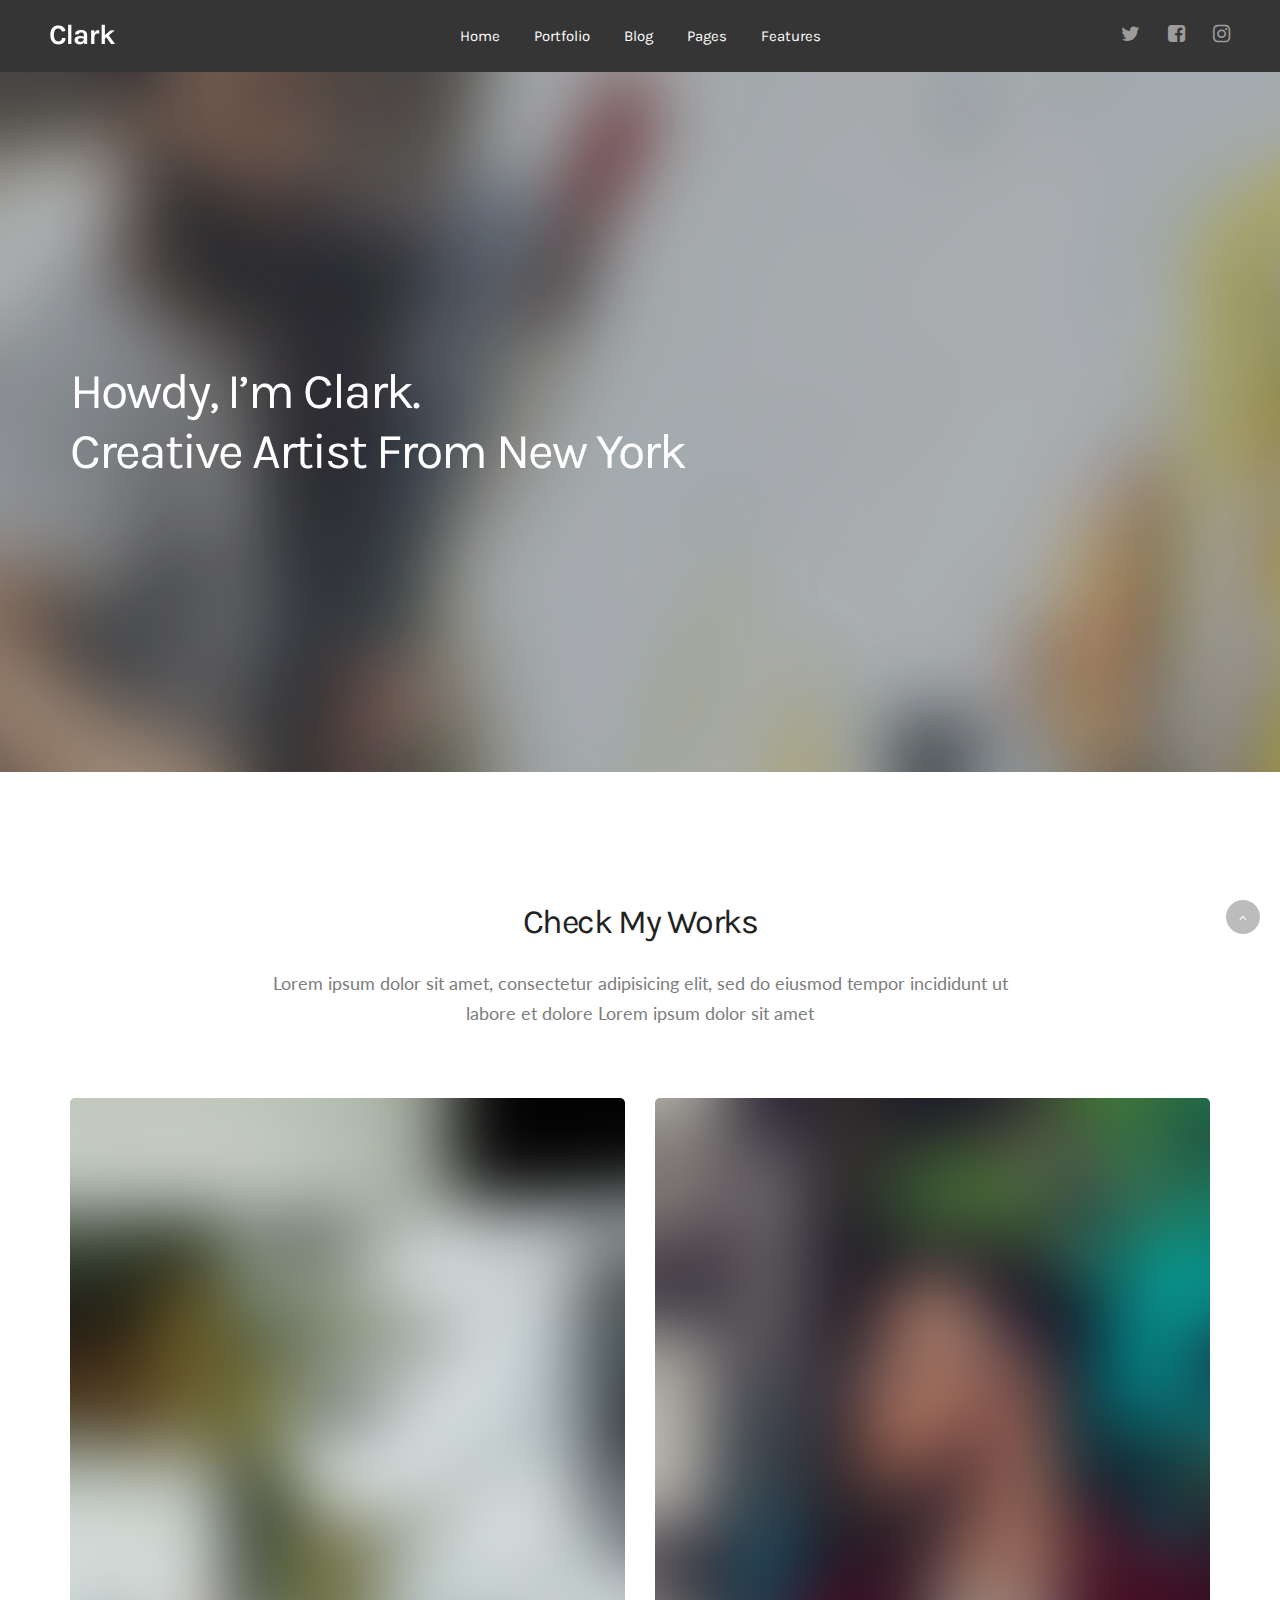
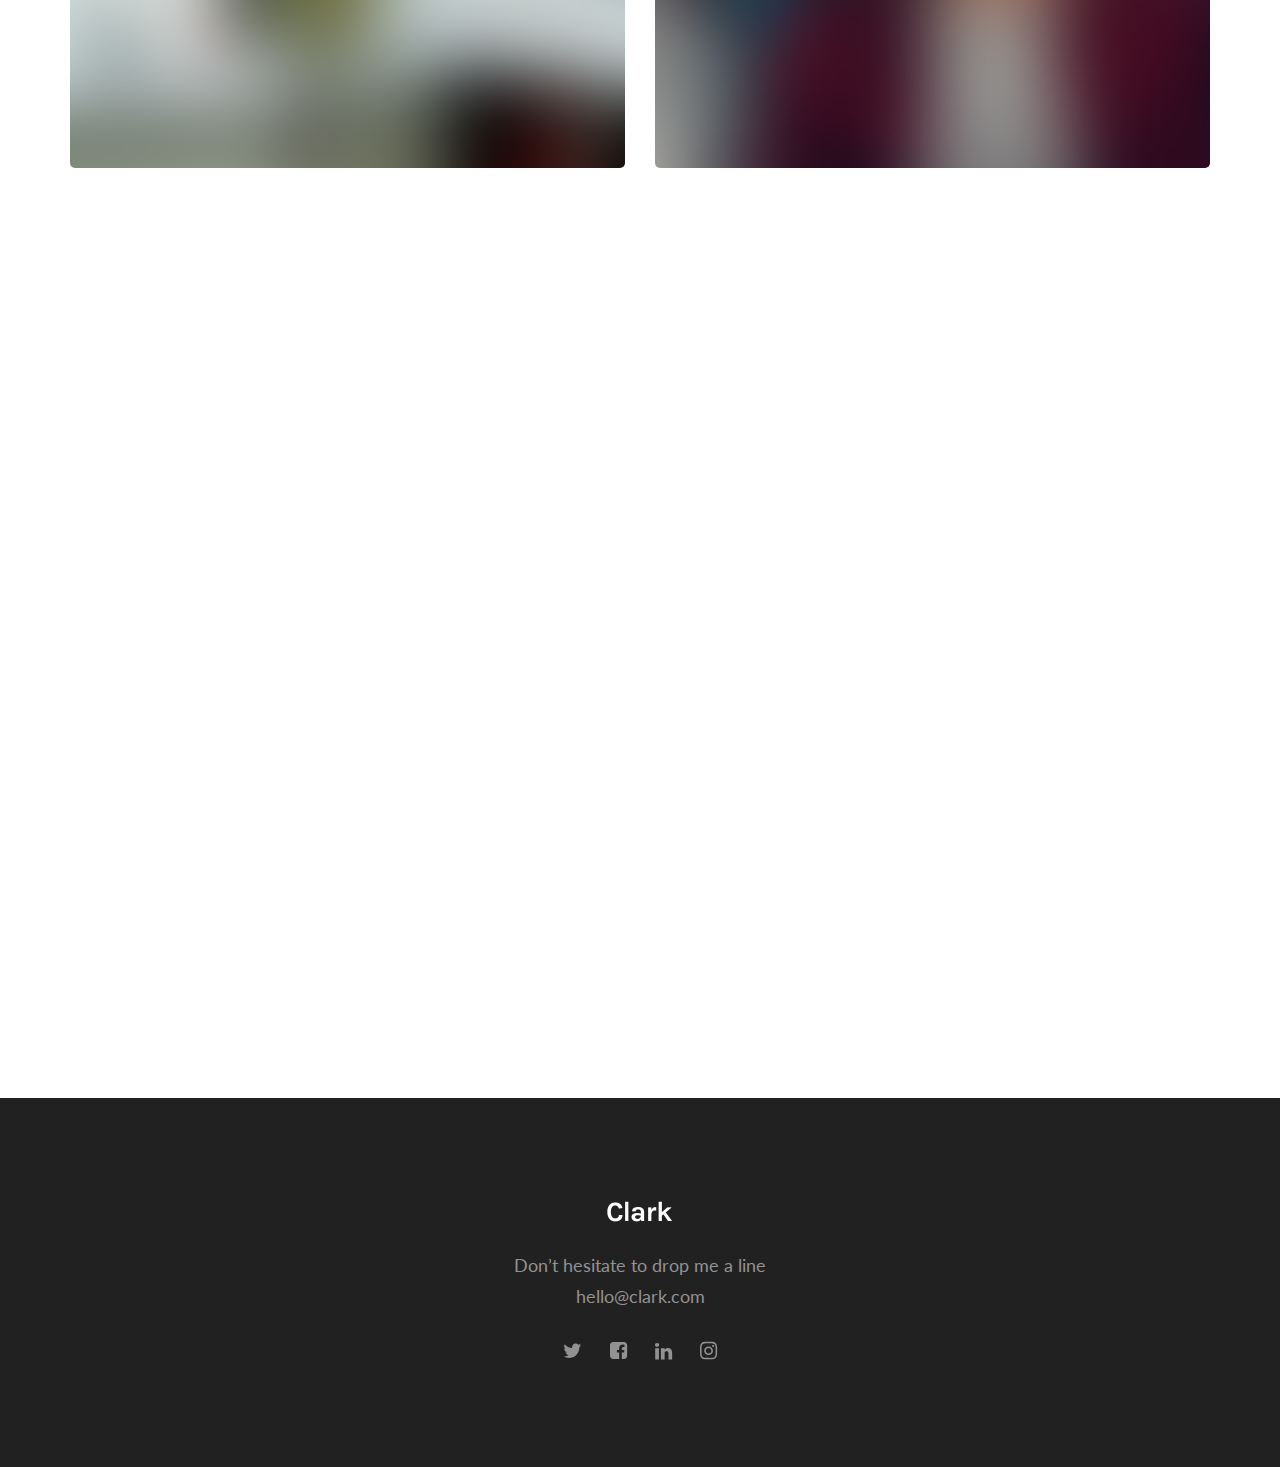
<file: index.html>
<!DOCTYPE html>
<html lang="en">
<head>
  <title>Clark | Home 4</title>

  <meta charset="utf-8">
  <!--[if IE]><meta http-equiv='X-UA-Compatible' content='IE=edge,chrome=1'><![endif]-->
  <meta name="viewport" content="width=device-width, initial-scale=1, maximum-scale=1">
  <meta name="description" content="">
  
  <!-- Google Fonts -->
  <link href='https://fonts.googleapis.com/css?family=Karla:400,400i,700%7CLato:300,400,400i,700' rel='stylesheet'>

  <!-- Css -->
  <link rel="stylesheet" href="css/bootstrap.min.css" />
  <link rel="stylesheet" href="css/magnific-popup.css" />
  <link rel="stylesheet" href="css/font-icons.css" />
  <link rel="stylesheet" href="css/sliders.css" />
  <link rel="stylesheet" href="css/style.css" />

  <!-- Favicons -->
  <link rel="shortcut icon" href="img/favicon.ico">
  <link rel="apple-touch-icon" href="img/apple-touch-icon.png">
  <link rel="apple-touch-icon" sizes="72x72" href="img/apple-touch-icon-72x72.png">
  <link rel="apple-touch-icon" sizes="114x114" href="img/apple-touch-icon-114x114.png">

</head>

<body>

  <!-- Preloader -->
  <div class="loader-mask">
    <div class="loader">
      "Loading..."
    </div>
  </div>

  <main class="main-wrapper">

    <!-- Navigation -->
    <header class="nav nav--dark">

      <div class="nav__holder" id="sticky-nav">
        <div class="container-fluid container-semi-fluid">
          <div class="flex-parent">

            <div class="nav__header flex-child clearfix">
              <!-- Logo -->
              <div class="logo-wrap">
                <a href="index.html" class="logo__link logo--left">
                  <img class="logo logo--dark" src="img/logo_dark.png" alt="logo">
                  <img class="logo logo--light" src="img/logo_light.png" alt="logo">
                </a>
              </div>

              <button type="button" class="nav__icon-toggle" id="nav__icon-toggle" data-toggle="collapse" data-target="#navbar-collapse">
                <span class="sr-only">Toggle navigation</span>
                <span class="nav__icon-toggle-bar"></span>
                <span class="nav__icon-toggle-bar"></span>
                <span class="nav__icon-toggle-bar"></span>
              </button>
            </div> <!-- end nav-header -->

            <nav id="navbar-collapse" class="nav__wrap flex-child nav__wrap--text-center collapse navbar-collapse">              
              <ul class="nav__menu nav__menu--inline">

                <li class="nav__dropdown active">
                  <a href="#">Home</a>
                  <i class="ui-arrow-down nav__dropdown-trigger"></i>
                  <ul class="nav__dropdown-menu">
                    <li><a href="index.html">Home Startup</a></li>
                  </ul>
                </li>                

                <li class="nav__dropdown">
                  <a href="#">Portfolio</a>
                  <i class="ui-arrow-down nav__dropdown-trigger"></i>
                  <ul class="nav__dropdown-menu">
                    <li>
                      <a href="portfolio-classic.html">Classic</a>
                    </li>                 
                    <li>
                      <a href="portfolio-masonry.html">Masonry</a>
                    </li>
                    <li>
                      <a href="portfolio-single.html">Single Project</a>
                    </li>
                  </ul>
                </li>             

                <li class="nav__dropdown">
                  <a href="#">Blog</a>
                  <i class="ui-arrow-down nav__dropdown-trigger"></i>
                  <ul class="nav__dropdown-menu">
                    <li><a href="blog-standard.html">Standard</a></li>
                    <li><a href="blog-single.html">Single Post</a></li>
                  </ul>
                </li>

                <li class="nav__dropdown">
                  <a href="#">Pages</a>
                  <i class="ui-arrow-down nav__dropdown-trigger"></i>
                  <ul class="nav__dropdown-menu">
                    <li><a href="services.html">Services</a></li>
                    <li><a href="about-us.html">About Us</a></li>
                    <li><a href="about-me.html">About Me</a></li>
                    <li><a href="contact.html">Contact</a></li>
                  </ul>
                </li>

                <li class="nav__dropdown">
                  <a href="#">Features</a>
                  <i class="ui-arrow-down nav__dropdown-trigger"></i>
                  <ul class="nav__dropdown-menu">
                    <li><a href="typography.html">Typography</a></li>
                    <li><a href="shortcodes.html">Elements</a></li>
                  </ul>
                </li> <!-- end elements -->

              </ul> <!-- end menu -->

              <div class="nav__mobile-social-icons hidden-lg hidden-md">
                <div class="social-icons social-icons--nobase">
                  <a href="#"><i class="ui-twitter"></i></a>
                  <a href="#"><i class="ui-facebook"></i></a>
                  <a href="#"><i class="ui-instagram"></i></a>
                </div>
              </div>
            </nav> <!-- end nav-wrap -->

            <div class="nav__social-icons flex-child hidden-sm hidden-xs">
              <div class="social-icons social-icons--nobase right">
                <a href="#"><i class="ui-twitter"></i></a>
                <a href="#"><i class="ui-facebook"></i></a>
                <a href="#"><i class="ui-instagram"></i></a>
              </div>
            </div>       
        
          </div> <!-- end flex-parent -->
        </div> <!-- end container -->

      </div>
    </header> <!-- end navigation -->


    <div class="content-wrapper oh">

      <!-- Hero -->
      <section class="hero bg-img" style="background-image: url(img/hero/hero_4.jpg);">
        
        <div class="container hero__container--short">        
          <div class="hero__outer">            
            <div class="hero__inner">
              <h1 class="hero__title mb-0">Howdy, I’m Clark.<br>Creative Artist From New York</h1>
            </div>         
          </div>
        </div>    
     
      </section> <!-- end hero -->

      <!-- Portfolio 2 columns-->
      <section class="section-wrap">
        <div class="container">
          
          <div class="heading-row text-center">
            <h2 class="heading">Check My Works</h2>
            <p class="subheading">Lorem ipsum dolor sit amet, consectetur adipisicing elit, sed do eiusmod tempor incididunt ut labore et dolore Lorem ipsum dolor sit amet</p>
          </div>

          <div  class="row">

            <div class="col-md-6 work-item hover-trigger hover-scale hover-1">
              <div class="work-item__container">
                <div class="work-item__img-holder">
                  <a href="http://vimeo.com/19270640" class="lightbox-video">
                    <img src="img/artist/1.jpg" alt="" class="work-item__img">
                    <div class="hover-overlay" data-overlay="5">
                      <div class="work-item__description">
                        <h3 class="work-item__title">Chair Design (Vimeo)</h3>
                        <span class="work-item__category">Video</span>
                      </div>
                    </div>
                  </a>              
                </div>
              </div> 
            </div> <!-- end work-item -->

            <div class="col-md-6 work-item hover-trigger hover-scale hover-1">
              <div class="work-item__container">
                <div class="work-item__img-holder">
                  <a href="https://www.youtube.com/watch?v=Scxs7L0vhZ4?autoplay=1" class="lightbox-video">
                    <img src="img/artist/2.jpg" alt="" class="work-item__img">
                    <div class="hover-overlay" data-overlay="5">
                      <div class="work-item__description">
                        <h3 class="work-item__title">Workspace (Video)</h3>
                        <span class="work-item__category">Video</span>
                      </div>
                    </div>
                  </a>              
                </div>
              </div> 
            </div> <!-- end work-item -->

          </div>
        </div>
      </section> <!-- end portfolio 2 columns -->


      <!-- From Blog -->
      <section class="section-wrap bg-light animate">
        <div class="container">
          <div class="heading-row mb-30 text-center">
            <h2 class="heading">My Journal</h2>
          </div>

          <div class="row">
            <div class="col-md-8 col-md-offset-2">
              <article class="entry entry--minimal text-center">
                <h3 class="entry__title entry__title--sm"><a href="blog-single.html" class="entry__title__link">Every possibility begins with the courage</a></h3>
                <ul class="entry__meta">
                  <li class="entry__meta__date">
                    04.13.2017
                  </li>
                </ul>
              </article>
              <article class="entry entry--minimal text-center">
                <h3 class="entry__title entry__title--sm"><a href="blog-single.html" class="entry__title__link">Our legacy is in your work</a></h3>
                <ul class="entry__meta">
                  <li class="entry__meta__date">
                    04.13.2017
                  </li>
                </ul>
              </article>
              <article class="entry entry--minimal text-center">
                <h3 class="entry__title entry__title--sm"><a href="blog-single.html" class="entry__title__link">Drawing is the colors and textures of your imagination</a></h3>
                <ul class="entry__meta">
                  <li class="entry__meta__date">
                    04.13.2017
                  </li>
                </ul>
              </article>
            </div>
          </div>

        </div>
      </section> <!-- end from blog -->

    
      <!-- Footer -->
      <footer class="footer bg-dark">
        <div class="container">
          <div class="footer__widgets">
            <div class="row">

              <div class="col-xs-12 text-center">
                <div class="widget footer__get-in-touch">
                  <div class="footer__logo mb-30">
                    <img src="img/logo_light.png" alt="">
                  </div>
                  <div class="footer__get-in-touch__box">
                    <p>Don’t hesitate to drop me a line</p>
                    <a href="mailto:hello@support.com"> hello@clark.com</a>
                  </div>

                  <div class="footer__socials mt-30 text-center">
                    <div class="social-icons social-icons--nobase">
                      <a href="#"><i class="ui-twitter"></i></a>
                      <a href="#"><i class="ui-facebook"></i></a>
                      <a href="#"><i class="ui-linkedin"></i></a>
                      <a href="#"><i class="ui-instagram"></i></a>
                    </div>
                  </div>

                </div>
              </div> <!-- end get in touch -->

            </div>
          </div>    
        </div>
      </footer> <!-- end footer -->


      <div id="back-to-top">
        <a href="#top"><i class="ui-arrow-up"></i></a>
      </div>

    </div> <!-- end content wrapper -->
  </main> <!-- end main wrapper -->
  

  <!-- jQuery Scripts -->
  <script type="text/javascript" src="js/jquery.min.js"></script>
  <script type="text/javascript" src="js/bootstrap.min.js"></script>
  <script type="text/javascript" src="js/plugins.js"></script>  
  <script type="text/javascript" src="js/scripts.js"></script>
    
</body>
</html>
</file>
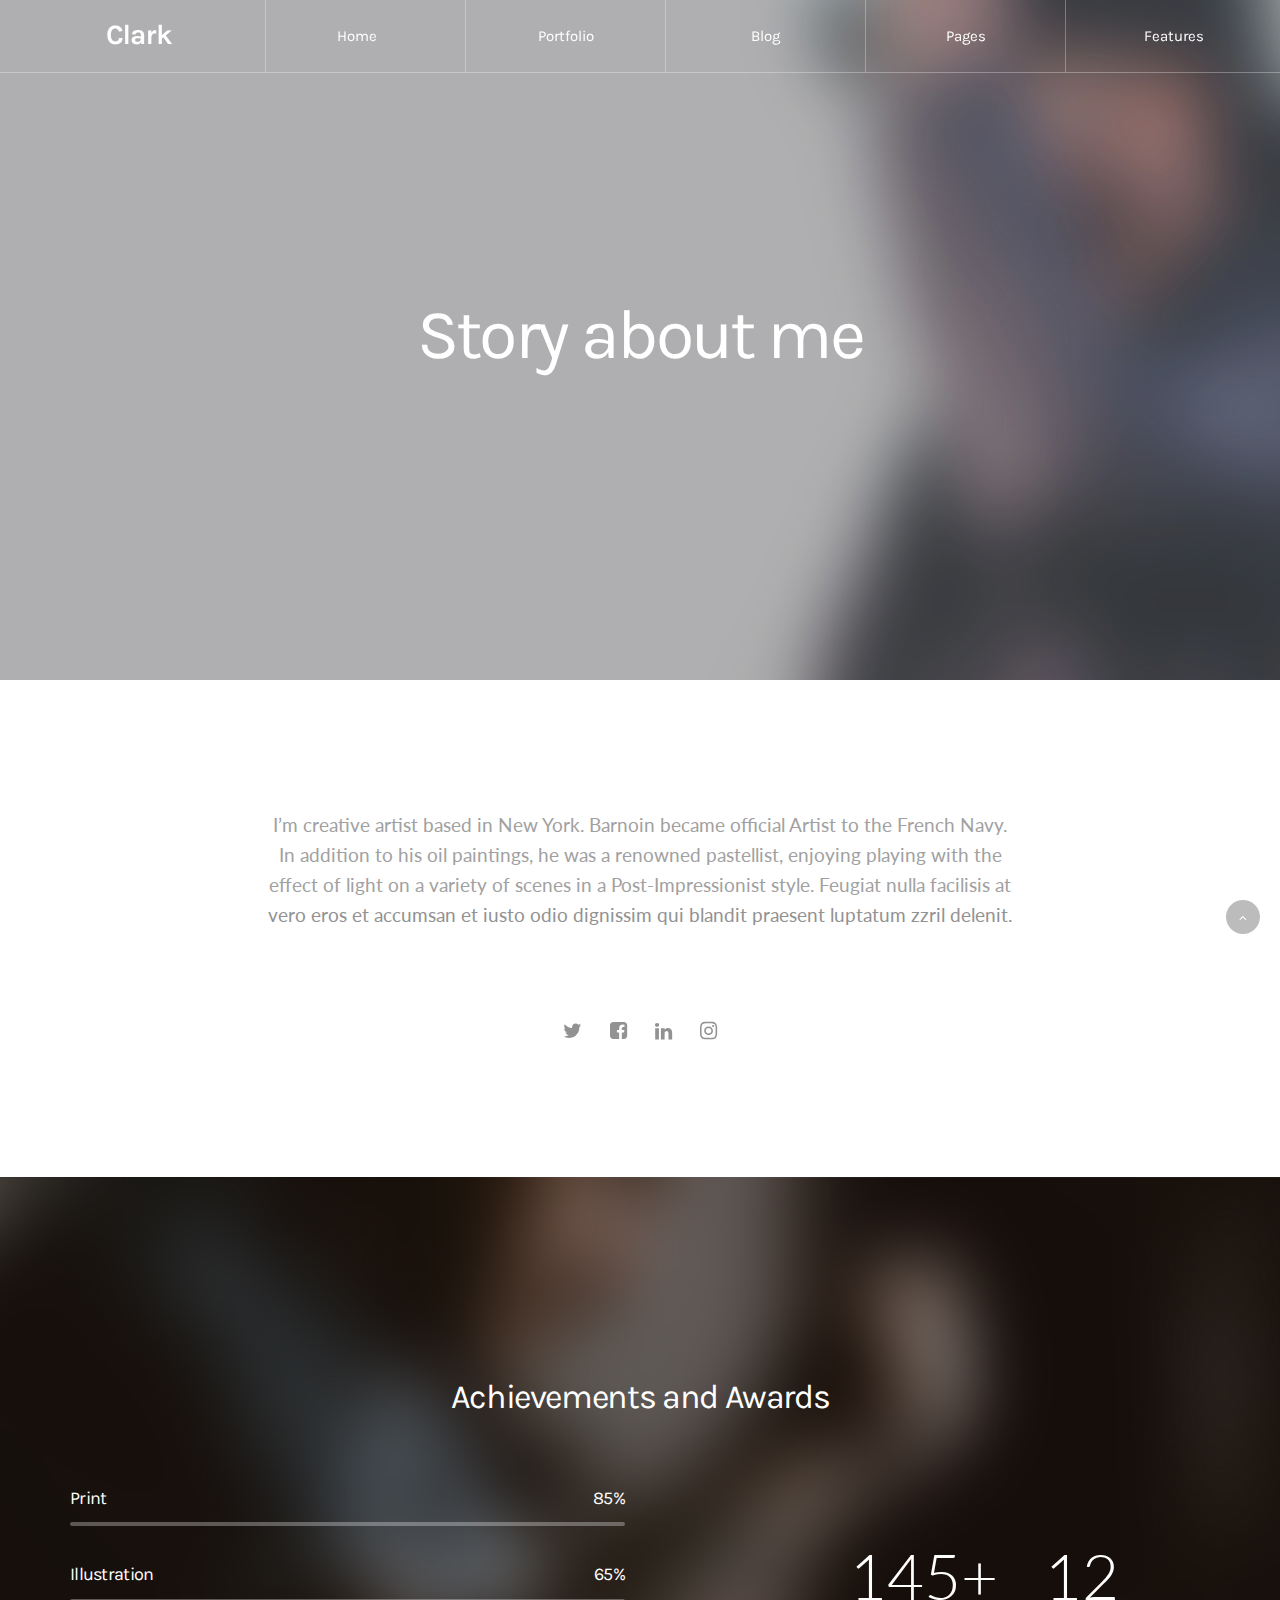
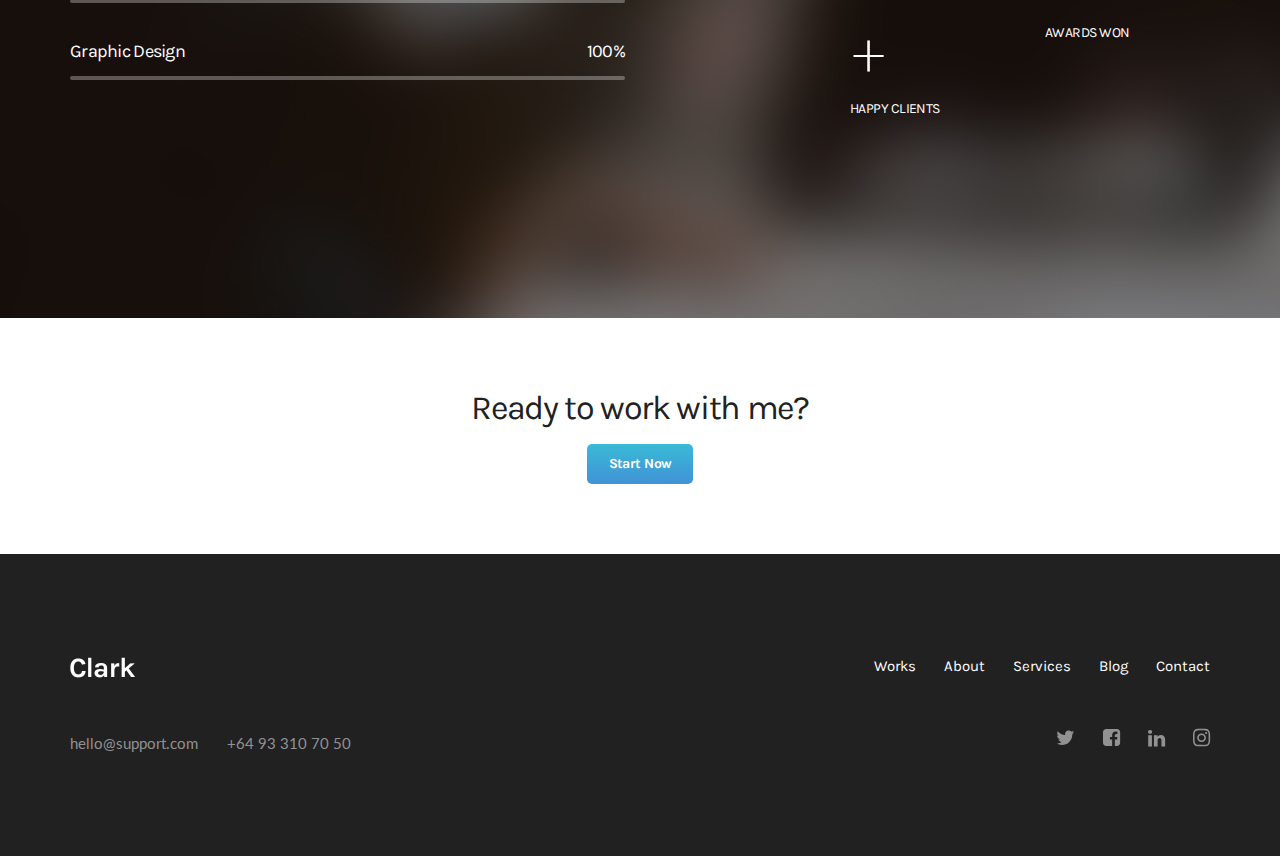
<file: about-me.html>
<!DOCTYPE html>
<html lang="en">
<head>
  <title>Clark | About me</title>

  <meta charset="utf-8">
  <!--[if IE]><meta http-equiv='X-UA-Compatible' content='IE=edge,chrome=1'><![endif]-->
  <meta name="viewport" content="width=device-width, initial-scale=1, maximum-scale=1">
  <meta name="description" content="">
  
  <!-- Google Fonts -->
  <link href='https://fonts.googleapis.com/css?family=Karla:400,400i,700%7CLato:300,400,400i,700' rel='stylesheet'>

  <!-- Css -->
  <link rel="stylesheet" href="css/bootstrap.min.css" />
  <link rel="stylesheet" href="css/magnific-popup.css" />
  <link rel="stylesheet" href="css/font-icons.css" />
  <link rel="stylesheet" href="css/sliders.css" />
  <link rel="stylesheet" href="css/style.css" />

  <!-- Favicons -->
  <link rel="shortcut icon" href="img/favicon.ico">
  <link rel="apple-touch-icon" href="img/apple-touch-icon.png">
  <link rel="apple-touch-icon" sizes="72x72" href="img/apple-touch-icon-72x72.png">
  <link rel="apple-touch-icon" sizes="114x114" href="img/apple-touch-icon-114x114.png">

</head>

<body>

  <!-- Preloader -->
  <div class="loader-mask">
    <div class="loader">
      "Loading..."
    </div>
  </div>

  <main class="main-wrapper">

    <!-- Navigation -->
    <header class="nav nav--transparent">

      <div class="nav__holder" id="sticky-nav">
        <div class="container-fluid">
          <div class="flex-parent">

            <div class="nav__header flex-child clearfix">
              <!-- Logo -->
              <div class="logo-wrap">
                <a href="index.html" class="logo__link">
                  <img class="logo logo--dark" src="img/logo_dark.png" alt="logo">
                  <img class="logo logo--light" src="img/logo_light.png" alt="logo">
                </a>
              </div>

              <button type="button" class="nav__icon-toggle" id="nav__icon-toggle" data-toggle="collapse" data-target="#navbar-collapse">
                <span class="sr-only">Toggle navigation</span>
                <span class="nav__icon-toggle-bar"></span>
                <span class="nav__icon-toggle-bar"></span>
                <span class="nav__icon-toggle-bar"></span>
              </button>
            </div> <!-- end nav-header -->

            <nav id="navbar-collapse" class="nav__wrap flex-child collapse navbar-collapse">              
              <ul class="nav__menu">

                <li class="nav__dropdown flex-child active">
                  <a href="#">Home</a>
                  <i class="ui-arrow-down nav__dropdown-trigger"></i>
                  <ul class="nav__dropdown-menu">
                    <li><a href="index.html">Home Startup</a></li>
                  </ul>
                </li>                

                <li class="nav__dropdown flex-child">
                  <a href="#">Portfolio</a>
                  <i class="ui-arrow-down nav__dropdown-trigger"></i>
                  <ul class="nav__dropdown-menu">
                    <li>
                      <a href="portfolio-classic.html">Classic</a>
                    </li>                 
                    <li>
                      <a href="portfolio-masonry.html">Masonry</a>
                    </li>
                    <li>
                      <a href="portfolio-single.html">Single Project</a>
                    </li>
                  </ul>
                </li>             

                <li class="nav__dropdown flex-child">
                  <a href="#">Blog</a>
                  <i class="ui-arrow-down nav__dropdown-trigger"></i>
                  <ul class="nav__dropdown-menu">
                    <li><a href="blog-standard.html">Standard</a></li>
                    <li><a href="blog-single.html">Single Post</a></li>
                  </ul>
                </li>

                <li class="nav__dropdown flex-child">
                  <a href="#">Pages</a>
                  <i class="ui-arrow-down nav__dropdown-trigger"></i>
                  <ul class="nav__dropdown-menu">
                    <li><a href="services.html">Services</a></li>
                    <li><a href="about-us.html">About Us</a></li>
                    <li><a href="about-me.html">About Me</a></li>
                    <li><a href="contact.html">Contact</a></li>
                  </ul>
                </li>

                <li class="nav__dropdown flex-child">
                  <a href="#">Features</a>
                  <i class="ui-arrow-down nav__dropdown-trigger"></i>
                  <ul class="nav__dropdown-menu">
                    <li><a href="typography.html">Typography</a></li>
                    <li><a href="shortcodes.html">Elements</a></li>
                  </ul>
                </li> <!-- end elements -->

              </ul> <!-- end menu -->
            </nav> <!-- end nav-wrap -->         
        
          </div> <!-- end flex-parent -->
        </div> <!-- end container -->

      </div>
    </header> <!-- end navigation -->


    <div class="content-wrapper oh">

      <!-- Page Title -->
      <section class="page-title bg-img text-center" style="background-image: url(img/page_title/about_me.jpg);">
        <div class="container">
          <div class="page-title__holder">
            <div class="page-title__inner">
              <h1 class="page-title__title">Story about me</h1>
            </div>            
          </div>
        </div>
      </section> <!-- end page title -->

      <!-- Intro -->
      <section class="section-wrap">
        <div class="container">
          <div class="row text-center">

            <div class="col-md-8 col-md-offset-2">
              <p class="lead mb-90">
                I’m creative artist based in New York. Barnoin became official Artist to the French Navy. In addition to his oil paintings, he was a renowned pastellist, enjoying playing with the effect of light on a variety of scenes in a Post-Impressionist style.  Feugiat nulla facilisis at vero eros et accumsan et iusto odio dignissim qui blandit praesent luptatum zzril delenit. 
              </p>
              <div class="social-icons social-icons--nobase social-icons--nobase-dark">
                <a href="#"><i class="ui-twitter"></i></a>
                <a href="#"><i class="ui-facebook"></i></a>
                <a href="#"><i class="ui-linkedin"></i></a>
                <a href="#"><i class="ui-instagram"></i></a>
              </div>
            </div>
          </div>
        </div>        
      </section> <!-- end intro -->

      <!-- Skills and Achievements -->
      <section class="section-wrap section-wrap--lg bg-img" style="background-image: url(img/section_bg/1.jpg);">
        <div class="container">
          <div class="heading-row text-center">
            <h2 class="heading">Achievements and Awards</h2>
          </div>

          <div class="row">

            <div class="col-md-6">
              <div class="progress">

                <h6 class="progress__title">Print <span class="progress__percent">85%</span></h6>
                <div class="progress__base">
                  <div aria-valuemax="100" aria-valuemin="0" aria-valuenow="86" class="progress__bar" role="progressbar">
                    <span class="sr-only">86% Complete</span>
                  </div>
                </div>

                <h6 class="progress__title">Illustration <span class="progress__percent">65%</span></h6>
                <div class="progress__base">
                  <div aria-valuemax="100" aria-valuemin="0" aria-valuenow="92" class="progress__bar" role="progressbar">
                    <span class="sr-only">92% Complete</span>
                  </div>
                </div>

                <h6 class="progress__title">Graphic Design <span class="progress__percent">100%</span></h6>
                <div class="progress__base" id="animated-bars">
                  <div aria-valuemax="100" aria-valuemin="0" aria-valuenow="94" class="progress__bar" role="progressbar">
                    <span class="sr-only">94% Complete</span>
                  </div>
                </div>

              </div>
            </div> <!-- end col -->              

            <div class="col-md-2 col-md-offset-2 col-xs-6">
              <div class="counter mt-50">
                <span class="counter__timer counter__timer--lg counter__plus" data-from="0" data-to="145">145+</span>
                <h5 class="counter__text">happy clients</h5>
              </div>
            </div>

            <div class="col-md-2 col-xs-6">
              <div class="counter mt-50">
                <span class="counter__timer counter__timer--lg" data-from="0" data-to="12">12</span>
                <h5 class="counter__text">awards won</h5>
              </div>
            </div>            
            
          </div>
        </div>
      </section> <!-- end skills and achievements -->


      <!-- CTA -->
      <section class="call-to-action">
        <div class="container text-center">
          <h3 class="call-to-action__title">Ready to work with me?</h3>
          <a href="#" class="btn btn--md btn--gradient">
            <span>Start Now</span>
          </a>
        </div>
      </section> <!-- end CTA -->


      <!-- Footer -->
      <footer class="footer bg-dark">
        <div class="container">
          <div class="footer__widgets">
            <div class="row">

              <div class="col-md-4 col-md-offset-2col-sm-6 col-xs-12">
                <div class="widget footer__get-in-touch text-sm-center">
                  <div class="footer__logo">
                    <img src="img/logo_light.png" alt="">
                  </div>
                  <p class="footer__get-in-touch__paragraph">
                    <a href="mailto:hello@support.com">hello@support.com</a>
                  </p>
                  <p class="footer__get-in-touch__paragraph"><a href="tel:+64-93-310-70-50">+64 93 310 70 50</a></p>
                </div>
              </div> <!-- end get in touch -->

              <div class="col-md-6 col-md-offset-2 col-sm-6 col-xs-12">
                <div class="widget footer__nav-links text-right text-sm-center">
                  <ul class="list-inline">
                    <li><a href="#">Works</a></li>
                    <li><a href="#">About</a></li>
                    <li><a href="#">Services</a></li>
                    <li><a href="#">Blog</a></li>
                    <li><a href="#">Contact</a></li>
                  </ul>

                  <div class="footer__socials mt-50">
                    <div class="social-icons social-icons--nobase">
                      <a href="#"><i class="ui-twitter"></i></a>
                      <a href="#"><i class="ui-facebook"></i></a>
                      <a href="#"><i class="ui-linkedin"></i></a>
                      <a href="#"><i class="ui-instagram"></i></a>
                    </div>
                  </div>

                </div>
              </div> <!-- end nav links / socials -->

            </div>
          </div>    
        </div>
      </footer> <!-- end footer -->


      <div id="back-to-top">
        <a href="#top"><i class="ui-arrow-up"></i></a>
      </div>

    </div> <!-- end content wrapper -->
  </main> <!-- end main wrapper -->

  <!-- jQuery Scripts -->
  <script type="text/javascript" src="js/jquery.min.js"></script>
  <script type="text/javascript" src="js/bootstrap.min.js"></script>
  <script type="text/javascript" src="js/plugins.js"></script>
  <script type="text/javascript" src="js/scripts.js"></script>
    
</body>
</html>
</file>
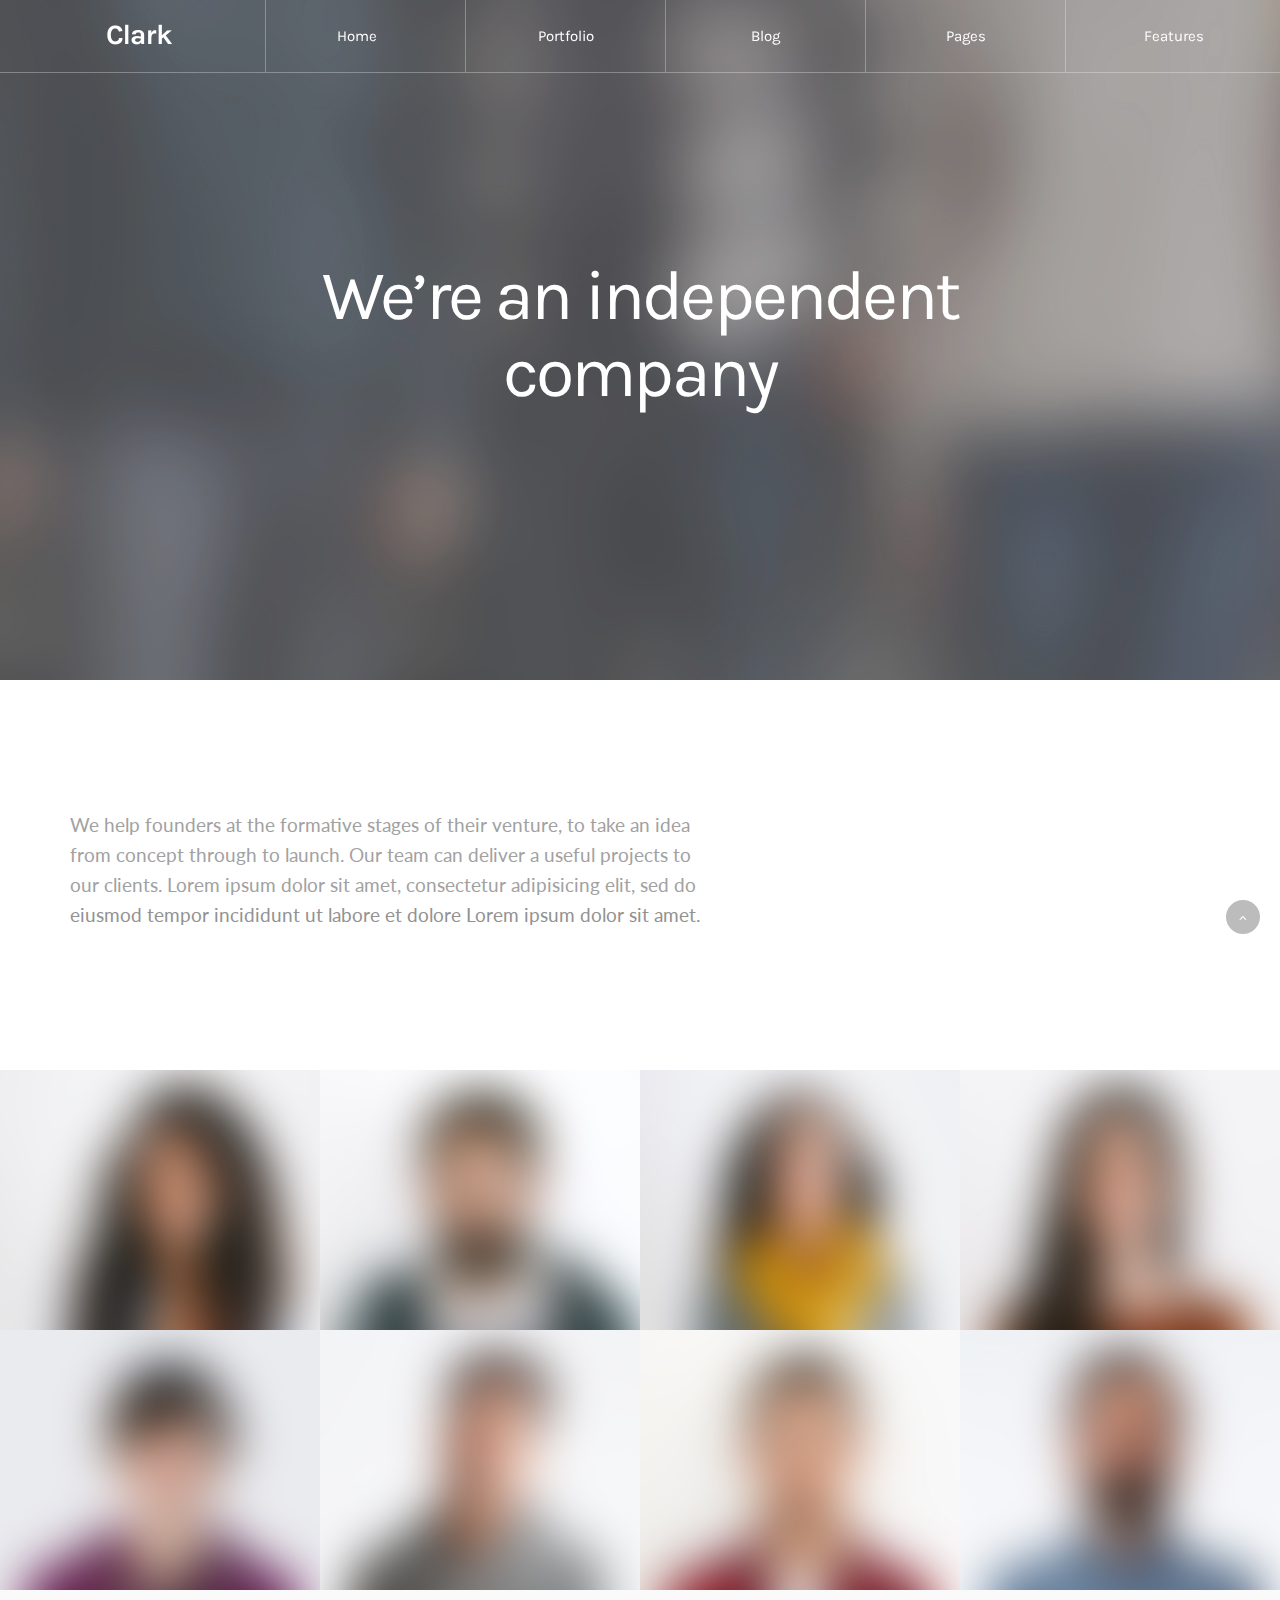
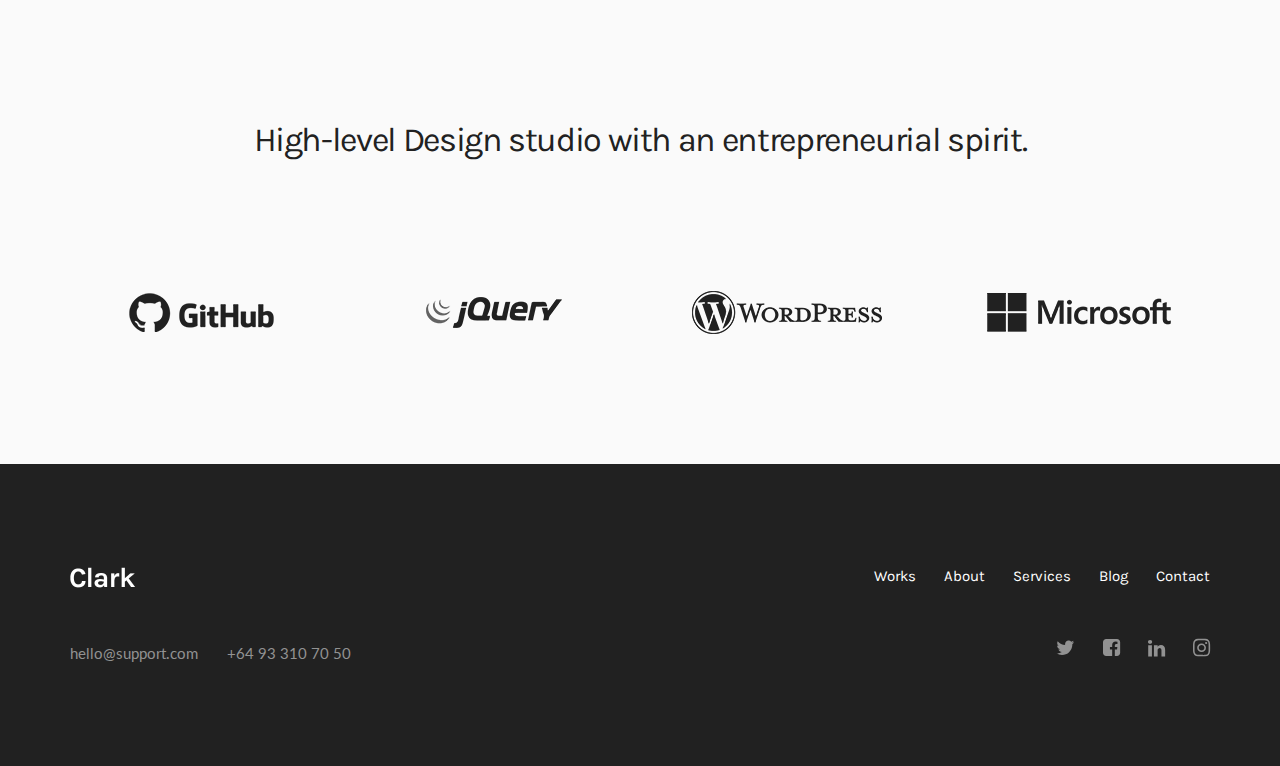
<file: about-us.html>
<!DOCTYPE html>
<html lang="en">
<head>
  <title>Clark | About us</title>

  <meta charset="utf-8">
  <!--[if IE]><meta http-equiv='X-UA-Compatible' content='IE=edge,chrome=1'><![endif]-->
  <meta name="viewport" content="width=device-width, initial-scale=1, maximum-scale=1">
  <meta name="description" content="">
  
  <!-- Google Fonts -->
  <link href='https://fonts.googleapis.com/css?family=Karla:400,400i,700%7CLato:300,400,400i,700' rel='stylesheet'>

  <!-- Css -->
  <link rel="stylesheet" href="css/bootstrap.min.css" />
  <link rel="stylesheet" href="css/magnific-popup.css" />
  <link rel="stylesheet" href="css/font-icons.css" />
  <link rel="stylesheet" href="css/sliders.css" />
  <link rel="stylesheet" href="css/style.css" />

  <!-- Favicons -->
  <link rel="shortcut icon" href="img/favicon.ico">
  <link rel="apple-touch-icon" href="img/apple-touch-icon.png">
  <link rel="apple-touch-icon" sizes="72x72" href="img/apple-touch-icon-72x72.png">
  <link rel="apple-touch-icon" sizes="114x114" href="img/apple-touch-icon-114x114.png">

</head>

<body>

  <!-- Preloader -->
  <div class="loader-mask">
    <div class="loader">
      "Loading..."
    </div>
  </div>

  <main class="main-wrapper">

    <!-- Navigation -->
    <header class="nav nav--transparent">

      <div class="nav__holder" id="sticky-nav">
        <div class="container-fluid">
          <div class="flex-parent">

            <div class="nav__header flex-child clearfix">
              <!-- Logo -->
              <div class="logo-wrap">
                <a href="index.html" class="logo__link">
                  <img class="logo logo--dark" src="img/logo_dark.png" alt="logo">
                  <img class="logo logo--light" src="img/logo_light.png" alt="logo">
                </a>
              </div>

              <button type="button" class="nav__icon-toggle" id="nav__icon-toggle" data-toggle="collapse" data-target="#navbar-collapse">
                <span class="sr-only">Toggle navigation</span>
                <span class="nav__icon-toggle-bar"></span>
                <span class="nav__icon-toggle-bar"></span>
                <span class="nav__icon-toggle-bar"></span>
              </button>
            </div> <!-- end nav-header -->

            <nav id="navbar-collapse" class="nav__wrap flex-child collapse navbar-collapse">              
              <ul class="nav__menu">

                <li class="nav__dropdown flex-child active">
                  <a href="#">Home</a>
                  <i class="ui-arrow-down nav__dropdown-trigger"></i>
                  <ul class="nav__dropdown-menu">
                    <li><a href="index.html">Home Startup</a></li>
                  </ul>
                </li>                

                <li class="nav__dropdown flex-child">
                  <a href="#">Portfolio</a>
                  <i class="ui-arrow-down nav__dropdown-trigger"></i>
                  <ul class="nav__dropdown-menu">
                    <li>
                      <a href="portfolio-classic.html">Classic</a>
                    </li>                 
                    <li>
                      <a href="portfolio-masonry.html">Masonry</a>
                    </li>
                    <li>
                      <a href="portfolio-single.html">Single Project</a>
                    </li>
                  </ul>
                </li>             

                <li class="nav__dropdown flex-child">
                  <a href="#">Blog</a>
                  <i class="ui-arrow-down nav__dropdown-trigger"></i>
                  <ul class="nav__dropdown-menu">
                    <li><a href="blog-standard.html">Standard</a></li>
                    <li><a href="blog-single.html">Single Post</a></li>
                  </ul>
                </li>

                <li class="nav__dropdown flex-child">
                  <a href="#">Pages</a>
                  <i class="ui-arrow-down nav__dropdown-trigger"></i>
                  <ul class="nav__dropdown-menu">
                    <li><a href="services.html">Services</a></li>
                    <li><a href="about-us.html">About Us</a></li>
                    <li><a href="about-me.html">About Me</a></li>
                    <li><a href="contact.html">Contact</a></li>
                  </ul>
                </li>

                <li class="nav__dropdown flex-child">
                  <a href="#">Features</a>
                  <i class="ui-arrow-down nav__dropdown-trigger"></i>
                  <ul class="nav__dropdown-menu">
                    <li><a href="typography.html">Typography</a></li>
                    <li><a href="shortcodes.html">Elements</a></li>
                  </ul>
                </li> <!-- end elements -->

              </ul> <!-- end menu -->
            </nav> <!-- end nav-wrap -->         
        
          </div> <!-- end flex-parent -->
        </div> <!-- end container -->

      </div>
    </header> <!-- end navigation -->



    <div class="content-wrapper oh">

      <!-- Page Title -->
      <section class="page-title bg-img text-center" style="background-image: url(img/page_title/about_us.jpg);">
        <div class="container">
          <div class="page-title__holder">
            <div class="page-title__inner">
              <h1 class="page-title__title">We’re an independent company</h1>
            </div>            
          </div>
        </div>
      </section> <!-- end page title -->

      <!-- Intro -->
      <section class="section-wrap">
        <div class="container">
          <div class="row">

            <div class="col-md-7">
              <p class="lead">
                We help founders at the formative stages of their venture, to take an idea from concept through to launch. Our team can deliver a useful projects to our clients. Lorem ipsum dolor sit amet, consectetur adipisicing elit, sed do eiusmod tempor incididunt ut labore et dolore Lorem ipsum dolor sit amet. 
              </p>
            </div>
          </div>
        </div>        
      </section> <!-- end intro -->



      <!-- Our Team -->
      <section>
        <div class="container-fluid no-padding">

          <div class="row no-gutters">

            <div class="col-md-3 team hover-trigger">
              <div class="team__member">
                <div class="team__img">
                  <img src="img/team/1.jpg" alt="">
                  <div class="hover-overlay" data-overlay="5">
                    <div class="team__details text-center">
                      <h4 class="team__title">Monica Bing</h4>
                      <span>Founder &amp; Director</span>
                      <div class="social-icons social-icons--nobase social-icons--white">
                        <a href="#"><i class="ui-twitter"></i></a>
                        <a href="#"><i class="ui-facebook"></i></a>
                        <a href="#"><i class="ui-google"></i></a>
                        <a href="#"><i class="ui-linkedin"></i></a>
                      </div> 
                    </div>
                  </div>
                </div>                                           
              </div>
            </div> <!-- end team member -->

            <div class="col-md-3 team hover-trigger">
              <div class="team__member">
                <div class="team__img">
                  <img src="img/team/2.jpg" alt="">
                  <div class="hover-overlay" data-overlay="5">
                    <div class="team__details text-center">
                      <h4 class="team__title">Monica Bing</h4>
                      <span>Founder &amp; Director</span>
                      <div class="social-icons social-icons--nobase social-icons--white">
                        <a href="#"><i class="ui-twitter"></i></a>
                        <a href="#"><i class="ui-facebook"></i></a>
                        <a href="#"><i class="ui-google"></i></a>
                        <a href="#"><i class="ui-linkedin"></i></a>
                      </div> 
                    </div>
                  </div>
                </div>                                           
              </div>
            </div> <!-- end team member -->

          <div class="col-md-3 team hover-trigger">
            <div class="team__member">
              <div class="team__img">
                <img src="img/team/3.jpg" alt="">
                <div class="hover-overlay" data-overlay="5">
                  <div class="team__details text-center">
                    <h4 class="team__title">Monica Bing</h4>
                    <span>Founder &amp; Director</span>
                    <div class="social-icons social-icons--nobase social-icons--white">
                      <a href="#"><i class="ui-twitter"></i></a>
                      <a href="#"><i class="ui-facebook"></i></a>
                      <a href="#"><i class="ui-google"></i></a>
                      <a href="#"><i class="ui-linkedin"></i></a>
                    </div> 
                  </div>
                </div>
              </div>                                           
            </div>
          </div> <!-- end team member -->

          <div class="col-md-3 team hover-trigger">
            <div class="team__member">
              <div class="team__img">
                <img src="img/team/4.jpg" alt="">
                <div class="hover-overlay" data-overlay="5">
                  <div class="team__details text-center">
                    <h4 class="team__title">Monica Bing</h4>
                    <span>Founder &amp; Director</span>
                    <div class="social-icons social-icons--nobase social-icons--white">
                      <a href="#"><i class="ui-twitter"></i></a>
                      <a href="#"><i class="ui-facebook"></i></a>
                      <a href="#"><i class="ui-google"></i></a>
                      <a href="#"><i class="ui-linkedin"></i></a>
                    </div> 
                  </div>
                </div>
              </div>                                           
            </div>
          </div> <!-- end team member -->

            <div class="col-md-3 team hover-trigger">
              <div class="team__member">
                <div class="team__img">
                  <img src="img/team/5.jpg" alt="">
                  <div class="hover-overlay" data-overlay="5">
                    <div class="team__details text-center">
                      <h4 class="team__title">Monica Bing</h4>
                      <span>Founder &amp; Director</span>
                      <div class="social-icons social-icons--nobase social-icons--white">
                        <a href="#"><i class="ui-twitter"></i></a>
                        <a href="#"><i class="ui-facebook"></i></a>
                        <a href="#"><i class="ui-google"></i></a>
                        <a href="#"><i class="ui-linkedin"></i></a>
                      </div> 
                    </div>
                  </div>
                </div>                                           
              </div>
            </div> <!-- end team member -->

            <div class="col-md-3 team hover-trigger">
              <div class="team__member">
                <div class="team__img">
                  <img src="img/team/6.jpg" alt="">
                  <div class="hover-overlay" data-overlay="5">
                    <div class="team__details text-center">
                      <h4 class="team__title">Monica Bing</h4>
                      <span>Founder &amp; Director</span>
                      <div class="social-icons social-icons--nobase social-icons--white">
                        <a href="#"><i class="ui-twitter"></i></a>
                        <a href="#"><i class="ui-facebook"></i></a>
                        <a href="#"><i class="ui-google"></i></a>
                        <a href="#"><i class="ui-linkedin"></i></a>
                      </div> 
                    </div>
                  </div>
                </div>                                           
              </div>
            </div> <!-- end team member -->

          <div class="col-md-3 team hover-trigger">
            <div class="team__member">
              <div class="team__img">
                <img src="img/team/7.jpg" alt="">
                <div class="hover-overlay" data-overlay="5">
                  <div class="team__details text-center">
                    <h4 class="team__title">Monica Bing</h4>
                    <span>Founder &amp; Director</span>
                    <div class="social-icons social-icons--nobase social-icons--white">
                      <a href="#"><i class="ui-twitter"></i></a>
                      <a href="#"><i class="ui-facebook"></i></a>
                      <a href="#"><i class="ui-google"></i></a>
                      <a href="#"><i class="ui-linkedin"></i></a>
                    </div> 
                  </div>
                </div>
              </div>                                           
            </div>
          </div> <!-- end team member -->

          <div class="col-md-3 team hover-trigger">
            <div class="team__member">
              <div class="team__img">
                <img src="img/team/8.jpg" alt="">
                <div class="hover-overlay" data-overlay="5">
                  <div class="team__details text-center">
                    <h4 class="team__title">Monica Bing</h4>
                    <span>Founder &amp; Director</span>
                    <div class="social-icons social-icons--nobase social-icons--white">
                      <a href="#"><i class="ui-twitter"></i></a>
                      <a href="#"><i class="ui-facebook"></i></a>
                      <a href="#"><i class="ui-google"></i></a>
                      <a href="#"><i class="ui-linkedin"></i></a>
                    </div> 
                  </div>
                </div>
              </div>                                           
            </div>
          </div> <!-- end team member -->

          </div>
        </div>
      </section> <!-- end our team -->


      <!-- Partners -->
      <section class="section-wrap pb-100 partners bg-light text-center">
        <div class="container">
          <h2 class="mb-100">High-level Design studio with an entrepreneurial spirit.</h2>
          <div class="row">

            <div class="col-md-3 col-xs-6">
              <a href="#">
                <img src="img/partners/partner_logo_dark_1.png" alt="">
              </a>
            </div>
            <div class="col-md-3 col-xs-6">
              <a href="#">
                <img src="img/partners/partner_logo_dark_2.png" alt="">
              </a>
            </div>
            <div class="col-md-3 col-xs-6">
              <a href="#">
                <img src="img/partners/partner_logo_dark_3.png" alt="">
              </a>
            </div>
            <div class="col-md-3 col-xs-6">
              <a href="#">
                <img src="img/partners/partner_logo_dark_4.png" alt="">
              </a>
            </div>
            
          </div>
        </div>
      </section> <!-- end partners -->


      <!-- Footer -->
      <footer class="footer bg-dark">
        <div class="container">
          <div class="footer__widgets">
            <div class="row">

              <div class="col-md-4 col-sm-6 col-xs-12">
                <div class="widget footer__get-in-touch text-sm-center">
                  <div class="footer__logo">
                    <img src="img/logo_light.png" alt="">
                  </div>
                  <p class="footer__get-in-touch__paragraph">
                    <a href="mailto:hello@support.com">hello@support.com</a>
                  </p>
                  <p class="footer__get-in-touch__paragraph"><a href="tel:+64-93-310-70-50">+64 93 310 70 50</a></p>
                </div>
              </div> <!-- end get in touch -->

              <div class="col-md-6 col-md-offset-2 col-sm-6 col-xs-12">
                <div class="widget footer__nav-links text-right text-sm-center">
                  <ul class="list-inline">
                    <li><a href="#">Works</a></li>
                    <li><a href="#">About</a></li>
                    <li><a href="#">Services</a></li>
                    <li><a href="#">Blog</a></li>
                    <li><a href="#">Contact</a></li>
                  </ul>

                  <div class="footer__socials mt-50">
                    <div class="social-icons social-icons--nobase">
                      <a href="#"><i class="ui-twitter"></i></a>
                      <a href="#"><i class="ui-facebook"></i></a>
                      <a href="#"><i class="ui-linkedin"></i></a>
                      <a href="#"><i class="ui-instagram"></i></a>
                    </div>
                  </div>

                </div>
              </div> <!-- end nav links / socials -->

            </div>
          </div>    
        </div>
      </footer> <!-- end footer -->


      <div id="back-to-top">
        <a href="#top"><i class="ui-arrow-up"></i></a>
      </div>

    </div> <!-- end content wrapper -->
  </main> <!-- end main wrapper -->

  <!-- jQuery Scripts -->
  <script type="text/javascript" src="js/jquery.min.js"></script>
  <script type="text/javascript" src="js/bootstrap.min.js"></script>
  <script type="text/javascript" src="js/plugins.js"></script>
  <script type="text/javascript" src="js/scripts.js"></script>
    
</body>
</html>
</file>
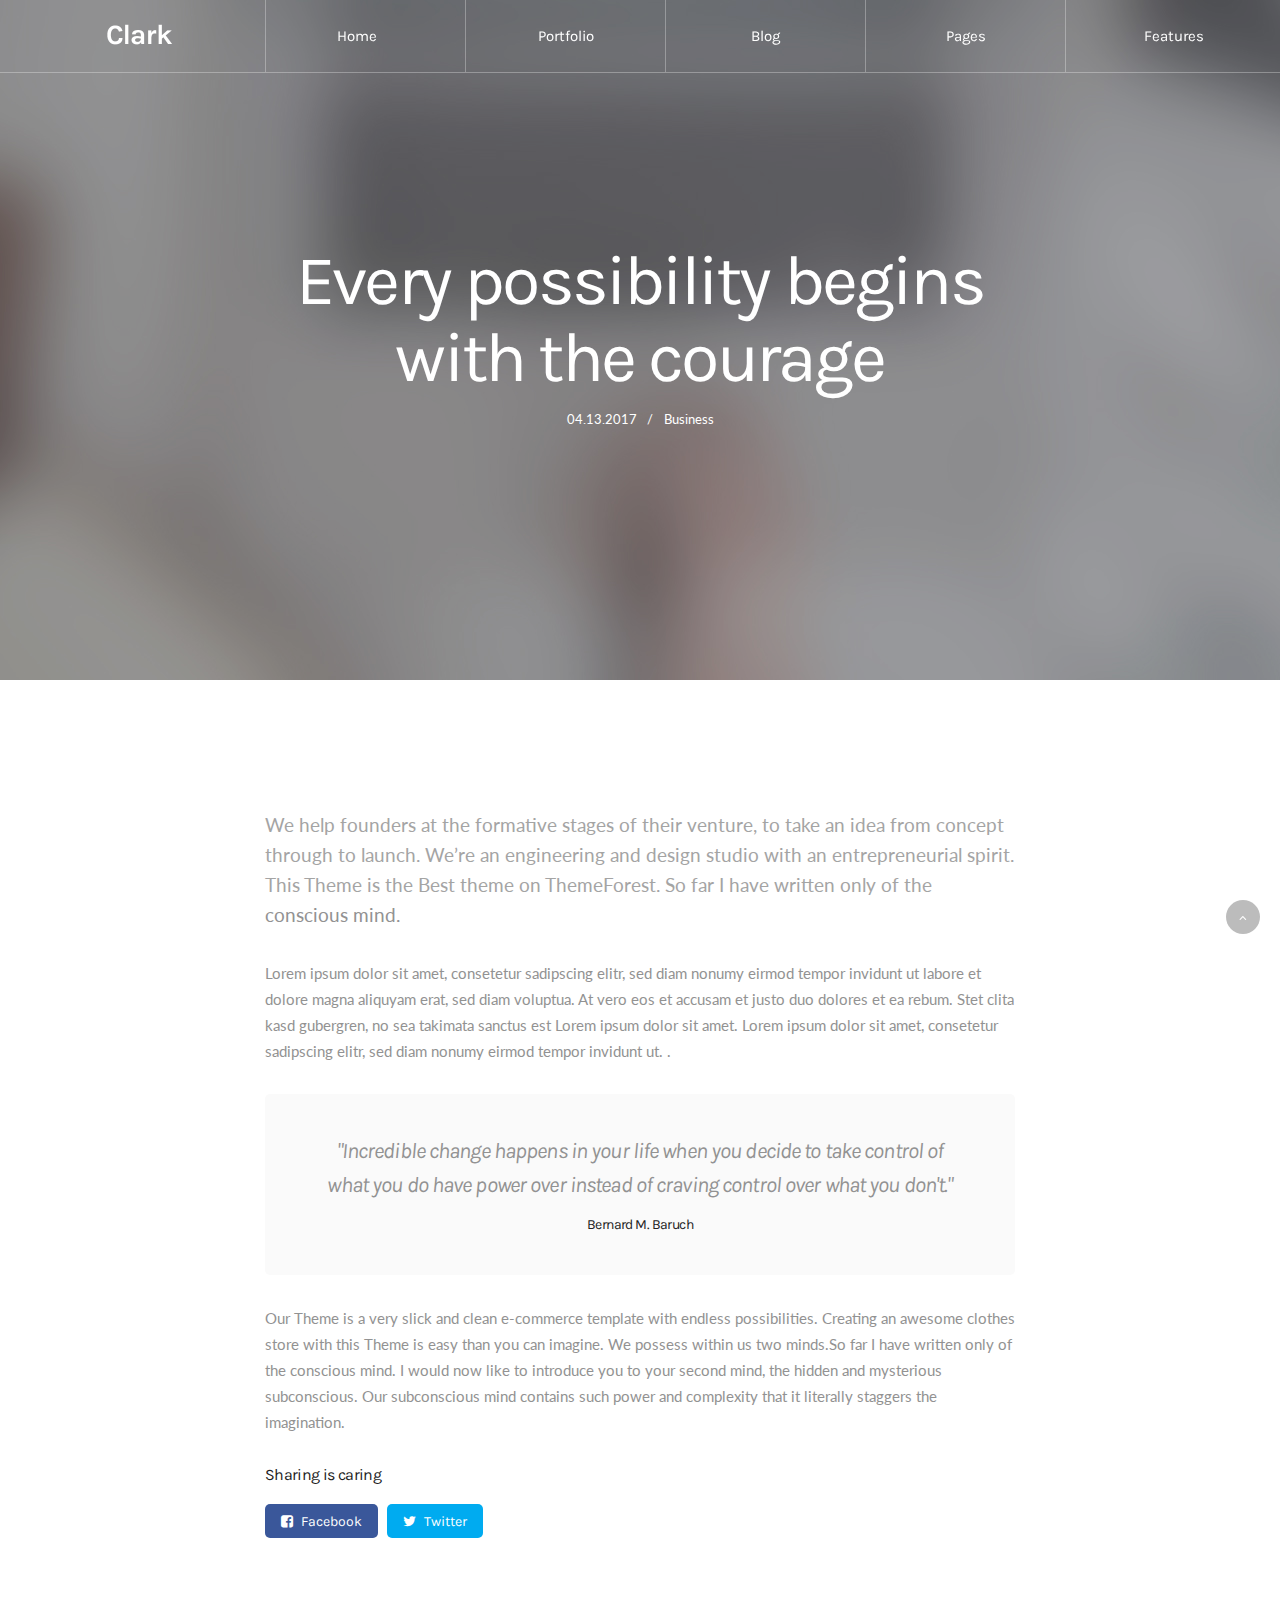
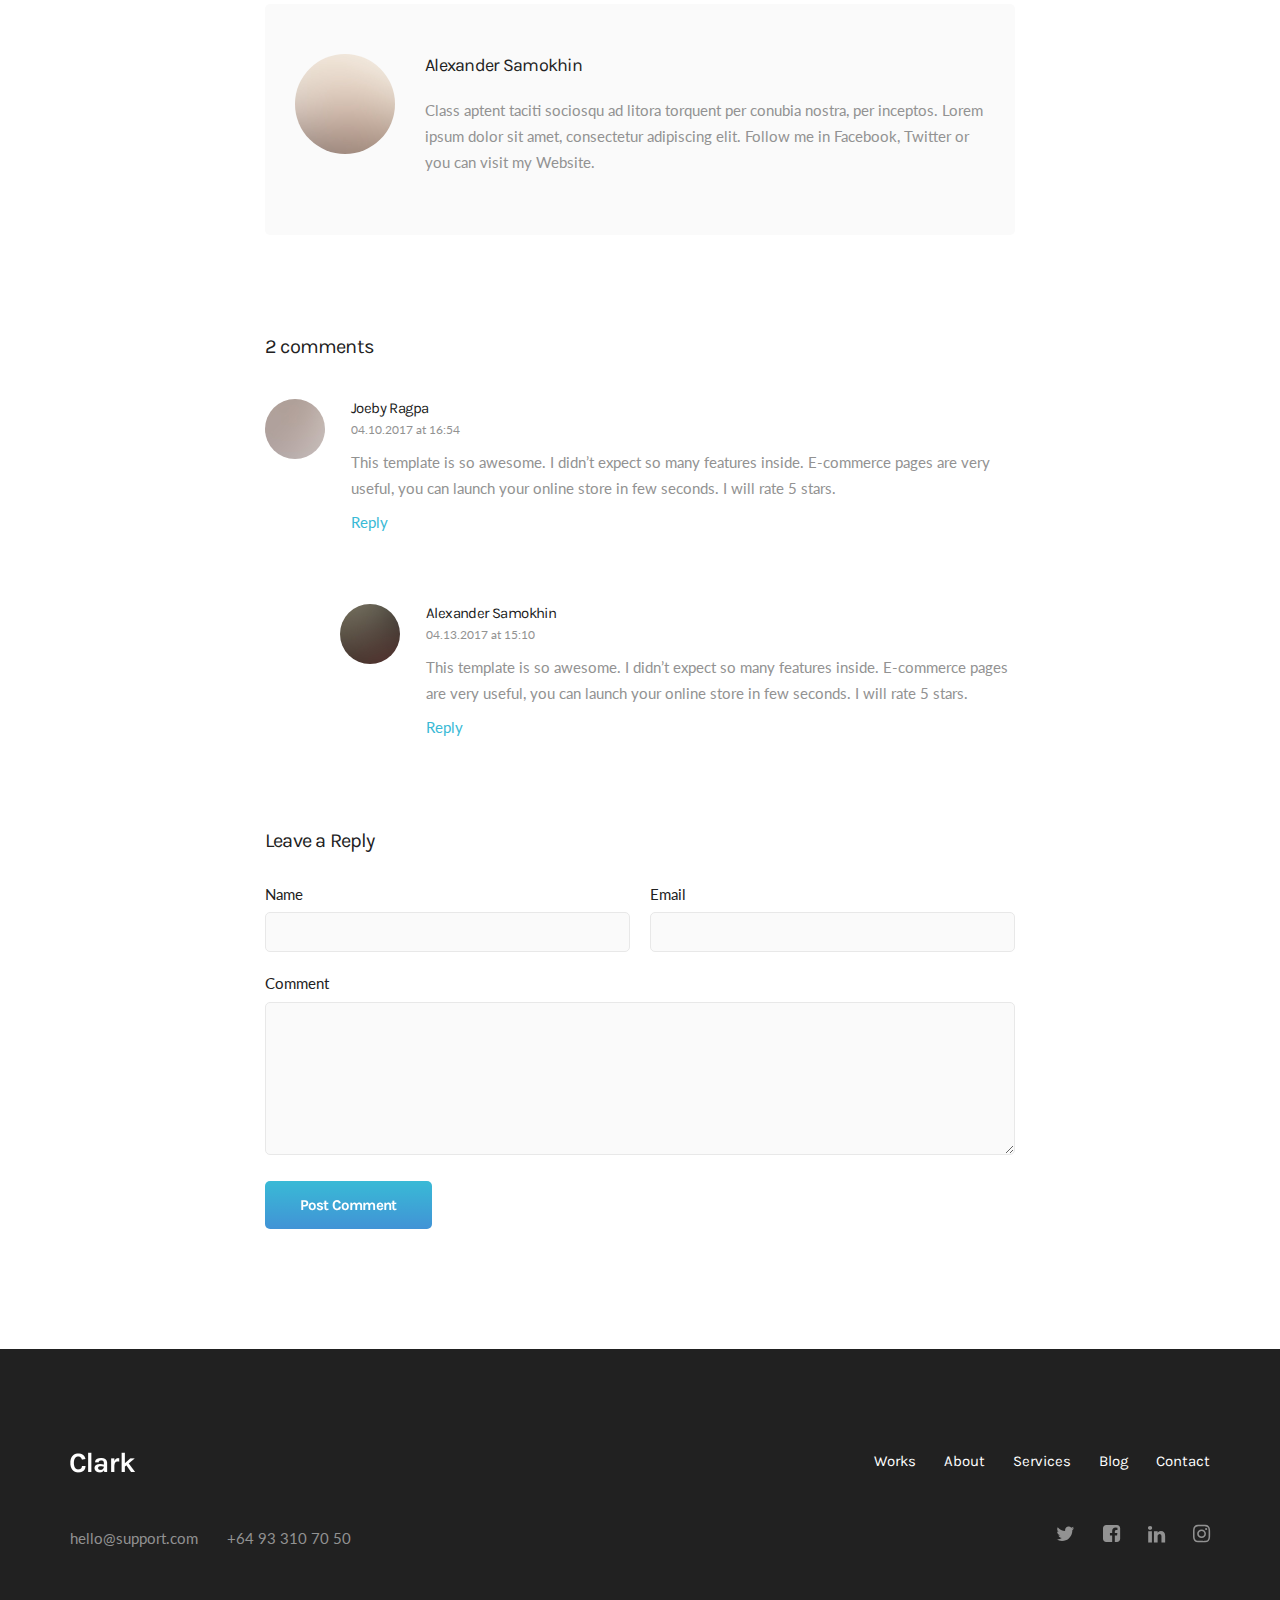
<file: blog-single.html>
<!DOCTYPE html>
<html lang="en">
<head>
  <title>Clark | Blog Single</title>

  <meta charset="utf-8">
  <!--[if IE]><meta http-equiv='X-UA-Compatible' content='IE=edge,chrome=1'><![endif]-->
  <meta name="viewport" content="width=device-width, initial-scale=1, maximum-scale=1">
  <meta name="description" content="">
  
  <!-- Google Fonts -->
  <link href='https://fonts.googleapis.com/css?family=Karla:400,400i,700%7CLato:300,400,400i,700' rel='stylesheet'>

  <!-- Css -->
  <link rel="stylesheet" href="css/bootstrap.min.css" />
  <link rel="stylesheet" href="css/magnific-popup.css" />
  <link rel="stylesheet" href="css/font-icons.css" />
  <link rel="stylesheet" href="css/sliders.css" />
  <link rel="stylesheet" href="css/style.css" />

  <!-- Favicons -->
  <link rel="shortcut icon" href="img/favicon.ico">
  <link rel="apple-touch-icon" href="img/apple-touch-icon.png">
  <link rel="apple-touch-icon" sizes="72x72" href="img/apple-touch-icon-72x72.png">
  <link rel="apple-touch-icon" sizes="114x114" href="img/apple-touch-icon-114x114.png">

</head>

<body>

  <!-- Preloader -->
  <div class="loader-mask">
    <div class="loader">
      "Loading..."
    </div>
  </div>

  <main class="main-wrapper">

    <!-- Navigation -->
    <header class="nav nav--transparent">

      <div class="nav__holder" id="sticky-nav">
        <div class="container-fluid">
          <div class="flex-parent">

            <div class="nav__header flex-child clearfix">
              <!-- Logo -->
              <div class="logo-wrap">
                <a href="index.html" class="logo__link">
                  <img class="logo logo--dark" src="img/logo_dark.png" alt="logo">
                  <img class="logo logo--light" src="img/logo_light.png" alt="logo">
                </a>
              </div>

              <button type="button" class="nav__icon-toggle" id="nav__icon-toggle" data-toggle="collapse" data-target="#navbar-collapse">
                <span class="sr-only">Toggle navigation</span>
                <span class="nav__icon-toggle-bar"></span>
                <span class="nav__icon-toggle-bar"></span>
                <span class="nav__icon-toggle-bar"></span>
              </button>
            </div> <!-- end nav-header -->

            <nav id="navbar-collapse" class="nav__wrap flex-child collapse navbar-collapse">              
              <ul class="nav__menu">

                <li class="nav__dropdown flex-child active">
                  <a href="#">Home</a>
                  <i class="ui-arrow-down nav__dropdown-trigger"></i>
                  <ul class="nav__dropdown-menu">
                    <li><a href="index.html">Home Startup</a></li>
                  </ul>
                </li>                

                <li class="nav__dropdown flex-child">
                  <a href="#">Portfolio</a>
                  <i class="ui-arrow-down nav__dropdown-trigger"></i>
                  <ul class="nav__dropdown-menu">
                    <li>
                      <a href="portfolio-classic.html">Classic</a>
                    </li>                 
                    <li>
                      <a href="portfolio-masonry.html">Masonry</a>
                    </li>
                    <li>
                      <a href="portfolio-single.html">Single Project</a>
                    </li>
                  </ul>
                </li>             

                <li class="nav__dropdown flex-child">
                  <a href="#">Blog</a>
                  <i class="ui-arrow-down nav__dropdown-trigger"></i>
                  <ul class="nav__dropdown-menu">
                    <li><a href="blog-standard.html">Standard</a></li>
                    <li><a href="blog-single.html">Single Post</a></li>
                  </ul>
                </li>

                <li class="nav__dropdown flex-child">
                  <a href="#">Pages</a>
                  <i class="ui-arrow-down nav__dropdown-trigger"></i>
                  <ul class="nav__dropdown-menu">
                    <li><a href="services.html">Services</a></li>
                    <li><a href="about-us.html">About Us</a></li>
                    <li><a href="about-me.html">About Me</a></li>
                    <li><a href="contact.html">Contact</a></li>
                  </ul>
                </li>

                <li class="nav__dropdown flex-child">
                  <a href="#">Features</a>
                  <i class="ui-arrow-down nav__dropdown-trigger"></i>
                  <ul class="nav__dropdown-menu">
                    <li><a href="typography.html">Typography</a></li>
                    <li><a href="shortcodes.html">Elements</a></li>
                  </ul>
                </li> <!-- end elements -->

              </ul> <!-- end menu -->
            </nav> <!-- end nav-wrap -->         
        
          </div> <!-- end flex-parent -->
        </div> <!-- end container -->

      </div>
    </header> <!-- end navigation -->


    <div class="content-wrapper oh">

      <!-- Page Title -->
      <section class="page-title bg-img text-center" style="background-image: url(img/page_title/blog_single.jpg);">
        <div class="container">
          <div class="page-title__holder">
            <div class="page-title__inner">
              <h1 class="page-title__title">Every possibility begins with the courage</h1>
              <ul class="entry__meta">
                <li class="entry__meta__date">
                  04.13.2017
                </li> 
                <li class="entry__meta__category">
                  <a href="#">Business</a>
                </li>
              </ul>
            </div>            
          </div>
        </div>
      </section> <!-- end page title -->


      <!-- Blog Single -->
      <section class="section-wrap blog blog__single pt-100 pb-50">
        <div class="container">
          <div class="row">
            
            <!-- content -->
            <div class="col-md-8 col-md-offset-2 blog__content mb-50">

              <!-- single post -->
              <article class="entry"> 
                <div class="entry__article">
                  <p class="lead">We help founders at the formative stages of their venture, to take an idea from concept through to launch.  We’re an engineering and design studio with an entrepreneurial spirit. This Theme is the Best theme on ThemeForest. So far I have written only of the conscious mind.</p>
                  <p>Lorem ipsum dolor sit amet, consetetur sadipscing elitr, sed diam nonumy eirmod tempor invidunt ut labore et dolore magna aliquyam erat, sed diam voluptua. At vero eos et accusam et justo duo dolores et ea rebum. Stet clita kasd gubergren, no sea takimata sanctus est Lorem ipsum dolor sit amet. Lorem ipsum dolor sit amet, consetetur sadipscing elitr, sed diam nonumy eirmod tempor invidunt ut. .</p>

                  <blockquote>
                    <p>
                      "Incredible change happens in your life when you decide to take control of what you do have power over instead of craving control over what you don't."
                    </p>
                    <span>Bernard M. Baruch</span>
                  </blockquote>

                  <p>Our Theme is a very slick and clean e-commerce template with endless possibilities. Creating an awesome clothes store with this Theme is easy than you can imagine. We possess within us two minds.So far I have written only of the conscious mind. I would now like to introduce you to your second mind, the hidden and mysterious subconscious. Our subconscious mind contains such power and complexity that it literally staggers the imagination.</p>

                </div> <!-- end article -->

                <!-- Share -->
                <div class="social-share mb-60 clearfix">
                  <h6 class="mb-20">Sharing is caring</h6>
                  <div class="social-icons social-icons--buttons">
                    <a href="#" class="social-icons__facebook">
                      <i class="ui-facebook"></i>
                      Facebook
                    </a>
                    <a href="#" class="social-icons__twitter">
                      <i class="ui-twitter"></i>
                      Twitter
                    </a>
                  </div>
                </div> <!-- end Share -->


                <!-- entry author -->
                <div class="entry-author clearfix">
                  <img src="img/blog/author.jpg" class="entry-author__img" alt="">
                  <div class="entry-author__body">
                    <h6 class="entry-author__name">Alexander Samokhin</h6>
                    <p class="mb-10">Class aptent taciti sociosqu ad litora torquent per conubia nostra, per inceptos. Lorem ipsum dolor sit amet, consectetur adipiscing elit. Follow me in Facebook, Twitter or you can visit my Website.</p>
                  </div>                        
                </div>
                

                <!-- Comments -->
                <div class="entry-comments">
                  <h5 class="heading mb-30">2 comments</h5>

                  <ul class="entry-comments__list">
                    <li>
                      <div class="entry-comments__item">
                        <img src="img/blog/comment_1.jpg" class="entry-comments__avatar" alt="">
                        <div class="entry-comments__body">
                          <span class="entry-comments__author">Joeby Ragpa</span>
                          <span class="entry-comments__time"><a href="#">04.10.2017 at 16:54</a></span>    
                          <p>This template is so awesome. I didn’t expect so many features inside. E-commerce pages are very useful, you can launch your online store in few seconds. I will rate 5 stars.</p>
                          <a href="#">Reply</a>
                        </div>
                      </div>

                      <ul class="entry-comments__reply">
                        <li>
                          <div class="entry-comments__item">
                            <img src="img/blog/comment_2.jpg" class="entry-comments__avatar" alt="">
                            <div class="entry-comments__body">
                              <span class="entry-comments__author">Alexander Samokhin</span>
                              <span class="entry-comments__time"><a href="#">04.13.2017 at 15:10</a></span>    
                              <p>This template is so awesome. I didn’t expect so many features inside. E-commerce pages are very useful, you can launch your online store in few seconds. I will rate 5 stars.</p>
                              <a href="#">Reply</a>
                            </div>
                          </div>
                        </li> <!-- end reply comment -->
                      </ul>

                    </li> <!-- end 1-2 comment -->

                  </ul>         
                </div> <!--  end comments -->

                <!-- Leave a Comment -->
                <div class="comment-form mt-60">
                  <h5 class="heading mb-30">Leave a Reply</h5>
                  <form id="form" method="post" action="#">

                    <div class="row row-20">
                      <div class="col-md-6">
                        <label for="name">Name</label>
                        <input name="name" id="name" type="text">
                      </div>
                      <div class="col-md-6">
                        <label for="email">Email</label>
                        <input name="email" id="email" type="email">
                      </div>
                    </div>

                    <label for="comment">Comment</label>
                    <textarea name="comment" id="comment" rows="6"></textarea>

                    <input type="submit" class="btn btn--lg btn--gradient btn--button" value="Post Comment" id="submit-message">
                  </form>
                </div>

              </article> <!-- end standard post -->
            </div> <!-- end col -->
      
          </div>
        </div>
      </section> <!-- end blog standard -->



      <!-- Footer -->
      <footer class="footer bg-dark">
        <div class="container">
          <div class="footer__widgets">
            <div class="row">

              <div class="col-md-4 col-sm-6 col-xs-12">
                <div class="widget footer__get-in-touch text-sm-center">
                  <div class="footer__logo">
                    <img src="img/logo_light.png" alt="">
                  </div>
                  <p class="footer__get-in-touch__paragraph">
                    <a href="mailto:hello@support.com">hello@support.com</a>
                  </p>
                  <p class="footer__get-in-touch__paragraph"><a href="tel:+64-93-310-70-50">+64 93 310 70 50</a></p>
                </div>
              </div> <!-- end get in touch -->

              <div class="col-md-6 col-md-offset-2 col-sm-6 col-xs-12">
                <div class="widget footer__nav-links text-right text-sm-center">
                  <ul class="list-inline">
                    <li><a href="#">Works</a></li>
                    <li><a href="#">About</a></li>
                    <li><a href="#">Services</a></li>
                    <li><a href="#">Blog</a></li>
                    <li><a href="#">Contact</a></li>
                  </ul>

                  <div class="footer__socials mt-50">
                    <div class="social-icons social-icons--nobase">
                      <a href="#"><i class="ui-twitter"></i></a>
                      <a href="#"><i class="ui-facebook"></i></a>
                      <a href="#"><i class="ui-linkedin"></i></a>
                      <a href="#"><i class="ui-instagram"></i></a>
                    </div>
                  </div>

                </div>
              </div> <!-- end nav links / socials -->

            </div>
          </div>    
        </div>
      </footer> <!-- end footer -->


      <div id="back-to-top">
        <a href="#top"><i class="ui-arrow-up"></i></a>
      </div>

    </div> <!-- end content wrapper -->
  </main> <!-- end main wrapper -->

  <!-- jQuery Scripts -->
  <script type="text/javascript" src="js/jquery.min.js"></script>
  <script type="text/javascript" src="js/bootstrap.min.js"></script>
  <script type="text/javascript" src="js/plugins.js"></script>
  <script type="text/javascript" src="js/scripts.js"></script>
    
</body>
</html>
</file>
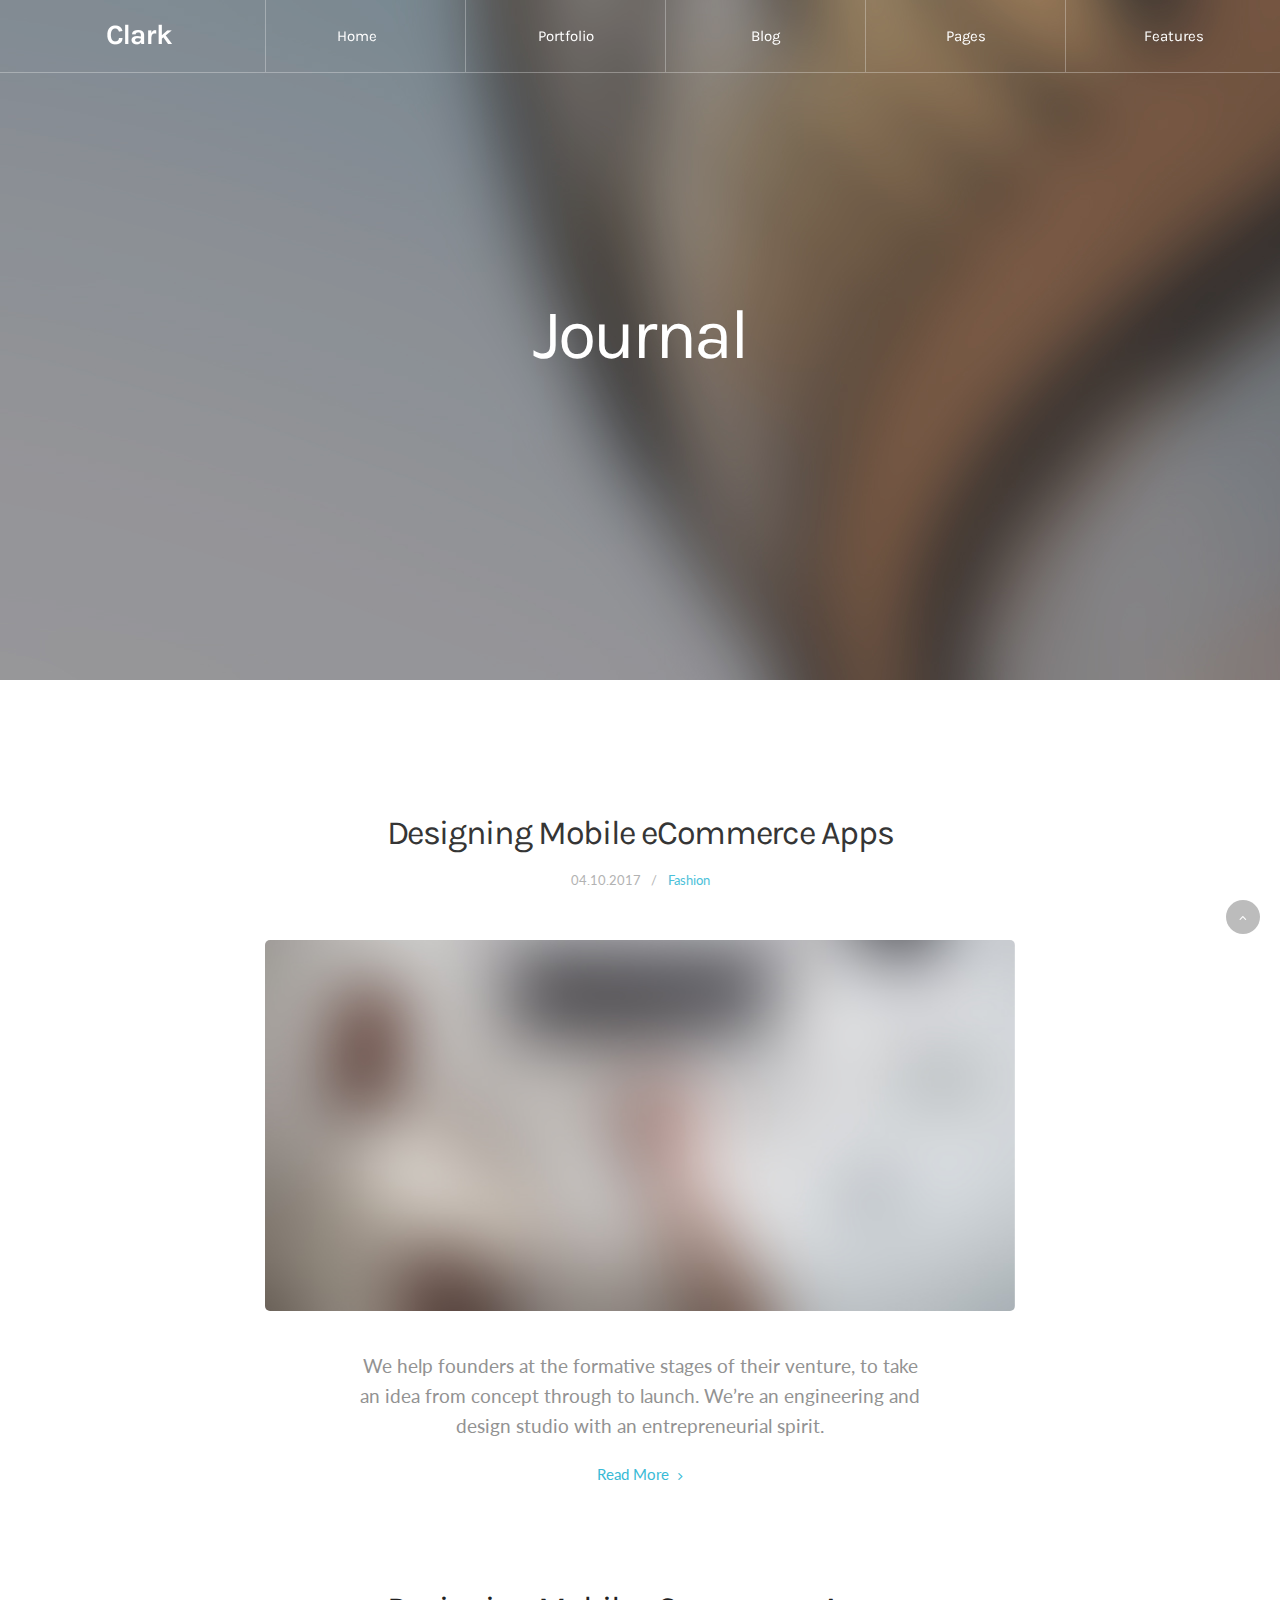
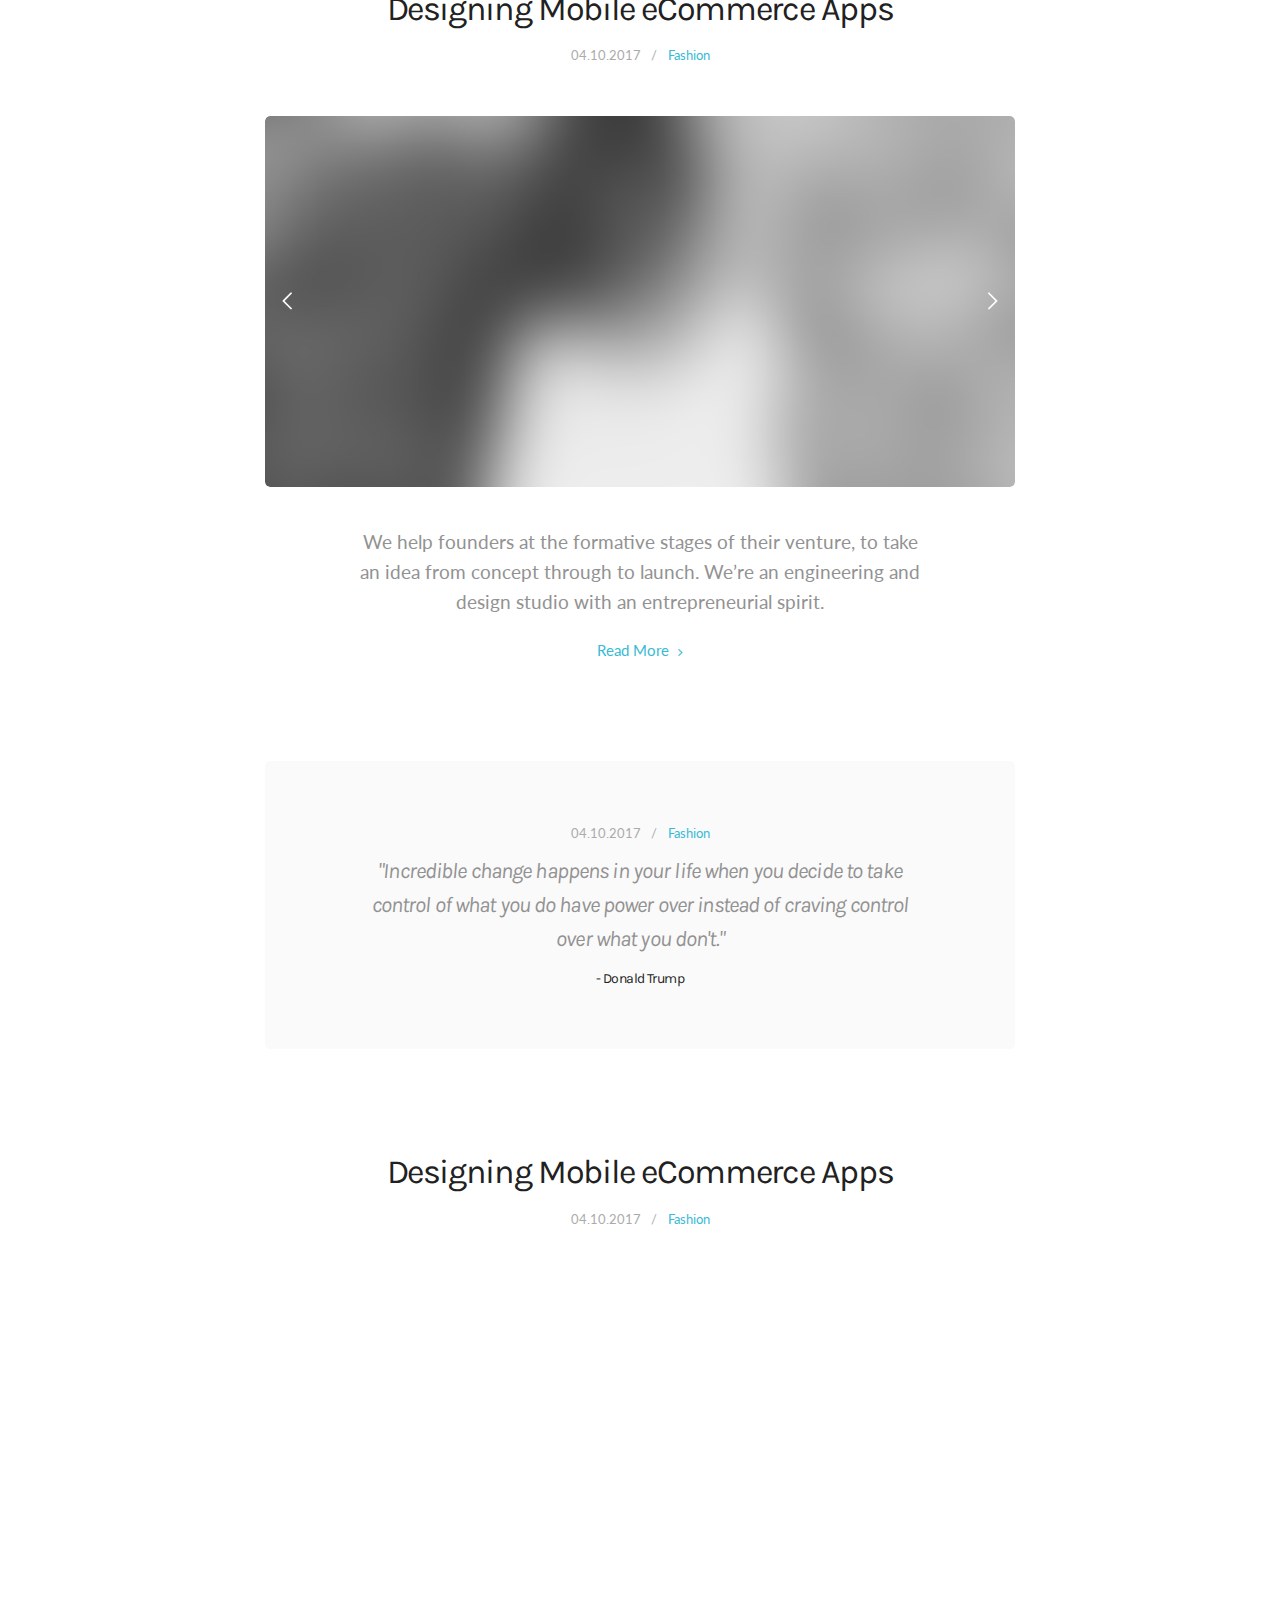
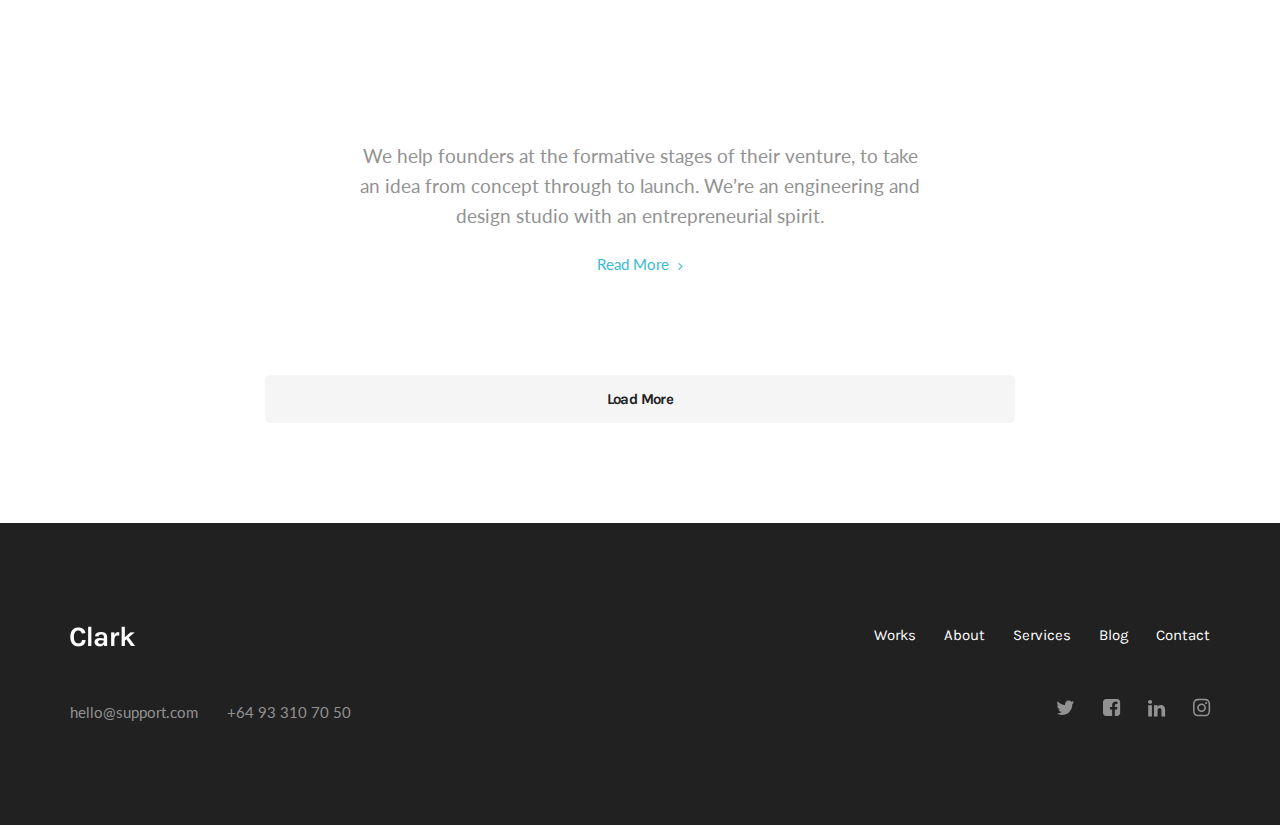
<file: blog-standard.html>
<!DOCTYPE html>
<html lang="en">
<head>
  <title>Clark | Blog Standard</title>

  <meta charset="utf-8">
  <!--[if IE]><meta http-equiv='X-UA-Compatible' content='IE=edge,chrome=1'><![endif]-->
  <meta name="viewport" content="width=device-width, initial-scale=1, maximum-scale=1">
  <meta name="description" content="">
  
  <!-- Google Fonts -->
  <link href='https://fonts.googleapis.com/css?family=Karla:400,400i,700%7CLato:300,400,400i,700' rel='stylesheet'>

  <!-- Css -->
  <link rel="stylesheet" href="css/bootstrap.min.css" />
  <link rel="stylesheet" href="css/magnific-popup.css" />
  <link rel="stylesheet" href="css/font-icons.css" />
  <link rel="stylesheet" href="css/sliders.css" />
  <link rel="stylesheet" href="css/style.css" />

  <!-- Favicons -->
  <link rel="shortcut icon" href="img/favicon.ico">
  <link rel="apple-touch-icon" href="img/apple-touch-icon.png">
  <link rel="apple-touch-icon" sizes="72x72" href="img/apple-touch-icon-72x72.png">
  <link rel="apple-touch-icon" sizes="114x114" href="img/apple-touch-icon-114x114.png">

</head>

<body>

  <!-- Preloader -->
  <div class="loader-mask">
    <div class="loader">
      "Loading..."
    </div>
  </div>

  <main class="main-wrapper">

    <!-- Navigation -->
    <header class="nav nav--transparent">

      <div class="nav__holder" id="sticky-nav">
        <div class="container-fluid">
          <div class="flex-parent">

            <div class="nav__header flex-child clearfix">
              <!-- Logo -->
              <div class="logo-wrap">
                <a href="index.html" class="logo__link">
                  <img class="logo logo--dark" src="img/logo_dark.png" alt="logo">
                  <img class="logo logo--light" src="img/logo_light.png" alt="logo">
                </a>
              </div>

              <button type="button" class="nav__icon-toggle" id="nav__icon-toggle" data-toggle="collapse" data-target="#navbar-collapse">
                <span class="sr-only">Toggle navigation</span>
                <span class="nav__icon-toggle-bar"></span>
                <span class="nav__icon-toggle-bar"></span>
                <span class="nav__icon-toggle-bar"></span>
              </button>
            </div> <!-- end nav-header -->

            <nav id="navbar-collapse" class="nav__wrap flex-child collapse navbar-collapse">              
              <ul class="nav__menu">

                <li class="nav__dropdown flex-child active">
                  <a href="#">Home</a>
                  <i class="ui-arrow-down nav__dropdown-trigger"></i>
                  <ul class="nav__dropdown-menu">
                    <li><a href="index.html">Home Startup</a></li>
                  </ul>
                </li>                

                <li class="nav__dropdown flex-child">
                  <a href="#">Portfolio</a>
                  <i class="ui-arrow-down nav__dropdown-trigger"></i>
                  <ul class="nav__dropdown-menu">
                    <li>
                      <a href="portfolio-classic.html">Classic</a>
                    </li>                 
                    <li>
                      <a href="portfolio-masonry.html">Masonry</a>
                    </li>
                    <li>
                      <a href="portfolio-single.html">Single Project</a>
                    </li>
                  </ul>
                </li>             

                <li class="nav__dropdown flex-child">
                  <a href="#">Blog</a>
                  <i class="ui-arrow-down nav__dropdown-trigger"></i>
                  <ul class="nav__dropdown-menu">
                    <li><a href="blog-standard.html">Standard</a></li>
                    <li><a href="blog-single.html">Single Post</a></li>
                  </ul>
                </li>

                <li class="nav__dropdown flex-child">
                  <a href="#">Pages</a>
                  <i class="ui-arrow-down nav__dropdown-trigger"></i>
                  <ul class="nav__dropdown-menu">
                    <li><a href="services.html">Services</a></li>
                    <li><a href="about-us.html">About Us</a></li>
                    <li><a href="about-me.html">About Me</a></li>
                    <li><a href="contact.html">Contact</a></li>
                  </ul>
                </li>

                <li class="nav__dropdown flex-child">
                  <a href="#">Features</a>
                  <i class="ui-arrow-down nav__dropdown-trigger"></i>
                  <ul class="nav__dropdown-menu">
                    <li><a href="typography.html">Typography</a></li>
                    <li><a href="shortcodes.html">Elements</a></li>
                  </ul>
                </li> <!-- end elements -->

              </ul> <!-- end menu -->
            </nav> <!-- end nav-wrap -->         
        
          </div> <!-- end flex-parent -->
        </div> <!-- end container -->

      </div>
    </header> <!-- end navigation -->


    <div class="content-wrapper oh">

      <!-- Page Title -->
      <section class="page-title bg-img text-center" style="background-image: url(img/page_title/blog.jpg);">
        <div class="container">
          <div class="page-title__holder">
            <div class="page-title__inner">
              <h1 class="page-title__title">Journal</h1>
            </div>            
          </div>
        </div>
      </section> <!-- end page title -->


      <!-- Blog Standard -->
      <section class="section-wrap blog pb-50">
        <div class="container">
          <div class="row">
            
            <!-- content -->
            <div class="col-md-8 col-md-offset-2 blog__content mb-50">

              <!-- standard post -->
              <article class="entry text-center">
                <h2 class="entry__title">
                  <a href="blog-single.html">Designing Mobile eCommerce Apps</a>
                </h2>
                <ul class="entry__meta">
                  <li class="entry__meta__date">
                    04.10.2017
                  </li>
                  <li class="entry__meta__category">
                    <a href="#">Fashion</a>
                  </li>            
                </ul>
                <div class="entry__img-holder">
                  <a href="blog-single.html" class="hover-scale">
                    <img src="img/blog/1.jpg" alt="" class="entry__img">
                  </a>
                </div>               
                <div class="entry__excerpt">
                  <p>We help founders at the formative stages of their venture, to take an idea from concept through to launch.  We’re an engineering and design studio with an entrepreneurial spirit.</p>
                  <a href="#" class="link-more">Read More <i class="ui-arrow-right"></i></a>
                </div>
              </article> <!-- end standard post -->

              <!-- gallery post -->
              <article class="entry text-center">
                <h2 class="entry__title">
                  <a href="blog-single.html">Designing Mobile eCommerce Apps</a>
                </h2>
                <ul class="entry__meta">
                  <li class="entry__meta__date">
                    04.10.2017
                  </li>
                  <li class="entry__meta__category">
                    <a href="#">Fashion</a>
                  </li>            
                </ul>
                <div class="entry__slider">
                  <div id="owl-single" class="owl-carousel owl-theme owl-white-arrows dots-inside">
                    
                    <div class="owl-item">
                      <a href="blog-single.html">
                        <img src="img/blog/2_1.jpg" alt="">
                      </a>
                    </div>

                    <div class="owl-item">
                      <a href="blog-single.html">
                        <img src="img/blog/2_2.jpg" alt="">
                      </a>
                    </div>

                    <div class="owl-item">
                      <a href="blog-single.html">
                        <img src="img/blog/2_3.jpg" alt="">
                      </a>
                    </div>
                    
                  </div>
                </div> <!-- end slider -->

                <div class="entry__excerpt">
                  <p>We help founders at the formative stages of their venture, to take an idea from concept through to launch.  We’re an engineering and design studio with an entrepreneurial spirit.</p>
                  <a href="#" class="link-more">Read More <i class="ui-arrow-right"></i></a>
                </div>
              </article> <!-- end gallery post -->
              

              <!-- blockquote post -->
              <article class="entry text-center">                
                <blockquote class="entry__blockquote">
                  <ul class="entry__meta">
                    <li class="entry__meta__date">
                      04.10.2017
                    </li>
                    <li class="entry__meta__category">
                      <a href="#">Fashion</a>
                    </li>            
                  </ul>
                  <p>
                    <a href="blog-single.html">"Incredible change happens in your life when you decide to take control of what you do have power over instead of craving control over what you don't."</a>
                  </p>
                  <span class="blockquote__author">- Donald Trump</span>
                </blockquote>
              </article> <!-- end blockquote post -->


              <!-- video post -->
              <article class="entry text-center">
                <h2 class="entry__title">
                  <a href="blog-single.html">Designing Mobile eCommerce Apps</a>
                </h2>
                <ul class="entry__meta">
                  <li class="entry__meta__date">
                    04.10.2017
                  </li>
                  <li class="entry__meta__category">
                    <a href="#">Fashion</a>
                  </li>            
                </ul>
                <div class="entry__video video-wrap">
                  <iframe width="640" height="360" src="https://player.vimeo.com/video/181964440?badge=0" allowfullscreen></iframe>
                </div>

                <div class="entry__excerpt">
                  <p>We help founders at the formative stages of their venture, to take an idea from concept through to launch.  We’re an engineering and design studio with an entrepreneurial spirit.</p>
                  <a href="#" class="link-more">Read More <i class="ui-arrow-right"></i></a>
                </div>
              </article> <!-- end video post -->


              <!-- Pagination -->
              <div class="pagination text-center">                
                <a href="#" class="btn btn--lg btn--light btn--wide"><span>Load More</span></a>
              </div>

            </div> <!-- end col -->       

      
          </div>
        </div>
      </section> <!-- end blog standard -->



      <!-- Footer -->
      <footer class="footer bg-dark">
        <div class="container">
          <div class="footer__widgets">
            <div class="row">

              <div class="col-md-4 col-sm-6 col-xs-12">
                <div class="widget footer__get-in-touch text-sm-center">
                  <div class="footer__logo">
                    <img src="img/logo_light.png" alt="">
                  </div>
                  <p class="footer__get-in-touch__paragraph">
                    <a href="mailto:hello@support.com">hello@support.com</a>
                  </p>
                  <p class="footer__get-in-touch__paragraph"><a href="tel:+64-93-310-70-50">+64 93 310 70 50</a></p>
                </div>
              </div> <!-- end get in touch -->

              <div class="col-md-6 col-md-offset-2 col-sm-6 col-xs-12">
                <div class="widget footer__nav-links text-right text-sm-center">
                  <ul class="list-inline">
                    <li><a href="#">Works</a></li>
                    <li><a href="#">About</a></li>
                    <li><a href="#">Services</a></li>
                    <li><a href="#">Blog</a></li>
                    <li><a href="#">Contact</a></li>
                  </ul>

                  <div class="footer__socials mt-50">
                    <div class="social-icons social-icons--nobase">
                      <a href="#"><i class="ui-twitter"></i></a>
                      <a href="#"><i class="ui-facebook"></i></a>
                      <a href="#"><i class="ui-linkedin"></i></a>
                      <a href="#"><i class="ui-instagram"></i></a>
                    </div>
                  </div>

                </div>
              </div> <!-- end nav links / socials -->

            </div>
          </div>    
        </div>
      </footer> <!-- end footer -->


      <div id="back-to-top">
        <a href="#top"><i class="ui-arrow-up"></i></a>
      </div>

    </div> <!-- end content wrapper -->
  </main> <!-- end main wrapper -->

  <!-- jQuery Scripts -->
  <script type="text/javascript" src="js/jquery.min.js"></script>
  <script type="text/javascript" src="js/bootstrap.min.js"></script>
  <script type="text/javascript" src="js/plugins.js"></script>
  <script type="text/javascript" src="js/scripts.js"></script>
    
</body>
</html>
</file>
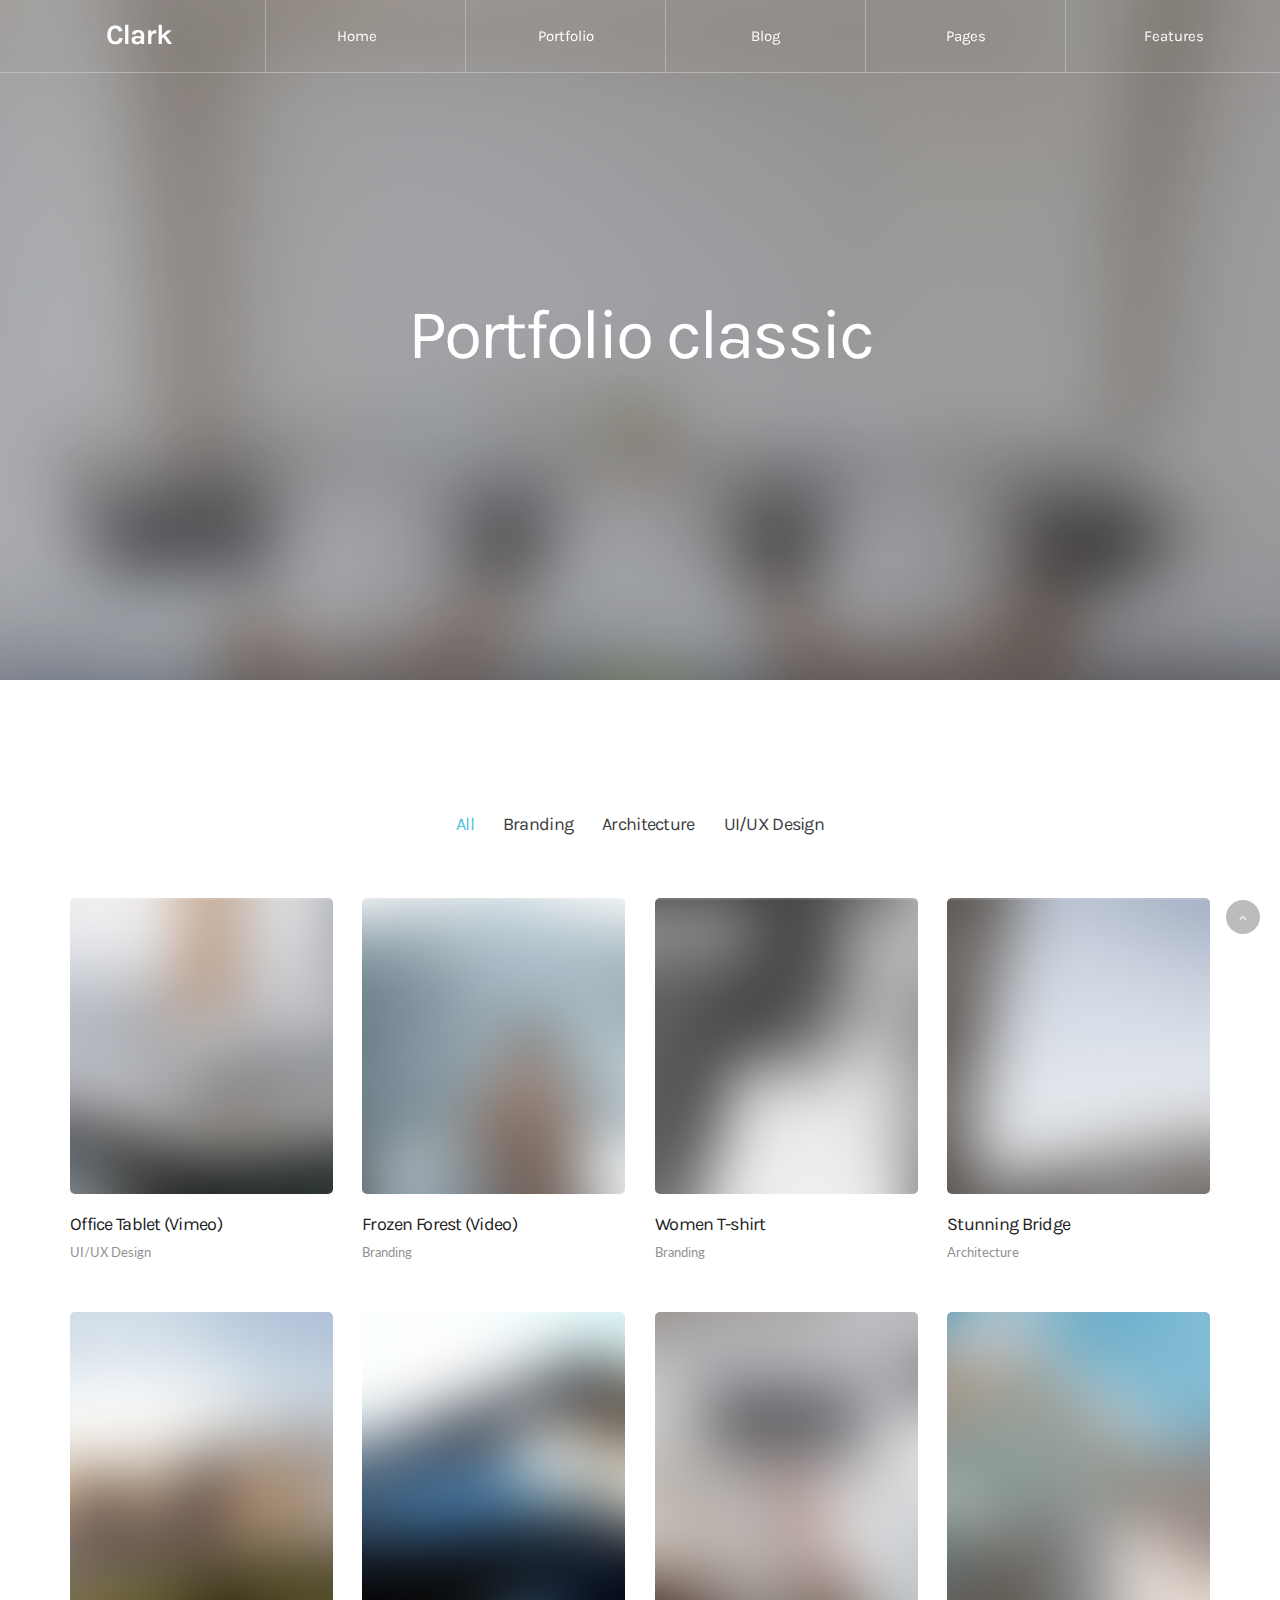
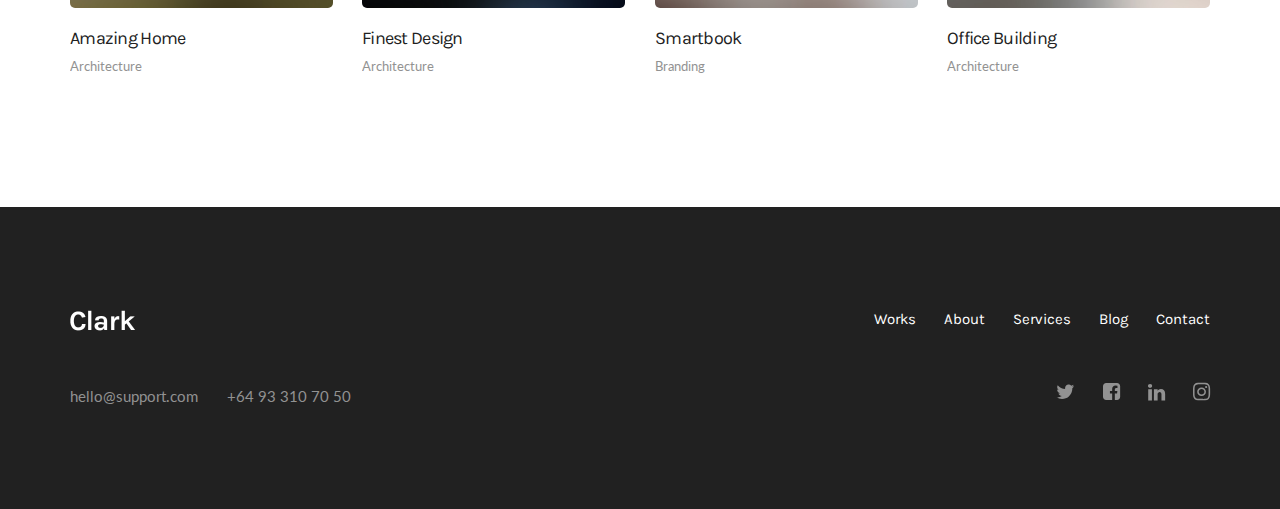
<file: portfolio-classic.html>
<!DOCTYPE html>
<html lang="en">
<head>
  <title>Clark | Portfolio Classic</title>

  <meta charset="utf-8">
  <!--[if IE]><meta http-equiv='X-UA-Compatible' content='IE=edge,chrome=1'><![endif]-->
  <meta name="viewport" content="width=device-width, initial-scale=1, maximum-scale=1">
  <meta name="description" content="">
  
  <!-- Google Fonts -->
  <link href='https://fonts.googleapis.com/css?family=Karla:400,400i,700%7CLato:300,400,400i,700' rel='stylesheet'>

  <!-- Css -->
  <link rel="stylesheet" href="css/bootstrap.min.css" />
  <link rel="stylesheet" href="css/magnific-popup.css" />
  <link rel="stylesheet" href="css/font-icons.css" />
  <link rel="stylesheet" href="css/sliders.css" />
  <link rel="stylesheet" href="css/style.css" />

  <!-- Favicons -->
  <link rel="shortcut icon" href="img/favicon.ico">
  <link rel="apple-touch-icon" href="img/apple-touch-icon.png">
  <link rel="apple-touch-icon" sizes="72x72" href="img/apple-touch-icon-72x72.png">
  <link rel="apple-touch-icon" sizes="114x114" href="img/apple-touch-icon-114x114.png">

</head>

<body>

  <!-- Preloader -->
  <div class="loader-mask">
    <div class="loader">
      "Loading..."
    </div>
  </div>

  <main class="main-wrapper">

    <!-- Navigation -->
    <header class="nav nav--transparent">

      <div class="nav__holder" id="sticky-nav">
        <div class="container-fluid">
          <div class="flex-parent">

            <div class="nav__header flex-child clearfix">
              <!-- Logo -->
              <div class="logo-wrap">
                <a href="index.html" class="logo__link">
                  <img class="logo logo--dark" src="img/logo_dark.png" alt="logo">
                  <img class="logo logo--light" src="img/logo_light.png" alt="logo">
                </a>
              </div>

              <button type="button" class="nav__icon-toggle" id="nav__icon-toggle" data-toggle="collapse" data-target="#navbar-collapse">
                <span class="sr-only">Toggle navigation</span>
                <span class="nav__icon-toggle-bar"></span>
                <span class="nav__icon-toggle-bar"></span>
                <span class="nav__icon-toggle-bar"></span>
              </button>
            </div> <!-- end nav-header -->

            <nav id="navbar-collapse" class="nav__wrap flex-child collapse navbar-collapse">              
              <ul class="nav__menu">

                <li class="nav__dropdown flex-child active">
                  <a href="#">Home</a>
                  <i class="ui-arrow-down nav__dropdown-trigger"></i>
                  <ul class="nav__dropdown-menu">
                    <li><a href="index.html">Home Startup</a></li>
                  </ul>
                </li>                

                <li class="nav__dropdown flex-child">
                  <a href="#">Portfolio</a>
                  <i class="ui-arrow-down nav__dropdown-trigger"></i>
                  <ul class="nav__dropdown-menu">
                    <li>
                      <a href="portfolio-classic.html">Classic</a>
                    </li>                 
                    <li>
                      <a href="portfolio-masonry.html">Masonry</a>
                    </li>
                    <li>
                      <a href="portfolio-single.html">Single Project</a>
                    </li>
                  </ul>
                </li>             

                <li class="nav__dropdown flex-child">
                  <a href="#">Blog</a>
                  <i class="ui-arrow-down nav__dropdown-trigger"></i>
                  <ul class="nav__dropdown-menu">
                    <li><a href="blog-standard.html">Standard</a></li>
                    <li><a href="blog-single.html">Single Post</a></li>
                  </ul>
                </li>

                <li class="nav__dropdown flex-child">
                  <a href="#">Pages</a>
                  <i class="ui-arrow-down nav__dropdown-trigger"></i>
                  <ul class="nav__dropdown-menu">
                    <li><a href="services.html">Services</a></li>
                    <li><a href="about-us.html">About Us</a></li>
                    <li><a href="about-me.html">About Me</a></li>
                    <li><a href="contact.html">Contact</a></li>
                  </ul>
                </li>

                <li class="nav__dropdown flex-child">
                  <a href="#">Features</a>
                  <i class="ui-arrow-down nav__dropdown-trigger"></i>
                  <ul class="nav__dropdown-menu">
                    <li><a href="typography.html">Typography</a></li>
                    <li><a href="shortcodes.html">Elements</a></li>
                  </ul>
                </li> <!-- end elements -->

              </ul> <!-- end menu -->
            </nav> <!-- end nav-wrap -->         
        
          </div> <!-- end flex-parent -->
        </div> <!-- end container -->

      </div>
    </header> <!-- end navigation -->


    <div class="content-wrapper oh">

      <!-- Page Title -->
      <section class="page-title bg-img text-center" style="background-image: url(img/page_title/portfolio.jpg);">
        <div class="container">
          <div class="page-title__holder">
            <div class="page-title__inner">
              <h1 class="page-title__title">Portfolio classic</h1>
            </div>            
          </div>
        </div>
      </section> <!-- end page title -->

      <!-- Portfolio Classic -->
      <section class="section-wrap pb-80">
        <div class="container">

          <!-- Filter -->
          <div class="portfolio-filter text-center">
            <a href="#" class="filter active" data-filter="*">All</a>
            <a href="#" class="filter" data-filter=".branding">Branding</a>
            <a href="#" class="filter" data-filter=".architecture">Architecture</a>
            <a href="#" class="filter" data-filter=".ui-design">UI/UX Design</a>
          </div>

          <div id="portfolio-grid" class="works-grid grid-4-col gutter with-title">

            <div class="work-item hover-trigger hover-scale ui-design">
              <div class="work-item__container">
                <div class="work-item__img-holder">
                  <a href="portfolio-single.html">
                    <img src="img/portfolio/1.jpg" alt="" class="work-item__img">
                  </a>              
                </div>
                <div class="work-item__description">
                  <h3 class="work-item__title"><a href="portfolio-single.html">Office Tablet (Vimeo)</a></h3>
                  <span class="work-item__category">UI/UX Design</span>
                </div>
              </div> 
            </div> <!-- end work-item -->

            <div class="work-item hover-trigger hover-scale branding">
              <div class="work-item__container">
                <div class="work-item__img-holder">
                  <a href="portfolio-single.html">
                    <img src="img/portfolio/2.jpg" alt="" class="work-item__img">
                  </a>              
                </div>
                <div class="work-item__description">
                  <h3 class="work-item__title"><a href="portfolio-single.html">Frozen Forest (Video)</a></h3>
                  <span class="work-item__category">Branding</span>
                </div>
              </div> 
            </div> <!-- end work-item -->

            <div class="work-item hover-trigger hover-scale branding">
              <div class="work-item__container">
                <div class="work-item__img-holder">
                  <a href="portfolio-single.html">
                    <img src="img/portfolio/3.jpg" alt="" class="work-item__img">
                  </a>              
                </div>
                <div class="work-item__description">
                  <h3 class="work-item__title"><a href="portfolio-single.html">Women T-shirt</a></h3>
                  <span class="work-item__category">Branding</span>
                </div>
              </div> 
            </div> <!-- end work-item -->

            <div class="work-item hover-trigger hover-scale architecture">
              <div class="work-item__container">
                <div class="work-item__img-holder">
                  <a href="portfolio-single.html">
                    <img src="img/portfolio/4.jpg" alt="" class="work-item__img">
                  </a>              
                </div>
                <div class="work-item__description">
                  <h3 class="work-item__title"><a href="portfolio-single.html">Stunning Bridge</a></h3>
                  <span class="work-item__category">Architecture</span>
                </div>
              </div> 
            </div> <!-- end work-item -->

            <div class="work-item hover-trigger hover-scale architecture">
              <div class="work-item__container">
                <div class="work-item__img-holder">
                  <a href="portfolio-single.html">
                    <img src="img/portfolio/5.jpg" alt="" class="work-item__img">
                  </a>              
                </div>
                <div class="work-item__description">
                  <h3 class="work-item__title"><a href="portfolio-single.html">Amazing Home</a></h3>
                  <span class="work-item__category">Architecture</span>
                </div>
              </div> 
            </div> <!-- end work-item -->

            <div class="work-item hover-trigger hover-scale architecture">
              <div class="work-item__container">
                <div class="work-item__img-holder">
                  <a href="portfolio-single.html">
                    <img src="img/portfolio/6.jpg" alt="" class="work-item__img">
                  </a>              
                </div>
                <div class="work-item__description">
                  <h3 class="work-item__title"><a href="portfolio-single.html">Finest Design</a></h3>
                  <span class="work-item__category">Architecture</span>
                </div>
              </div> 
            </div> <!-- end work-item -->

            <div class="work-item hover-trigger hover-scale branding">
              <div class="work-item__container">
                <div class="work-item__img-holder">
                  <a href="portfolio-single.html">
                    <img src="img/portfolio/7.jpg" alt="" class="work-item__img">
                  </a>              
                </div>
                <div class="work-item__description">
                  <h3 class="work-item__title"><a href="portfolio-single.html">Smartbook</a></h3>
                  <span class="work-item__category">Branding</span>
                </div>
              </div> 
            </div> <!-- end work-item -->

            <div class="work-item hover-trigger hover-scale architecture">
              <div class="work-item__container">
                <div class="work-item__img-holder">
                  <a href="portfolio-single.html">
                    <img src="img/portfolio/8.jpg" alt="" class="work-item__img">
                  </a>              
                </div>
                <div class="work-item__description">
                  <h3 class="work-item__title"><a href="portfolio-single.html">Office Building</a></h3>
                  <span class="work-item__category">Architecture</span>
                </div>
              </div> 
            </div> <!-- end work-item -->

          </div>
        </div>
      </section> <!-- end portfolio masonry -->
    

      <!-- Footer -->
      <footer class="footer bg-dark">
        <div class="container">
          <div class="footer__widgets">
            <div class="row">

              <div class="col-md-4 col-sm-6 col-xs-12">
                <div class="widget footer__get-in-touch text-sm-center">
                  <div class="footer__logo">
                    <img src="img/logo_light.png" alt="">
                  </div>
                  <p class="footer__get-in-touch__paragraph">
                    <a href="mailto:hello@support.com">hello@support.com</a>
                  </p>
                  <p class="footer__get-in-touch__paragraph"><a href="tel:+64-93-310-70-50">+64 93 310 70 50</a></p>
                </div>
              </div> <!-- end get in touch -->

              <div class="col-md-6 col-md-offset-2 col-sm-6 col-xs-12">
                <div class="widget footer__nav-links text-right text-sm-center">
                  <ul class="list-inline">
                    <li><a href="#">Works</a></li>
                    <li><a href="#">About</a></li>
                    <li><a href="#">Services</a></li>
                    <li><a href="#">Blog</a></li>
                    <li><a href="#">Contact</a></li>
                  </ul>

                  <div class="footer__socials mt-50">
                    <div class="social-icons social-icons--nobase">
                      <a href="#"><i class="ui-twitter"></i></a>
                      <a href="#"><i class="ui-facebook"></i></a>
                      <a href="#"><i class="ui-linkedin"></i></a>
                      <a href="#"><i class="ui-instagram"></i></a>
                    </div>
                  </div>

                </div>
              </div> <!-- end nav links / socials -->

            </div>
          </div>    
        </div>
      </footer> <!-- end footer -->


      <div id="back-to-top">
        <a href="#top"><i class="ui-arrow-up"></i></a>
      </div>

    </div> <!-- end content wrapper -->
  </main> <!-- end main wrapper -->
  

  <!-- jQuery Scripts -->
  <script type="text/javascript" src="js/jquery.min.js"></script>
  <script type="text/javascript" src="js/bootstrap.min.js"></script>
  <script type="text/javascript" src="js/plugins.js"></script>  
  <script type="text/javascript" src="js/scripts.js"></script>
    
</body>
</html>
</file>
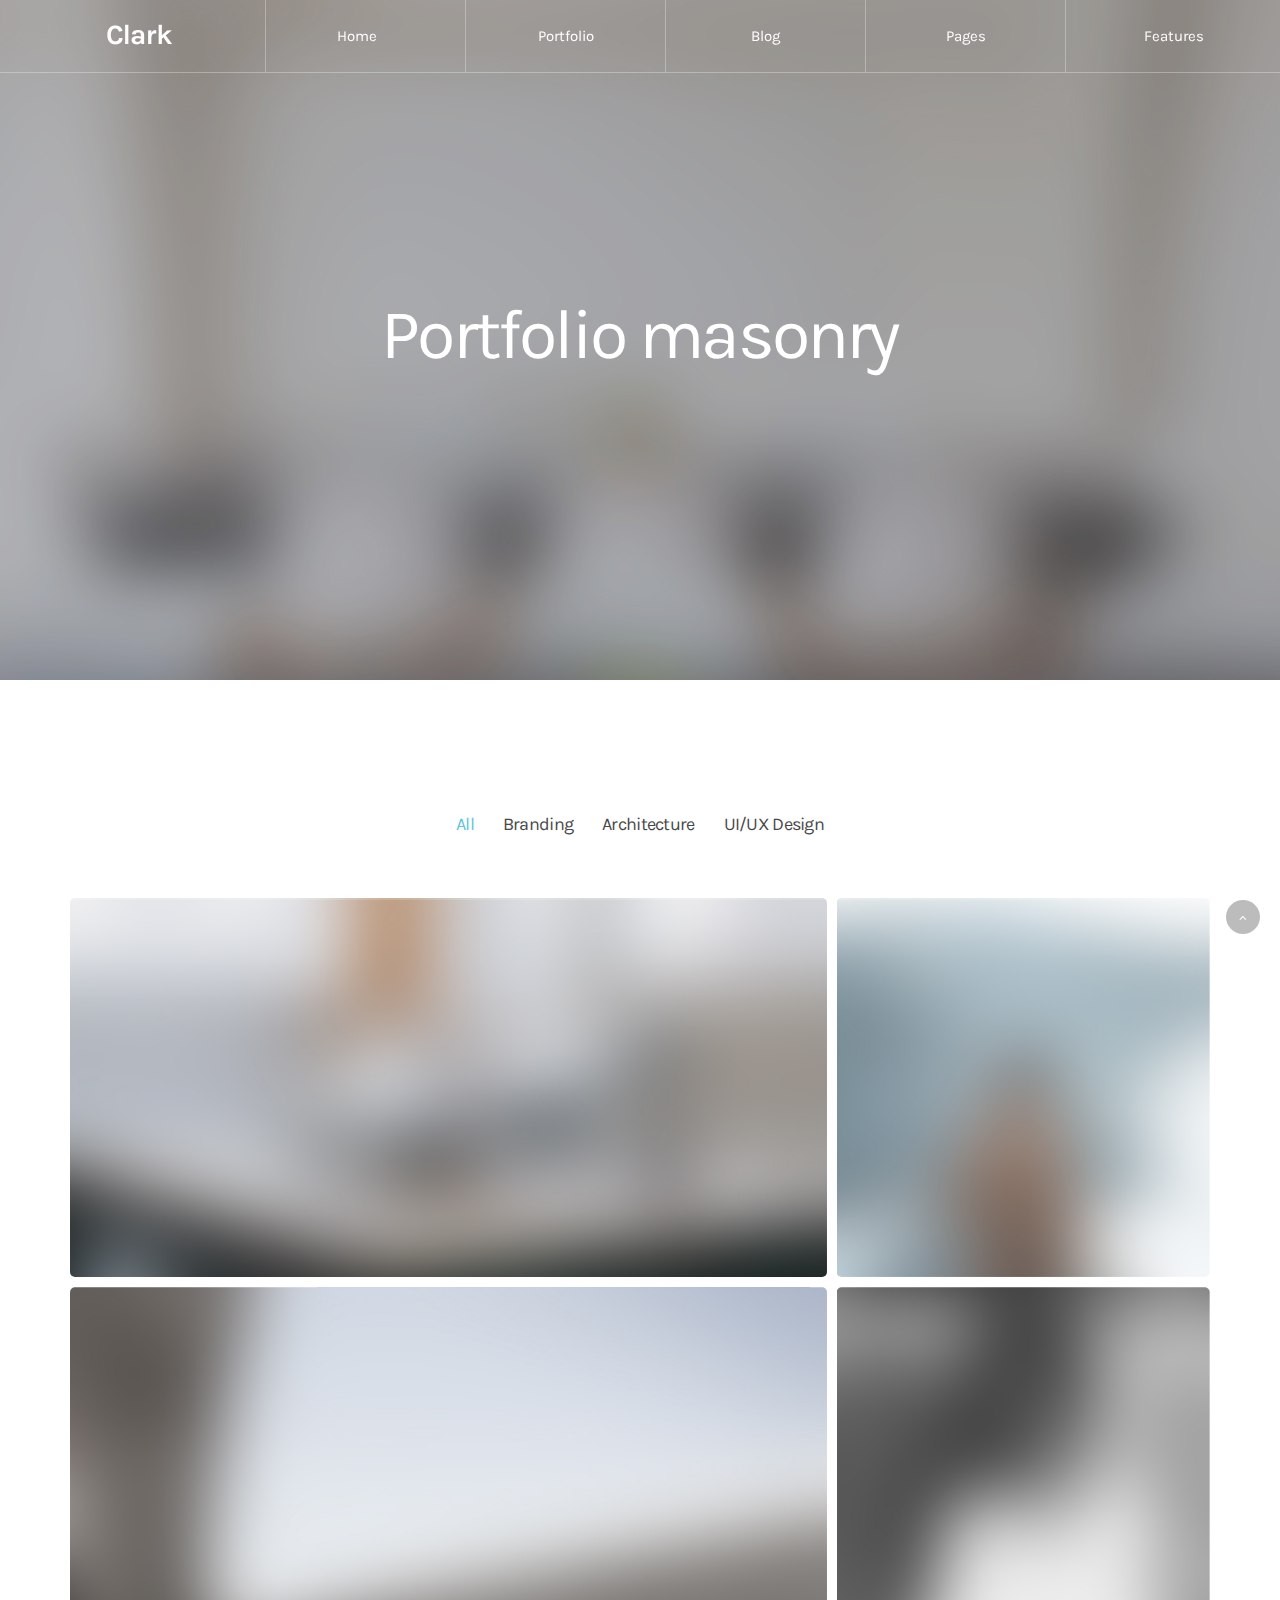
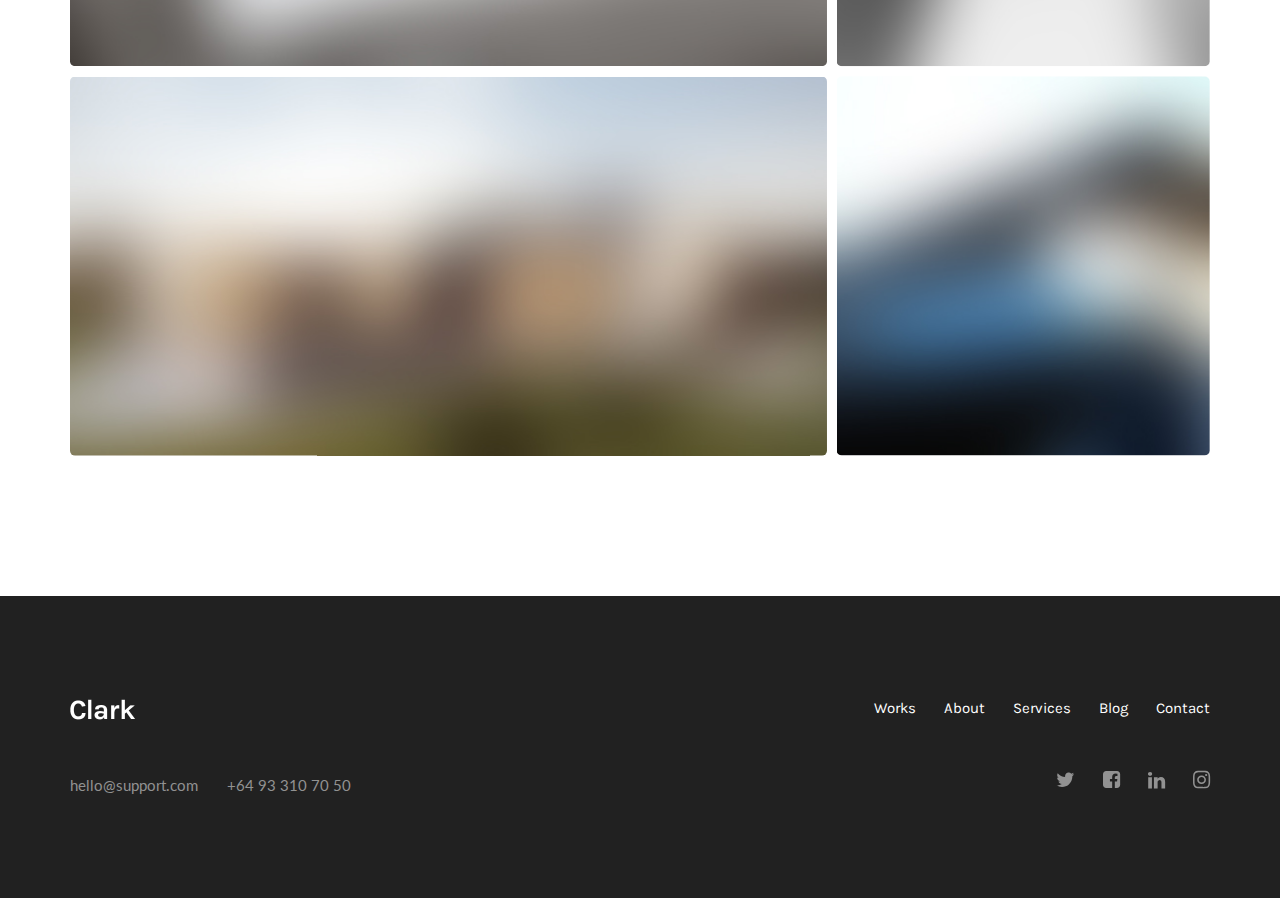
<file: portfolio-masonry.html>
<!DOCTYPE html>
<html lang="en">
<head>
  <title>Clark | Portfolio Masonry</title>

  <meta charset="utf-8">
  <!--[if IE]><meta http-equiv='X-UA-Compatible' content='IE=edge,chrome=1'><![endif]-->
  <meta name="viewport" content="width=device-width, initial-scale=1, maximum-scale=1">
  <meta name="description" content="">
  
  <!-- Google Fonts -->
  <link href='https://fonts.googleapis.com/css?family=Karla:400,400i,700%7CLato:300,400,400i,700' rel='stylesheet'>

  <!-- Css -->
  <link rel="stylesheet" href="css/bootstrap.min.css" />
  <link rel="stylesheet" href="css/magnific-popup.css" />
  <link rel="stylesheet" href="css/font-icons.css" />
  <link rel="stylesheet" href="css/sliders.css" />
  <link rel="stylesheet" href="css/style.css" />

  <!-- Favicons -->
  <link rel="shortcut icon" href="img/favicon.ico">
  <link rel="apple-touch-icon" href="img/apple-touch-icon.png">
  <link rel="apple-touch-icon" sizes="72x72" href="img/apple-touch-icon-72x72.png">
  <link rel="apple-touch-icon" sizes="114x114" href="img/apple-touch-icon-114x114.png">

</head>

<body>

  <!-- Preloader -->
  <div class="loader-mask">
    <div class="loader">
      "Loading..."
    </div>
  </div>

  <main class="main-wrapper">

    <!-- Navigation -->
    <header class="nav nav--transparent">

      <div class="nav__holder" id="sticky-nav">
        <div class="container-fluid">
          <div class="flex-parent">

            <div class="nav__header flex-child clearfix">
              <!-- Logo -->
              <div class="logo-wrap">
                <a href="index.html" class="logo__link">
                  <img class="logo logo--dark" src="img/logo_dark.png" alt="logo">
                  <img class="logo logo--light" src="img/logo_light.png" alt="logo">
                </a>
              </div>

              <button type="button" class="nav__icon-toggle" id="nav__icon-toggle" data-toggle="collapse" data-target="#navbar-collapse">
                <span class="sr-only">Toggle navigation</span>
                <span class="nav__icon-toggle-bar"></span>
                <span class="nav__icon-toggle-bar"></span>
                <span class="nav__icon-toggle-bar"></span>
              </button>
            </div> <!-- end nav-header -->

            <nav id="navbar-collapse" class="nav__wrap flex-child collapse navbar-collapse">              
              <ul class="nav__menu">

                <li class="nav__dropdown flex-child active">
                  <a href="#">Home</a>
                  <i class="ui-arrow-down nav__dropdown-trigger"></i>
                  <ul class="nav__dropdown-menu">
                    <li><a href="index.html">Home Startup</a></li>
                  </ul>
                </li>                

                <li class="nav__dropdown flex-child">
                  <a href="#">Portfolio</a>
                  <i class="ui-arrow-down nav__dropdown-trigger"></i>
                  <ul class="nav__dropdown-menu">
                    <li>
                      <a href="portfolio-classic.html">Classic</a>
                    </li>                 
                    <li>
                      <a href="portfolio-masonry.html">Masonry</a>
                    </li>
                    <li>
                      <a href="portfolio-single.html">Single Project</a>
                    </li>
                  </ul>
                </li>             

                <li class="nav__dropdown flex-child">
                  <a href="#">Blog</a>
                  <i class="ui-arrow-down nav__dropdown-trigger"></i>
                  <ul class="nav__dropdown-menu">
                    <li><a href="blog-standard.html">Standard</a></li>
                    <li><a href="blog-single.html">Single Post</a></li>
                  </ul>
                </li>

                <li class="nav__dropdown flex-child">
                  <a href="#">Pages</a>
                  <i class="ui-arrow-down nav__dropdown-trigger"></i>
                  <ul class="nav__dropdown-menu">
                    <li><a href="services.html">Services</a></li>
                    <li><a href="about-us.html">About Us</a></li>
                    <li><a href="about-me.html">About Me</a></li>
                    <li><a href="contact.html">Contact</a></li>
                  </ul>
                </li>

                <li class="nav__dropdown flex-child">
                  <a href="#">Features</a>
                  <i class="ui-arrow-down nav__dropdown-trigger"></i>
                  <ul class="nav__dropdown-menu">
                    <li><a href="typography.html">Typography</a></li>
                    <li><a href="shortcodes.html">Elements</a></li>
                  </ul>
                </li> <!-- end elements -->

              </ul> <!-- end menu -->
            </nav> <!-- end nav-wrap -->         
        
          </div> <!-- end flex-parent -->
        </div> <!-- end container -->

      </div>
    </header> <!-- end navigation -->


    <div class="content-wrapper oh">

      <!-- Page Title -->
      <section class="page-title bg-img text-center" style="background-image: url(img/page_title/portfolio.jpg);">
        <div class="container">
          <div class="page-title__holder">
            <div class="page-title__inner">
              <h1 class="page-title__title">Portfolio masonry</h1>
            </div>            
          </div>
        </div>
      </section> <!-- end page title -->

      <!-- Portfolio Masonry -->
      <section class="section-wrap">
        <div class="container">

          <!-- Filter -->
          <div class="portfolio-filter text-center">
            <a href="#" class="filter active" data-filter="*">All</a>
            <a href="#" class="filter" data-filter=".branding">Branding</a>
            <a href="#" class="filter" data-filter=".architecture">Architecture</a>
            <a href="#" class="filter" data-filter=".ui-design">UI/UX Design</a>
          </div>

          <div id="masonry-grid" class="works-grid small-gutter">

            <div class="work-item isotope-large hover-trigger hover-scale hover-1 ui-design">
              <div class="work-item__container">
                <div class="work-item__img-holder">
                  <a href="http://vimeo.com/19270640" class="lightbox-video">
                    <img src="img/portfolio/masonry_1/1.jpg" alt="" class="work-item__img">
                    <div class="hover-overlay" data-overlay="5">
                      <div class="work-item__description">
                        <h3 class="work-item__title">Office Tablet (Vimeo)</h3>
                        <span class="work-item__category">UI/UX Design</span>
                      </div>
                    </div>
                  </a>              
                </div>
              </div> 
            </div> <!-- end work-item -->

            <div class="work-item isotope-small hover-trigger hover-scale hover-1 branding">
              <div class="work-item__container">
                <div class="work-item__img-holder">
                  <a href="https://www.youtube.com/watch?v=Scxs7L0vhZ4?autoplay=1" class="lightbox-video">
                    <img src="img/portfolio/masonry_1/2.jpg" alt="" class="work-item__img">
                    <div class="hover-overlay" data-overlay="5">
                      <div class="work-item__description">
                        <h3 class="work-item__title">Frozen Forest (Video)</h3>
                        <span class="work-item__category">Branding</span>
                      </div>
                    </div>
                  </a>              
                </div>
              </div> 
            </div> <!-- end work-item -->

            <div class="work-item isotope-small hover-trigger hover-scale hover-1 branding">
              <div class="work-item__container">
                <div class="work-item__img-holder">
                  <a href="img/portfolio/masonry_1/3.jpg" class="lightbox-img">
                    <img src="img/portfolio/masonry_1/3.jpg" alt="" class="work-item__img">
                    <div class="hover-overlay" data-overlay="5">
                      <div class="work-item__description">
                        <h3 class="work-item__title">Women T-shirt</h3>
                        <span class="work-item__category">Branding</span>
                      </div>
                    </div>
                  </a>              
                </div>
              </div> 
            </div> <!-- end work-item -->

            <div class="work-item isotope-large hover-trigger hover-scale hover-1 architecture">
              <div class="work-item__container">
                <div class="work-item__img-holder">
                  <a href="img/portfolio/masonry_1/4.jpg" class="lightbox-img">
                    <img src="img/portfolio/masonry_1/4.jpg" alt="" class="work-item__img">
                    <div class="hover-overlay" data-overlay="5">
                      <div class="work-item__description">
                        <h3 class="work-item__title">Stunning Bridge</h3>
                        <span class="work-item__category">Architecture</span>
                      </div>
                    </div>
                  </a>              
                </div>
              </div> 
            </div> <!-- end work-item -->

            <div class="work-item isotope-large hover-trigger hover-scale hover-1 architecture">
              <div class="work-item__container">
                <div class="work-item__img-holder">
                  <a href="img/portfolio/masonry_1/5.jpg" class="lightbox-img">
                    <img src="img/portfolio/masonry_1/5.jpg" alt="" class="work-item__img">
                    <div class="hover-overlay" data-overlay="5">
                      <div class="work-item__description">
                        <h3 class="work-item__title">Amazing Home</h3>
                        <span class="work-item__category">Architecture</span>
                      </div>
                    </div>
                  </a>              
                </div>
              </div> 
            </div> <!-- end work-item -->

            <div class="work-item isotope-small hover-trigger hover-scale hover-1 architecture">
              <div class="work-item__container">
                <div class="work-item__img-holder">
                  <a href="img/portfolio/masonry_1/6.jpg" class="lightbox-img">
                    <img src="img/portfolio/masonry_1/6.jpg" alt="" class="work-item__img">
                    <div class="hover-overlay" data-overlay="5">
                      <div class="work-item__description">
                        <h3 class="work-item__title">Finest Design</h3>
                        <span class="work-item__category">Architecture</span>
                      </div>
                    </div>
                  </a>              
                </div>
              </div> 
            </div> <!-- end work-item -->

          </div>
        </div>
      </section> <!-- end portfolio masonry -->
    

      <!-- Footer -->
      <footer class="footer bg-dark">
        <div class="container">
          <div class="footer__widgets">
            <div class="row">

              <div class="col-md-4 col-sm-6 col-xs-12">
                <div class="widget footer__get-in-touch text-sm-center">
                  <div class="footer__logo">
                    <img src="img/logo_light.png" alt="">
                  </div>
                  <p class="footer__get-in-touch__paragraph">
                    <a href="mailto:hello@support.com">hello@support.com</a>
                  </p>
                  <p class="footer__get-in-touch__paragraph"><a href="tel:+64-93-310-70-50">+64 93 310 70 50</a></p>
                </div>
              </div> <!-- end get in touch -->

              <div class="col-md-6 col-md-offset-2 col-sm-6 col-xs-12">
                <div class="widget footer__nav-links text-right text-sm-center">
                  <ul class="list-inline">
                    <li><a href="#">Works</a></li>
                    <li><a href="#">About</a></li>
                    <li><a href="#">Services</a></li>
                    <li><a href="#">Blog</a></li>
                    <li><a href="#">Contact</a></li>
                  </ul>

                  <div class="footer__socials mt-50">
                    <div class="social-icons social-icons--nobase">
                      <a href="#"><i class="ui-twitter"></i></a>
                      <a href="#"><i class="ui-facebook"></i></a>
                      <a href="#"><i class="ui-linkedin"></i></a>
                      <a href="#"><i class="ui-instagram"></i></a>
                    </div>
                  </div>

                </div>
              </div> <!-- end nav links / socials -->

            </div>
          </div>    
        </div>
      </footer> <!-- end footer -->


      <div id="back-to-top">
        <a href="#top"><i class="ui-arrow-up"></i></a>
      </div>

    </div> <!-- end content wrapper -->
  </main> <!-- end main wrapper -->
  

  <!-- jQuery Scripts -->
  <script type="text/javascript" src="js/jquery.min.js"></script>
  <script type="text/javascript" src="js/bootstrap.min.js"></script>
  <script type="text/javascript" src="js/plugins.js"></script>  
  <script type="text/javascript" src="js/scripts.js"></script>
    
</body>
</html>
</file>
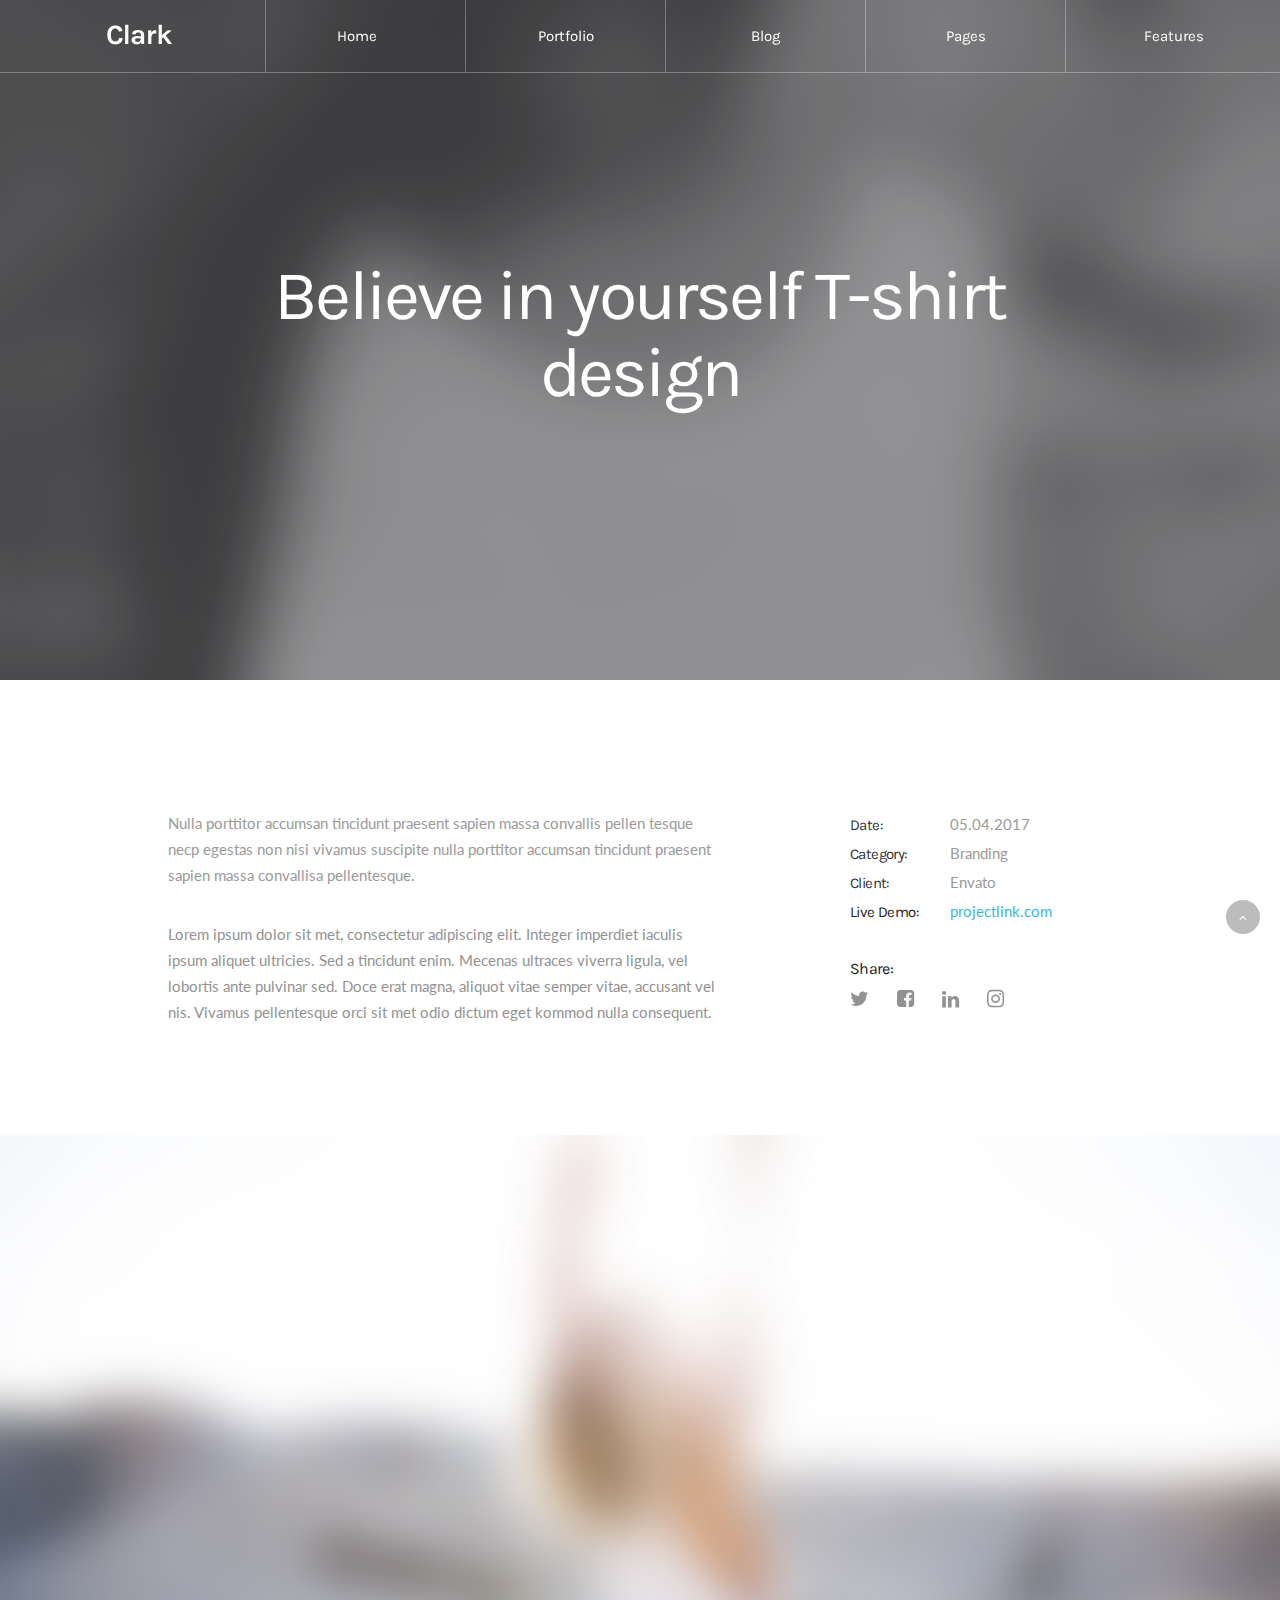
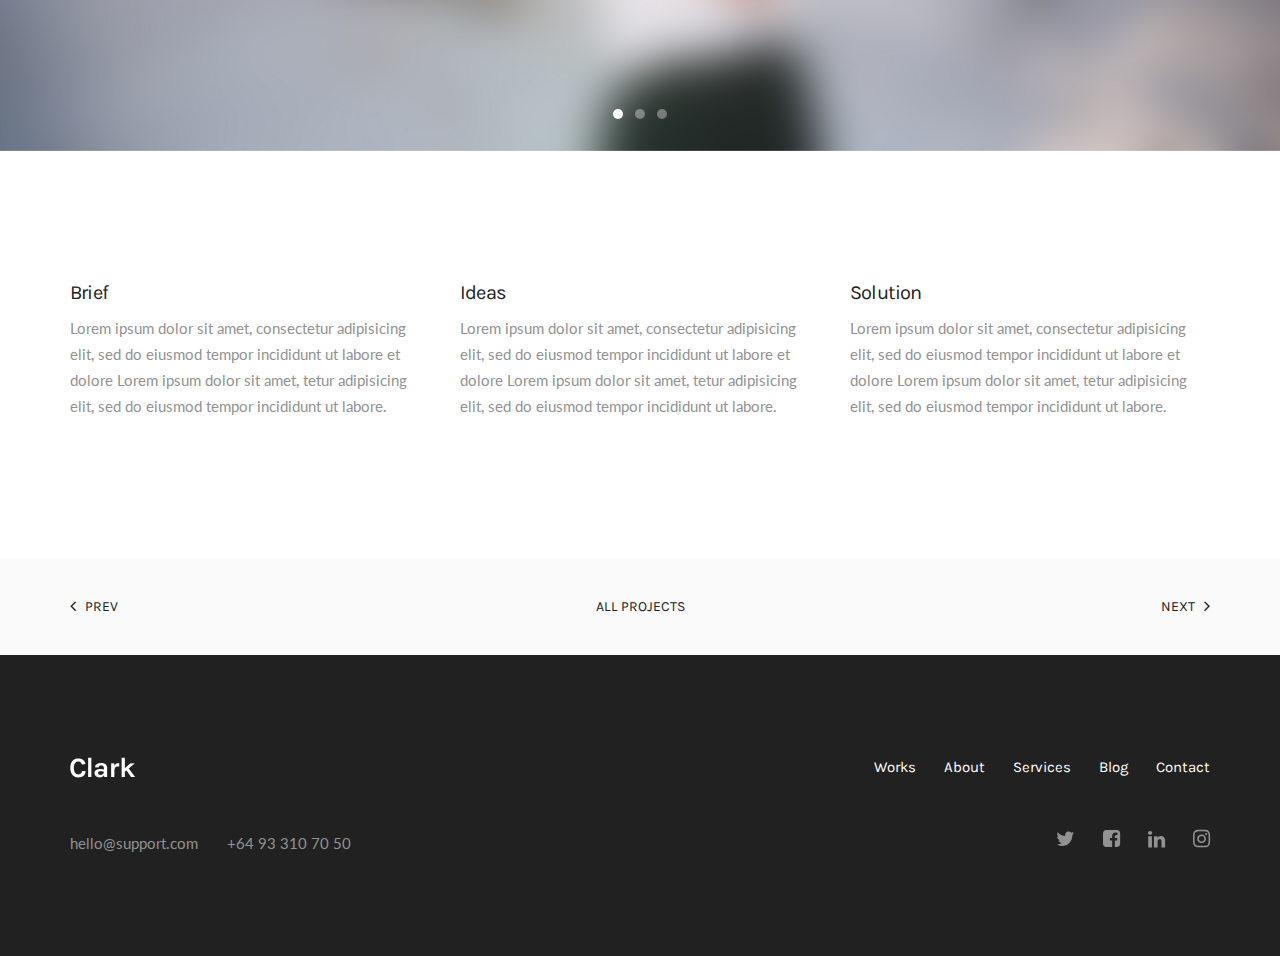
<file: portfolio-single.html>
<!DOCTYPE html>
<html lang="en">
<head>
  <title>Clark | Portfolio Single</title>

  <meta charset="utf-8">
  <!--[if IE]><meta http-equiv='X-UA-Compatible' content='IE=edge,chrome=1'><![endif]-->
  <meta name="viewport" content="width=device-width, initial-scale=1, maximum-scale=1">
  <meta name="description" content="">
  
  <!-- Google Fonts -->
  <link href='https://fonts.googleapis.com/css?family=Karla:400,400i,700%7CLato:300,400,400i,700' rel='stylesheet'>

  <!-- Css -->
  <link rel="stylesheet" href="css/bootstrap.min.css" />
  <link rel="stylesheet" href="css/magnific-popup.css" />
  <link rel="stylesheet" href="css/font-icons.css" />
  <link rel="stylesheet" href="css/sliders.css" />
  <link rel="stylesheet" href="css/style.css" />

  <!-- Favicons -->
  <link rel="shortcut icon" href="img/favicon.ico">
  <link rel="apple-touch-icon" href="img/apple-touch-icon.png">
  <link rel="apple-touch-icon" sizes="72x72" href="img/apple-touch-icon-72x72.png">
  <link rel="apple-touch-icon" sizes="114x114" href="img/apple-touch-icon-114x114.png">

</head>

<body>

  <!-- Preloader -->
  <div class="loader-mask">
    <div class="loader">
      "Loading..."
    </div>
  </div>

  <main class="main-wrapper">

    <!-- Navigation -->
    <header class="nav nav--transparent">

      <div class="nav__holder" id="sticky-nav">
        <div class="container-fluid">
          <div class="flex-parent">

            <div class="nav__header flex-child clearfix">
              <!-- Logo -->
              <div class="logo-wrap">
                <a href="index.html" class="logo__link">
                  <img class="logo logo--dark" src="img/logo_dark.png" alt="logo">
                  <img class="logo logo--light" src="img/logo_light.png" alt="logo">
                </a>
              </div>

              <button type="button" class="nav__icon-toggle" id="nav__icon-toggle" data-toggle="collapse" data-target="#navbar-collapse">
                <span class="sr-only">Toggle navigation</span>
                <span class="nav__icon-toggle-bar"></span>
                <span class="nav__icon-toggle-bar"></span>
                <span class="nav__icon-toggle-bar"></span>
              </button>
            </div> <!-- end nav-header -->

            <nav id="navbar-collapse" class="nav__wrap flex-child collapse navbar-collapse">              
              <ul class="nav__menu">

                <li class="nav__dropdown flex-child active">
                  <a href="#">Home</a>
                  <i class="ui-arrow-down nav__dropdown-trigger"></i>
                  <ul class="nav__dropdown-menu">
                    <li><a href="index.html">Home Startup</a></li>
                  </ul>
                </li>                

                <li class="nav__dropdown flex-child">
                  <a href="#">Portfolio</a>
                  <i class="ui-arrow-down nav__dropdown-trigger"></i>
                  <ul class="nav__dropdown-menu">
                    <li>
                      <a href="portfolio-classic.html">Classic</a>
                    </li>                 
                    <li>
                      <a href="portfolio-masonry.html">Masonry</a>
                    </li>
                    <li>
                      <a href="portfolio-single.html">Single Project</a>
                    </li>
                  </ul>
                </li>             

                <li class="nav__dropdown flex-child">
                  <a href="#">Blog</a>
                  <i class="ui-arrow-down nav__dropdown-trigger"></i>
                  <ul class="nav__dropdown-menu">
                    <li><a href="blog-standard.html">Standard</a></li>
                    <li><a href="blog-single.html">Single Post</a></li>
                  </ul>
                </li>

                <li class="nav__dropdown flex-child">
                  <a href="#">Pages</a>
                  <i class="ui-arrow-down nav__dropdown-trigger"></i>
                  <ul class="nav__dropdown-menu">
                    <li><a href="services.html">Services</a></li>
                    <li><a href="about-us.html">About Us</a></li>
                    <li><a href="about-me.html">About Me</a></li>
                    <li><a href="contact.html">Contact</a></li>
                  </ul>
                </li>

                <li class="nav__dropdown flex-child">
                  <a href="#">Features</a>
                  <i class="ui-arrow-down nav__dropdown-trigger"></i>
                  <ul class="nav__dropdown-menu">
                    <li><a href="typography.html">Typography</a></li>
                    <li><a href="shortcodes.html">Elements</a></li>
                  </ul>
                </li> <!-- end elements -->

              </ul> <!-- end menu -->
            </nav> <!-- end nav-wrap -->         
        
          </div> <!-- end flex-parent -->
        </div> <!-- end container -->

      </div>
    </header> <!-- end navigation -->


    <div class="content-wrapper oh">

      <!-- Page Title -->
      <section class="page-title bg-img text-center" style="background-image: url(img/page_title/portfolio_single.jpg);">
        <div class="container">
          <div class="page-title__holder">
            <div class="page-title__inner">
              <h1 class="page-title__title">Believe in yourself T-shirt design</h1>
            </div>            
          </div>
        </div>
      </section> <!-- end page title -->

      <!-- Portfolio Single -->
      <section class="section-wrap pb-100">
        <div class="container">
          <div class="row">            

            <div class="col-md-6 col-md-offset-1 project__description mb-md-40">
              <p>Nulla porttitor accumsan tincidunt praesent sapien massa convallis pellen tesque necp egestas non nisi vivamus suscipite nulla porttitor accumsan tincidunt praesent sapien massa convallisa pellentesque.
              </p>
              <br>
              <p>Lorem ipsum dolor sit met, consectetur adipiscing elit. Integer imperdiet iaculis ipsum aliquet ultricies. Sed a tincidunt enim. Mecenas ultraces viverra ligula, vel lobortis ante pulvinar sed. Doce erat magna, aliquot vitae semper vitae, accusant vel nis. Vivamus pellentesque orci sit met odio dictum eget kommod nulla consequent.</p>
            </div> <!-- project description -->

            <div class="col-md-3 col-md-offset-1 project__details">       
              <ul class="project__meta">
                <li class="project__meta__item">
                  <span class="project__meta__label">Date:</span>
                  <span class="project__meta__value">05.04.2017</span>
                </li>
                <li class="project__meta__item">
                  <span class="project__meta__label">Category:</span>
                  <span class="project__meta__value">Branding</span>
                </li>
                <li class="project__meta__item">
                  <span class="project__meta__label">Client:</span>
                  <span class="project__meta__value">Envato</span>
                </li>
                <li class="project__meta__item">
                  <span class="project__meta__label">Live Demo:</span>
                  <a href="#" class="project__meta__value">projectlink.com</a>
                </li>               
              </ul>
              <h6>Share:</h6>
              <div class="social-icons social-icons--nobase social-icons--nobase-dark">
                <a href="#"><i class="ui-twitter"></i></a>
                <a href="#"><i class="ui-facebook"></i></a>
                <a href="#"><i class="ui-linkedin"></i></a>
                <a href="#"><i class="ui-instagram"></i></a>
              </div>
            </div>

          </div>
        </div>
      </section> <!-- end portfolio single -->

      <!-- Portfolio Slider -->
      <div id="owl-work-single" class="owl-carousel owl-theme owl-white-dots dots-inside">
        <div class="owl-item">
          <img src="img/portfolio/single/1.jpg" alt="">
        </div>
        <div class="owl-item">
          <img src="img/portfolio/single/2.jpg" alt="">
        </div> 
        <div class="owl-item">
          <img src="img/portfolio/single/3.jpg" alt="">
        </div>        
      </div> <!-- end portfolio slider -->


      <!-- Brief -->
      <section class="section-wrap">
        <div class="container">
          <div class="row">
            <div class="col-md-4 mb-md-30">
              <h5>Brief</h5>
              <p>Lorem ipsum dolor sit amet, consectetur adipisicing elit, sed do eiusmod tempor incididunt ut labore et dolore Lorem ipsum dolor sit amet, tetur adipisicing elit, sed do eiusmod tempor incididunt ut labore.</p>
            </div>
            <div class="col-md-4 mb-md-30">
              <h5>Ideas</h5>
              <p>Lorem ipsum dolor sit amet, consectetur adipisicing elit, sed do eiusmod tempor incididunt ut labore et dolore Lorem ipsum dolor sit amet, tetur adipisicing elit, sed do eiusmod tempor incididunt ut labore.</p>
            </div>
            <div class="col-md-4">
              <h5>Solution</h5>
              <p>Lorem ipsum dolor sit amet, consectetur adipisicing elit, sed do eiusmod tempor incididunt ut labore et dolore Lorem ipsum dolor sit amet, tetur adipisicing elit, sed do eiusmod tempor incididunt ut labore.</p>
            </div>
          </div>
        </div>
      </section> <!-- end brief -->


      <!-- Pagination -->
      <div class="project-nav">
        <div class="container">
          <nav>
            <div class="row">
              <div class="project-nav__item project-nav__page-prev col-xs-4">
                <a href="#"><i class="ui-arrow-left"></i>Prev</a>
              </div>
              <div class="project-nav__item project-nav__back-to-projects col-xs-4">
                <a href="#">All Projects</a>
                <a href="#" class="project-nav__back-to-projects-icon"><i class="pe-7s-keypad"></i></a>
              </div>
              <div class="project-nav__item project-nav__page-next col-xs-4">
                <a href="#">Next<i class="ui-arrow-right"></i></a>
              </div>
            </div>
          </nav>
        </div>
      </div> <!-- end pagination -->
    

      <!-- Footer -->
      <footer class="footer bg-dark">
        <div class="container">
          <div class="footer__widgets">
            <div class="row">

              <div class="col-md-4 col-sm-6 col-xs-12">
                <div class="widget footer__get-in-touch text-sm-center">
                  <div class="footer__logo">
                    <img src="img/logo_light.png" alt="">
                  </div>
                  <p class="footer__get-in-touch__paragraph">
                    <a href="mailto:hello@support.com">hello@support.com</a>
                  </p>
                  <p class="footer__get-in-touch__paragraph"><a href="tel:+64-93-310-70-50">+64 93 310 70 50</a></p>
                </div>
              </div> <!-- end get in touch -->

              <div class="col-md-6 col-md-offset-2 col-sm-6 col-xs-12">
                <div class="widget footer__nav-links text-right text-sm-center">
                  <ul class="list-inline">
                    <li><a href="#">Works</a></li>
                    <li><a href="#">About</a></li>
                    <li><a href="#">Services</a></li>
                    <li><a href="#">Blog</a></li>
                    <li><a href="#">Contact</a></li>
                  </ul>

                  <div class="footer__socials mt-50">
                    <div class="social-icons social-icons--nobase">
                      <a href="#"><i class="ui-twitter"></i></a>
                      <a href="#"><i class="ui-facebook"></i></a>
                      <a href="#"><i class="ui-linkedin"></i></a>
                      <a href="#"><i class="ui-instagram"></i></a>
                    </div>
                  </div>

                </div>
              </div> <!-- end nav links / socials -->

            </div>
          </div>    
        </div>
      </footer> <!-- end footer -->


      <div id="back-to-top">
        <a href="#top"><i class="ui-arrow-up"></i></a>
      </div>

    </div> <!-- end content wrapper -->
  </main> <!-- end main wrapper -->
  

  <!-- jQuery Scripts -->
  <script type="text/javascript" src="js/jquery.min.js"></script>
  <script type="text/javascript" src="js/bootstrap.min.js"></script>
  <script type="text/javascript" src="js/plugins.js"></script>  
  <script type="text/javascript" src="js/scripts.js"></script>
    
</body>
</html>
</file>
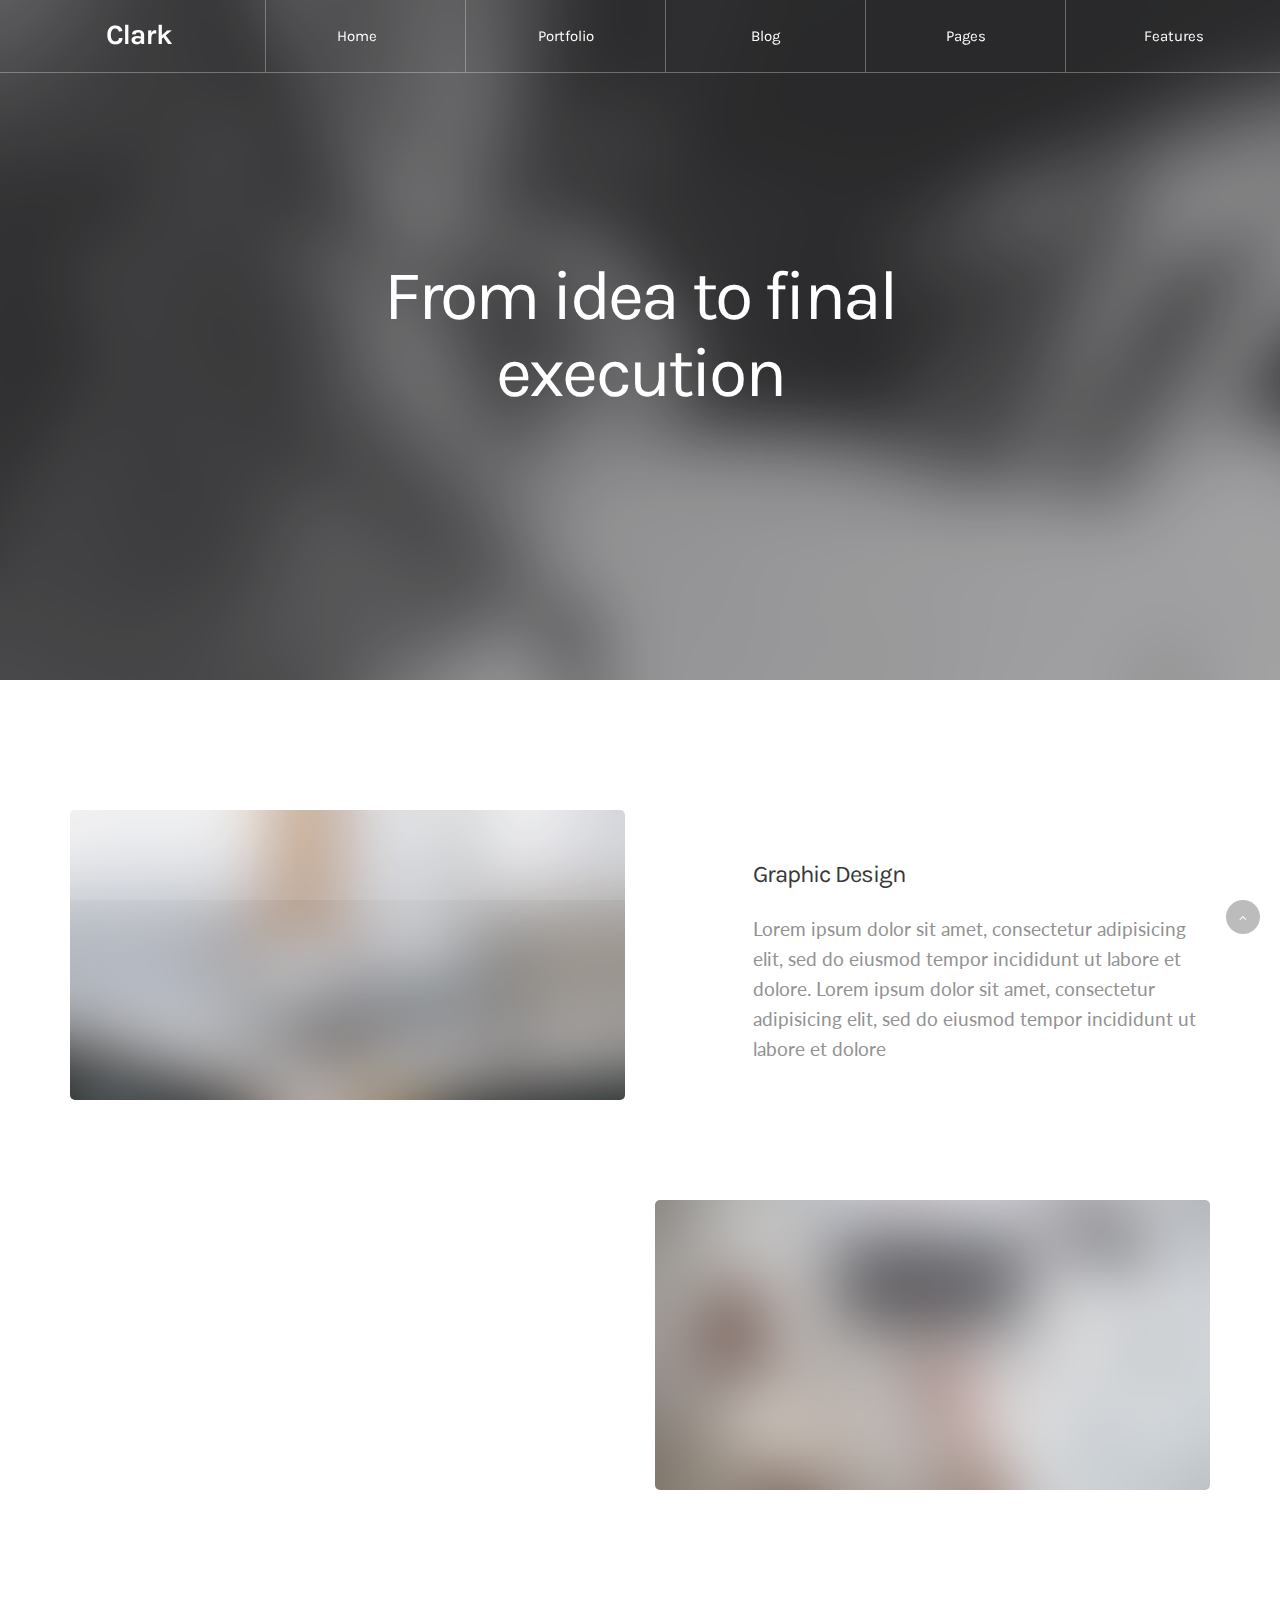
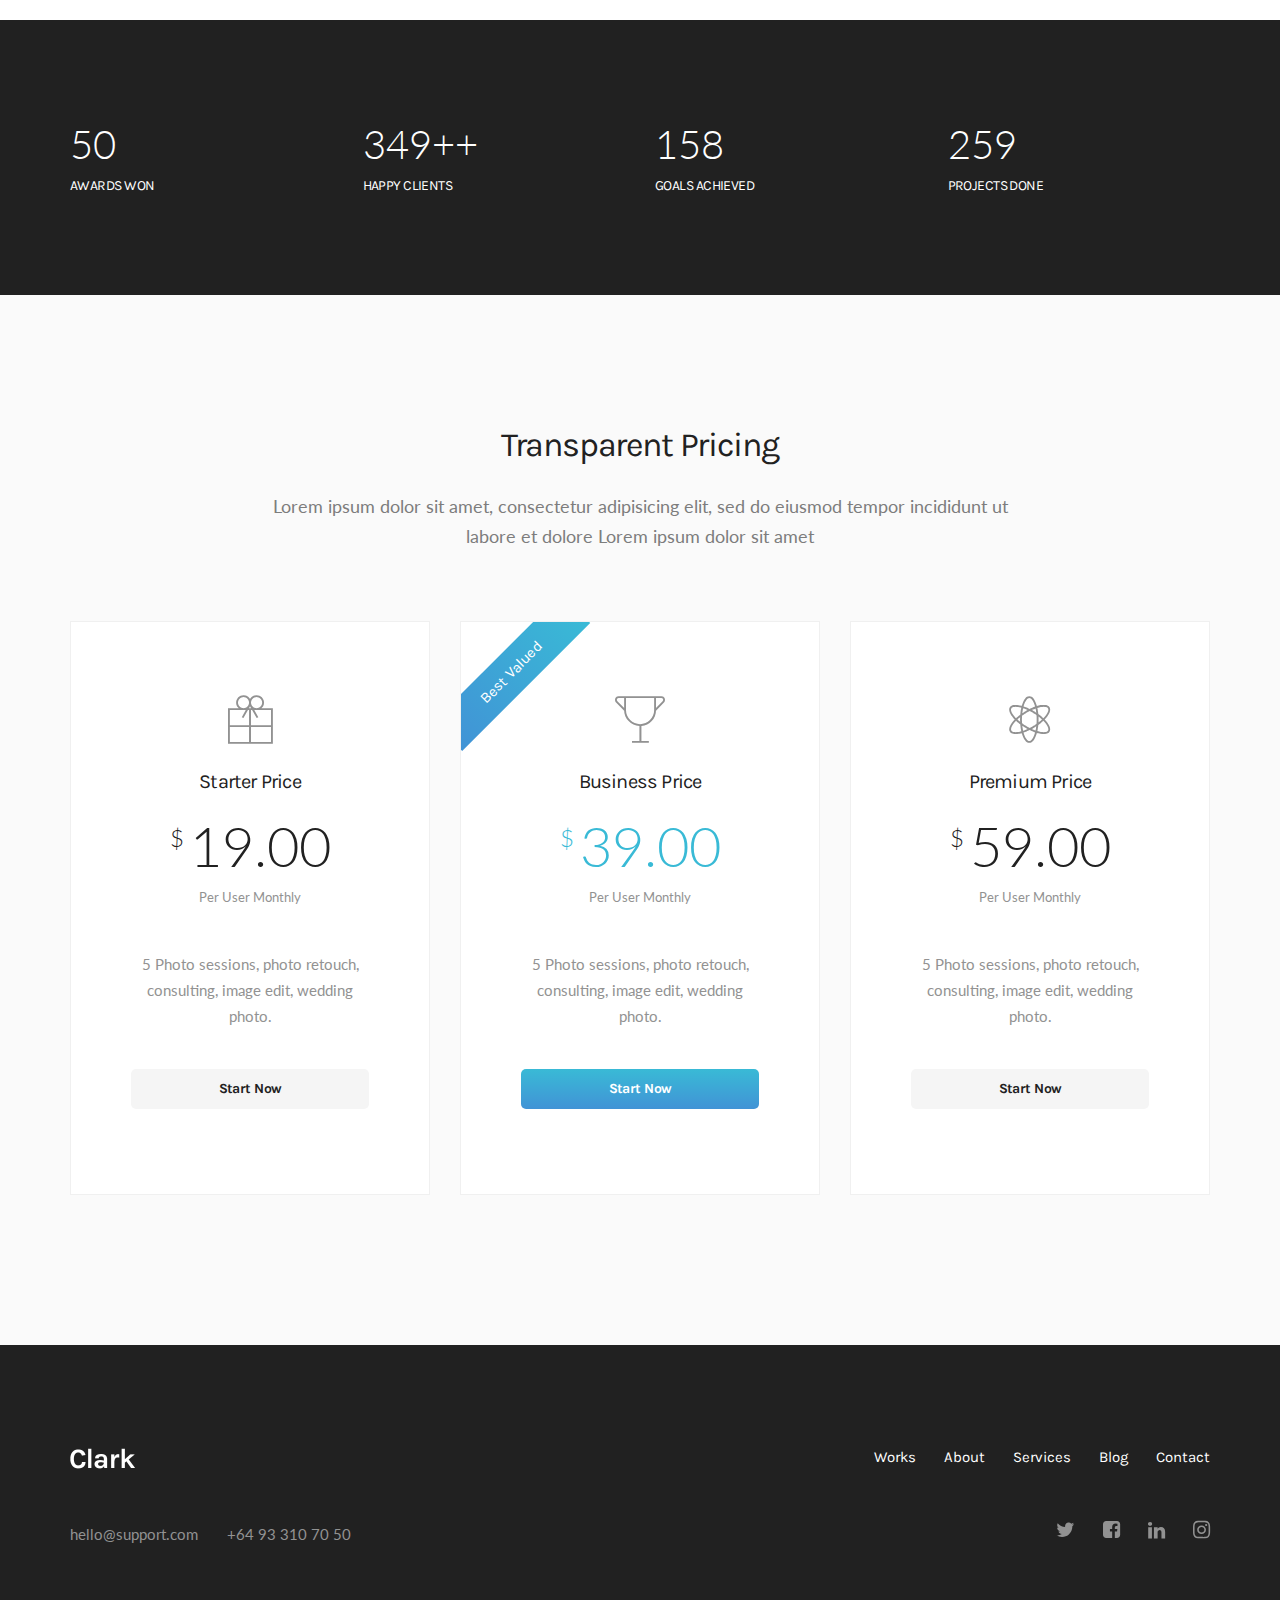
<file: services.html>
<!DOCTYPE html>
<html lang="en">
<head>
  <title>Clark | Services</title>

  <meta charset="utf-8">
  <!--[if IE]><meta http-equiv='X-UA-Compatible' content='IE=edge,chrome=1'><![endif]-->
  <meta name="viewport" content="width=device-width, initial-scale=1, maximum-scale=1">
  <meta name="description" content="">
  
  <!-- Google Fonts -->
  <link href='https://fonts.googleapis.com/css?family=Karla:400,400i,700%7CLato:300,400,400i,700' rel='stylesheet'>

  <!-- Css -->
  <link rel="stylesheet" href="css/bootstrap.min.css" />
  <link rel="stylesheet" href="css/magnific-popup.css" />
  <link rel="stylesheet" href="css/font-icons.css" />
  <link rel="stylesheet" href="css/sliders.css" />
  <link rel="stylesheet" href="css/style.css" />

  <!-- Favicons -->
  <link rel="shortcut icon" href="img/favicon.ico">
  <link rel="apple-touch-icon" href="img/apple-touch-icon.png">
  <link rel="apple-touch-icon" sizes="72x72" href="img/apple-touch-icon-72x72.png">
  <link rel="apple-touch-icon" sizes="114x114" href="img/apple-touch-icon-114x114.png">

</head>

<body>

  <!-- Preloader -->
  <div class="loader-mask">
    <div class="loader">
      "Loading..."
    </div>
  </div>

  <main class="main-wrapper">

    <!-- Navigation -->
    <header class="nav nav--transparent">

      <div class="nav__holder" id="sticky-nav">
        <div class="container-fluid">
          <div class="flex-parent">

            <div class="nav__header flex-child clearfix">
              <!-- Logo -->
              <div class="logo-wrap">
                <a href="index.html" class="logo__link">
                  <img class="logo logo--dark" src="img/logo_dark.png" alt="logo">
                  <img class="logo logo--light" src="img/logo_light.png" alt="logo">
                </a>
              </div>

              <button type="button" class="nav__icon-toggle" id="nav__icon-toggle" data-toggle="collapse" data-target="#navbar-collapse">
                <span class="sr-only">Toggle navigation</span>
                <span class="nav__icon-toggle-bar"></span>
                <span class="nav__icon-toggle-bar"></span>
                <span class="nav__icon-toggle-bar"></span>
              </button>
            </div> <!-- end nav-header -->

            <nav id="navbar-collapse" class="nav__wrap flex-child collapse navbar-collapse">              
              <ul class="nav__menu">

                <li class="nav__dropdown flex-child active">
                  <a href="#">Home</a>
                  <i class="ui-arrow-down nav__dropdown-trigger"></i>
                  <ul class="nav__dropdown-menu">
                    <li><a href="index.html">Home Startup</a></li>
                  </ul>
                </li>                

                <li class="nav__dropdown flex-child">
                  <a href="#">Portfolio</a>
                  <i class="ui-arrow-down nav__dropdown-trigger"></i>
                  <ul class="nav__dropdown-menu">
                    <li>
                      <a href="portfolio-classic.html">Classic</a>
                    </li>                 
                    <li>
                      <a href="portfolio-masonry.html">Masonry</a>
                    </li>
                    <li>
                      <a href="portfolio-single.html">Single Project</a>
                    </li>
                  </ul>
                </li>             

                <li class="nav__dropdown flex-child">
                  <a href="#">Blog</a>
                  <i class="ui-arrow-down nav__dropdown-trigger"></i>
                  <ul class="nav__dropdown-menu">
                    <li><a href="blog-standard.html">Standard</a></li>
                    <li><a href="blog-single.html">Single Post</a></li>
                  </ul>
                </li>

                <li class="nav__dropdown flex-child">
                  <a href="#">Pages</a>
                  <i class="ui-arrow-down nav__dropdown-trigger"></i>
                  <ul class="nav__dropdown-menu">
                    <li><a href="services.html">Services</a></li>
                    <li><a href="about-us.html">About Us</a></li>
                    <li><a href="about-me.html">About Me</a></li>
                    <li><a href="contact.html">Contact</a></li>
                  </ul>
                </li>

                <li class="nav__dropdown flex-child">
                  <a href="#">Features</a>
                  <i class="ui-arrow-down nav__dropdown-trigger"></i>
                  <ul class="nav__dropdown-menu">
                    <li><a href="typography.html">Typography</a></li>
                    <li><a href="shortcodes.html">Elements</a></li>
                  </ul>
                </li> <!-- end elements -->

              </ul> <!-- end menu -->
            </nav> <!-- end nav-wrap -->         
        
          </div> <!-- end flex-parent -->
        </div> <!-- end container -->

      </div>
    </header> <!-- end navigation -->


    <div class="content-wrapper oh">

      <!-- Page Title -->
      <section class="page-title bg-img text-center" style="background-image: url(img/page_title/services.jpg);">
        <div class="container">
          <div class="page-title__holder">
            <div class="page-title__inner">
              <h1 class="page-title__title">From idea to final execution</h1>
            </div>            
          </div>
        </div>
      </section> <!-- end page title -->

      <!-- Promo Section -->
      <section class="section-wrap promo-section">
        <div class="container">
          <div class="row mb-100 mb-md-30">
            <div class="col-md-6 col-sm-12">
              <img src="img/promo/3.jpg" alt="" class="promo-section__img">
            </div>
            <div class="col-md-5 col-md-offset-1 col-sm-12 animate">
              <div class="promo-section__description">
                <h4 class="promo-section__title">Graphic Design</h4>
                <p class="lead">Lorem ipsum dolor sit amet, consectetur adipisicing elit, sed do eiusmod tempor incididunt ut labore et dolore. Lorem ipsum dolor sit amet, consectetur adipisicing elit, sed do eiusmod tempor incididunt ut labore et dolore</p>
              </div>
            </div>
          </div>

          <div class="row">
            <div class="col-md-5 col-sm-12 animate">
              <div class="promo-section__description">
                <h4 class="promo-section__title">Branding</h4>
                <p class="lead">Lorem ipsum dolor sit amet, consectetur adipisicing elit, sed do eiusmod tempor incididunt ut labore et dolore. Lorem ipsum dolor sit amet, consectetur adipisicing elit, sed do eiusmod tempor incididunt ut labore et dolore</p>
              </div>
            </div>
            <div class="col-md-6 col-md-offset-1 col-sm-12">
              <img src="img/promo/4.jpg" alt="" class="promo-section__img">
            </div>
          </div>

        </div> 
      </section> <!-- end promo section -->

      <!-- Counters -->
      <section class="section-wrap pt-100 pb-100 bg-dark">
        <div class="container">
          <div class="row">

            <div class="col-sm-3 col-xs-6 mb-md-40">
              <div class="counter">
                <span class="counter__timer" data-from="0" data-to="50">50</span>
                <h5 class="counter__text">Awards Won</h5>
              </div>
            </div>

            <div class="col-sm-3 col-xs-6 mb-md-40">
              <div class="counter">
                <span class="counter__timer counter__plus" data-from="0" data-to="349">349+</span>
                <h5 class="counter__text">happy clients</h5>
              </div>
            </div>

            <div class="col-sm-3 col-xs-6 mb-md-40">
              <div class="counter">
                <span class="counter__timer" data-from="0" data-to="158">158</span>
                <h5 class="counter__text">goals achieved</h5>
              </div>
            </div>

            <div class="col-sm-3 col-xs-6 mb-md-40">
              <div class="counter">
                <span class="counter__timer" data-from="0" data-to="259">259</span>
                <h5 class="counter__text">projects done</h5>
              </div>
            </div>

          </div>
        </div>
      </section> <!-- end counters -->

      <!-- Pricing Tables 3 Columns -->
      <section class="section-wrap bg-light">
        <div class="container">

          <div class="heading-row text-center">
            <h2 class="heading">Transparent Pricing</h2>
            <p class="subheading">Lorem ipsum dolor sit amet, consectetur adipisicing elit, sed do eiusmod tempor incididunt ut labore et dolore Lorem ipsum dolor sit amet</p>
          </div>
          
          <div class="row">
            <div class="col-md-4 col-sm-6">       
              <div class="pricing-table">
                
                <div class="pricing-table__price-box">
                  <i class="pe-7s-gift pricing-table__icon"></i>
                  <h3 class="pricing-table__title">Starter Price</h3>
                  <span class="pricing-table__currency">$</span>
                  <span class="pricing-table__price">19.00</span>
                  <span class="pricing-table__term">Per User Monthly</span>
                </div>

                <div class="pricing-table__features">
                  <p>
                    5 Photo sessions, photo retouch, consulting, image edit, wedding photo.
                  </p>
                </div>                

                <div class="pricing-table__button">
                  <a href="#" class="btn btn--md btn--light btn--wide"><span>Start Now</span></a>
                </div>
              </div>
            </div> <!-- end col -->

            <div class="col-md-4 col-sm-6">
              <div class="pricing-table pricing-table--best">
                <span class="pricing-table__ribbon">Best Valued</span>
                <div class="pricing-table__price-box">
                  <i class="pe-7s-cup pricing-table__icon"></i>
                  <h3 class="pricing-table__title">Business Price</h3>
                  <span class="pricing-table__currency">$</span>
                  <span class="pricing-table__price">39.00</span>
                  <span class="pricing-table__term">Per User Monthly</span>
                </div>

                <div class="pricing-table__features">
                  <p>
                    5 Photo sessions, photo retouch, consulting, image edit, wedding photo.
                  </p>
                </div>                

                <div class="pricing-table__button">
                  <a href="#" class="btn btn--md btn--gradient btn--wide"><span>Start Now</span></a>
                </div>
              </div>
            </div> <!-- end col -->

            <div class="col-md-4 col-sm-6">
              <div class="pricing-table">
                
                <div class="pricing-table__price-box">
                  <i class="pe-7s-science pricing-table__icon"></i>
                  <h3 class="pricing-table__title">Premium Price</h3>
                  <span class="pricing-table__currency">$</span>
                  <span class="pricing-table__price">59.00</span>
                  <span class="pricing-table__term">Per User Monthly</span>
                </div>

                <div class="pricing-table__features">
                  <p>
                    5 Photo sessions, photo retouch, consulting, image edit, wedding photo.
                  </p>
                </div>                

                <div class="pricing-table__button">
                  <a href="#" class="btn btn--md btn--light btn--wide"><span>Start Now</span></a>
                </div>
              </div>
            </div> <!-- end col -->

          </div>
        </div>
      </section> <!-- end pricing 3 columns -->


      <!-- Footer -->
      <footer class="footer bg-dark">
        <div class="container">
          <div class="footer__widgets">
            <div class="row">

              <div class="col-md-4 col-sm-6 col-xs-12">
                <div class="widget footer__get-in-touch text-sm-center">
                  <div class="footer__logo">
                    <img src="img/logo_light.png" alt="">
                  </div>
                  <p class="footer__get-in-touch__paragraph">
                    <a href="mailto:hello@support.com">hello@support.com</a>
                  </p>
                  <p class="footer__get-in-touch__paragraph"><a href="tel:+64-93-310-70-50">+64 93 310 70 50</a></p>
                </div>
              </div> <!-- end get in touch -->

              <div class="col-md-6 col-md-offset-2 col-sm-6 col-xs-12">
                <div class="widget footer__nav-links text-right text-sm-center">
                  <ul class="list-inline">
                    <li><a href="#">Works</a></li>
                    <li><a href="#">About</a></li>
                    <li><a href="#">Services</a></li>
                    <li><a href="#">Blog</a></li>
                    <li><a href="#">Contact</a></li>
                  </ul>

                  <div class="footer__socials mt-50">
                    <div class="social-icons social-icons--nobase">
                      <a href="#"><i class="ui-twitter"></i></a>
                      <a href="#"><i class="ui-facebook"></i></a>
                      <a href="#"><i class="ui-linkedin"></i></a>
                      <a href="#"><i class="ui-instagram"></i></a>
                    </div>
                  </div>

                </div>
              </div> <!-- end nav links / socials -->

            </div>
          </div>    
        </div>
      </footer> <!-- end footer -->


      <div id="back-to-top">
        <a href="#top"><i class="ui-arrow-up"></i></a>
      </div>

    </div> <!-- end content wrapper -->
  </main> <!-- end main wrapper -->

  <!-- jQuery Scripts -->
  <script type="text/javascript" src="js/jquery.min.js"></script>
  <script type="text/javascript" src="js/bootstrap.min.js"></script>
  <script type="text/javascript" src="js/plugins.js"></script>
  <script type="text/javascript" src="js/scripts.js"></script>
    
</body>
</html>
</file>
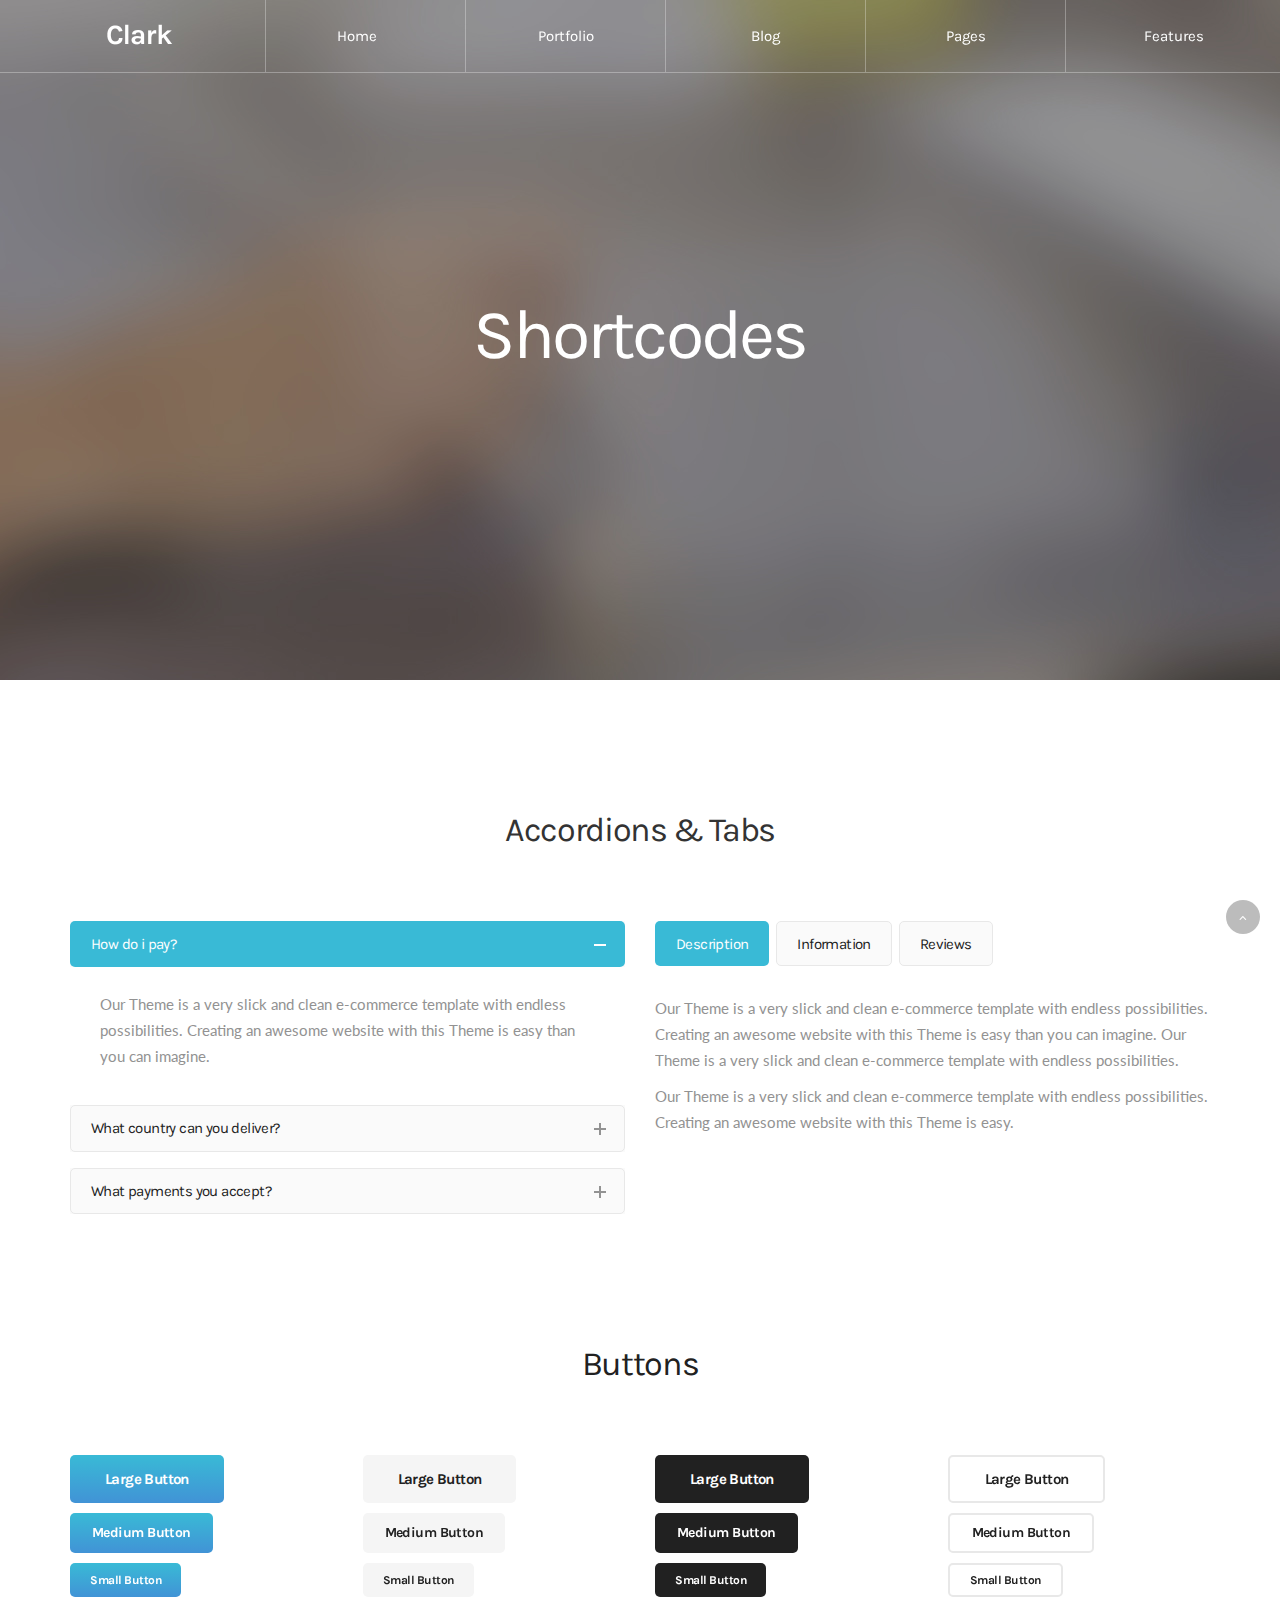
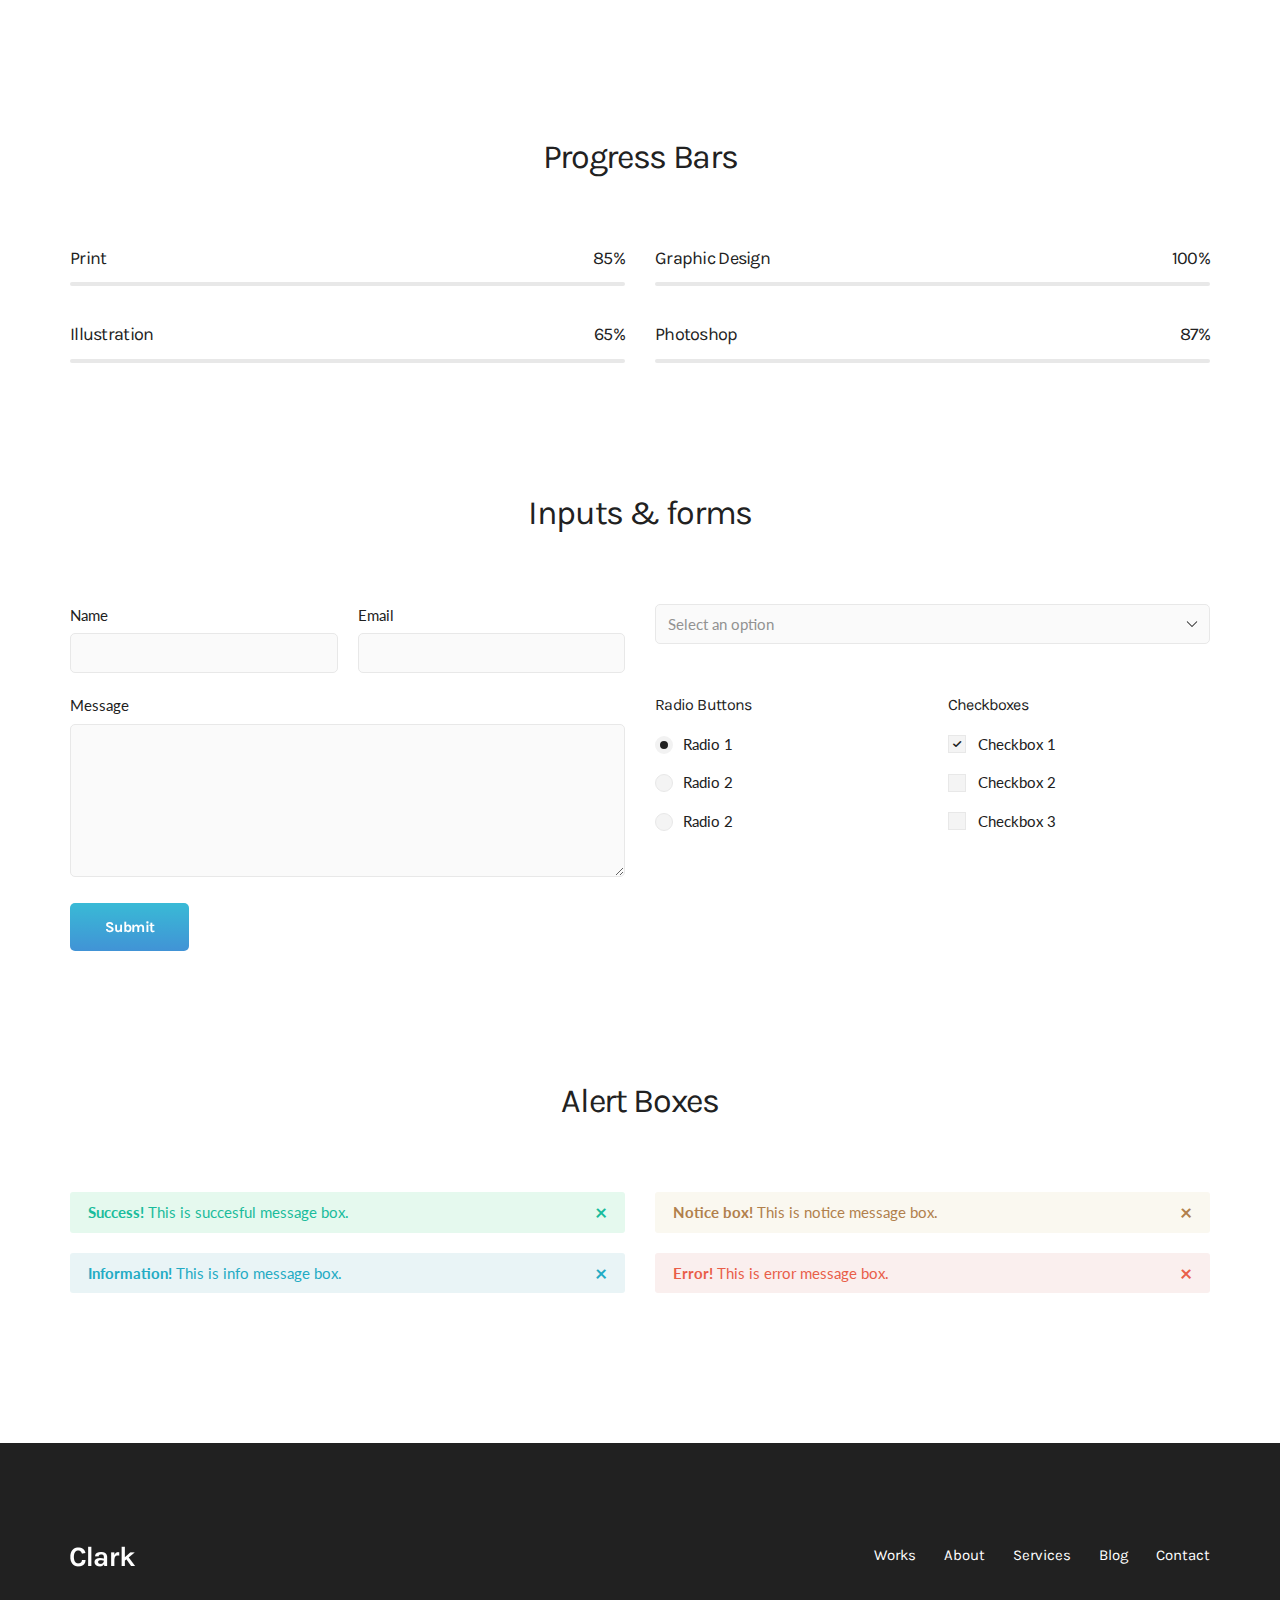
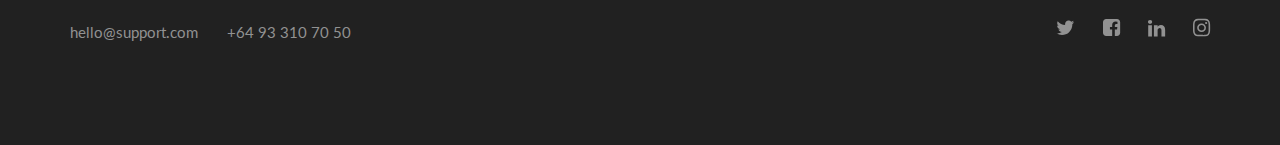
<file: shortcodes.html>
<!DOCTYPE html>
<html lang="en">
<head>
  <title>Clark | Shortcodes</title>

  <meta charset="utf-8">
  <!--[if IE]><meta http-equiv='X-UA-Compatible' content='IE=edge,chrome=1'><![endif]-->
  <meta name="viewport" content="width=device-width, initial-scale=1, maximum-scale=1">
  <meta name="description" content="">
  
  <!-- Google Fonts -->
  <link href='https://fonts.googleapis.com/css?family=Karla:400,400i,700%7CLato:300,400,400i,700' rel='stylesheet'>

  <!-- Css -->
  <link rel="stylesheet" href="css/bootstrap.min.css" />
  <link rel="stylesheet" href="css/magnific-popup.css" />
  <link rel="stylesheet" href="css/font-icons.css" />
  <link rel="stylesheet" href="css/sliders.css" />
  <link rel="stylesheet" href="css/style.css" />

  <!-- Favicons -->
  <link rel="shortcut icon" href="img/favicon.ico">
  <link rel="apple-touch-icon" href="img/apple-touch-icon.png">
  <link rel="apple-touch-icon" sizes="72x72" href="img/apple-touch-icon-72x72.png">
  <link rel="apple-touch-icon" sizes="114x114" href="img/apple-touch-icon-114x114.png">

</head>

<body>

  <!-- Preloader -->
  <div class="loader-mask">
    <div class="loader">
      "Loading..."
    </div>
  </div>

  <main class="main-wrapper">

    <!-- Navigation -->
    <header class="nav nav--transparent">

      <div class="nav__holder" id="sticky-nav">
        <div class="container-fluid">
          <div class="flex-parent">

            <div class="nav__header flex-child clearfix">
              <!-- Logo -->
              <div class="logo-wrap">
                <a href="index.html" class="logo__link">
                  <img class="logo logo--dark" src="img/logo_dark.png" alt="logo">
                  <img class="logo logo--light" src="img/logo_light.png" alt="logo">
                </a>
              </div>

              <button type="button" class="nav__icon-toggle" id="nav__icon-toggle" data-toggle="collapse" data-target="#navbar-collapse">
                <span class="sr-only">Toggle navigation</span>
                <span class="nav__icon-toggle-bar"></span>
                <span class="nav__icon-toggle-bar"></span>
                <span class="nav__icon-toggle-bar"></span>
              </button>
            </div> <!-- end nav-header -->

            <nav id="navbar-collapse" class="nav__wrap flex-child collapse navbar-collapse">              
              <ul class="nav__menu">

                <li class="nav__dropdown flex-child active">
                  <a href="#">Home</a>
                  <i class="ui-arrow-down nav__dropdown-trigger"></i>
                  <ul class="nav__dropdown-menu">
                    <li><a href="index.html">Home Startup</a></li>
                  </ul>
                </li>                

                <li class="nav__dropdown flex-child">
                  <a href="#">Portfolio</a>
                  <i class="ui-arrow-down nav__dropdown-trigger"></i>
                  <ul class="nav__dropdown-menu">
                    <li>
                      <a href="portfolio-classic.html">Classic</a>
                    </li>                 
                    <li>
                      <a href="portfolio-masonry.html">Masonry</a>
                    </li>
                    <li>
                      <a href="portfolio-single.html">Single Project</a>
                    </li>
                  </ul>
                </li>             

                <li class="nav__dropdown flex-child">
                  <a href="#">Blog</a>
                  <i class="ui-arrow-down nav__dropdown-trigger"></i>
                  <ul class="nav__dropdown-menu">
                    <li><a href="blog-standard.html">Standard</a></li>
                    <li><a href="blog-single.html">Single Post</a></li>
                  </ul>
                </li>

                <li class="nav__dropdown flex-child">
                  <a href="#">Pages</a>
                  <i class="ui-arrow-down nav__dropdown-trigger"></i>
                  <ul class="nav__dropdown-menu">
                    <li><a href="services.html">Services</a></li>
                    <li><a href="about-us.html">About Us</a></li>
                    <li><a href="about-me.html">About Me</a></li>
                    <li><a href="contact.html">Contact</a></li>
                  </ul>
                </li>

                <li class="nav__dropdown flex-child">
                  <a href="#">Features</a>
                  <i class="ui-arrow-down nav__dropdown-trigger"></i>
                  <ul class="nav__dropdown-menu">
                    <li><a href="typography.html">Typography</a></li>
                    <li><a href="shortcodes.html">Elements</a></li>
                  </ul>
                </li> <!-- end elements -->

              </ul> <!-- end menu -->
            </nav> <!-- end nav-wrap -->         
        
          </div> <!-- end flex-parent -->
        </div> <!-- end container -->

      </div>
    </header> <!-- end navigation -->


    <div class="content-wrapper oh">

      <!-- Page Title -->
      <section class="page-title bg-img text-center" style="background-image: url(img/page_title/elements.jpg);">
        <div class="container">
          <div class="page-title__holder">
            <div class="page-title__inner">
              <h1 class="page-title__title">Shortcodes</h1>
            </div>            
          </div>
        </div>
      </section> <!-- end page title -->

      <!-- Accordions & Tabs -->
      <section class="section-wrap">
        <div class="container">
          <div class="heading-row text-center">
            <h2 class="heading">Accordions &amp; Tabs</h2>
          </div>
          <div class="row">
            <div class="col-md-6 mb-md-40">
              <!-- Accordions -->
              <div class="accordion" id="accordion">
                <div class="accordion-panel panel">
                  <div class="accordion-panel__heading">
                    <a data-toggle="collapse" data-parent="#accordion" href="#acc-1" class="minus">How do i pay?<span>&nbsp;</span>
                    </a>
                  </div>
                  <div id="acc-1" class="panel-collapse collapse in">
                    <div class="accordion-panel__body">
                      Our Theme is a very slick and clean e-commerce template with endless possibilities. Creating an awesome website with this Theme is easy than you can imagine.
                    </div>
                  </div>
                </div>

                <div class="accordion-panel panel">
                  <div class="accordion-panel__heading">
                    <a data-toggle="collapse" data-parent="#accordion" href="#acc-2" class="plus">What country can you deliver?<span>&nbsp;</span>
                    </a>
                  </div>
                  <div id="acc-2" class="panel-collapse collapse">
                    <div class="accordion-panel__body">
                      Our Theme is a very slick and clean e-commerce template with endless possibilities. Creating an awesome website with this Theme is easy than you can imagine.
                    </div>
                  </div>
                </div>

                <div class="accordion-panel panel">
                  <div class="accordion-panel__heading">
                    <a data-toggle="collapse" data-parent="#accordion" href="#acc-3" class="plus">What payments you accept?<span>&nbsp;</span>
                    </a>
                  </div>
                  <div id="acc-3" class="panel-collapse collapse">
                    <div class="accordion-panel__body">
                      Our Theme is a very slick and clean e-commerce template with endless possibilities. Creating an awesome website with this Theme is easy than you can imagine.
                    </div>
                  </div>
                </div>

              </div> <!-- end accordion -->
            </div> <!-- end col -->

            <div class="col-md-6">
              <!-- Tabs -->
              <div class="tabs">
                <ul class="tabs__list">                                 
                  <li class="tabs__list__item active">
                    <a href="#tab-1" class="tabs__link tabs__link-trigger">Description</a>
                  </li>                                 
                  <li class="tabs__list__item">
                    <a href="#tab-2" class="tabs__link tabs__link-trigger">Information</a>
                  </li>                                 
                  <li class="tabs__list__item">
                    <a href="#tab-3" class="tabs__link tabs__link-trigger">Reviews</a>
                  </li>                                 
                </ul> <!-- end tabs -->
                
                <!-- tab content -->
                <div class="tabs__content tabs__content-trigger">
                  
                  <div class="tabs__content__pane active" id="tab-1">
                    <p>
                      Our Theme is a very slick and clean e-commerce template with endless possibilities. Creating an awesome website with this Theme is easy than you can imagine. Our Theme is a very slick and clean e-commerce template with endless possibilities.
                    </p>
                    <p>
                      Our Theme is a very slick and clean e-commerce template with endless possibilities. Creating an awesome website with this Theme is easy.
                    </p>
                  </div>
                  
                  <div class="tabs__content__pane" id="tab-2">
                    <p>
                      Our Theme is a very slick and clean e-commerce template with endless possibilities. Creating an awesome website with this Theme is easy than you can imagine. Our Theme is a very slick and clean e-commerce template with endless possibilities.
                    </p>
                    <p>
                      Our Theme is a very slick and clean e-commerce template with endless possibilities. Creating an awesome website with this Theme is easy.
                    </p> 
                  </div>
                  
                  <div class="tabs__content__pane" id="tab-3">
                    <p>
                      Our Theme is a very slick and clean e-commerce template with endless possibilities. Creating an awesome website with this Theme is easy than you can imagine. Our Theme is a very slick and clean e-commerce template with endless possibilities.
                    </p>
                    <p>
                      Our Theme is a very slick and clean e-commerce template with endless possibilities. Creating an awesome website with this Theme is easy.
                    </p>
                  </div>
                  
                </div> <!-- end tab content -->

              </div> <!-- end tabs -->
            </div> <!-- end col -->

          </div>
        </div>        
      </section> <!-- end accordions & tabs -->

      <!-- Buttons -->
      <section class="section-wrap section-buttons pt-0">
        <div class="container">
          <div class="heading-row text-center">
            <h2 class="heading">Buttons</h2>
          </div>
          <div class="row">
            <!-- Gradient Buttons -->
            <div class="col-md-3">
              <a href="#" class="btn btn--lg btn--gradient"><span>Large Button</span></a>
              <a href="#" class="btn btn--md btn--gradient"><span>Medium Button</span></a>
              <a href="#" class="btn btn--sm btn--gradient"><span>Small Button</span></a> 
            </div> <!-- end col -->

            <!-- Light Buttons -->
            <div class="col-md-3">
              <a href="#" class="btn btn--lg btn--light"><span>Large Button</span></a>
              <a href="#" class="btn btn--md btn--light"><span>Medium Button</span></a>
              <a href="#" class="btn btn--sm btn--light"><span>Small Button</span></a> 
            </div> <!-- end col -->

            <!-- Dark Buttons -->
            <div class="col-md-3">
              <a href="#" class="btn btn--lg btn--dark"><span>Large Button</span></a>
              <a href="#" class="btn btn--md btn--dark"><span>Medium Button</span></a>
              <a href="#" class="btn btn--sm btn--dark"><span>Small Button</span></a> 
            </div> <!-- end col -->

            <!-- Stroke Buttons -->
            <div class="col-md-3">
              <a href="#" class="btn btn--lg btn--stroke"><span>Large Button</span></a>
              <a href="#" class="btn btn--md btn--stroke"><span>Medium Button</span></a>
              <a href="#" class="btn btn--sm btn--stroke"><span>Small Button</span></a> 
            </div> <!-- end col -->

          </div>
        </div>        
      </section> <!-- end buttons -->

      <!-- Progress Bars -->
      <section class="section-wrap pt-0">
        <div class="container">
          <div class="heading-row text-center">
            <h2 class="heading">Progress Bars</h2>
          </div>
          <div class="row">
            <div class="col-md-6 mb-md-40">
              <h6 class="progress__title">Print <span class="progress__percent">85%</span></h6>
              <div class="progress__base">
                <div aria-valuemax="100" aria-valuemin="0" aria-valuenow="86" class="progress__bar" role="progressbar">
                  <span class="sr-only">86% Complete</span>
                </div>
              </div>

              <h6 class="progress__title">Illustration <span class="progress__percent">65%</span></h6>
              <div class="progress__base">
                <div aria-valuemax="100" aria-valuemin="0" aria-valuenow="92" class="progress__bar" role="progressbar">
                  <span class="sr-only">92% Complete</span>
                </div>
              </div>          
            </div>

            <div class="col-md-6">
              <h6 class="progress__title">Graphic Design <span class="progress__percent">100%</span></h6>
              <div class="progress__base">
                <div aria-valuemax="100" aria-valuemin="0" aria-valuenow="94" class="progress__bar" role="progressbar">
                  <span class="sr-only">94% Complete</span>
                </div>
              </div>

              <h6 class="progress__title">Photoshop <span class="progress__percent">87%</span></h6>
              <div class="progress__base" id="animated-bars">
                <div aria-valuemax="100" aria-valuemin="0" aria-valuenow="94" class="progress__bar" role="progressbar">
                  <span class="sr-only">100% Complete</span>
                </div>
              </div>              
            </div>

          </div>
        </div>        
      </section> <!-- end progress bars -->

      <!-- Inputs & forms -->
      <section class="section-wrap pt-0">
        <div class="container">
          <div class="heading-row text-center">
            <h2 class="heading">Inputs &amp; forms</h2>
          </div>
          <div class="row">
            <div class="col-md-6 mb-md-40">
              <form id="contact-form" action="#">

                <div class="row row-20">
                  <div class="col-md-6">
                    <label for="name">Name</label>
                    <input name="name" id="name" type="text">
                  </div>
                  <div class="col-md-6">
                    <label for="email">Email</label>
                    <input name="email" id="email" type="email">
                  </div>
                </div>

                <label for="comment">Message</label>
                <textarea name="comment" id="comment" rows="6"></textarea>

                <input type="submit" class="btn btn--lg btn--gradient btn--button" value="Submit" id="submit-message">
                <div id="msg" class="message"></div>
              </form>  
            </div>
            <div class="col-md-6">
              <select>
                <option selected value="default">Select an option</option>
                <option value="green">Green</option>
                <option value="black">Black</option>
                <option value="white">White</option>
              </select>
              <div class="row mt-30">

                <div class="col-md-6 mb-30">
                  <h6>Radio Buttons</h6>
                  <ul class="radio">
                    <li>
                      <input type="radio" class="radio-unput" name="radio" id="radio1" value="radio1" checked="checked">
                      <label for="radio1">Radio 1</label>
                    </li>
                    <li>
                      <input type="radio" class="radio-unput" name="radio" id="radio2" value="radio2">
                      <label for="radio2">Radio 2</label>
                    </li>
                    <li>
                      <input type="radio" class="radio-unput" name="radio" id="radio3" value="radio3">
                      <label for="radio3">Radio 2</label>
                    </li>
                  </ul>
                </div>

                <div class="col-md-6 mb-30">
                  <h6>Checkboxes</h6>
                  <ul class="checkbox">
                    <li>
                      <input type="checkbox" class="checkbox-input" name="checkbox" id="checkbox1" value="1" checked="checked">
                      <label for="checkbox1">Checkbox 1</label>
                    </li>
                    <li>
                      <input type="checkbox" class="checkbox-input" name="checkbox" id="checkbox2" value="2">
                      <label for="checkbox2">Checkbox 2</label>
                    </li>
                    <li>
                      <input type="checkbox" class="checkbox-input" name="checkbox" id="checkbox3" value="3">
                      <label for="checkbox3">Checkbox 3</label>
                    </li>
                  </ul>
                </div>

              </div>
              
            </div>
          </div>
        </div>        
      </section> <!-- end inputs & forms -->

      <!-- Alert boxes -->
      <section class="section-wrap pt-0">
        <div class="container">
          <div class="heading-row text-center">
            <h2 class="heading">Alert Boxes</h2>
          </div>
          <div class="row">
            <div class="col-md-6">
              <div class="alert alert-success fade in alert-dismissible" role="alert">
                <button type="button" class="close" data-dismiss="alert" aria-label="Close"><span aria-hidden="true">×</span></button>
                <strong>Success!</strong> This is succesful message box.
              </div>

              <div class="alert alert-info fade in alert-dismissible" role="alert">
                <button type="button" class="close" data-dismiss="alert" aria-label="Close"><span aria-hidden="true">×</span></button>
                <strong>Information!</strong> This is info message box.
              </div> 
            </div>

            <div class="col-md-6">
              <div class="alert alert-warning fade in alert-dismissible" role="alert">
                <button type="button" class="close" data-dismiss="alert" aria-label="Close"><span aria-hidden="true">×</span></button>
                <strong>Notice box!</strong> This is notice message box.
              </div>

              <div class="alert alert-danger fade in alert-dismissible" role="alert">
                <button type="button" class="close" data-dismiss="alert" aria-label="Close"><span aria-hidden="true">×</span></button>
                <strong>Error!</strong> This is error message box.
              </div>              
            </div>

          </div>
        </div>        
      </section> <!-- end alert boxes -->


      


      <!-- Footer -->
      <footer class="footer bg-dark">
        <div class="container">
          <div class="footer__widgets">
            <div class="row">

              <div class="col-md-4 col-md-offset-2col-sm-6 col-xs-12">
                <div class="widget footer__get-in-touch text-sm-center">
                  <div class="footer__logo">
                    <img src="img/logo_light.png" alt="">
                  </div>
                  <p class="footer__get-in-touch__paragraph">
                    <a href="mailto:hello@support.com">hello@support.com</a>
                  </p>
                  <p class="footer__get-in-touch__paragraph"><a href="tel:+64-93-310-70-50">+64 93 310 70 50</a></p>
                </div>
              </div> <!-- end get in touch -->

              <div class="col-md-6 col-md-offset-2 col-sm-6 col-xs-12">
                <div class="widget footer__nav-links text-right text-sm-center">
                  <ul class="list-inline">
                    <li><a href="#">Works</a></li>
                    <li><a href="#">About</a></li>
                    <li><a href="#">Services</a></li>
                    <li><a href="#">Blog</a></li>
                    <li><a href="#">Contact</a></li>
                  </ul>

                  <div class="footer__socials mt-50">
                    <div class="social-icons social-icons--nobase">
                      <a href="#"><i class="ui-twitter"></i></a>
                      <a href="#"><i class="ui-facebook"></i></a>
                      <a href="#"><i class="ui-linkedin"></i></a>
                      <a href="#"><i class="ui-instagram"></i></a>
                    </div>
                  </div>

                </div>
              </div> <!-- end nav links / socials -->

            </div>
          </div>    
        </div>
      </footer> <!-- end footer -->


      <div id="back-to-top">
        <a href="#top"><i class="ui-arrow-up"></i></a>
      </div>

    </div> <!-- end content wrapper -->
  </main> <!-- end main wrapper -->

  <!-- jQuery Scripts -->
  <script type="text/javascript" src="js/jquery.min.js"></script>
  <script type="text/javascript" src="js/bootstrap.min.js"></script>
  <script type="text/javascript" src="js/plugins.js"></script>
  <script type="text/javascript" src="js/scripts.js"></script>
    
</body>
</html>
</file>
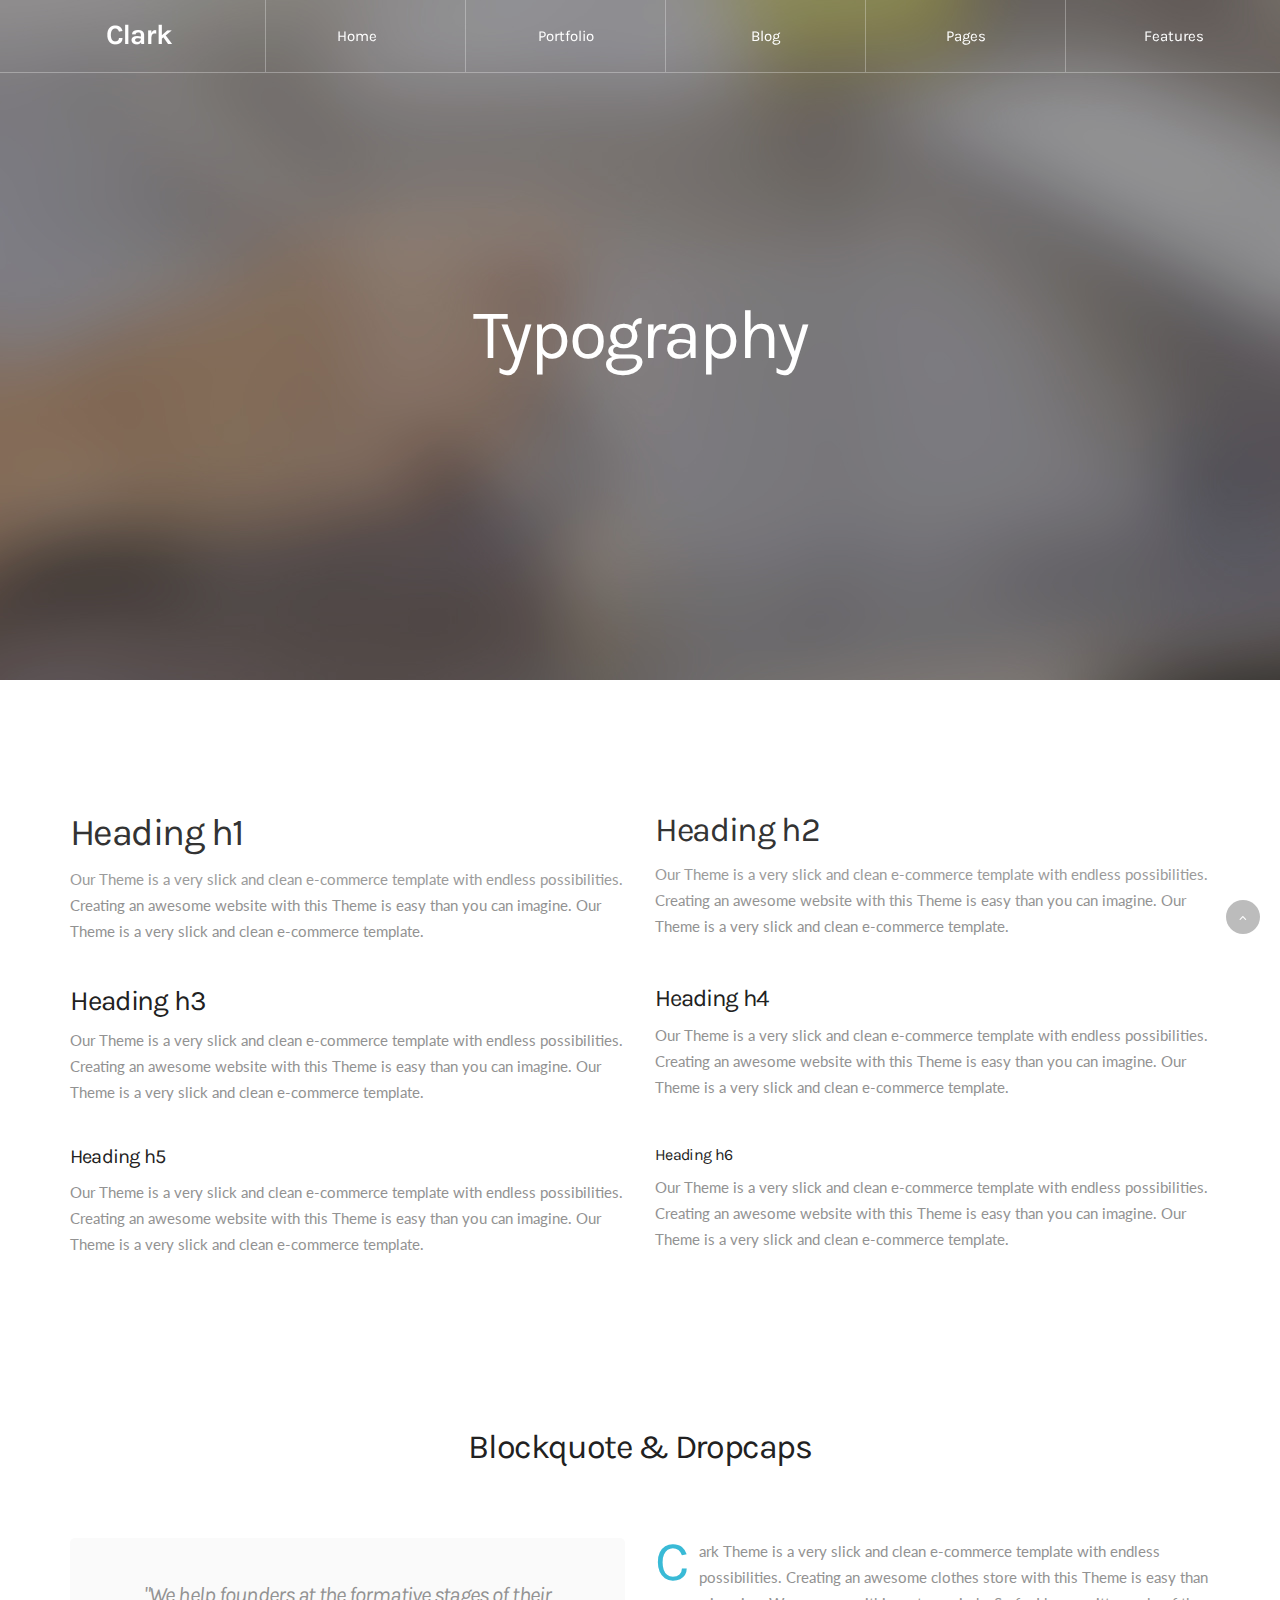
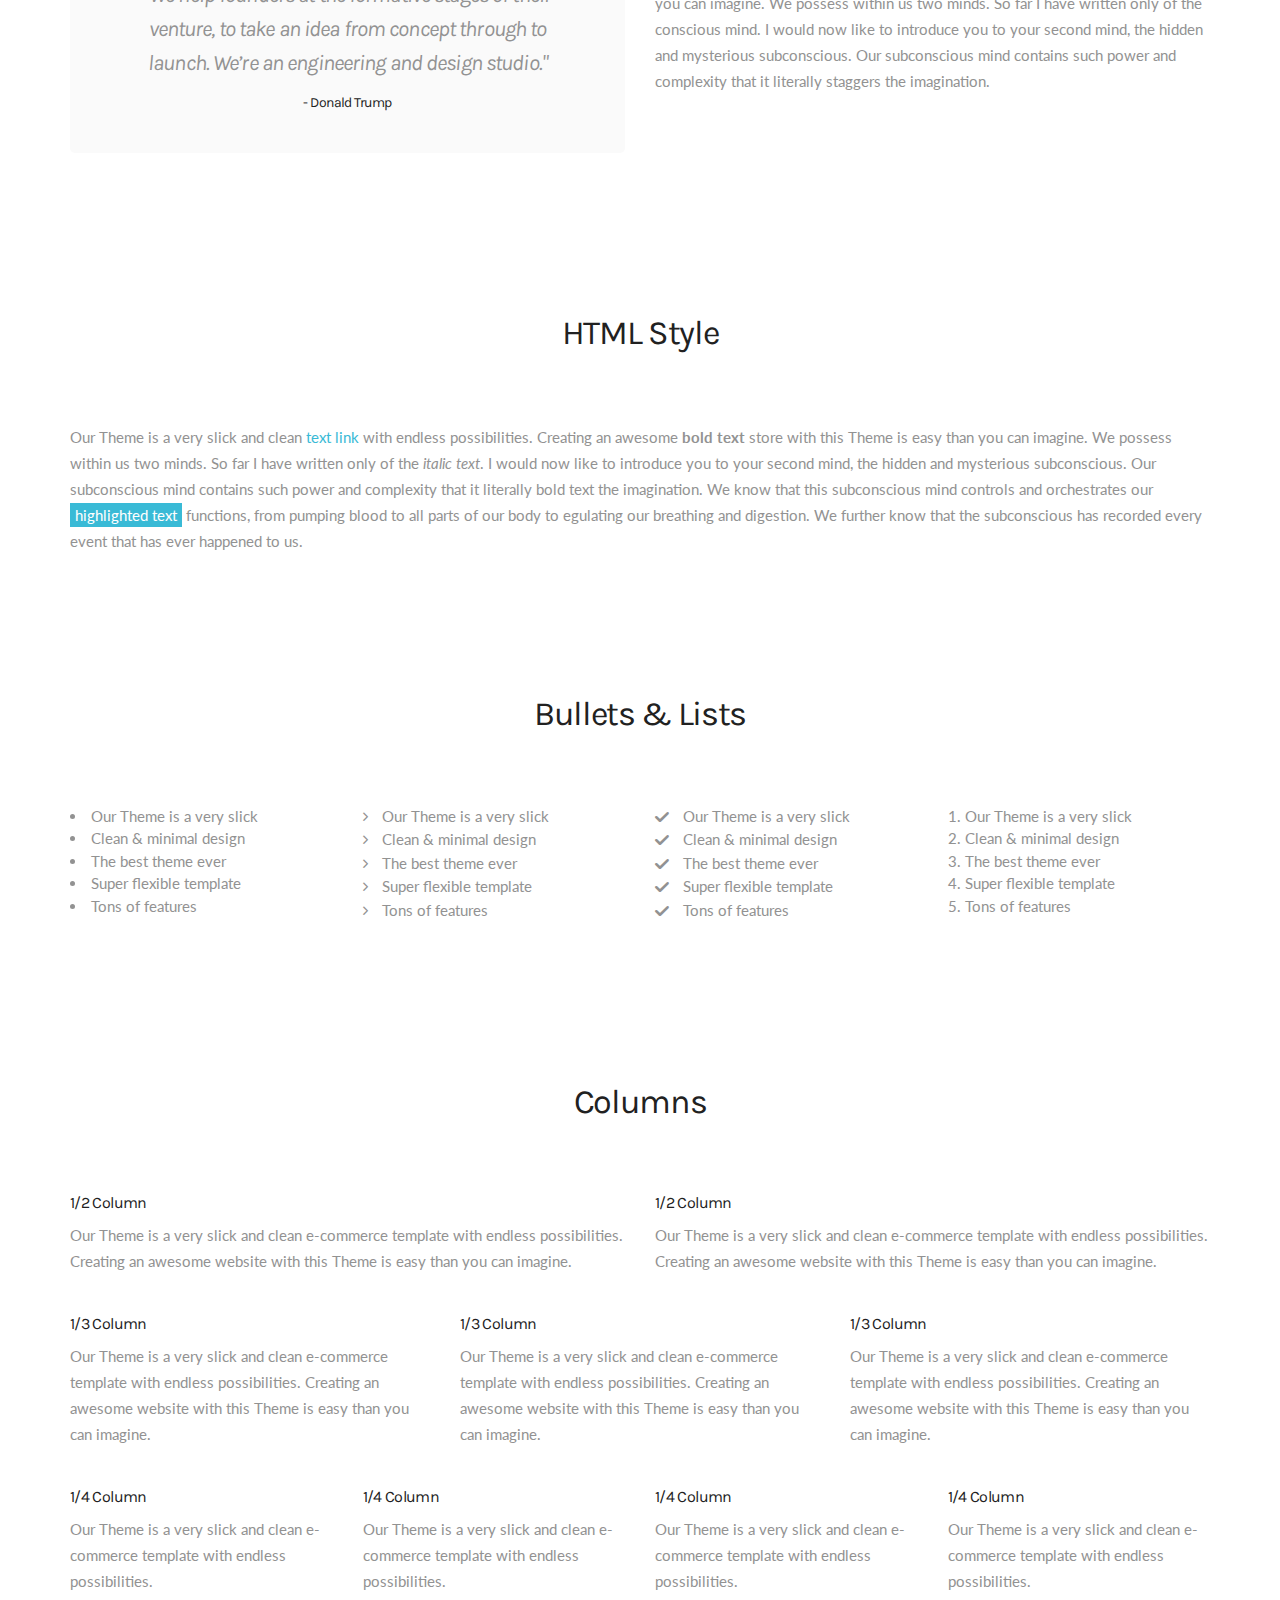
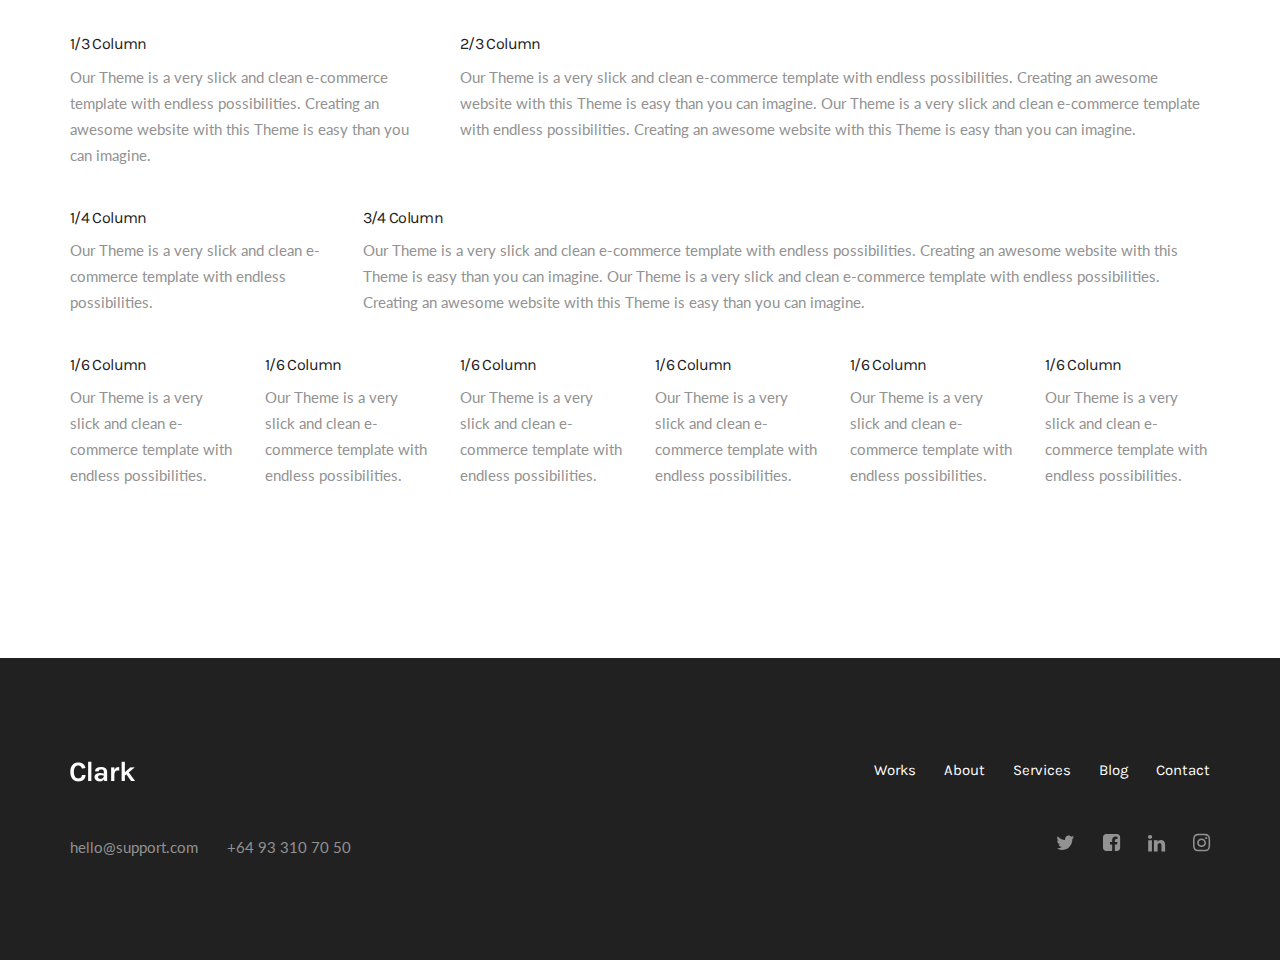
<file: typography.html>
<!DOCTYPE html>
<html lang="en">
<head>
  <title>Clark | Typography</title>

  <meta charset="utf-8">
  <!--[if IE]><meta http-equiv='X-UA-Compatible' content='IE=edge,chrome=1'><![endif]-->
  <meta name="viewport" content="width=device-width, initial-scale=1, maximum-scale=1">
  <meta name="description" content="">
  
  <!-- Google Fonts -->
  <link href='https://fonts.googleapis.com/css?family=Karla:400,400i,700%7CLato:300,400,400i,700' rel='stylesheet'>

  <!-- Css -->
  <link rel="stylesheet" href="css/bootstrap.min.css" />
  <link rel="stylesheet" href="css/magnific-popup.css" />
  <link rel="stylesheet" href="css/font-icons.css" />
  <link rel="stylesheet" href="css/sliders.css" />
  <link rel="stylesheet" href="css/style.css" />

  <!-- Favicons -->
  <link rel="shortcut icon" href="img/favicon.ico">
  <link rel="apple-touch-icon" href="img/apple-touch-icon.png">
  <link rel="apple-touch-icon" sizes="72x72" href="img/apple-touch-icon-72x72.png">
  <link rel="apple-touch-icon" sizes="114x114" href="img/apple-touch-icon-114x114.png">

</head>

<body>

  <!-- Preloader -->
  <div class="loader-mask">
    <div class="loader">
      "Loading..."
    </div>
  </div>

  <main class="main-wrapper">

    <!-- Navigation -->
    <header class="nav nav--transparent">

      <div class="nav__holder" id="sticky-nav">
        <div class="container-fluid">
          <div class="flex-parent">

            <div class="nav__header flex-child clearfix">
              <!-- Logo -->
              <div class="logo-wrap">
                <a href="index.html" class="logo__link">
                  <img class="logo logo--dark" src="img/logo_dark.png" alt="logo">
                  <img class="logo logo--light" src="img/logo_light.png" alt="logo">
                </a>
              </div>

              <button type="button" class="nav__icon-toggle" id="nav__icon-toggle" data-toggle="collapse" data-target="#navbar-collapse">
                <span class="sr-only">Toggle navigation</span>
                <span class="nav__icon-toggle-bar"></span>
                <span class="nav__icon-toggle-bar"></span>
                <span class="nav__icon-toggle-bar"></span>
              </button>
            </div> <!-- end nav-header -->

            <nav id="navbar-collapse" class="nav__wrap flex-child collapse navbar-collapse">              
              <ul class="nav__menu">

                <li class="nav__dropdown flex-child active">
                  <a href="#">Home</a>
                  <i class="ui-arrow-down nav__dropdown-trigger"></i>
                  <ul class="nav__dropdown-menu">
                    <li><a href="index.html">Home Startup</a></li>
                  </ul>
                </li>                

                <li class="nav__dropdown flex-child">
                  <a href="#">Portfolio</a>
                  <i class="ui-arrow-down nav__dropdown-trigger"></i>
                  <ul class="nav__dropdown-menu">
                    <li>
                      <a href="portfolio-classic.html">Classic</a>
                    </li>                 
                    <li>
                      <a href="portfolio-masonry.html">Masonry</a>
                    </li>
                    <li>
                      <a href="portfolio-single.html">Single Project</a>
                    </li>
                  </ul>
                </li>             

                <li class="nav__dropdown flex-child">
                  <a href="#">Blog</a>
                  <i class="ui-arrow-down nav__dropdown-trigger"></i>
                  <ul class="nav__dropdown-menu">
                    <li><a href="blog-standard.html">Standard</a></li>
                    <li><a href="blog-single.html">Single Post</a></li>
                  </ul>
                </li>

                <li class="nav__dropdown flex-child">
                  <a href="#">Pages</a>
                  <i class="ui-arrow-down nav__dropdown-trigger"></i>
                  <ul class="nav__dropdown-menu">
                    <li><a href="services.html">Services</a></li>
                    <li><a href="about-us.html">About Us</a></li>
                    <li><a href="about-me.html">About Us 2</a></li>
                    <li><a href="contact.html">Contact</a></li>
                  </ul>
                </li>

                <li class="nav__dropdown flex-child">
                  <a href="#">Features</a>
                  <i class="ui-arrow-down nav__dropdown-trigger"></i>
                  <ul class="nav__dropdown-menu">
                    <li><a href="typography.html">Typography</a></li>
                    <li><a href="shortcodes.html">Elements</a></li>
                  </ul>
                </li> <!-- end elements -->

              </ul> <!-- end menu -->
            </nav> <!-- end nav-wrap -->         
        
          </div> <!-- end flex-parent -->
        </div> <!-- end container -->

      </div>
    </header> <!-- end navigation -->


    <div class="content-wrapper oh">

      <!-- Page Title -->
      <section class="page-title bg-img text-center" style="background-image: url(img/page_title/elements.jpg);">
        <div class="container">
          <div class="page-title__holder">
            <div class="page-title__inner">
              <h1 class="page-title__title">Typography</h1>
            </div>            
          </div>
        </div>
      </section> <!-- end page title -->


      <!-- Typography -->
      <section class="section-wrap section-headings">
        <div class="container">
          <div class="row">

            <div class="col-sm-6">
              <h1>Heading h1</h1>
              <p>Our Theme is a very slick and clean e-commerce template with endless possibilities. Creating an awesome website with this Theme is easy than you can imagine. Our Theme is a very slick and clean e-commerce template.</p>
            </div>

            <div class="col-sm-6">
              <h2>Heading h2</h2>
              <p>Our Theme is a very slick and clean e-commerce template with endless possibilities. Creating an awesome website with this Theme is easy than you can imagine. Our Theme is a very slick and clean e-commerce template.</p>           
            </div>

          </div> <!-- end row -->

          <div class="row">

            <div class="col-sm-6">
              <h3>Heading h3</h3>
              <p>Our Theme is a very slick and clean e-commerce template with endless possibilities. Creating an awesome website with this Theme is easy than you can imagine. Our Theme is a very slick and clean e-commerce template.</p>
            </div>

            <div class="col-sm-6">
              <h4>Heading h4</h4>
              <p>Our Theme is a very slick and clean e-commerce template with endless possibilities. Creating an awesome website with this Theme is easy than you can imagine. Our Theme is a very slick and clean e-commerce template.</p>           
            </div>

          </div> <!-- end row -->

          <div class="row">

            <div class="col-sm-6">
              <h5>Heading h5</h5>
              <p>Our Theme is a very slick and clean e-commerce template with endless possibilities. Creating an awesome website with this Theme is easy than you can imagine. Our Theme is a very slick and clean e-commerce template.</p>
            </div>

            <div class="col-sm-6">
              <h6>Heading h6</h6>
              <p>Our Theme is a very slick and clean e-commerce template with endless possibilities. Creating an awesome website with this Theme is easy than you can imagine. Our Theme is a very slick and clean e-commerce template.</p>           
            </div>

          </div>
        </div>
      </section> <!-- end typography -->

      <!-- Quotes & Dropcaps -->
      <section class="section-wrap pt-0">
        <div class="container">

          <div class="heading-row mb-40 text-center">
            <h2 class="heading">Blockquote &amp; Dropcaps</h2>
          </div>

          <div class="row">

            <div class="col-sm-6">
              <blockquote>
                <p>
                  "We help founders at the formative stages of their venture, to take an idea from concept through to launch.  We’re an engineering and design studio."
                </p>
                <span>- Donald Trump</span>
              </blockquote>
            </div>

            <div class="col-sm-6 mt-30">
              <p><span class="dropcap">C</span>
                ark Theme is a very slick and clean e-commerce template with endless possibilities. Creating an awesome clothes store with this Theme is easy than you can imagine. We possess within us two minds. So far I have written only of the conscious mind. I would now like to introduce you to your second mind, the hidden and mysterious subconscious. Our subconscious mind contains such power and complexity that it literally staggers the imagination.
              </p>        
            </div>
          </div>
        </div>
      </section> <!-- end quotes & dropcaps -->

      <!-- Html Style -->
      <section class="section-wrap pt-0">
        <div class="container">

          <div class="heading-row text-center">
            <h2 class="heading">HTML Style</h2>
          </div>

          <div class="row">

            <div class="col-xs-12">
              <p>
                Our Theme is a very slick and clean <a href="#">text link</a> with endless possibilities. Creating an awesome <strong>bold text</strong> store with this Theme is easy than you can imagine. We possess within us two minds. So far I have written only of the <i>italic text</i>. I would now like to introduce you to your second mind, the hidden and mysterious subconscious. Our subconscious mind contains such power and complexity that it literally bold text the imagination. We know that this subconscious mind controls and orchestrates our <span class="highlight">highlighted text</span> functions, from pumping blood to all parts of our body to egulating our breathing and digestion. We further know that the subconscious has recorded every event that has ever happened to us.
              </p>
            </div>

          </div> <!-- end row -->
        </div> <!-- end container -->
      </section> <!-- end html style -->

      <!-- Bullets & Lists -->
      <section class="section-wrap pt-0">
        <div class="container">

          <div class="heading-row text-center">
            <h2 class="heading">Bullets &amp; Lists</h2>
          </div>

          <div class="row">

            <div class="col-sm-3 mb-30">
              <ul>
                <li>Our Theme is a very slick</li>
                <li>Clean &amp; minimal design</li>
                <li>The best theme ever</li>
                <li>Super flexible template</li>
                <li>Tons of features</li>
              </ul>
            </div> <!-- end col -->

            <div class="col-sm-3 mb-30">
              <ul class="list-arrows">
                <li><i class="ui-arrow-right"></i> Our Theme is a very slick</li>
                <li><i class="ui-arrow-right"></i> Clean &amp; minimal design</li>
                <li><i class="ui-arrow-right"></i> The best theme ever</li>
                <li><i class="ui-arrow-right"></i> Super flexible template</li>
                <li><i class="ui-arrow-right"></i> Tons of features</li>
              </ul>
            </div> <!-- end col -->

            <div class="col-sm-3 mb-30">
              <ul class="list-checks">
                <li><i class="ui-check"></i> Our Theme is a very slick</li>
                <li><i class="ui-check"></i> Clean &amp; minimal design</li>
                <li><i class="ui-check"></i> The best theme ever</li>
                <li><i class="ui-check"></i> Super flexible template</li>
                <li><i class="ui-check"></i> Tons of features</li>
              </ul>
            </div> <!-- end col -->

            <div class="col-sm-3">
              <ol>
                <li>Our Theme is a very slick</li>
                <li>Clean &amp; minimal design</li>
                <li>The best theme ever</li>
                <li>Super flexible template</li>
                <li>Tons of features</li>
              </ol>
            </div> <!-- end col -->

          </div> <!-- end row -->
        </div> <!-- end container -->
      </section> <!-- end bullets & lists -->

      <!-- Columns -->
      <section class="section-wrap section-columns pt-0">
        <div class="container">

          <div class="heading-row text-center">
            <h2 class="heading">Columns</h2>
          </div>

          <!-- 1/2 column -->
          <div class="row">

            <div class="col-sm-6">
              <h6>1/2 Column</h6>
              <p>Our Theme is a very slick and clean e-commerce template with endless possibilities. Creating an awesome website with this Theme is easy than you can imagine.</p>
            </div> <!-- end col -->

            <div class="col-sm-6">
              <h6>1/2 Column</h6>
              <p>Our Theme is a very slick and clean e-commerce template with endless possibilities. Creating an awesome website with this Theme is easy than you can imagine.</p>
            </div> <!-- end col -->

          </div> <!-- end row -->
          
          <!-- 1/3 column -->
          <div class="row">

            <div class="col-sm-4">
              <h6>1/3 Column</h6>
              <p>Our Theme is a very slick and clean e-commerce template with endless possibilities. Creating an awesome website with this Theme is easy than you can imagine.</p>
            </div> <!-- end col -->

            <div class="col-sm-4">
              <h6>1/3 Column</h6>
              <p>Our Theme is a very slick and clean e-commerce template with endless possibilities. Creating an awesome website with this Theme is easy than you can imagine.</p>
            </div> <!-- end col -->

            <div class="col-sm-4">
              <h6>1/3 Column</h6>
              <p>Our Theme is a very slick and clean e-commerce template with endless possibilities. Creating an awesome website with this Theme is easy than you can imagine.</p>
            </div> <!-- end col -->

          </div> <!-- end row -->

          <!-- 1/4 column -->
          <div class="row">

            <div class="col-sm-3">
              <h6>1/4 Column</h6>
              <p>Our Theme is a very slick and clean e-commerce template with endless possibilities.</p>
            </div> <!-- end col -->

            <div class="col-sm-3">
              <h6>1/4 Column</h6>
              <p>Our Theme is a very slick and clean e-commerce template with endless possibilities.</p>
            </div> <!-- end col -->

            <div class="col-sm-3">
              <h6>1/4 Column</h6>
              <p>Our Theme is a very slick and clean e-commerce template with endless possibilities.</p>
            </div> <!-- end col -->

            <div class="col-sm-3">
              <h6>1/4 Column</h6>
              <p>Our Theme is a very slick and clean e-commerce template with endless possibilities.</p>
            </div> <!-- end col -->

          </div> <!-- end row -->

          <!-- 1/3 2/3 column -->
          <div class="row">

            <div class="col-sm-4">
              <h6>1/3 Column</h6>
              <p>Our Theme is a very slick and clean e-commerce template with endless possibilities. Creating an awesome website with this Theme is easy than you can imagine.</p>
            </div> <!-- end col -->

            <div class="col-sm-8">
              <h6>2/3 Column</h6>
              <p>Our Theme is a very slick and clean e-commerce template with endless possibilities. Creating an awesome website with this Theme is easy than you can imagine. Our Theme is a very slick and clean e-commerce template with endless possibilities. Creating an awesome website with this Theme is easy than you can imagine.</p>
            </div> <!-- end col -->

          </div> <!-- end row -->

          <!-- 1/4 3/4 column -->
          <div class="row">

            <div class="col-sm-3">
              <h6>1/4 Column</h6>
              <p>Our Theme is a very slick and clean e-commerce template with endless possibilities.</p>
            </div> <!-- end col -->

            <div class="col-sm-9">
              <h6>3/4 Column</h6>
              <p>Our Theme is a very slick and clean e-commerce template with endless possibilities. Creating an awesome website with this Theme is easy than you can imagine. Our Theme is a very slick and clean e-commerce template with endless possibilities. Creating an awesome website with this Theme is easy than you can imagine.</p>
            </div> <!-- end col -->

          </div> <!-- end row -->

          <!-- 1/6 column -->
          <div class="row">

            <div class="col-sm-2">
              <h6>1/6 Column</h6>
              <p>Our Theme is a very slick and clean e-commerce template with endless possibilities.</p>
            </div> <!-- end col -->

            <div class="col-sm-2">
              <h6>1/6 Column</h6>
              <p>Our Theme is a very slick and clean e-commerce template with endless possibilities.</p>
            </div> <!-- end col -->

            <div class="col-sm-2">
              <h6>1/6 Column</h6>
              <p>Our Theme is a very slick and clean e-commerce template with endless possibilities.</p>
            </div> <!-- end col -->

            <div class="col-sm-2">
              <h6>1/6 Column</h6>
              <p>Our Theme is a very slick and clean e-commerce template with endless possibilities.</p>
            </div> <!-- end col -->

            <div class="col-sm-2">
              <h6>1/6 Column</h6>
              <p>Our Theme is a very slick and clean e-commerce template with endless possibilities.</p>
            </div> <!-- end col -->

            <div class="col-sm-2">
              <h6>1/6 Column</h6>
              <p>Our Theme is a very slick and clean e-commerce template with endless possibilities.</p>
            </div> <!-- end col -->

          </div> <!-- end row -->

        </div> <!-- end container -->
      </section> <!-- end columns -->


      <!-- Footer -->
      <footer class="footer bg-dark">
        <div class="container">
          <div class="footer__widgets">
            <div class="row">

              <div class="col-md-4 col-sm-6 col-xs-12">
                <div class="widget footer__get-in-touch text-sm-center">
                  <div class="footer__logo">
                    <img src="img/logo_light.png" alt="">
                  </div>
                  <p class="footer__get-in-touch__paragraph">
                    <a href="mailto:hello@support.com">hello@support.com</a>
                  </p>
                  <p class="footer__get-in-touch__paragraph"><a href="tel:+64-93-310-70-50">+64 93 310 70 50</a></p>
                </div>
              </div> <!-- end get in touch -->

              <div class="col-md-6 col-md-offset-2 col-sm-6 col-xs-12">
                <div class="widget footer__nav-links text-right text-sm-center">
                  <ul class="list-inline">
                    <li><a href="#">Works</a></li>
                    <li><a href="#">About</a></li>
                    <li><a href="#">Services</a></li>
                    <li><a href="#">Blog</a></li>
                    <li><a href="#">Contact</a></li>
                  </ul>

                  <div class="footer__socials mt-50">
                    <div class="social-icons social-icons--nobase">
                      <a href="#"><i class="ui-twitter"></i></a>
                      <a href="#"><i class="ui-facebook"></i></a>
                      <a href="#"><i class="ui-linkedin"></i></a>
                      <a href="#"><i class="ui-instagram"></i></a>
                    </div>
                  </div>

                </div>
              </div> <!-- end nav links / socials -->

            </div>
          </div>    
        </div>
      </footer> <!-- end footer -->


      <div id="back-to-top">
        <a href="#top"><i class="ui-arrow-up"></i></a>
      </div>

    </div> <!-- end content wrapper -->
  </main> <!-- end main wrapper -->

  <!-- jQuery Scripts -->
  <script type="text/javascript" src="js/jquery.min.js"></script>
  <script type="text/javascript" src="js/bootstrap.min.js"></script>
  <script type="text/javascript" src="js/plugins.js"></script>
  <script type="text/javascript" src="js/scripts.js"></script>
    
</body>
</html>
</file>
<file: css/font-icons.css>
/* Pe Icon 7 */
@font-face{font-family:Pe-icon-7-stroke;src:url(../fonts/Pe-icon-7-stroke.eot?d7yf1v);src:url(../fonts/Pe-icon-7-stroke.eot?#iefixd7yf1v) format('embedded-opentype'),url(../fonts/Pe-icon-7-stroke.woff?d7yf1v) format('woff'),url(../fonts/Pe-icon-7-stroke.ttf?d7yf1v) format('truetype'),url(../fonts/Pe-icon-7-stroke.svg?d7yf1v#Pe-icon-7-stroke) format('svg');font-weight:400;font-style:normal}[class*=" pe-7s-"],[class^=pe-7s-]{display:inline-block;font-family:Pe-icon-7-stroke;speak:none;font-style:normal;font-weight:400;font-variant:normal;text-transform:none;line-height:1;-webkit-font-smoothing:antialiased;-moz-osx-font-smoothing:grayscale}.pe-7s-album:before{content:"\e6aa"}.pe-7s-arc:before{content:"\e6ab"}.pe-7s-back-2:before{content:"\e6ac"}.pe-7s-bandaid:before{content:"\e6ad"}.pe-7s-car:before{content:"\e6ae"}.pe-7s-diamond:before{content:"\e6af"}.pe-7s-door-lock:before{content:"\e6b0"}.pe-7s-eyedropper:before{content:"\e6b1"}.pe-7s-female:before{content:"\e6b2"}.pe-7s-gym:before{content:"\e6b3"}.pe-7s-hammer:before{content:"\e6b4"}.pe-7s-headphones:before{content:"\e6b5"}.pe-7s-helm:before{content:"\e6b6"}.pe-7s-hourglass:before{content:"\e6b7"}.pe-7s-leaf:before{content:"\e6b8"}.pe-7s-magic-wand:before{content:"\e6b9"}.pe-7s-male:before{content:"\e6ba"}.pe-7s-map-2:before{content:"\e6bb"}.pe-7s-next-2:before{content:"\e6bc"}.pe-7s-paint-bucket:before{content:"\e6bd"}.pe-7s-pendrive:before{content:"\e6be"}.pe-7s-photo:before{content:"\e6bf"}.pe-7s-piggy:before{content:"\e6c0"}.pe-7s-plugin:before{content:"\e6c1"}.pe-7s-refresh-2:before{content:"\e6c2"}.pe-7s-rocket:before{content:"\e6c3"}.pe-7s-settings:before{content:"\e6c4"}.pe-7s-shield:before{content:"\e6c5"}.pe-7s-smile:before{content:"\e6c6"}.pe-7s-usb:before{content:"\e6c7"}.pe-7s-vector:before{content:"\e6c8"}.pe-7s-wine:before{content:"\e6c9"}.pe-7s-cloud-upload:before{content:"\e68a"}.pe-7s-cash:before{content:"\e68c"}.pe-7s-close:before{content:"\e680"}.pe-7s-bluetooth:before{content:"\e68d"}.pe-7s-cloud-download:before{content:"\e68b"}.pe-7s-way:before{content:"\e68e"}.pe-7s-close-circle:before{content:"\e681"}.pe-7s-id:before{content:"\e68f"}.pe-7s-angle-up:before{content:"\e682"}.pe-7s-wristwatch:before{content:"\e690"}.pe-7s-angle-up-circle:before{content:"\e683"}.pe-7s-world:before{content:"\e691"}.pe-7s-angle-right:before{content:"\e684"}.pe-7s-volume:before{content:"\e692"}.pe-7s-angle-right-circle:before{content:"\e685"}.pe-7s-users:before{content:"\e693"}.pe-7s-angle-left:before{content:"\e686"}.pe-7s-user-female:before{content:"\e694"}.pe-7s-angle-left-circle:before{content:"\e687"}.pe-7s-up-arrow:before{content:"\e695"}.pe-7s-angle-down:before{content:"\e688"}.pe-7s-switch:before{content:"\e696"}.pe-7s-angle-down-circle:before{content:"\e689"}.pe-7s-scissors:before{content:"\e697"}.pe-7s-wallet:before{content:"\e600"}.pe-7s-safe:before{content:"\e698"}.pe-7s-volume2:before{content:"\e601"}.pe-7s-volume1:before{content:"\e602"}.pe-7s-voicemail:before{content:"\e603"}.pe-7s-video:before{content:"\e604"}.pe-7s-user:before{content:"\e605"}.pe-7s-upload:before{content:"\e606"}.pe-7s-unlock:before{content:"\e607"}.pe-7s-umbrella:before{content:"\e608"}.pe-7s-trash:before{content:"\e609"}.pe-7s-tools:before{content:"\e60a"}.pe-7s-timer:before{content:"\e60b"}.pe-7s-ticket:before{content:"\e60c"}.pe-7s-target:before{content:"\e60d"}.pe-7s-sun:before{content:"\e60e"}.pe-7s-study:before{content:"\e60f"}.pe-7s-stopwatch:before{content:"\e610"}.pe-7s-star:before{content:"\e611"}.pe-7s-speaker:before{content:"\e612"}.pe-7s-signal:before{content:"\e613"}.pe-7s-shuffle:before{content:"\e614"}.pe-7s-shopbag:before{content:"\e615"}.pe-7s-share:before{content:"\e616"}.pe-7s-server:before{content:"\e617"}.pe-7s-search:before{content:"\e618"}.pe-7s-film:before{content:"\e6a5"}.pe-7s-science:before{content:"\e619"}.pe-7s-disk:before{content:"\e6a6"}.pe-7s-ribbon:before{content:"\e61a"}.pe-7s-repeat:before{content:"\e61b"}.pe-7s-refresh:before{content:"\e61c"}.pe-7s-add-user:before{content:"\e6a9"}.pe-7s-refresh-cloud:before{content:"\e61d"}.pe-7s-paperclip:before{content:"\e69c"}.pe-7s-radio:before{content:"\e61e"}.pe-7s-note2:before{content:"\e69d"}.pe-7s-print:before{content:"\e61f"}.pe-7s-network:before{content:"\e69e"}.pe-7s-prev:before{content:"\e620"}.pe-7s-mute:before{content:"\e69f"}.pe-7s-power:before{content:"\e621"}.pe-7s-medal:before{content:"\e6a0"}.pe-7s-portfolio:before{content:"\e622"}.pe-7s-like2:before{content:"\e6a1"}.pe-7s-plus:before{content:"\e623"}.pe-7s-left-arrow:before{content:"\e6a2"}.pe-7s-play:before{content:"\e624"}.pe-7s-key:before{content:"\e6a3"}.pe-7s-plane:before{content:"\e625"}.pe-7s-joy:before{content:"\e6a4"}.pe-7s-photo-gallery:before{content:"\e626"}.pe-7s-pin:before{content:"\e69b"}.pe-7s-phone:before{content:"\e627"}.pe-7s-plug:before{content:"\e69a"}.pe-7s-pen:before{content:"\e628"}.pe-7s-right-arrow:before{content:"\e699"}.pe-7s-paper-plane:before{content:"\e629"}.pe-7s-delete-user:before{content:"\e6a7"}.pe-7s-paint:before{content:"\e62a"}.pe-7s-bottom-arrow:before{content:"\e6a8"}.pe-7s-notebook:before{content:"\e62b"}.pe-7s-note:before{content:"\e62c"}.pe-7s-next:before{content:"\e62d"}.pe-7s-news-paper:before{content:"\e62e"}.pe-7s-musiclist:before{content:"\e62f"}.pe-7s-music:before{content:"\e630"}.pe-7s-mouse:before{content:"\e631"}.pe-7s-more:before{content:"\e632"}.pe-7s-moon:before{content:"\e633"}.pe-7s-monitor:before{content:"\e634"}.pe-7s-micro:before{content:"\e635"}.pe-7s-menu:before{content:"\e636"}.pe-7s-map:before{content:"\e637"}.pe-7s-map-marker:before{content:"\e638"}.pe-7s-mail:before{content:"\e639"}.pe-7s-mail-open:before{content:"\e63a"}.pe-7s-mail-open-file:before{content:"\e63b"}.pe-7s-magnet:before{content:"\e63c"}.pe-7s-loop:before{content:"\e63d"}.pe-7s-look:before{content:"\e63e"}.pe-7s-lock:before{content:"\e63f"}.pe-7s-lintern:before{content:"\e640"}.pe-7s-link:before{content:"\e641"}.pe-7s-like:before{content:"\e642"}.pe-7s-light:before{content:"\e643"}.pe-7s-less:before{content:"\e644"}.pe-7s-keypad:before{content:"\e645"}.pe-7s-junk:before{content:"\e646"}.pe-7s-info:before{content:"\e647"}.pe-7s-home:before{content:"\e648"}.pe-7s-help2:before{content:"\e649"}.pe-7s-help1:before{content:"\e64a"}.pe-7s-graph3:before{content:"\e64b"}.pe-7s-graph2:before{content:"\e64c"}.pe-7s-graph1:before{content:"\e64d"}.pe-7s-graph:before{content:"\e64e"}.pe-7s-global:before{content:"\e64f"}.pe-7s-gleam:before{content:"\e650"}.pe-7s-glasses:before{content:"\e651"}.pe-7s-gift:before{content:"\e652"}.pe-7s-folder:before{content:"\e653"}.pe-7s-flag:before{content:"\e654"}.pe-7s-filter:before{content:"\e655"}.pe-7s-file:before{content:"\e656"}.pe-7s-expand1:before{content:"\e657"}.pe-7s-exapnd2:before{content:"\e658"}.pe-7s-edit:before{content:"\e659"}.pe-7s-drop:before{content:"\e65a"}.pe-7s-drawer:before{content:"\e65b"}.pe-7s-download:before{content:"\e65c"}.pe-7s-display2:before{content:"\e65d"}.pe-7s-display1:before{content:"\e65e"}.pe-7s-diskette:before{content:"\e65f"}.pe-7s-date:before{content:"\e660"}.pe-7s-cup:before{content:"\e661"}.pe-7s-culture:before{content:"\e662"}.pe-7s-crop:before{content:"\e663"}.pe-7s-credit:before{content:"\e664"}.pe-7s-copy-file:before{content:"\e665"}.pe-7s-config:before{content:"\e666"}.pe-7s-compass:before{content:"\e667"}.pe-7s-comment:before{content:"\e668"}.pe-7s-coffee:before{content:"\e669"}.pe-7s-cloud:before{content:"\e66a"}.pe-7s-clock:before{content:"\e66b"}.pe-7s-check:before{content:"\e66c"}.pe-7s-chat:before{content:"\e66d"}.pe-7s-cart:before{content:"\e66e"}.pe-7s-camera:before{content:"\e66f"}.pe-7s-call:before{content:"\e670"}.pe-7s-calculator:before{content:"\e671"}.pe-7s-browser:before{content:"\e672"}.pe-7s-box2:before{content:"\e673"}.pe-7s-box1:before{content:"\e674"}.pe-7s-bookmarks:before{content:"\e675"}.pe-7s-bicycle:before{content:"\e676"}.pe-7s-bell:before{content:"\e677"}.pe-7s-battery:before{content:"\e678"}.pe-7s-ball:before{content:"\e679"}.pe-7s-back:before{content:"\e67a"}.pe-7s-attention:before{content:"\e67b"}.pe-7s-anchor:before{content:"\e67c"}.pe-7s-albums:before{content:"\e67d"}.pe-7s-alarm:before{content:"\e67e"}.pe-7s-airplay:before{content:"\e67f"}

/* UI Icons  */
@font-face {
  font-family: 'ui-icons';
  src: url('../fonts/ui-icons.eot?90608185');
  src: url('../fonts/ui-icons.eot?90608185#iefix') format('embedded-opentype'),
       url('../fonts/ui-icons.woff2?90608185') format('woff2'),
       url('../fonts/ui-icons.woff?90608185') format('woff'),
       url('../fonts/ui-icons.ttf?90608185') format('truetype'),
       url('../fonts/ui-icons.svg?90608185#ui-icons') format('svg');
  font-weight: normal;
  font-style: normal;
}
/* Chrome hack: SVG is rendered more smooth in Windozze. 100% magic, uncomment if you need it. */
/* Note, that will break hinting! In other OS-es font will be not as sharp as it could be */
/*
@media screen and (-webkit-min-device-pixel-ratio:0) {
  @font-face {
    font-family: 'ui-icons';
    src: url('../font/ui-icons.svg?90608185#ui-icons') format('svg');
  }
}
*/
 
 [class^="ui-"]:before, [class*=" ui-"]:before {
  font-family: "ui-icons";
  font-style: normal;
  font-weight: normal;
  speak: none;
 
  display: inline-block;
  text-decoration: inherit;
  text-align: center;
  /* opacity: .8; */
 
  /* For safety - reset parent styles, that can break glyph codes*/
  font-variant: normal;
  text-transform: none;
  /* you can be more comfortable with increased icons size */
  /* font-size: 120%; */
 
  /* Font smoothing. That was taken from TWBS */
  -webkit-font-smoothing: antialiased;
  -moz-osx-font-smoothing: grayscale;
 
  /* Uncomment for 3D effect */
  /* text-shadow: 1px 1px 1px rgba(127, 127, 127, 0.3); */
}
 
.ui-check:before { content: '\e80a'; } /* '' */
.ui-twitter:before { content: '\f099'; } /* '' */
.ui-github:before { content: '\f09b'; } /* '' */
.ui-linkedin:before { content: '\f0e1'; } /* '' */
.ui-arrow-left:before { content: '\f104'; } /* '' */
.ui-arrow-right:before { content: '\f105'; } /* '' */
.ui-arrow-up:before { content: '\f106'; } /* '' */
.ui-arrow-down:before { content: '\f107'; } /* '' */
.ui-youtube:before { content: '\f167'; } /* '' */
.ui-xing:before { content: '\f168'; } /* '' */
.ui-dropbox:before { content: '\f16b'; } /* '' */
.ui-stackoverflow:before { content: '\f16c'; } /* '' */
.ui-instagram:before { content: '\f16d'; } /* '' */
.ui-flickr:before { content: '\f16e'; } /* '' */
.ui-bitbucket:before { content: '\f171'; } /* '' */
.ui-tumblr:before { content: '\f173'; } /* '' */
.ui-dribbble:before { content: '\f17d'; } /* '' */
.ui-skype:before { content: '\f17e'; } /* '' */
.ui-foursquare:before { content: '\f180'; } /* '' */
.ui-trello:before { content: '\f181'; } /* '' */
.ui-vkontakte:before { content: '\f189'; } /* '' */
.ui-vimeo:before { content: '\f194'; } /* '' */
.ui-slack:before { content: '\f198'; } /* '' */
.ui-google:before { content: '\f1a0'; } /* '' */
.ui-reddit:before { content: '\f1a1'; } /* '' */
.ui-stumbleupon:before { content: '\f1a4'; } /* '' */
.ui-delicious:before { content: '\f1a5'; } /* '' */
.ui-digg:before { content: '\f1a6'; } /* '' */
.ui-behance:before { content: '\f1b4'; } /* '' */
.ui-spotify:before { content: '\f1bc'; } /* '' */
.ui-soundcloud:before { content: '\f1be'; } /* '' */
.ui-codeopen:before { content: '\f1cb'; } /* '' */
.ui-git:before { content: '\f1d3'; } /* '' */
.ui-slideshare:before { content: '\f1e7'; } /* '' */
.ui-twitch:before { content: '\f1e8'; } /* '' */
.ui-lastfm:before { content: '\f202'; } /* '' */
.ui-forumbee:before { content: '\f211'; } /* '' */
.ui-sellsy:before { content: '\f213'; } /* '' */
.ui-shirtsinbulk:before { content: '\f214'; } /* '' */
.ui-skyatlas:before { content: '\f216'; } /* '' */
.ui-pinterest:before { content: '\f231'; } /* '' */
.ui-whatsapp:before { content: '\f232'; } /* '' */
.ui-facebook:before { content: '\f308'; } /* '' */
</file>
<file: css/sliders.css>
/* 
 *  Core Owl Carousel CSS File
 *  v1.3.3
 */
.owl-carousel .owl-wrapper:after{content:".";display:block;clear:both;visibility:hidden;line-height:0;height:0}.owl-carousel,.owl-carousel .owl-wrapper{display:none;position:relative}.owl-carousel{width:100%;-ms-touch-action:pan-y}.owl-carousel .owl-wrapper-outer{overflow:hidden;position:relative;width:100%;z-index:4}.owl-carousel .owl-wrapper-outer.autoHeight{-webkit-transition:height .5s ease-in-out;-moz-transition:height .5s ease-in-out;-ms-transition:height .5s ease-in-out;-o-transition:height .5s ease-in-out;transition:height .5s ease-in-out}.owl-carousel .owl-item{float:left}.owl-controls .owl-buttons div,.owl-controls .owl-page{cursor:pointer}.owl-controls{-webkit-user-select:none;-khtml-user-select:none;-moz-user-select:none;-ms-user-select:none;user-select:none;-webkit-tap-highlight-color:transparent}.grabbing{cursor:url(owl-carousel/grabbing.png) 8 8,move}.owl-carousel .owl-item,.owl-carousel .owl-wrapper{-webkit-backface-visibility:hidden;-moz-backface-visibility:hidden;-ms-backface-visibility:hidden;-webkit-transform:translate3d(0,0,0);-moz-transform:translate3d(0,0,0);-ms-transform:translate3d(0,0,0)}.owl-origin{-webkit-perspective:1200px;-webkit-perspective-origin-x:50%;-webkit-perspective-origin-y:50%;-moz-perspective:1200px;-moz-perspective-origin-x:50%;-moz-perspective-origin-y:50%;perspective:1200px}.owl-fade-out{z-index:10;-webkit-animation:fadeOut .7s both ease;-moz-animation:fadeOut .7s both ease;animation:fadeOut .7s both ease}.owl-fade-in{-webkit-animation:fadeIn .7s both ease;-moz-animation:fadeIn .7s both ease;animation:fadeIn .7s both ease}.owl-backSlide-out{-webkit-animation:backSlideOut 1s both ease;-moz-animation:backSlideOut 1s both ease;animation:backSlideOut 1s both ease}.owl-backSlide-in{-webkit-animation:backSlideIn 1s both ease;-moz-animation:backSlideIn 1s both ease;animation:backSlideIn 1s both ease}.owl-goDown-out{-webkit-animation:scaleToFade .7s ease both;-moz-animation:scaleToFade .7s ease both;animation:scaleToFade .7s ease both}.owl-goDown-in{-webkit-animation:goDown .6s ease both;-moz-animation:goDown .6s ease both;animation:goDown .6s ease both}.owl-fadeUp-in{-webkit-animation:scaleUpFrom .5s ease both;-moz-animation:scaleUpFrom .5s ease both;animation:scaleUpFrom .5s ease both}.owl-fadeUp-out{-webkit-animation:scaleUpTo .5s ease both;-moz-animation:scaleUpTo .5s ease both;animation:scaleUpTo .5s ease both}@-webkit-keyframes empty{0%{opacity:1}}@-moz-keyframes empty{0%{opacity:1}}@keyframes empty{0%{opacity:1}}@-webkit-keyframes fadeIn{0%{opacity:0}100%{opacity:1}}@-moz-keyframes fadeIn{0%{opacity:0}100%{opacity:1}}@keyframes fadeIn{0%{opacity:0}100%{opacity:1}}@-webkit-keyframes fadeOut{0%{opacity:1}100%{opacity:0}}@-moz-keyframes fadeOut{0%{opacity:1}100%{opacity:0}}@keyframes fadeOut{0%{opacity:1}100%{opacity:0}}@-webkit-keyframes backSlideOut{25%{opacity:.5;-webkit-transform:translateZ(-500px)}100%,75%{opacity:.5;-webkit-transform:translateZ(-500px) translateX(-200%)}}@-moz-keyframes backSlideOut{25%{opacity:.5;-moz-transform:translateZ(-500px)}100%,75%{opacity:.5;-moz-transform:translateZ(-500px) translateX(-200%)}}@keyframes backSlideOut{25%{opacity:.5;transform:translateZ(-500px)}100%,75%{opacity:.5;transform:translateZ(-500px) translateX(-200%)}}@-webkit-keyframes backSlideIn{0%,25%{opacity:.5;-webkit-transform:translateZ(-500px) translateX(200%)}75%{opacity:.5;-webkit-transform:translateZ(-500px)}100%{opacity:1;-webkit-transform:translateZ(0) translateX(0)}}@-moz-keyframes backSlideIn{0%,25%{opacity:.5;-moz-transform:translateZ(-500px) translateX(200%)}75%{opacity:.5;-moz-transform:translateZ(-500px)}100%{opacity:1;-moz-transform:translateZ(0) translateX(0)}}@keyframes backSlideIn{0%,25%{opacity:.5;transform:translateZ(-500px) translateX(200%)}75%{opacity:.5;transform:translateZ(-500px)}100%{opacity:1;transform:translateZ(0) translateX(0)}}@-webkit-keyframes scaleToFade{to{opacity:0;-webkit-transform:scale(.8)}}@-moz-keyframes scaleToFade{to{opacity:0;-moz-transform:scale(.8)}}@keyframes scaleToFade{to{opacity:0;transform:scale(.8)}}@-webkit-keyframes goDown{from{-webkit-transform:translateY(-100%)}}@-moz-keyframes goDown{from{-moz-transform:translateY(-100%)}}@keyframes goDown{from{transform:translateY(-100%)}}@-webkit-keyframes scaleUpFrom{from{opacity:0;-webkit-transform:scale(1.5)}}@-moz-keyframes scaleUpFrom{from{opacity:0;-moz-transform:scale(1.5)}}@keyframes scaleUpFrom{from{opacity:0;transform:scale(1.5)}}@-webkit-keyframes scaleUpTo{to{opacity:0;-webkit-transform:scale(1.5)}}@-moz-keyframes scaleUpTo{to{opacity:0;-moz-transform:scale(1.5)}}@keyframes scaleUpTo{to{opacity:0;transform:scale(1.5)}}

/*! Flickity v2.0.5
http://flickity.metafizzy.co
---------------------------------------------- */
.flickity-enabled{position:relative}.flickity-enabled:focus{outline:0}.flickity-viewport{overflow:hidden;position:relative;height:100%}.flickity-slider{position:absolute;width:100%;height:100%}.flickity-enabled.is-draggable{-webkit-tap-highlight-color:transparent;tap-highlight-color:transparent;-webkit-user-select:none;-moz-user-select:none;-ms-user-select:none;user-select:none}.flickity-enabled.is-draggable .flickity-viewport.is-pointer-down{cursor:-webkit-grabbing;cursor:grabbing}.flickity-prev-next-button{position:absolute;top:50%;width:44px;height:44px;border:none;border-radius:50%;background:#fff;background:hsla(0,0%,100%,.75);cursor:pointer;-webkit-transform:translateY(-50%);transform:translateY(-50%)}.flickity-prev-next-button:hover{background:#fff}.flickity-prev-next-button:focus{outline:0;box-shadow:0 0 0 5px #09F}.flickity-prev-next-button:active{opacity:.6}.flickity-prev-next-button.previous{left:10px}.flickity-prev-next-button.next{right:10px}.flickity-rtl .flickity-prev-next-button.previous{left:auto;right:10px}.flickity-rtl .flickity-prev-next-button.next{right:auto;left:10px}.flickity-prev-next-button:disabled{opacity:.3;cursor:auto}.flickity-prev-next-button svg{position:absolute;left:20%;top:20%;width:60%;height:60%}.flickity-prev-next-button .arrow{fill:#333}.flickity-page-dots{position:absolute;width:100%;bottom:-25px;padding:0;margin:0;list-style:none;text-align:center;line-height:1}.flickity-rtl .flickity-page-dots{direction:rtl}.flickity-page-dots .dot{display:inline-block;width:10px;height:10px;margin:0 8px;background:#333;border-radius:50%;opacity:.25;cursor:pointer}.flickity-page-dots .dot.is-selected{opacity:1}
/*
 * jQuery FlexSlider v2.4.0
 */
@font-face{font-family:flexslider-icon;src:url(fonts/flexslider-icon.eot);src:url(fonts/flexslider-icon.eot?#iefix) format('embedded-opentype'),url(fonts/flexslider-icon.woff) format('woff'),url(fonts/flexslider-icon.ttf) format('truetype'),url(fonts/flexslider-icon.svg#flexslider-icon) format('svg');font-weight:400;font-style:normal}.flex-container a:focus,.flex-container a:hover,.flex-slider a:focus,.flex-slider a:hover{outline:0}.flex-control-nav,.flex-direction-nav,.slides,.slides>li{margin:0;padding:0;list-style:none}.flex-pauseplay span{text-transform:capitalize}.flexslider{margin:0;padding:0;background:#fff;position:relative;zoom:1;-webkit-box-shadow:'' 0 1px 4px rgba(0,0,0,.2);-moz-box-shadow:'' 0 1px 4px rgba(0,0,0,.2);-o-box-shadow:'' 0 1px 4px rgba(0,0,0,.2);box-shadow:'' 0 1px 4px rgba(0,0,0,.2)}.flexslider .slides>li{display:none;-webkit-backface-visibility:hidden}.flex-pauseplay a,.no-js .flexslider .slides>li:first-child,html[xmlns] .flexslider .slides{display:block}.flexslider .slides:after{content:"\0020";display:block;clear:both;visibility:hidden;line-height:0;height:0}* html .flexslider .slides{height:1%}.flexslider .slides{zoom:1}.flexslider .slides img{max-width:100%;max-height:100%;margin:0 auto;vertical-align:middle;height:auto;width:100%}.flex-viewport{max-height:2000px;-webkit-transition:all 1s ease;-moz-transition:all 1s ease;-ms-transition:all 1s ease;-o-transition:all 1s ease;transition:all 1s ease}.loading .flex-viewport{max-height:300px}.carousel li{margin-right:5px}.flex-direction-nav .flex-disabled{opacity:0!important;filter:alpha(opacity=0);cursor:default}.flex-pauseplay a{width:20px;height:20px;position:absolute;bottom:5px;left:10px;opacity:.8;z-index:10;overflow:hidden;cursor:pointer;color:#000}.flex-pauseplay a:before{font-family:flexslider-icon;font-size:20px;display:inline-block;content:'\f004'}.flex-pauseplay a:hover{opacity:1}.flex-pauseplay a .flex-play:before{content:'\f003'}.flex-control-nav{width:100%;position:absolute;bottom:20px;text-align:center}.flex-control-nav li{margin:0 6px;display:inline-block;zoom:1}.flex-control-paging li a{width:10px;height:10px;display:block;background:0 0;cursor:pointer;text-indent:-9999px;border:2px solid #fff;-webkit-border-radius:20px;-moz-border-radius:20px;border-radius:20px;opacity:.5}.flex-control-paging li a:hover{opacity:1}.flex-control-paging li a.flex-active{background:#000;background:rgba(255,255,255,1);cursor:default;opacity:1}.flex-control-thumbs{margin:5px 0 0;position:static;overflow:hidden}.flex-control-thumbs li{width:25%;float:left;margin:0}.flex-control-thumbs img{width:100%;height:auto;display:block;opacity:.7;cursor:pointer;-webkit-transition:all 1s ease;-moz-transition:all 1s ease;-ms-transition:all 1s ease;-o-transition:all 1s ease;transition:all 1s ease}.flex-control-thumbs img:hover{opacity:1}.flex-control-thumbs .flex-active{opacity:1;cursor:default}@media screen and (max-width:860px){.flex-direction-nav .flex-prev{opacity:1;left:10px}.flex-direction-nav .flex-next{opacity:1;right:10px}}
</file>
<file: css/style.css>
/*-------------------------------------------------------*/
/* Table of Content

1. General
2. Typography
3. Grid
4. Components
5. Blog
6. 404
7. Shop
8. Navigation
9. Footer
10. Sidebar
11. Responsive
12. Spacings
13. Helper Classes

/*-------------------------------------------------------*/
/*-------------------------------------------------------*/
/* General
/*-------------------------------------------------------*/
.clearfix {
  *zoom: 1; }
  .clearfix:before, .clearfix:after {
    display: table;
    line-height: 0;
    content: ""; }
  .clearfix:after {
    clear: both; }

::-moz-selection {
  color: #fff;
  background-color: #39bad6; }

::-webkit-selection {
  color: #fff;
  background-color: #39bad6; }

::selection {
  color: #fff;
  background-color: #39bad6; }

:focus {
  outline: none; }

body {
  margin: 0;
  padding: 0;
  font-family: "Lato", sans-serif;
  font-size: 15px;
  line-height: 1.5;
  font-smoothing: antialiased;
  -webkit-font-smoothing: antialiased;
  -moz-font-smoothing: antialiased;
  background: #fff;
  outline: 0;
  overflow-x: hidden;
  overflow-y: auto;
  color: #929292; }
  body img {
    border: none;
    max-width: 100%;
    -webkit-user-select: none;
    -khtml-user-select: none;
    -moz-user-select: none;
    -o-user-select: none;
    -ms-user-select: none;
    user-select: none; }

video {
  height: 100%;
  width: 100%; }

hr {
  margin: 0;
  border-color: #e8e8e8; }

/*-------------------------------------------------------*/
/* Preloader
/*-------------------------------------------------------*/
.loader-mask {
  position: fixed;
  top: 0;
  left: 0;
  right: 0;
  bottom: 0;
  background-color: #fff;
  z-index: 99999; }

.loader {
  position: absolute;
  left: 50%;
  top: 50%;
  font-size: 5px;
  width: 5em;
  height: 5em;
  margin: -25px 0 0 -25px;
  text-indent: -9999em;
  border-top: 0.5em solid #191919;
  border-right: 0.5em solid rgba(245, 245, 245, 0.5);
  border-bottom: 0.5em solid rgba(245, 245, 245, 0.5);
  border-left: 0.5em solid rgba(245, 245, 245, 0.5);
  -webkit-transform: translateZ(0);
  -ms-transform: translateZ(0);
  transform: translateZ(0);
  -webkit-animation: load8 1.1s infinite linear;
  animation: load8 1.1s infinite linear; }

.loader,
.loader:after {
  border-radius: 50%;
  width: 10em;
  height: 10em; }

@-webkit-keyframes load8 {
  0% {
    -webkit-transform: rotate(0deg);
    transform: rotate(0deg); }
  100% {
    -webkit-transform: rotate(360deg);
    transform: rotate(360deg); } }

@keyframes load8 {
  0% {
    -webkit-transform: rotate(0deg);
    transform: rotate(0deg); }
  100% {
    -webkit-transform: rotate(360deg);
    transform: rotate(360deg); } }

/* Scroll Down icon
-------------------------------------------------------*/
.scroll-down {
  font-size: 16px;
  width: 23px;
  height: 34px;
  text-align: center;
  line-height: 38px;
  z-index: 50;
  position: absolute;
  bottom: 40px;
  left: 50%;
  margin-left: -12px;
  border-radius: 11px;
  border: 2px solid #fff;
  z-index: 50; }
  .scroll-down:before {
    content: '';
    position: relative;
    top: 6px;
    left: 8px;
    display: block;
    width: 3px;
    height: 7px;
    background-color: #fff;
    border-radius: 2px; }

/* Section Dark / Background Image
-------------------------------------------------------*/
.bg-img h1, .bg-img h2, .bg-img h3, .bg-img h4, .bg-img h5, .bg-img h6,
.bg-img .hero__subtitle,
.bg-img .entry__meta li,
.bg-img .entry__meta li a,
.bg-img .counter__timer,
.bg-img .counter__text,
.bg-img.promo-section p,
.bg-img .promo-section__features,
.bg-img .call-to-action__text,
.bg-img address,
.bg-img .contact-item__phone,
.bg-img .contact-item__email,
.bg-img .contact-item__title,
.bg-video h1,
.bg-video h2,
.bg-video h3,
.bg-video h4,
.bg-video h5,
.bg-video h6,
.bg-video .hero__subtitle,
.bg-video .entry__meta li,
.bg-video .entry__meta li a,
.bg-video .counter__timer,
.bg-video .counter__text,
.bg-video.promo-section p,
.bg-video .promo-section__features,
.bg-video .call-to-action__text,
.bg-video address,
.bg-video .contact-item__phone,
.bg-video .contact-item__email,
.bg-video .contact-item__title,
.bg-dark h1,
.bg-dark h2,
.bg-dark h3,
.bg-dark h4,
.bg-dark h5,
.bg-dark h6,
.bg-dark .hero__subtitle,
.bg-dark .entry__meta li,
.bg-dark .entry__meta li a,
.bg-dark .counter__timer,
.bg-dark .counter__text,
.bg-dark.promo-section p,
.bg-dark .promo-section__features,
.bg-dark .call-to-action__text,
.bg-dark address,
.bg-dark .contact-item__phone,
.bg-dark .contact-item__email,
.bg-dark .contact-item__title,
.bg-color h1,
.bg-color h2,
.bg-color h3,
.bg-color h4,
.bg-color h5,
.bg-color h6,
.bg-color .hero__subtitle,
.bg-color .entry__meta li,
.bg-color .entry__meta li a,
.bg-color .counter__timer,
.bg-color .counter__text,
.bg-color.promo-section p,
.bg-color .promo-section__features,
.bg-color .call-to-action__text,
.bg-color address,
.bg-color .contact-item__phone,
.bg-color .contact-item__email,
.bg-color .contact-item__title {
  color: #fff; }

.bg-dark .progress__bar,
.bg-video .progress__bar,
.bg-img .progress__bar,
.bg-color .progress__bar {
  background-color: #fff; }

.bg-dark .progress__base,
.bg-video .progress__base,
.bg-img .progress__base,
.bg-color .progress__base {
  background-color: rgba(255, 255, 255, 0.3); }

/* Bottom Gradient
-------------------------------------------------------*/
.bottom-gradient {
  position: absolute;
  width: 100%;
  height: 40%;
  bottom: 0;
  background: rgba(0, 0, 0, 0.75);
  /* Old browsers */
  background: -moz-linear-gradient(bottom, rgba(0, 0, 0, 0.75) 0%, transparent 100%);
  /* FF3.6+ */
  background: -webkit-gradient(linear, left top, left bottom, color-stop(0%, rgba(0, 0, 0, 0.75)), color-stop(100%, transparent));
  /* Chrome,Safari4+ */
  background: -webkit-linear-gradient(bottom, rgba(0, 0, 0, 0.75) 0%, transparent 100%);
  /* Chrome10+,Safari5.1+ */
  background: -o-linear-gradient(bottom, rgba(0, 0, 0, 0.75) 0%, transparent 100%);
  /* Opera 11.10+ */
  background: -ms-linear-gradient(bottom, rgba(0, 0, 0, 0.75) 0%, transparent 100%);
  /* IE10+ */
  background: linear-gradient(to top, rgba(0, 0, 0, 0.75) 0%, transparent 100%);
  /* W3C */
  filter: progid:DXImageTransform.Microsoft.gradient( startColorstr='#4193d6', endColorstr='#39bad6',GradientType=0 );
  /* IE6-9 */ }

/* Section Dividers
-------------------------------------------------------*/
.top-divider {
  border-top: 1px solid #e8e8e8; }

/*-------------------------------------------------------*/
/* Typography
/*-------------------------------------------------------*/
ul, ol {
  margin: 0;
  padding: 0;
  list-style-position: inside; }

h1, h2, h3, h4, h5, h6 {
  font-family: "Karla", sans-serif;
  margin-top: 0;
  margin-bottom: 10px;
  color: #212121;
  font-weight: 400;
  line-height: 1.2;
  letter-spacing: -0.04em; }

h1 {
  font-size: 38px; }

h2 {
  font-size: 34px; }

h3 {
  font-size: 28px; }

h4 {
  font-size: 24px; }

h5 {
  font-size: 20px; }

h6 {
  font-size: 16px; }

h1 > a, h2 > a, h3 > a, h4 > a, h5 > a, h6 > a {
  color: inherit; }

h1 small, h2 small, h3 small, h4 small, h5 small, h6 small {
  color: #212121;
  font-size: 85%; }

.text-center {
  text-align: center; }

.text-right {
  text-align: right; }

.text-left {
  text-align: left; }

@media only screen and (max-width: 1199px) {
  .text-lg-center {
    text-align: center; } }

@media only screen and (max-width: 991px) {
  .text-md-center {
    text-align: center; } }

@media only screen and (max-width: 767px) {
  .text-sm-center {
    text-align: center; } }

@media only screen and (max-width: 639px) {
  .text-xs-center {
    text-align: center; } }

.section-headings p {
  margin-bottom: 40px; }

.heading {
  position: relative;
  margin-bottom: 0; }
  .heading--lg {
    font-size: 42px; }
    @media only screen and (max-width: 991px) {
      .heading--lg {
        font-size: 28px; } }

.heading-row {
  margin-bottom: 70px; }
  @media only screen and (max-width: 991px) {
    .heading-row {
      margin-bottom: 40px; } }

.subheading {
  font-size: 18px;
  max-width: 770px;
  line-height: 30px;
  padding: 0 15px;
  margin-bottom: 0;
  margin-top: 25px;
  margin: 25px auto 0;
  color: #7d7d7d; }
  .subheading-left-align {
    margin-left: 0;
    padding-left: 0; }

a {
  text-decoration: none;
  color: #39bad6;
  -webkit-transition: color 0.1s ease-in-out;
  -moz-transition: color 0.1s ease-in-out;
  -ms-transition: color 0.1s ease-in-out;
  -o-transition: color 0.1s ease-in-out;
  transition: color 0.1s ease-in-out; }
  a:hover {
    text-decoration: none;
    color: #212121; }
  a:focus {
    color: #39bad6;
    text-decoration: none; }

p {
  font-size: 15px;
  color: #929292;
  font-weight: 400;
  line-height: 26px;
  margin: 0 0 10px; }

.lead {
  font-size: 19px;
  line-height: 30px; }

address {
  font-style: normal; }

/* List Items
-------------------------------------------------------*/
.list-dividers,
.list-no-dividers {
  list-style: none; }

.list-dividers > li {
  position: relative;
  padding: 9px 0;
  border-bottom: 1px solid #e8e8e8; }

.list-no-dividers > li {
  position: relative;
  padding: 5px 0; }
  .list-no-dividers > li:first-child {
    padding-top: 0; }
  .list-no-dividers > li:last-child {
    padding-bottom: 0; }

.list-inline > li {
  display: inline-block;
  padding-left: 12px;
  padding-right: 12px; }
  .list-inline > li:last-child {
    padding-right: 0; }
  .list-inline > li:first-child {
    padding-left: 0; }

/* Bottom line
-------------------------------------------------------*/
.bottom-line:after {
  content: "";
  display: block;
  width: 43px;
  margin: 15px auto 0;
  z-index: 1;
  position: relative; }

.bottom-line-left-align:after {
  margin: 15px auto 0 0; }

.bottom-line-full:after {
  width: 100%;
  border-bottom: 2px solid #e8e8e8 !important; }

/* Blockquote
-------------------------------------------------------*/
blockquote {
  padding: 40px 50px;
  background-color: #fafafa;
  margin: 30px 0;
  border: none;
  border-radius: 5px;
  text-align: center; }
  blockquote > p {
    font-size: 22px;
    line-height: 34px;
    font-style: italic;
    font-family: "Karla", sans-serif;
    margin-bottom: 10px;
    letter-spacing: -0.04em;
    position: relative; }
  blockquote span {
    font-family: "Karla", sans-serif;
    letter-spacing: -0.04em;
    color: #212121;
    font-size: 14px; }

/* Dropcap
-------------------------------------------------------*/
.dropcap {
  float: left;
  font-family: "Karla", sans-serif;
  color: #39bad6;
  font-size: 56px;
  line-height: 48px;
  padding-right: 10px; }

.highlight {
  padding: 3px 5px;
  color: #fff;
  background-color: #39bad6; }

/* Bullets and lists
-------------------------------------------------------*/
.list-arrows,
.list-checks {
  list-style-position: initial;
  list-style-type: none; }
  .list-arrows i,
  .list-checks i {
    margin-right: 10px;
    display: inline-block; }

.section-columns p {
  margin-bottom: 40px; }

/*-------------------------------------------------------*/
/* Grid
/*-------------------------------------------------------*/
.section-wrap {
  padding: 130px 0;
  overflow: hidden;
  background-size: cover;
  background-position: center; }
  .section-wrap--md {
    padding: 170px 0; }
  .section-wrap--lg {
    padding: 200px 0; }

.container-semi-fluid {
  padding: 0 50px; }
  @media only screen and (max-width: 991px) {
    .container-semi-fluid {
      padding: 0 15px; } }

@media (min-width: 1500px) {
  .container--1440 {
    width: 1440px; } }

.main-container {
  margin: auto; }

/* Columns Gutters
-------------------------------------------------------*/
.row-4 {
  margin: 0 -2px; }

.row-4 > [class*="col-"] {
  padding: 0 2px; }

.row-10 {
  margin: 0 -5px; }

.row-10 > [class*="col-"] {
  padding: 0 5px; }

.row-14 {
  margin: 0 -7px; }

.row-14 > [class*="col-"] {
  padding: 0 7px; }

.row-20 {
  margin: 0 -10px; }

.row-20 > [class*="col-"] {
  padding: 0 10px; }

/* Row multiple items
-------------------------------------------------------*/
.items-grid .col-xs-6:nth-child(2n + 3) {
  clear: left; }

.items-grid .col-xs-4:nth-child(3n + 4) {
  clear: left; }

.items-grid .col-xs-3:nth-child(4n + 5) {
  clear: left; }

.items-grid .col-xs-2:nth-child(6n + 7) {
  clear: left; }

.items-grid .col-xs-1:nth-child(12n + 13) {
  clear: left; }

@media (min-width: 768px) {
  .items-grid .col-xs-6:nth-child(2n + 3) {
    clear: none; }
  .items-grid .col-xs-4:nth-child(3n + 4) {
    clear: none; }
  .items-grid .col-xs-3:nth-child(4n + 5) {
    clear: none; }
  .items-grid .col-xs-2:nth-child(6n + 7) {
    clear: none; }
  .items-grid .col-xs-1:nth-child(12n + 13) {
    clear: none; }
  .items-grid .col-sm-6:nth-child(2n + 3) {
    clear: left; }
  .items-grid .col-sm-4:nth-child(3n + 4) {
    clear: left; }
  .items-grid .col-sm-3:nth-child(4n + 5) {
    clear: left; }
  .items-grid .col-sm-2:nth-child(6n + 7) {
    clear: left; }
  .items-grid .col-sm-1:nth-child(12n + 13) {
    clear: left; } }

@media (min-width: 992px) {
  .items-grid .col-sm-6:nth-child(2n + 3) {
    clear: none; }
  .items-grid .col-sm-4:nth-child(3n + 4) {
    clear: none; }
  .items-grid .col-sm-3:nth-child(4n + 5) {
    clear: none; }
  .items-grid .col-sm-2:nth-child(6n + 7) {
    clear: none; }
  .items-grid .col-sm-1:nth-child(12n + 13) {
    clear: none; }
  .items-grid .col-md-6:nth-child(2n + 3) {
    clear: left; }
  .items-grid .col-md-4:nth-child(3n + 4) {
    clear: left; }
  .items-grid .col-md-3:nth-child(4n + 5) {
    clear: left; }
  .items-grid .col-md-2:nth-child(6n + 7) {
    clear: left; }
  .items-grid .col-md-1:nth-child(12n + 13) {
    clear: left; } }

@media (min-width: 1200px) {
  .items-grid .col-md-6:nth-child(2n + 3) {
    clear: none; }
  .items-grid .col-md-4:nth-child(3n + 4) {
    clear: none; }
  .items-grid .col-md-3:nth-child(4n + 5) {
    clear: none; }
  .items-grid .col-md-2:nth-child(6n + 7) {
    clear: none; }
  .items-grid .col-md-1:nth-child(12n + 13) {
    clear: none; }
  .items-grid .col-lg-6:nth-child(2n + 3) {
    clear: left; }
  .items-grid .col-lg-4:nth-child(3n + 4) {
    clear: left; }
  .items-grid .col-lg-3:nth-child(4n + 5) {
    clear: left; }
  .items-grid .col-lg-2:nth-child(6n + 7) {
    clear: left; }
  .items-grid .col-lg-1:nth-child(12n + 13) {
    clear: left; } }

/* 5 columns
-------------------------------------------------------*/
.col-xs-5ths,
.col-sm-5ths,
.col-md-5ths,
.col-lg-5ths {
  position: relative;
  min-height: 1px;
  padding-right: 10px;
  padding-left: 10px; }

.col-xs-5ths {
  width: 20%;
  float: left; }

@media (min-width: 768px) {
  .col-sm-5ths {
    width: 20%;
    float: left; } }

@media (min-width: 992px) {
  .col-md-5ths {
    width: 20%;
    float: left; } }

@media (min-width: 1400px) {
  .col-lg-5ths {
    width: 20%;
    float: left; } }

/* Flexbox
-------------------------------------------------------*/
.flex-parent {
  display: -webkit-box;
  display: -ms-flexbox;
  display: -webkit-flex;
  display: flex;
  -webkit-flex-flow: row nowrap;
  -ms-flex-flow: row nowrap;
  flex-flow: row nowrap;
  -webkit-align-items: center;
  -ms-flex-align: center;
  align-items: center;
  -webkit-justify-content: space-between;
  -ms-flex-pack: justify;
  justify-content: space-between; }

.flex-child {
  -webkit-box-flex: 1 0 0;
  -webkit-flex: 1 0 0;
  -ms-flex: 1 0 0;
  flex: 1 0 0; }

/* Columns With No Gutters
-------------------------------------------------------*/
.no-gutters {
  margin-right: 0;
  margin-left: 0; }
  .no-gutters > [class*="col-"] {
    padding-right: 0;
    padding-left: 0; }

/*-------------------------------------------------------*/
/* Accordions and Toggles
/*-------------------------------------------------------*/
.accordion-panel {
  margin-top: 16px; }
  .accordion-panel:first-child {
    margin-top: 0; }

.accordion-panel__heading {
  position: relative;
  background-color: #fafafa;
  padding: 0;
  -webkit-transition: all 0.3s ease-in-out;
  -moz-transition: all 0.3s ease-in-out;
  -ms-transition: all 0.3s ease-in-out;
  -o-transition: all 0.3s ease-in-out;
  transition: all 0.3s ease-in-out; }
  .accordion-panel__heading:hover {
    background-color: #f2f2f2; }
  .accordion-panel__heading > a.minus {
    color: #fff;
    background-color: #39bad6;
    border-color: transparent; }
  .accordion-panel__heading > a > span {
    display: block;
    width: 12px;
    height: 2px;
    background-color: #fff;
    right: 18px;
    top: 22px;
    position: absolute; }
  .accordion-panel__heading > a.plus > span {
    background-color: #929292; }
  .accordion-panel__heading > a.plus > span:after {
    content: "";
    display: block;
    width: 12px;
    height: 2px;
    position: absolute;
    top: 0;
    background-color: #929292;
    -webkit-transform: rotate(-90deg);
    -moz-transform: rotate(-90deg);
    -ms-transform: rotate(-90deg);
    -o-transform: rotate(-90deg);
    transform: rotate(-90deg); }

.accordion-panel__body,
.toggle-panel__body {
  border-top-color: transparent;
  padding: 24px 30px 20px;
  line-height: 26px; }

.accordion-panel__heading > a,
.toggle-panel > a {
  display: block;
  position: relative;
  padding: 11px 20px;
  font-family: "Karla", sans-serif;
  color: #212121;
  font-size: 15px;
  letter-spacing: -0.04em;
  border-radius: 5px;
  -webkit-transition: all 0.3s ease-in-out;
  -moz-transition: all 0.3s ease-in-out;
  -ms-transition: all 0.3s ease-in-out;
  -o-transition: all 0.3s ease-in-out;
  transition: all 0.3s ease-in-out; }

.accordion-panel__heading > a {
  border: 1px solid #e8e8e8; }

.toggle-panel > a {
  border-bottom: 1px solid #e8e8e8;
  padding: 14px 0; }
  .toggle-panel > a:after {
    font-family: "ui-icons";
    position: absolute;
    content: "\e802";
    right: 0;
    top: 12px;
    color: #929292;
    font-size: 18px; }
  .toggle-panel > a.active:after {
    content: "\e809";
    color: #212121; }

.toggle-panel__body {
  padding: 20px 0 10px;
  border: none; }

/*-------------------------------------------------------*/
/* Alert Boxes
/*-------------------------------------------------------*/
.alert {
  padding: 9px 18px;
  margin-bottom: 20px;
  border: none;
  color: #fff;
  border-radius: 3px; }
  .alert strong {
    color: inherit; }

.alert-dismissible .close {
  right: 0;
  top: 0;
  color: inherit;
  position: relative; }

.close {
  opacity: 1;
  text-shadow: none;
  font-weight: normal;
  float: right;
  font-size: 21px;
  font-weight: bold;
  line-height: 1;
  color: #000;
  padding: 0;
  cursor: pointer;
  background: transparent;
  border: 0;
  -webkit-appearance: none; }

.modal-header .close {
  font-size: 25px;
  margin-top: 2px !important; }

.alert-success {
  background-color: #e5f9ee;
  color: #1abc9c; }

.alert-info {
  background-color: #e9f4f6;
  color: #23abc4; }

.alert-warning {
  background-color: #faf8f0;
  color: #b1804c; }

.alert-danger {
  background-color: #faefee;
  color: #e95e49; }

/*-------------------------------------------------------*/
/* Buttons
/*-------------------------------------------------------*/
.section-buttons .btn {
  margin-bottom: 10px;
  margin-right: 20px; }

.btn {
  display: inline-block;
  font-weight: 700;
  font-family: "Karla", sans-serif;
  letter-spacing: -0.04em;
  text-decoration: none;
  text-align: center;
  overflow: hidden;
  position: relative;
  vertical-align: middle;
  z-index: 1;
  border-radius: 5px;
  -webkit-transition: all 0.3s ease-in-out;
  -moz-transition: all 0.3s ease-in-out;
  -ms-transition: all 0.3s ease-in-out;
  -o-transition: all 0.3s ease-in-out;
  transition: all 0.3s ease-in-out;
  -webkit-backface-visibility: hidden;
  backface-visibility: hidden;
  -webkit-user-select: none;
  -moz-user-select: none;
  -ms-user-select: none;
  user-select: none;
  white-space: nowrap;
  -ms-touch-action: manipulation;
  touch-action: manipulation;
  cursor: pointer;
  background-image: none; }
  .btn:hover {
    -webkit-transition: all 0.3s ease-in-out;
    -moz-transition: all 0.3s ease-in-out;
    -ms-transition: all 0.3s ease-in-out;
    -o-transition: all 0.3s ease-in-out;
    transition: all 0.3s ease-in-out;
    color: #fff; }
  .btn:hover span, .btn:focus {
    color: #fff; }
  .btn span {
    position: relative;
    z-index: 3;
    -webkit-transition: color 0.3s ease-in-out;
    -moz-transition: color 0.3s ease-in-out;
    -ms-transition: color 0.3s ease-in-out;
    -o-transition: color 0.3s ease-in-out;
    transition: color 0.3s ease-in-out;
    color: #fff; }
  .btn--transparent {
    background-color: transparent;
    border: 2px solid #fff;
    color: #fff; }
    .btn--transparent.btn--lg span {
      line-height: 44px; }
    .btn--transparent.btn--md span {
      line-height: 36px; }
    .btn--transparent.btn--sm span {
      line-height: 30px; }
    .btn--transparent:hover {
      background-color: #39bad6;
      border-color: transparent; }
  .btn--white {
    box-shadow: 1px 1.732px 3px 0px rgba(0, 0, 0, 0.05);
    background-color: #fff; }
    .btn--white span {
      color: #212121; }
    .btn--white:hover {
      background-color: #39bad6; }
  .btn--stroke {
    background-color: transparent;
    border: 2px solid #e8e8e8; }
    .btn--stroke span {
      color: #212121; }
    .btn--stroke.btn--lg span {
      line-height: 44px; }
    .btn--stroke.btn--md span {
      line-height: 36px; }
    .btn--stroke.btn--sm span {
      line-height: 30px; }
    .btn--stroke:hover {
      background-color: #39bad6;
      border-color: transparent; }
  .btn--stroke-blue {
    border-color: #39bad6; }
  .btn--color {
    background-color: #39bad6; }
    .btn--color:hover {
      background-color: #212121; }
  .btn--gradient {
    background: #4193d6;
    /* Old browsers */
    background: -moz-linear-gradient(bottom, #4193d6 0%, #39bad6 100%);
    /* FF3.6+ */
    background: -webkit-gradient(linear, left top, left bottom, color-stop(0%, #4193d6), color-stop(100%, #39bad6));
    /* Chrome,Safari4+ */
    background: -webkit-linear-gradient(bottom, #4193d6 0%, #39bad6 100%);
    /* Chrome10+,Safari5.1+ */
    background: -o-linear-gradient(bottom, #4193d6 0%, #39bad6 100%);
    /* Opera 11.10+ */
    background: -ms-linear-gradient(bottom, #4193d6 0%, #39bad6 100%);
    /* IE10+ */
    background: linear-gradient(to top, #4193d6 0%, #39bad6 100%);
    /* W3C */
    filter: progid:DXImageTransform.Microsoft.gradient( startColorstr='#4193d6', endColorstr='#39bad6',GradientType=0 );
    /* IE6-9 */ }
    .btn--gradient:hover {
      opacity: .95; }
  .btn--dark {
    background-color: #212121; }
    .btn--dark:hover {
      background-color: #39bad6; }
  .btn--light {
    background-color: #f5f5f5; }
    .btn--light span {
      color: #212121; }
    .btn--light:hover {
      background-color: #39bad6; }
  .btn--wide {
    width: 100%; }
  .btn--icon i {
    display: inline-block;
    margin-right: 10px;
    font-size: inherit; }
  .btn--icon.btn--md i {
    font-size: 13px; }
  .btn--icon.btn--sm i {
    font-size: 10px; }

.btn--lg {
  font-size: 15px;
  padding: 0 35px; }
  .btn--lg span {
    line-height: 48px; }

.btn--md {
  font-size: 14px;
  padding: 0 22px; }
  .btn--md span {
    line-height: 40px; }

.btn--sm {
  font-size: 12px;
  padding: 0 20px; }
  .btn--sm span {
    line-height: 34px; }

.rounded,
.rounded:before {
  border-radius: 70px; }

/* Input Buttons
-------------------------------------------------------*/
.btn--button[type] {
  border: none;
  margin-bottom: 0;
  width: auto; }
  .btn--button[type].btn--lg {
    padding: 0 35px;
    height: 48px;
    font-size: 15px; }
  .btn--button[type].btn--md {
    padding: 0 22px;
    height: 40px;
    font-size: 14px; }
  .btn--button[type].btn--sm {
    padding: 0 20px;
    height: 34px;
    font-size: 12px; }
  .btn--button[type].btn--color, .btn--button[type].btn--dark, .btn--button[type].btn--gradient {
    color: #fff; }
  .btn--button[type].btn--wide {
    width: 100%; }
  .btn--button[type]:hover, .btn--button[type]:focus {
    background-color: #212121;
    color: #fff; }    

/*-------------------------------------------------------*/
/* Call To Action
/*-------------------------------------------------------*/
.call-to-action {
  position: relative;
  padding: 70px 0;
  background-size: cover;
  background-position: center; }
  .call-to-action__title {
    font-size: 34px;
    margin-bottom: 15px; }
    @media only screen and (max-width: 767px) {
      .call-to-action__title {
        font-size: 24px; } }
  .call-to-action__text {
    margin-bottom: 24px; }

.cta-buttons a {
  margin: 5px; }

.call-to-action.bg-color .btn-white:hover {
  background-color: rgba(255, 255, 255, 0.95); }

.call-to-action.bg-color .btn-white:hover span {
  color: #212121; }

/*-------------------------------------------------------*/
/* Counters
/*-------------------------------------------------------*/
.counter__timer {
  font-weight: 300;
  font-size: 40px;
  line-height: 1.2;
  color: #212121; }

.counter__timer--lg {
  font-size: 64px; }
  @media only screen and (max-width: 639px) {
    .counter__timer--lg {
      font-size: 50px; } }

.counter__text {
  margin-top: 10px;
  margin-bottom: 0;
  font-size: 14px;
  color: #929292;
  font-family: "Karla", sans-serif;
  text-transform: uppercase; }

.counter__plus:after {
  content: "+";
  display: inline-block; }

/*-------------------------------------------------------*/
/* Feature
/*-------------------------------------------------------*/
.feature {
  position: relative;
  text-align: left; }
  .feature__icon-holder {
    display: inline-block;
    margin-bottom: 20px; }
  .feature__icon {
    font-size: 56px;
    display: inline-block;
    color: #212121;
    -webkit-transition: color 0.2s;
    -moz-transition: color 0.2s;
    -ms-transition: color 0.2s;
    -o-transition: color 0.2s;
    transition: color 0.2s; }
    .bg-dark .feature__icon {
      color: #fff; }
  .feature__icon--gradient {
    color: #39bad6;
    background: -moz-linear-gradient(bottom, #4193d6 0%, #39bad6 100%);
    /* FF3.6+ */
    background: -webkit-gradient(linear, left top, left bottom, color-stop(0%, #4193d6), color-stop(100%, #39bad6));
    /* Chrome,Safari4+ */
    background: -webkit-linear-gradient(bottom, #4193d6 0%, #39bad6 100%);
    /* Chrome10+,Safari5.1+ */
    background: -o-linear-gradient(bottom, #4193d6 0%, #39bad6 100%);
    /* Opera 11.10+ */
    background: -ms-linear-gradient(bottom, #4193d6 0%, #39bad6 100%);
    /* IE10+ */
    background: linear-gradient(to top, #4193d6 0%, #39bad6 100%);
    /* W3C */
    filter: progid:DXImageTransform.Microsoft.gradient( startColorstr='#4193d6', endColorstr='#39bad6',GradientType=0 );
    /* IE6-9 */
    -webkit-background-clip: text;
    background-clip: text;
    -webkit-text-fill-color: transparent; }
  .feature__title {
    font-size: 20px;
    margin-bottom: 13px; }
  .feature__text p {
    margin-bottom: 0; }
  .feature__base {
    background-color: #fff;
    padding: 60px 50px;
    overflow: hidden; }
  .feature--border {
    border-radius: 5px;
    border: 1px solid #e8e8e8; }
  .feature--transparent .feature__base {
    background-color: transparent;
    border-color: rgba(255, 255, 255, 0.4); }
  .feature--transparent .feature__icon,
  .feature--transparent .feature__text__paragraph {
    color: #fff; }

/*-------------------------------------------------------*/
/* Feature 1
/*-------------------------------------------------------*/
.feature-1 {
  padding: 130px 115px 130px 0;
  -webkit-box-flex: 1;
  -webkit-flex: 1;
  -ms-flex: 1;
  flex: 1; }
  .feature-1:first-child {
    border-right: 1px solid #e8e8e8; }
    @media only screen and (max-width: 639px) {
      .feature-1:first-child {
        border-right: none;
        border-bottom: 1px solid #e8e8e8; } }
  .feature-1:last-child {
    padding: 130px 0 130px 115px; }
  @media only screen and (max-width: 767px) {
    .feature-1 {
      padding: 80px 40px !important; } }
  .feature-1 p {
    margin-bottom: 20px; }

@media only screen and (max-width: 639px) {
  .flex-xs-column {
    -webkit-flex-direction: column;
    -ms-flex-direction: column;
    flex-direction: column; } }

/*-------------------------------------------------------*/
/* Feature 2
/*-------------------------------------------------------*/
.feature-2 {
  padding: 110px 70px;
  border-right: 1px solid #313131; }
  @media only screen and (max-width: 991px) {
    .feature-2 {
      padding: 80px 40px;
      border-right: 0;
      border-bottom: 1px solid #313131; } }
  @media only screen and (max-width: 639px) {
    .feature-2 {
      padding: 60px 20px; } }
  .feature-2 .feature__icon {
    position: absolute; }
  .feature-2 .feature__text {
    padding-left: 85px; }

/*-------------------------------------------------------*/
/* Services Slider
/*-------------------------------------------------------*/
#owl-services-slider .feature {
  padding: 0 15px; }

/*-------------------------------------------------------*/
/* Form Elements
/*-------------------------------------------------------*/
input[type="search"] {
  -webkit-box-sizing: border-box;
  -moz-box-sizing: border-box;
  box-sizing: border-box; }

input[type],
select,
textarea {
  height: 40px;
  background-color: #fafafa;
  border: 1px solid #e8e8e8;
  width: 100%;
  margin-bottom: 21px;
  font-size: 15px;
  padding: 0 16px;
  box-shadow: none;
  border-radius: 5px;
  -webkit-transition: all 0.3s ease-in-out;
  -moz-transition: all 0.3s ease-in-out;
  -ms-transition: all 0.3s ease-in-out;
  -o-transition: all 0.3s ease-in-out;
  transition: all 0.3s ease-in-out; }

textarea {
  height: auto;
  padding: 8px 16px; }

input[type]:focus,
textarea:focus {
  border-color: #39bad6;
  background-color: #fff;
  outline: none;
  box-shadow: none !important; }

input:not([type=checkbox]):not([type=radio]),
textarea {
  -webkit-appearance: none; }

/* Change Color of Placeholders */
input::-webkit-input-placeholder,
textarea::-webkit-input-placeholder {
  color: #929292; }

input:-moz-placeholder,
textarea:-moz-placeholder {
  color: #929292;
  opacity: 1; }

input::-moz-placeholder,
textarea::-moz-placeholder {
  color: #929292;
  opacity: 1; }

input:-ms-input-placeholder,
textarea:-ms-input-placeholder {
  color: #929292; }

select {
  -webkit-appearance: none;
  -moz-appearance: none;
  appearance: none;
  cursor: pointer;
  padding-left: 12px;
  background-image: url(../img/dropdown.png);
  background-repeat: no-repeat;
  background-position: 100% 50%; }

select::-ms-expand {
  display: none; }

/* Checkboxes & Radio Buttons
-------------------------------------------------------*/
input[type="checkbox"] {
  display: none; }

input[type="checkbox"] + label:before {
  width: 18px;
  height: 18px;
  background-color: #f4f4f4;
  content: "";
  display: inline-block;
  font-size: 13px;
  margin: -4px 12px 0 0;
  text-align: center;
  vertical-align: middle;
  cursor: pointer;
  border: 1px solid #e8e8e8; }

input[type="checkbox"]:checked + label:before {
  content: "\e80a";
  font-family: "ui-icons";
  color: #212121;
  font-size: 9px;
  line-height: 16px; }

input[type="checkbox"] + label,
input[type="radio"] + label {
  cursor: pointer;
  margin-bottom: 0;
  text-transform: none;
  letter-spacing: normal;
  color: #212121;
  font-size: 15px; }

.radio > li,
.checkbox > li {
  padding: 7px 0;
  list-style: none; }

input[type="radio"] {
  display: none; }

input[type="radio"] + label:before {
  display: inline-block;
  content: "";
  width: 18px;
  height: 18px;
  background-color: #f4f4f4;
  border: 1px solid #e8e8e8;
  border-radius: 40px;
  margin: -3px 10px 0 0;
  vertical-align: middle;
  cursor: pointer;
  margin-bottom: 0; }

input[type="radio"]:checked + label:before {
  background-color: #212121;
  border: 5px solid #f2f2f2;
  padding: 1px; }

input[type="radio"]:focus {
  outline: none; }

label {
  color: #212121;
  font-size: 15px;
  display: inline-block;
  vertical-align: middle;
  font-weight: 400;
  margin-bottom: 7px; }

/*-------------------------------------------------------*/
/* From Blog
/*-------------------------------------------------------*/
.entry--minimal {
  padding: 47px 0;
  border-bottom: 1px solid #e8e8e8;
  margin-bottom: 0 !important; }
  .entry--minimal:last-child {
    border-bottom: 0;
    padding-bottom: 0; }

/*-------------------------------------------------------*/
/* Hero
/*-------------------------------------------------------*/
.hero {
  background-size: cover;
  background-position: 50%;
  height: 100%;
  position: relative; }
  .hero__container {
    height: 100%; }
  @media only screen and (max-width: 991px) {
    .hero__container, .hero__container--short, .hero__container--medium {
      height: 600px !important; } }
  @media only screen and (max-width: 767px) {
    .hero__container, .hero__container--short, .hero__container--medium {
      height: auto !important;
      padding: 60px 0; } }
  .hero__container--tall {
    height: 100% !important; }
  .hero__container--short {
    height: 700px; }
  .hero__container--medium {
    height: 850px; }
  .hero__outer {
    display: table;
    height: 100%;
    width: 100%;
    position: relative;
    top: 0;
    z-index: 5; }
    @media only screen and (max-width: 767px) {
      .hero__outer {
        padding: 0 15px; } }
  .hero__inner {
    display: table-cell;
    vertical-align: middle; }
  .hero__inner--bottom {
    vertical-align: bottom; }
  .hero__inner--top {
    vertical-align: top;
    margin-top: 182px;
    display: block; }
    @media only screen and (max-width: 991px) {
      .hero__inner--top {
        margin-top: 100px; } }
    @media only screen and (max-width: 767px) {
      .hero__inner--top {
        margin-top: 0; } }
  .hero__title {
    font-size: 50px;
    margin-bottom: 20px; }
    @media only screen and (max-width: 767px) {
      .hero__title {
        font-size: 40px; } }
    @media only screen and (max-width: 639px) {
      .hero__title {
        font-size: 28px; } }
  .hero__title--sm {
    font-size: 38px;
    line-height: 50px;
    margin-bottom: 170px; }
    @media only screen and (max-width: 767px) {
      .hero__title--sm {
        font-size: 32px;
        line-height: 1.2;
        margin-bottom: 30px; } }
    @media only screen and (max-width: 639px) {
      .hero__title--sm {
        font-size: 24px; } }
  .hero__title--lg {
    font-size: 70px; }
    @media only screen and (max-width: 767px) {
      .hero__title--lg {
        font-size: 55px; } }
    @media only screen and (max-width: 639px) {
      .hero__title--lg {
        font-size: 36px; } }
  .hero--boxed {
    max-width: 570px; }
  .hero--boxed--md {
    max-width: 670px; }
  .hero--center {
    margin-left: auto;
    margin-right: auto; }
  .hero--bold {
    font-weight: 700; }
  .hero__subtitle {
    font-size: 22px;
    line-height: 30px;
    margin-bottom: 47px; }
  .hero__subtitle--uppercase {
    font-size: 20px;
    letter-spacing: normal;
    text-transform: uppercase;
    margin-bottom: 25px; }
  .hero__img {
    position: absolute;
    bottom: 0; }

/* Video Background
-------------------------------------------------------*/
iframe {
  border: 0; }

.ytplayer-player {
  position: absolute; }

.video-cover {
  position: absolute;
  z-index: 1;
  top: 0;
  left: 0;
  height: 100%;
  width: 100%;
  background-color: rgba(0, 0, 0, 0.2); }

#video-container {
  position: static !important; }

#controlBar_video-container {
  display: none !important; }

.mobile .mbYTP_wrapper {
  z-index: -1 !important; }

/*-------------------------------------------------------*/
/* Hovers
/*-------------------------------------------------------*/
.hover-overlay {
  display: block;
  position: absolute;
  top: 0;
  width: 100%;
  height: 100%;
  opacity: 0;
  visibility: hidden;
  -webkit-transition: all 0.3s ease-in-out;
  -moz-transition: all 0.3s ease-in-out;
  -ms-transition: all 0.3s ease-in-out;
  -o-transition: all 0.3s ease-in-out;
  transition: all 0.3s ease-in-out; }
  .hover-overlay.light {
    background-color: rgba(255, 255, 255, 0.9); }

.hover-trigger:hover .hover-overlay {
  opacity: 1;
  visibility: visible; }

[data-overlay="1"] {
  background-color: rgba(25, 25, 25, 0.1); }

[data-overlay="2"] {
  background-color: rgba(25, 25, 25, 0.2); }

[data-overlay="3"] {
  background-color: rgba(25, 25, 25, 0.3); }

[data-overlay="4"] {
  background-color: rgba(25, 25, 25, 0.4); }

[data-overlay="5"] {
  background-color: rgba(25, 25, 25, 0.5); }

[data-overlay="6"] {
  background-color: rgba(25, 25, 25, 0.6); }

[data-overlay="7"] {
  background-color: rgba(25, 25, 25, 0.7); }

[data-overlay="8"] {
  background-color: rgba(25, 25, 25, 0.8); }

[data-overlay="9"] {
  background-color: rgba(25, 25, 25, 0.9); }

[data-overlay="10"] {
  background-color: #191919; }

/* Hover Scale
-------------------------------------------------------*/
.hover-scale img {
  -webkit-transition: 0.3s cubic-bezier(0.43, 0.07, 0.61, 0.95);
  -moz-transition: 0.3s cubic-bezier(0.43, 0.07, 0.61, 0.95);
  -ms-transition: 0.3s cubic-bezier(0.43, 0.07, 0.61, 0.95);
  -o-transition: 0.3s cubic-bezier(0.43, 0.07, 0.61, 0.95);
  transition: 0.3s cubic-bezier(0.43, 0.07, 0.61, 0.95); }

.hover-scale:hover img {
  -webkit-transform: scale(1.1, 1.1);
  -moz-transform: scale(1.1, 1.1);
  -ms-transform: scale(1.1, 1.1);
  -o-transform: scale(1.1, 1.1);
  transform: scale(1.1, 1.1); }

/*-------------------------------------------------------*/
/* Intro
/*-------------------------------------------------------*/
.intro__title {
  font-size: 34px;
  margin-bottom: 0;
  line-height: 40px; }
  @media only screen and (max-width: 767px) {
    .intro__title {
      font-size: 28px;
      line-height: 1.2; } }

/*-------------------------------------------------------*/
/* Play Button
/*-------------------------------------------------------*/
.play-btn {
  display: inline-block;
  width: 72px;
  height: 72px;
  background-color: #fff;
  border-radius: 50%;
  position: relative;
  -webkit-transition: all 0.3s ease-in-out;
  -moz-transition: all 0.3s ease-in-out;
  -ms-transition: all 0.3s ease-in-out;
  -o-transition: all 0.3s ease-in-out;
  transition: all 0.3s ease-in-out; }
  .play-btn:hover {
    opacity: .90; }

.play-btn:before {
  content: "";
  position: absolute;
  top: 50%;
  left: 50%;
  display: block;
  margin: -8px 0 0 -4px;
  width: 0;
  height: 0;
  border-style: solid;
  border-width: 8px 0 8px 11px;
  border-color: transparent transparent transparent #424242; }

/*-------------------------------------------------------*/
/* Contact
/*-------------------------------------------------------*/
.contact-item {
  position: relative;
  margin-top: 20px;
  font-size: 17px; }
  .contact-item p,
  .contact-item span {
    font-size: inherit;
    margin-bottom: 0; }
  .contact-item__phone {
    color: #929292; }
  .contact-item__title {
    color: #212121; }

#contact-form .message {
  height: 50px;
  width: 100%;
  font-size: 13px;
  line-height: 50px;
  text-align: center;
  float: none;
  margin-top: 20px;
  display: none;
  color: #fff; }

#contact-form .message.error {
  background-color: #ef5659; }

#contact-form .message.success {
  background-color: #2cb8a5; }

/*-------------------------------------------------------*/
/* Google Map
/*-------------------------------------------------------*/
.gmap {
  width: 100%;
  height: 585px;
  z-index: 2; }
  .gmap--tall {
    height: 690px; }
    @media only screen and (max-width: 991px) {
      .gmap--tall {
        height: 400px; } }

.gmap__container {
  position: absolute;
  top: 115px;
  right: 0;
  left: 0; }
  @media only screen and (max-width: 991px) {
    .gmap__container {
      position: static; } }

.map-col {
  position: relative;
  z-index: 3;
  float: right; }
  @media only screen and (max-width: 991px) {
    .map-col {
      float: left; } }

.map-info {
  padding: 90px;
  background-color: #fff;
  border-radius: 5px; }
  .map-info__contact-item {
    margin-top: 23px; }
  .map-info__phone {
    color: #929292; }
  .map-info__title {
    font-size: 20px;
    margin-bottom: 7px; }

/*-------------------------------------------------------*/
/* FAQ
/*-------------------------------------------------------*/
.faq p {
  margin-bottom: 60px; }
  @media only screen and (min-width: 768px) {
    .faq p {
      padding-right: 30px; } }

/*!
 * fullPage 2.8.8
 * https://github.com/alvarotrigo/fullPage.js
 * MIT licensed
 *
 * Copyright (C) 2013 alvarotrigo.com - A project by Alvaro Trigo
 */
.fp-enabled body, html.fp-enabled {
  margin: 0;
  padding: 0;
  overflow: hidden;
  -webkit-tap-highlight-color: transparent; }

#superContainer {
  height: 100%;
  position: relative;
  -ms-touch-action: none;
  touch-action: none; }

.fp-section {
  position: relative;
  -webkit-box-sizing: border-box;
  -moz-box-sizing: border-box;
  box-sizing: border-box; }

.fp-slide {
  float: left; }

.fp-slide, .fp-slidesContainer {
  height: 100%;
  display: block; }

.fp-slides {
  z-index: 1;
  height: 100%;
  overflow: hidden;
  position: relative;
  -webkit-transition: all 0.3s ease-out;
  transition: all 0.3s ease-out; }

.fp-section.fp-table, .fp-slide.fp-table {
  display: table;
  table-layout: fixed;
  width: 100%; }

.fp-tableCell {
  display: table-cell;
  vertical-align: middle;
  width: 100%;
  height: 100%; }

.fp-slidesContainer {
  float: left;
  position: relative; }

.fp-controlArrow {
  -webkit-user-select: none;
  -moz-user-select: none;
  -khtml-user-select: none;
  -ms-user-select: none;
  position: absolute;
  z-index: 4;
  top: 50%;
  cursor: pointer;
  width: 0;
  height: 0;
  border-style: solid;
  margin-top: -38px;
  -webkit-transform: translate3d(0, 0, 0);
  -ms-transform: translate3d(0, 0, 0);
  transform: translate3d(0, 0, 0); }

.fp-controlArrow.fp-prev {
  left: 15px;
  width: 0;
  border-width: 38.5px 34px 38.5px 0;
  border-color: transparent #fff transparent transparent; }

.fp-controlArrow.fp-next {
  right: 15px;
  border-width: 38.5px 0 38.5px 34px;
  border-color: transparent transparent transparent #fff; }

.fp-scrollable {
  overflow: hidden;
  position: relative; }

.fp-scroller {
  overflow: hidden; }

.iScrollIndicator {
  border: 0 !important; }

.fp-notransition {
  -webkit-transition: none !important;
  transition: none !important; }

#fp-nav {
  position: fixed;
  z-index: 100;
  margin-top: -32px;
  top: 50%;
  opacity: 1;
  -webkit-transform: translate3d(0, 0, 0); }

#fp-nav.right {
  right: 50px; }

#fp-nav.left {
  left: 17px; }

.fp-slidesNav {
  position: absolute;
  z-index: 4;
  left: 50%;
  opacity: 1;
  -webkit-transform: translate3d(0, 0, 0);
  -ms-transform: translate3d(0, 0, 0);
  transform: translate3d(0, 0, 0); }

.fp-slidesNav.bottom {
  bottom: 17px; }

.fp-slidesNav.top {
  top: 17px; }

#fp-nav ul, .fp-slidesNav ul {
  margin: 0;
  padding: 0; }

#fp-nav ul li, .fp-slidesNav ul li {
  display: block;
  width: 14px;
  height: 13px;
  margin: 7px;
  position: relative; }

.fp-slidesNav ul li {
  display: inline-block; }

#fp-nav ul li a, .fp-slidesNav ul li a {
  display: block;
  position: relative;
  z-index: 1;
  width: 100%;
  height: 100%;
  cursor: pointer;
  text-decoration: none; }

#fp-nav ul li:hover a.active span, #fp-nav ul li a.active span, .fp-slidesNav ul li:hover a.active span, .fp-slidesNav ul li a.active span {
  height: 10px;
  width: 10px;
  border-radius: 100%;
  background-color: #fff;
  opacity: 1; }

#fp-nav ul li a span, .fp-slidesNav ul li a span {
  border-radius: 50%;
  position: absolute;
  z-index: 1;
  height: 10px;
  width: 10px;
  border: 0;
  background: rgba(255, 255, 255, 0.5);
  left: 50%;
  top: 50%;
  opacity: .7;
  -webkit-transition: all 0.1s ease-in-out;
  -moz-transition: all 0.1s ease-in-out;
  -o-transition: all 0.1s ease-in-out;
  transition: all 0.1s ease-in-out; }

#fp-nav ul li .fp-tooltip {
  position: absolute;
  top: -2px;
  color: #fff;
  font-size: 14px;
  font-family: arial, helvetica, sans-serif;
  white-space: nowrap;
  max-width: 220px;
  overflow: hidden;
  display: block;
  opacity: 0;
  width: 0;
  cursor: pointer; }

#fp-nav.fp-show-active a.active + .fp-tooltip, #fp-nav ul li:hover .fp-tooltip {
  -webkit-transition: opacity 0.2s ease-in;
  transition: opacity 0.2s ease-in;
  width: auto;
  opacity: 1; }

#fp-nav ul li .fp-tooltip.right {
  right: 20px; }

#fp-nav ul li .fp-tooltip.left {
  left: 20px; }

.fp-auto-height.fp-section, .fp-auto-height .fp-slide, .fp-auto-height .fp-tableCell {
  height: auto !important; }

.fp-responsive .fp-auto-height-responsive.fp-section, .fp-responsive .fp-auto-height-responsive .fp-slide, .fp-responsive .fp-auto-height-responsive .fp-tableCell {
  height: auto !important; }

@media only screen and (max-width: 991px) {
  #fp-nav.right {
    right: 15px; } }

/*-------------------------------------------------------*/
/* Partners
/*-------------------------------------------------------*/
.partners--overlay {
  border-top: 1px solid rgba(255, 255, 255, 0.3);
  position: absolute;
  max-width: 1170px;
  bottom: 0;
  margin-left: -15px; }
  .partners--overlay img {
    opacity: .5; }

/*-------------------------------------------------------*/
/* Lightboxes
/*-------------------------------------------------------*/
.mfp-iframe-holder .mfp-content {
  max-width: 1400px; }

.modal-body,
.modal-footer {
  padding: 30px; }

.modal-header {
  padding: 15px 30px; }

/*-------------------------------------------------------*/
/* Page Title
/*-------------------------------------------------------*/
.page-title {
  position: relative;
  height: 680px;
  width: 100%;
  overflow: hidden;
  display: block;
  background-repeat: no-repeat;
  background-size: cover;
  background-position: center top; }
  @media only screen and (max-width: 991px) {
    .page-title {
      height: auto;
      padding: 60px 0; } }
  .page-title .container {
    height: 100%; }
  .page-title__holder {
    width: 100%;
    height: 100%;
    display: table; }
  .page-title__inner {
    display: table-cell;
    vertical-align: middle; }
  .page-title__title {
    font-size: 70px;
    line-height: 1.1;
    max-width: 770px;
    margin-left: auto;
    margin-right: auto; }
    @media only screen and (max-width: 991px) {
      .page-title__title {
        font-size: 50px; } }
    @media only screen and (max-width: 639px) {
      .page-title__title {
        font-size: 32px; } }

/*-------------------------------------------------------*/
/* Portfolio
/*-------------------------------------------------------*/
.works-grid.grid-5-col .work-item {
  width: 20%; }

.works-grid.grid-4-col .work-item {
  width: 25%; }

.works-grid.grid-3-col .work-item {
  width: 33.33333333%; }

.works-grid.grid-2-col .work-item {
  width: 50%; }

.works-grid.small-gutter {
  margin-left: -5px;
  margin-right: -5px; }

.works-grid.small-gutter .work-item {
  padding: 0 5px; }

.works-grid.small-gutter .work-item__container {
  margin-bottom: 10px; }

.works-grid.gutter {
  margin-left: -15px;
  margin-right: -15px; }

.works-grid.gutter .work-item {
  padding: 0 15px; }

.works-grid.no-gutter .work-item {
  padding: 0; }

.works-grid.no-gutter .work-img {
  border-radius: 0; }

.owl-carousel .work-item__container,
.gallery-cell .work-item__container,
.works-grid.no-gutter .work-item__container {
  margin-bottom: 0; }

.works-grid.no-gutter.with-title .work-item__container,
.works-grid.gutter.with-title .work-item__container,
.works-grid.small-gutter.with-title .work-item__container {
  margin-bottom: 50px; }

#owl-works-slider .work-item {
  padding: 0 15px; }

.portfolio-filter {
  margin-bottom: 60px;
  font-size: 18px; }
  .portfolio-filter a {
    display: inline-block;
    font-family: "Karla", sans-serif;
    padding: 0 12px;
    color: #212121;
    letter-spacing: -0.04em; }
    .portfolio-filter a.active, .portfolio-filter a:hover {
      color: #39bad6; }

.work-item {
  position: relative; }
  .work-item__container {
    margin-bottom: 30px;
    overflow: hidden; }
  .work-item__img-holder {
    position: relative;
    overflow: hidden;
    z-index: 1;
    border-radius: 5px; }
    .work-item__img-holder > a {
      display: block;
      position: relative;
      width: 100%;
      height: 100%; }
  .work-item__img {
    width: 100%;
    height: auto;
    overflow: hidden;
    -webkit-transition: 0.3s cubic-bezier(0.43, 0.07, 0.61, 0.95);
    -moz-transition: 0.3s cubic-bezier(0.43, 0.07, 0.61, 0.95);
    -ms-transition: 0.3s cubic-bezier(0.43, 0.07, 0.61, 0.95);
    -o-transition: 0.3s cubic-bezier(0.43, 0.07, 0.61, 0.95);
    transition: 0.3s cubic-bezier(0.43, 0.07, 0.61, 0.95);
    backface-visibility: hidden;
    -webkit-backface-visibility: hidden; }
  .work-item__description {
    padding-top: 20px;
    width: 100%;
    display: block;
    left: 0;
    bottom: 0;
    z-index: 3;
    -webkit-transition: 0.3s cubic-bezier(0.43, 0.07, 0.61, 0.95);
    -moz-transition: 0.3s cubic-bezier(0.43, 0.07, 0.61, 0.95);
    -ms-transition: 0.3s cubic-bezier(0.43, 0.07, 0.61, 0.95);
    -o-transition: 0.3s cubic-bezier(0.43, 0.07, 0.61, 0.95);
    transition: 0.3s cubic-bezier(0.43, 0.07, 0.61, 0.95); }
  .work-item__title {
    font-size: 18px;
    line-height: 1.2;
    margin-bottom: 5px; }
    .work-item__title a:hover {
      color: #39bad6; }
  .work-item__text {
    color: #929292; }
  .work-item__category {
    color: #929292;
    font-size: 13px; }
    .work-item__category a {
      color: inherit; }
  .work-item.hover-1 .work-item__description {
    top: 0;
    padding: 30px;
    -webkit-transform: translateX(-50%);
    -moz-transform: translateX(-50%);
    -ms-transform: translateX(-50%);
    -o-transform: translateX(-50%);
    transform: translateX(-50%); }
  .work-item.hover-1:hover .work-item__description {
    -webkit-transform: translateX(0);
    -moz-transform: translateX(0);
    -ms-transform: translateX(0);
    -o-transform: translateX(0);
    transform: translateX(0); }

.hover-overlay .work-item__title,
.hover-overlay .work-item__category {
  color: #fff; }

/* Cards
-------------------------------------------------------*/
.card .work-item__img-holder {
  border-radius: 5px 5px 0 0; }

.card__body {
  padding: 30px 38px;
  background-color: #fff;
  border-radius: 0 0 5px 5px; }
  .card__body .work-item__description {
    padding-top: 0; }
  .card__body .work-item__title {
    color: #212121; }

/*-------------------------------------------------------*/
/* Masonry
/*-------------------------------------------------------*/
.isotope-small {
  width: 33.3333%; }

.isotope-large {
  width: 66.6666%; }

/*-------------------------------------------------------*/
/* Single Project
/*-------------------------------------------------------*/
.project-info {
  padding: 50px 0;
  margin-bottom: 26px;
  border-bottom: 1px solid #e8e8e8; }
  .project-info-title {
    font-size: 20px;
    float: left;
    margin-bottom: 0; }
    @media only screen and (max-width: 767px) {
      .project-info-title {
        float: none;
        margin-bottom: 15px; } }
  .project-info .social-icons {
    float: right; }
    @media only screen and (max-width: 767px) {
      .project-info .social-icons {
        float: none; } }

.project__meta {
  margin-bottom: 33px;
  list-style: none; }
  .project__meta__item {
    line-height: 28px;
    font-size: 15px;
    display: table;
    table-layout: fixed; }
  .project__meta__label, .project__meta__value {
    display: table-cell; }
  .project__meta__label {
    font-family: "Karla", sans-serif;
    letter-spacing: -0.04em;
    min-width: 100px;
    color: #212121; }

/*-------------------------------------------------------*/
/* Project Nav
/*-------------------------------------------------------*/
.project-nav {
  background-color: #fafafa;
  padding: 38px 0; }
  .project-nav .row > div {
    position: relative; }
  .project-nav__item {
    font-family: "Karla", sans-serif;
    color: #212121;
    font-size: 14px;
    line-height: 20px;
    text-transform: uppercase; }
    .project-nav__item:hover {
      color: #39bad6; }
    .project-nav__item a {
      color: inherit; }
  .project-nav__page-prev a,
  .project-nav__page-next a {
    position: relative;
    -webkit-transition: all 0.3s ease-in-out;
    -moz-transition: all 0.3s ease-in-out;
    -ms-transition: all 0.3s ease-in-out;
    -o-transition: all 0.3s ease-in-out;
    transition: all 0.3s ease-in-out; }
  .project-nav__page-prev i,
  .project-nav__page-next i {
    font-size: 17px;
    display: inline-block;
    position: relative;
    line-height: 1;
    top: 1px; }
  .project-nav__page-prev i {
    margin-right: 9px; }
  .project-nav__page-next i {
    margin-left: 9px; }
  .project-nav__page-next {
    text-align: right; }
  .project-nav__back-to-projects {
    text-align: center; }
  .project-nav__back-to-projects-icon {
    display: none;
    font-size: 20px; }
  @media (max-width: 400px) {
    .project-nav__back-to-projects a:first-child {
      display: none; }
    .project-nav__back-to-projects-icon {
      display: block; } }

/*-------------------------------------------------------*/
/* Fullpage Project
/*-------------------------------------------------------*/
.fullpage-project-body {
  position: absolute;
  background-color: #fff;
  padding: 20px 35px 35px 35px;
  bottom: 0;
  width: 445px; }
  .fullpage-project-body .work-item__title {
    color: #212121;
    font-size: 34px; }
  @media (max-width: 460px) {
    .fullpage-project-body {
      width: auto;
      padding: 10px 25px 25px 25px; }
      .fullpage-project-body .work-item__title {
        font-size: 24px; } }

/*-------------------------------------------------------*/
/* Portfolio Responsive Styles
/*-------------------------------------------------------*/
@media only screen and (max-width: 991px) {
  .works-grid.grid-5-col .work-item,
  .works-grid.grid-4-col .work-item,
  #team-slider .gallery-cell {
    width: 33.3333%; } }

@media only screen and (max-width: 767px) {
  .works-grid.grid-5-col .work-item,
  .works-grid.grid-4-col .work-item,
  .works-grid.grid-3-col .work-item,
  #team-slider .gallery-cell,
  .isotope-large,
  .isotope-quarter,
  .isotope-small,
  .isotope-half {
    width: 50%; } }

@media only screen and (max-width: 639px) {
  .works-grid .work-item {
    width: 100% !important; }
  .portfolio-filter a {
    display: block;
    margin: 10px 0;
    margin-bottom: 0; } }

/*-------------------------------------------------------*/
/* Pricing Tables
/*-------------------------------------------------------*/
.pricing-table {
  background-color: #fff;
  text-align: center;
  overflow: hidden;
  padding: 70px 60px 85px;
  margin-bottom: 20px;
  backface-visibility: hidden;
  -webkit-backface-visibility: hidden;
  position: relative;
  border: 1px solid #f0f0f0; }
  @media only screen and (max-width: 639px) {
    .pricing-table {
      padding: 50px 20px 60px; } }
  .pricing-table--best .pricing-table__price,
  .pricing-table--best .pricing-table__currency {
    color: #39bad6; }
  .pricing-table__ribbon {
    background-color: #39bad6;
    position: absolute;
    padding: 9px 50px;
    color: #fff;
    left: -40px;
    top: 30px;
    font-family: "Karla", sans-serif;
    -webkit-transform: rotate(-45deg);
    -moz-transform: rotate(-45deg);
    -ms-transform: rotate(-45deg);
    -o-transform: rotate(-45deg);
    transform: rotate(-45deg);
    background: #4193d6;
    /* Old browsers */
    background: -moz-linear-gradient(left, #4193d6 0%, #39bad6 100%);
    /* FF3.6+ */
    background: -webkit-gradient(linear, left top, right bottom, color-stop(0%, #4193d6), color-stop(100%, #39bad6));
    /* Chrome,Safari4+ */
    background: -webkit-linear-gradient(left, #4193d6 0%, #39bad6 100%);
    /* Chrome10+,Safari5.1+ */
    background: -o-linear-gradient(left, #4193d6 0%, #39bad6 100%);
    /* Opera 11.10+ */
    background: -ms-linear-gradient(left, #4193d6 0%, #39bad6 100%);
    /* IE10+ */
    background: linear-gradient(to right, #4193d6 0%, #39bad6 100%);
    /* W3C */
    filter: progid:DXImageTransform.Microsoft.gradient( startColorstr='#4193d6', endColorstr='#39bad6',GradientType=0 );
    /* IE6-9 */ }
  .pricing-table__icon {
    display: block;
    font-size: 56px;
    color: #929292; }
  .pricing-table__title {
    font-size: 20px;
    margin-top: 22px;
    margin-bottom: 10px; }
  .pricing-table__price-box {
    padding: 0 0 30px;
    color: #212121; }
  .pricing-table__currency {
    display: inline-block;
    vertical-align: top;
    margin: 16px 2px 0 0;
    font-size: 24px;
    font-weight: 300; }
  .pricing-table__price {
    font-size: 56px;
    font-weight: 300; }
  .pricing-table__term {
    font-size: 13px;
    display: block;
    color: #929292;
    font-family: "Lato", sans-serif; }
  .pricing-table__features {
    color: #929292;
    font-size: 15px;
    margin-top: 14px;
    margin-bottom: 40px; }
    .pricing-table__features li {
      padding: 12px 0; }

/*-------------------------------------------------------*/
/* Progress Bars
/*-------------------------------------------------------*/
.progress {
  margin-bottom: 30px; }
  .progress__bar {
    -webkit-transition: width 2s cubic-bezier(0.86, 0, 0.07, 1);
    -moz-transition: width 2s cubic-bezier(0.86, 0, 0.07, 1);
    -ms-transition: width 2s cubic-bezier(0.86, 0, 0.07, 1);
    -o-transition: width 2s cubic-bezier(0.86, 0, 0.07, 1);
    transition: width 2s cubic-bezier(0.86, 0, 0.07, 1);
    box-shadow: none;
    border-radius: 2px;
    display: block;
    height: 4px;
    width: 0%;
    position: relative;
    background-color: #212121; }
  .progress__title {
    font-size: 18px;
    margin-top: 0;
    margin-bottom: 13px; }
  .progress__percent {
    font-size: 18px;
    float: right; }
  .progress__base {
    height: 4px;
    border-radius: 2px;
    position: relative;
    background: #e8e8e8;
    margin-bottom: 38px;
    box-shadow: none; }
    .progress__base:last-child {
      margin-bottom: 0; }

/*-------------------------------------------------------*/
/* Promo Section
/*-------------------------------------------------------*/
.promo-section__title {
  margin-bottom: 25px;
  margin-top: 50px; }
  @media only screen and (max-width: 1199px) {
    .promo-section__title {
      margin-top: 15px; } }
  @media only screen and (max-width: 991px) {
    .promo-section__title {
      margin-top: 30px; } }

.promo-section__title--lg {
  font-size: 42px; }
  @media (max-width: 1500px) {
    .promo-section__title--lg {
      font-size: 36px;
      margin-top: 0; } }
  @media only screen and (max-width: 767px) {
    .promo-section__title--lg {
      font-size: 28px;
      margin-top: 30px; } }

.promo-section__features {
  line-height: 30px;
  list-style: none; }

.promo-section__features__icon {
  color: #96e46c;
  margin-right: 15px; }

.promo-section__img {
  border-radius: 5px;
  width: 100%; }

/*-------------------------------------------------------*/
/* Sliders
/*-------------------------------------------------------*/
.owl-carousel {
  overflow: hidden; }

.owl-buttons {
  position: static; }

.owl-pagination {
  position: relative;
  margin-top: 30px;
  left: 0;
  display: block;
  width: 100%;
  text-align: center; }

.owl-page {
  display: inline-block;
  padding: 6px;
  position: relative; }
  .owl-page.active span {
    display: block;
    width: 10px;
    height: 10px;
    margin: 0;
    opacity: 1;
    background: #39bad6; }
  .owl-page span {
    display: block;
    position: relative;
    width: 10px;
    height: 10px;
    opacity: 0.7;
    background: rgba(146, 146, 146, 0.5);
    z-index: 100;
    border-radius: 50%;
    -webkit-transition: all 0.3s ease-in-out;
    -moz-transition: all 0.3s ease-in-out;
    -ms-transition: all 0.3s ease-in-out;
    -o-transition: all 0.3s ease-in-out;
    transition: all 0.3s ease-in-out; }
    .owl-page span:hover {
      opacity: 1; }

.owl-white-dots .owl-page.active span {
  background: #fff; }

.owl-white-dots .owl-page span {
  background-color: rgba(255, 255, 255, 0.5); }

.owl-prev {
  left: 0; }

.owl-next {
  right: 0; }

.owl-prev,
.owl-next {
  display: block;
  position: absolute;
  top: 50%;
  margin-top: -23px;
  text-align: center;
  line-height: 46px;
  z-index: 10;
  width: 46px;
  height: 46px;
  opacity: 0;
  -webkit-transition: all 0.3s ease-in-out;
  -moz-transition: all 0.3s ease-in-out;
  -ms-transition: all 0.3s ease-in-out;
  -o-transition: all 0.3s ease-in-out;
  transition: all 0.3s ease-in-out; }

.owl-prev,
.owl-next {
  opacity: 1; }

.owl-prev i,
.owl-next i {
  font-size: 46px;
  color: #929292; }

.owl-white-arrows .owl-prev i,
.owl-white-arrows .owl-next i {
  color: #fff; }

.owl-carousel.dots-inside .owl-pagination {
  position: absolute;
  bottom: 20px;
  margin-top: 0; }

/*-------------------------------------------------------*/
/* Social Icons
/*-------------------------------------------------------*/
.social-icons a {
  margin: 0 10px 6px 0;
  display: inline-block;
  width: 40px;
  height: 40px;
  color: #929292;
  background-color: #fafafa;
  line-height: 40px;
  text-align: center;
  font-size: 20px;
  -webkit-transition: all 0.3s ease-in-out;
  -moz-transition: all 0.3s ease-in-out;
  -ms-transition: all 0.3s ease-in-out;
  -o-transition: all 0.3s ease-in-out;
  transition: all 0.3s ease-in-out;
  border-radius: 5px;
  -webkit-backface-visibility: hidden;
  backface-visibility: hidden; }
  .social-icons a:last-child {
    margin-right: 0 !important; }
  .social-icons a:hover {
    background-color: #39bad6;
    color: #fff; }

.social-icons--dark a {
  background-color: #252525;
  color: #929292; }

.social-icons--nobase a {
  width: auto;
  height: auto;
  line-height: 1;
  margin-right: 24px;
  background-color: transparent;
  color: #929292; }
  .social-icons--nobase a:hover {
    background-color: transparent !important;
    color: #fff; }

.social-icons--nobase-dark a:hover {
  color: #212121; }

.social-icons--white a {
  color: #fff; }
  .social-icons--white a:hover {
    color: rgba(255, 255, 255, 0.8); }

.social-icons--transparent a {
  background-color: rgba(255, 255, 255, 0.2);
  color: #fff; }

.social-icons--buttons a {
  width: auto;
  height: 34px;
  line-height: 34px;
  padding: 0 16px;
  margin-right: 5px;
  color: #fff;
  font-family: "Karla", sans-serif;
  font-size: 14px;
  border-radius: 5px; }
  .social-icons--buttons a i {
    margin-right: 5px; }

.social-icons__facebook {
  background-color: #3a579a !important; }

.social-icons__twitter {
  background-color: #00abf0 !important; }

.rounded a {
  border-radius: 50%; }

/*-------------------------------------------------------*/
/* Tables
/*-------------------------------------------------------*/
table {
  width: 100%;
  max-width: 100%; }

th {
  text-align: left;
  font-weight: 400; }

.table > thead > tr > th,
.table > tbody > tr > th,
.table > tfoot > tr > th,
.table > thead > tr > td,
.table > tbody > tr > td,
.table > tfoot > tr > td {
  border-top: 1px solid #e8e8e8;
  padding: 10px; }

.table > thead:first-child > tr:first-child > th,
.table > thead:first-child > tr:first-child > td {
  border-top: 0; }

.table > thead > tr > th {
  border-bottom: none; }

.table thead tr th {
  font-size: 12px;
  color: #212121;
  font-family: "Karla", sans-serif;
  text-transform: uppercase;
  font-weight: bold;
  letter-spacing: 0.05em; }

.table-bordered,
.table-bordered > thead > tr > th,
.table-bordered > tbody > tr > th,
.table-bordered > tfoot > tr > th,
.table-bordered > thead > tr > td,
.table-bordered > tbody > tr > td,
.table-bordered > tfoot > tr > td {
  border: 1px solid #e8e8e8; }

.table-striped > tbody > tr:nth-of-type(odd) {
  background-color: #fafafa; }

@media (max-width: 539px) {
  .table-wrap {
    overflow-x: scroll; } }

/*-------------------------------------------------------*/
/* Tabs
/*-------------------------------------------------------*/
.tabs__list {
  margin-bottom: -1px; }

.tabs__list__item {
  position: relative;
  display: inline-block;
  font-size: 15px;
  font-family: "Karla", sans-serif;
  color: #212121;
  letter-spacing: -0.04em;
  margin-right: 3px; }
  @media only screen and (max-width: 639px) {
    .tabs__list__item {
      display: block;
      margin-right: 0;
      margin-bottom: 5px; } }

.tabs__link {
  border-radius: 5px;
  display: block;
  position: relative;
  padding: 11px 20px 10px;
  background-color: #fafafa;
  border: 1px solid #e8e8e8;
  color: #212121;
  -webkit-transition: background-color 0.1s ease-in-out;
  -moz-transition: background-color 0.1s ease-in-out;
  -ms-transition: background-color 0.1s ease-in-out;
  -o-transition: background-color 0.1s ease-in-out;
  transition: background-color 0.1s ease-in-out; }
  .tabs__link:focus {
    color: inherit; }

.tabs__list__item.active .tabs__link {
  background-color: #39bad6;
  border-color: transparent;
  color: #fff; }

.tabs__content {
  padding: 30px 0;
  overflow: hidden; }
  .tabs__content__pane {
    display: none; }
  .tabs__content__pane.active {
    display: block; }

/*-------------------------------------------------------*/
/* Team
/*-------------------------------------------------------*/
.team__member {
  -webkit-transform: translate3d(0, 0, 0);
  -moz-transform: translate3d(0, 0, 0);
  -ms-transform: translate3d(0, 0, 0);
  -o-transform: translate3d(0, 0, 0);
  transform: translate3d(0, 0, 0); }

.team__img {
  position: relative;
  overflow: hidden; }
  .team__img img {
    width: 100%; }
  .team__img .team__title {
    font-size: 20px;
    margin-bottom: 2px;
    color: #fff; }
  .team__img .social-icons {
    visibility: hidden;
    opacity: 0;
    -webkit-transition: all 0.3s ease-in-out;
    -moz-transition: all 0.3s ease-in-out;
    -ms-transition: all 0.3s ease-in-out;
    -o-transition: all 0.3s ease-in-out;
    transition: all 0.3s ease-in-out; }
  .team__img:hover .team__details {
    bottom: 0; }
  .team__img:hover .social-icons {
    visibility: visible;
    opacity: 1; }
  .team__img .team__details {
    position: absolute;
    overflow: hidden;
    padding: 50px 10px;
    width: 100%;
    z-index: 2;
    bottom: -30px;
    -webkit-transition: all 0.3s ease-in-out;
    -moz-transition: all 0.3s ease-in-out;
    -ms-transition: all 0.3s ease-in-out;
    -o-transition: all 0.3s ease-in-out;
    transition: all 0.3s ease-in-out; }
    .team__img .team__details span {
      color: #fff;
      font-size: 13px;
      margin-bottom: 20px;
      display: inline-block; }

/*-------------------------------------------------------*/
/* Testimonials
/*-------------------------------------------------------*/
.testimonial {
  padding: 0 100px; }
  @media only screen and (max-width: 767px) {
    .testimonial {
      padding: 0 50px; } }
  .testimonial__body {
    padding-left: 270px;
    margin-top: 10px; }
    @media only screen and (max-width: 991px) {
      .testimonial__body {
        width: 100%;
        padding-left: 200px; } }
    @media only screen and (max-width: 767px) {
      .testimonial__body {
        padding-left: 0; } }
  .testimonial__text {
    margin-bottom: 25px;
    font-size: 18px;
    line-height: 30px;
    display: inline-block; }
    .bg-dark .testimonial__text {
      color: #fff; }
  .testimonial__author {
    font-weight: 700;
    margin-right: 7px;
    color: #212121; }
    .bg-dark .testimonial__author {
      color: #929292; }
  .testimonial__img {
    border-radius: 50%;
    margin-bottom: 18px;
    position: absolute; }
    @media only screen and (max-width: 991px) {
      .testimonial__img {
        width: 130px; } }
    @media only screen and (max-width: 767px) {
      .testimonial__img {
        position: relative; } }

/*-------------------------------------------------------*/
/* Testimonials 1
/*-------------------------------------------------------*/
.testimonial-1 {
  padding: 0; }
  .testimonial-1 .testimonial__img {
    width: 70px;
    position: relative; }
  .testimonial-1 .testimonial__body {
    float: right;
    width: 72%;
    padding-left: 0;
    margin-top: 0; }
  .testimonial-1 .testimonial__holder {
    width: 25%;
    float: left; }
  .testimonial-1 .testimonial__author,
  .testimonial-1 .testimonial__company {
    display: block; }
  .testimonial-1 .testimonial__text {
    margin-bottom: 0; }
  @media (max-width: 460px) {
    .testimonial-1 .testimonial__body,
    .testimonial-1 .testimonial__holder {
      float: none;
      width: 100%; }
    .testimonial-1 .testimonial__holder {
      margin-bottom: 15px; } }

@media only screen and (min-width: 992px) {
  .testimonial__flex-parent {
    display: -webkit-box;
    display: -ms-flexbox;
    display: -webkit-flex;
    display: flex;
    -webkit-justify-content: space-between;
    -ms-flex-pack: justify;
    justify-content: space-between; }
  .testimonial__flex-child {
    -webkit-flex-basis: 46.5%;
    -ms-flex-preferred-size: 46.5%;
    flex-basis: 46.5%; } }

/*-------------------------------------------------------*/
/* Blog Standard
/*-------------------------------------------------------*/
.entry {
  margin-bottom: 100px;
  position: relative; }
  .entry__img-holder, .entry__slider, .entry__video {
    position: relative;
    overflow: hidden;
    margin-top: 50px;
    border-radius: 5px; }
  .entry__slider .owl-carousel {
    border-radius: 5px; }
  .entry__img {
    width: 100%;
    -webkit-backface-visibility: hidden;
    backface-visibility: hidden; }
  .entry__title {
    font-size: 34px;
    margin-bottom: 10px;
    line-height: 1.4; }
    .entry__title a:hover {
      color: #39bad6; }
    @media only screen and (max-width: 767px) {
      .entry__title {
        font-size: 24px;
        line-height: 1.2; } }
  .entry__title--sm {
    font-size: 20px; }
  .entry__meta {
    margin-bottom: 7px; }
    .entry__meta li {
      color: #ababab;
      font-size: 13px;
      display: inline-block; }
      .entry__meta li:last-child {
        margin-right: 0; }
      .entry__meta li:after {
        content: "/";
        margin-left: 7px;
        margin-right: 7px; }
      .entry__meta li:last-child:after {
        display: none; }
  .entry__excerpt {
    margin-top: 40px;
    max-width: 570px;
    margin-left: auto;
    margin-right: auto; }
    .entry__excerpt p {
      margin-bottom: 22px;
      font-size: 19px;
      line-height: 30px; }

.link-more i {
  font-size: 13px;
  display: inline-block;
  margin-left: 5px; }

/* Quote Post
-------------------------------------------------------*/
.entry__blockquote {
  position: relative;
  margin: 0;
  padding: 60px 100px; }
  @media only screen and (max-width: 767px) {
    .entry__blockquote {
      padding: 40px; } }
  .entry__blockquote p {
    margin-top: 10px; }
  .entry__blockquote p a {
    color: #929292; }
    .entry__blockquote p a:hover {
      color: #39bad6; }

/* Video Post
-------------------------------------------------------*/
.entry-video iframe {
  width: 100%;
  display: block;
  border: 0; }

/*-------------------------------------------------------*/
/* Pagination
/*-------------------------------------------------------*/
.pagination {
  margin-top: 10px; }
  .pagination__nav {
    display: inline-block; }
  .pagination__page {
    font-family: "Karla", sans-serif;
    font-size: 14px;
    display: inline-block;
    float: left;
    width: 36px;
    height: 36px;
    line-height: 36px;
    margin: 0 3px;
    text-align: center;
    color: #212121;
    vertical-align: middle;
    border-radius: 3px;
    background-color: #fafafa;
    -webkit-transition: all 0.3s ease-in-out;
    -moz-transition: all 0.3s ease-in-out;
    -ms-transition: all 0.3s ease-in-out;
    -o-transition: all 0.3s ease-in-out;
    transition: all 0.3s ease-in-out; }
    .pagination__page i {
      font-size: 12px; }
    .pagination__page.active {
      color: #fff;
      background-color: #39bad6; }
  .pagination__page:not(span):hover {
    background-color: #39bad6;
    border-color: transparent;
    color: #fff; }

/*-------------------------------------------------------*/
/* Blog Single
/*-------------------------------------------------------*/
.blog__single .entry {
  margin-bottom: 0; }

.entry__article p {
  margin: 30px 0; }

.entry__article blockquote p {
  margin-top: 0;
  margin-bottom: 10px; }

/* Author
/*-------------------------------------------------------*/
.entry-author {
  padding: 50px 30px;
  position: relative;
  margin-bottom: 100px;
  background-color: #fafafa;
  border-radius: 5px; }
  .entry-author__img {
    display: block;
    border-radius: 50%;
    float: left;
    margin-right: 30px; }
    @media only screen and (max-width: 639px) {
      .entry-author__img {
        width: 40px; } }
  .entry-author__name {
    margin-right: 10px;
    display: inline-block;
    font-size: 18px;
    letter-spacing: -0.04em;
    margin-bottom: 20px;
    font-family: "Karla", sans-serif; }
  .entry-author__position {
    font-size: 13px;
    margin: 5px 0 10px;
    display: inline-block; }

/* Comments
/*-------------------------------------------------------*/
.entry-comments__list, .entry-comments__reply {
  list-style: none; }

.entry-comments__item {
  margin-top: 40px;
  padding-bottom: 30px; }

.entry-comments__body {
  padding-left: 86px; }
  .entry-comments__body p {
    margin-bottom: 10px; }
  @media only screen and (max-width: 639px) {
    .entry-comments__body {
      padding-left: 60px; } }

.entry-comments__avatar {
  position: absolute;
  display: block;
  border-radius: 50%; }
  @media only screen and (max-width: 639px) {
    .entry-comments__avatar {
      width: 40px; } }

.entry-comments__author {
  color: #212121;
  font-size: 15px;
  font-family: "Karla", sans-serif;
  letter-spacing: -0.04em;
  display: block;
  line-height: 1.2; }

.entry-comments__time {
  display: block;
  margin-bottom: 10px; }

.entry-comments span a {
  font-size: 12px;
  color: #929292; }

@media only screen and (min-width: 640px) {
  .entry-comments__reply {
    padding-left: 10%; } }

/* Comment Form
/*-------------------------------------------------------*/
.comment-form input[type] {
  margin-bottom: 20px; }

/*-------------------------------------------------------*/
/* Navigation
/*-------------------------------------------------------*/
.nav {
  min-height: 72px;
  -webkit-backface-visibility: hidden;
  backface-visibility: hidden;
  z-index: 120;
  position: relative;
  background-color: #fff;
  /* Dropdowns (large screen) */ }
  @media only screen and (min-width: 992px) {
    .nav__holder {
      border-bottom: 1px solid rgba(255, 255, 255, 0.3); } }
  .nav__menu, .nav__dropdown-menu {
    list-style: none; }
  .nav__menu {
    position: relative;
    display: -webkit-box;
    display: -ms-flexbox;
    display: -webkit-flex;
    display: flex;
    -webkit-align-items: center;
    -ms-flex-align: center;
    align-items: center; }
    .nav__menu--inline {
      display: -webkit-inline-box;
      display: -ms-inline-flexbox;
      display: -webkit-inline-flex;
      display: inline-flex; }
    .nav__menu > li {
      position: relative; }
    .nav__menu > li.flex-child {
      border-left: 1px solid rgba(255, 255, 255, 0.3); }
      .nav__holder.scrolling .nav__menu > li.flex-child {
        border-left: 1px solid rgba(144, 144, 144, 0.3); }
    .nav__menu > li > a {
      font-family: "Karla", sans-serif;
      font-weight: 400;
      color: #292b32;
      font-size: 15px;
      padding: 0 17px;
      line-height: 72px;
      display: block;
      position: relative; }
      .nav__menu > li > a:hover {
        color: #39bad6; }
    .nav__menu > .active > a {
      color: #39bad6; }
    .nav__menu > li:last-child > a {
      padding-right: 0; }
    .nav__menu > li:first-child > a {
      padding-left: 0; }
  @media only screen and (min-width: 992px) {
    .nav__wrap {
      display: block !important;
      height: auto !important; }
    .nav__wrap--text-center {
      text-align: center; }
    .nav__menu > li {
      display: inline-block;
      text-align: center; }
    .nav__dropdown-menu,
    .nav__dropdown-submenu > .nav__dropdown-menu {
      position: absolute;
      top: 100%;
      z-index: 1000;
      min-width: 220px;
      width: 100%;
      text-align: left;
      padding: 20px 0;
      list-style: none;
      white-space: nowrap;
      background-color: #212121;
      box-shadow: 0 2px 4px rgba(0, 0, 0, 0.05);
      border-radius: 0 0 5px 5px;
      -webkit-background-clip: padding-box;
      background-clip: padding-box;
      display: block;
      visibility: hidden;
      opacity: 0;
      -webkit-transition: all 0.2s ease-in-out;
      -moz-transition: all 0.2s ease-in-out;
      -ms-transition: all 0.2s ease-in-out;
      -o-transition: all 0.2s ease-in-out;
      transition: all 0.2s ease-in-out; }
      .nav__dropdown-menu > li > a,
      .nav__dropdown-submenu > .nav__dropdown-menu > li > a {
        color: #929292;
        padding: 5px 30px;
        display: block; }
    .nav__dropdown-menu.hide-dropdown {
      visibility: hidden !important;
      opacity: 0 !important; }
    .nav__dropdown:last-child .nav__dropdown-menu {
      right: 0; }
    .nav__dropdown:hover > .nav__dropdown-menu,
    .nav__dropdown-submenu:hover > .nav__dropdown-menu {
      opacity: 1;
      visibility: visible; }
    .nav__dropdown-submenu {
      position: relative; }
      .nav__dropdown-submenu .nav__dropdown-menu {
        left: 100%;
        top: -20px; }
      .nav__dropdown-submenu > a:after {
        font-family: "Themify";
        position: absolute;
        content: "\e649";
        font-size: 8px;
        right: 20px;
        line-height: 21px;
        color: #929292; }
    .nav__dropdown-menu > li a:hover {
      color: #fff; }
    .nav__dropdown-trigger {
      display: none; } }

.mobile body {
  cursor: pointer; }

/* Logo
-------------------------------------------------------*/
.logo {
  max-height: 21px;
  position: relative;
  top: -2px; }

.logo__link {
  height: 72px;
  display: -webkit-box;
  display: -ms-flexbox;
  display: -webkit-flex;
  display: flex;
  -webkit-justify-content: center;
  -ms-flex-pack: center;
  justify-content: center;
  -webkit-align-items: center;
  -ms-flex-align: center;
  align-items: center; }

.logo--left {
  -webkit-justify-content: flex-start;
  -ms-flex-pack: start;
  justify-content: flex-start; }

/* Nav Flexbox
-------------------------------------------------------*/
@media only screen and (max-width: 991px) {
  header .flex-parent {
    display: block; } }

header .flex-child {
  -webkit-flex: 1 0 0;
  -ms-flex: 1 0 0px;
  flex: 1 0 0; }
  @media only screen and (max-width: 991px) {
    header .flex-child {
      width: 100%; } }

header .flex-child.flex-right {
  text-align: right; }

.nav__wrap.flex-child {
  -webkit-flex: 4 0 0;
  -ms-flex: 4 0 0px;
  flex: 4 0 0; }

.nav--align-right {
  margin-left: auto; }

.nav--align-left {
  margin-right: auto; }
  @media only screen and (min-width: 992px) {
    .nav--align-left {
      margin-left: 60px; } }

/* Nav Icon Toggle (mobile nav)
-------------------------------------------------------*/
.nav__icon-toggle {
  position: relative;
  top: 14px;
  float: right;
  padding: 9px 0 9px 10px;
  background-color: transparent;
  border: none;
  z-index: 50; }
  @media only screen and (min-width: 992px) {
    .nav__icon-toggle {
      display: none; } }
  .nav__icon-toggle-bar {
    background-color: #212121;
    width: 18px;
    display: block;
    height: 2px;
    border-radius: 1px;
    margin-bottom: 4px; }
    .nav__icon-toggle-bar:last-child {
      margin-bottom: 0; }
  .nav__icon-toggle:focus .nav__icon-toggle-bar,
  .nav__icon-toggle:hover .nav__icon-toggle-bar {
    background-color: #39bad6; }

/* Sticky Nav
-------------------------------------------------------*/
.nav__holder--no-line {
  border-bottom: none; }

.nav__holder.offset {
  -webkit-transform: translate3d(0, -100%, 0);
  -moz-transform: translate3d(0, -100%, 0);
  -ms-transform: translate3d(0, -100%, 0);
  -o-transform: translate3d(0, -100%, 0);
  transform: translate3d(0, -100%, 0);
  -webkit-transition: all 0.3s ease-in-out;
  -moz-transition: all 0.3s ease-in-out;
  -ms-transition: all 0.3s ease-in-out;
  -o-transition: all 0.3s ease-in-out;
  transition: all 0.3s ease-in-out; }

.nav__holder.scrolling {
  -webkit-transform: translate3d(0, 0px, 0);
  -moz-transform: translate3d(0, 0px, 0);
  -ms-transform: translate3d(0, 0px, 0);
  -o-transform: translate3d(0, 0px, 0);
  transform: translate3d(0, 0px, 0); }

.nav__holder.sticky {
  position: fixed;
  background-color: #fff;
  visibility: hidden;
  opacity: 0;
  left: 0;
  right: 0;
  height: 60px;
  top: 0;
  box-shadow: 0 0 5px rgba(0, 0, 0, 0.1);
  z-index: 120; }
  .nav__holder.sticky.scrolling {
    opacity: 1;
    visibility: visible; }
  .nav__holder.sticky .nav__menu > li > a {
    line-height: 60px; }
  .nav__holder.sticky .logo-wrap a {
    height: 60px; }

/* Nav Transparent
-------------------------------------------------------*/
@media only screen and (min-width: 992px) {
  .nav--transparent {
    position: absolute;
    top: 0;
    width: 100%;
    background-color: transparent; }
    .nav--transparent .logo--dark,
    .nav--transparent .nav__holder.scrolling .logo--light {
      display: none; }
    .nav--transparent .logo--light,
    .nav--transparent .nav__holder.scrolling .logo--dark {
      display: inline-block; }
    .nav--transparent .nav__menu > li > a {
      color: #fff; }
      .nav--transparent .nav__menu > li > a:hover {
        color: rgba(255, 255, 255, 0.9); }
    .nav--transparent .sticky .nav__menu > li > a {
      color: #292b32; }
      .nav--transparent .sticky .nav__menu > li > a:hover {
        color: #39bad6; }
    .nav--transparent .sticky .nav__menu > li.active > a {
      color: #39bad6; } }

@media only screen and (max-width: 991px) {
  .nav--sticky-on-mobile .nav__holder {
    box-shadow: 0 0 5px rgba(0, 0, 0, 0.1);
    background: #fff;
    position: fixed;
    top: 0;
    left: 0;
    right: 0;
    z-index: 100; }
  .nav--transparent .logo--light {
    display: none; } }

.nav--always-fixed {
  position: fixed; }

/* Nav Transparent Dark
-------------------------------------------------------*/
.nav--transparent-dark .logo--dark {
  display: inline-block; }

.nav--transparent-dark .nav__menu > li > a {
  color: #292b32; }
  .nav--transparent-dark .nav__menu > li > a:hover {
    color: #39bad6; }

/* Nav Dark
-------------------------------------------------------*/
@media only screen and (min-width: 992px) {
  .nav--dark {
    background-color: #212121; }
    .nav--dark .logo--dark,
    .nav--dark .nav__holder.scrolling .logo--light {
      display: none; }
    .nav--dark .nav__holder.scrolling .logo--dark {
      display: inline-block; }
    .nav--dark .nav__holder {
      border-bottom: 0; }
    .nav--dark .nav__menu > li > a {
      color: #fff; }
    .nav--dark .nav__holder.scrolling .nav__menu > li > a {
      color: #292b32; } }

@media only screen and (max-width: 991px) {
  .nav--dark .social-icons a:hover {
    color: #212121; } }

.nav__holder.scrolling .social-icons a:hover {
  color: #212121; }

.nav__mobile-social-icons {
  padding: 15px 0; }

/* Nav Button
-------------------------------------------------------*/
.nav__btn-holder {
  display: inline-block;
  padding-left: 30px; }
  .nav__btn-holder .btn--transparent {
    border-color: rgba(255, 255, 255, 0.55); }
    .nav__btn-holder .btn--transparent:hover {
      border-color: transparent; }
    .nav__holder.scrolling .nav__btn-holder .btn--transparent {
      background-color: #39bad6;
      border-color: transparent; }
  @media only screen and (max-width: 991px) {
    .nav__btn-holder {
      padding: 20px 0; }
      .nav__btn-holder .btn--transparent {
        background-color: #39bad6;
        border-color: transparent;
        width: 100%; } }

/* Nav Phone
-------------------------------------------------------*/
.nav__phone {
  display: inline-block;
  padding-left: 30px; }
  .nav__phone__link {
    font-family: "Karla", sans-serif; }
    .nav__holder.scrolling .nav__phone__link {
      color: #292b32; }
    .nav--transparent .nav__phone__link {
      color: #fff; }
    @media only screen and (max-width: 991px) {
      .nav--transparent .nav__phone__link {
        color: #292b32; } }
  @media only screen and (max-width: 991px) {
    .nav__phone {
      padding: 20px 0; } }

/* Nav Overlay Menu
-------------------------------------------------------*/
.nav__icon-wrap {
  position: absolute;
  right: 50px;
  top: 0;
  margin-left: 15px; }
  @media only screen and (max-width: 991px) {
    .nav__icon-wrap {
      right: 20px; } }

.nav__icon {
  display: table;
  width: 18px;
  height: 20px;
  padding: 0;
  -webkit-touch-callout: none;
  -webkit-user-select: none;
  -khtml-user-select: none;
  -moz-user-select: none;
  -ms-user-select: none;
  user-select: none; }
  .nav__icon span {
    display: block;
    position: absolute;
    height: 2px;
    width: 100%;
    background-color: #fff;
    opacity: 1;
    left: 0; }
    @media only screen and (max-width: 991px) {
      .nav__icon span {
        background-color: #292b32; } }
  .nav__icon span:nth-child(1) {
    top: 0px; }
  .nav__icon span:nth-child(2),
  .nav__icon span:nth-child(3) {
    top: 6px; }
  .nav__icon span:nth-child(4) {
    top: 12px; }
  .nav__icon__inner {
    display: table-cell;
    vertical-align: middle;
    position: relative;
    height: 72px; }
    @media only screen and (max-width: 991px) {
      .nav__icon__inner {
        height: 60px; } }
  .nav__icon__trigger {
    height: 20px;
    display: block;
    position: relative;
    top: 3px;
    -webkit-transform: translate3d(0, 0, 0);
    -moz-transform: translate3d(0, 0, 0);
    -ms-transform: translate3d(0, 0, 0);
    -o-transform: translate3d(0, 0, 0);
    transform: translate3d(0, 0, 0); }

.nav__holder.sticky .nav__icon__inner {
  height: 60px; }

.nav__holder.sticky .nav__icon span {
  background-color: #292b32; }

#nav__icon__close span {
  background-color: #fff; }

#nav__icon__close span:nth-child(1),
#nav__icon__close span:nth-child(4) {
  top: 6px;
  width: 0%;
  left: 50%; }

#nav__icon__close span:nth-child(2) {
  -webkit-transform: rotate(45deg);
  -moz-transform: rotate(45deg);
  -ms-transform: rotate(45deg);
  -o-transform: rotate(45deg);
  transform: rotate(45deg); }

#nav__icon__close span:nth-child(3) {
  -webkit-transform: rotate(-45deg);
  -moz-transform: rotate(-45deg);
  -ms-transform: rotate(-45deg);
  -o-transform: rotate(-45deg);
  transform: rotate(-45deg); }

.nav__overlay,
.nav__overlay.open,
.nav__overlay__menu ul li a {
  -webkit-transition: all 0.2s linear;
  -moz-transition: all 0.2s linear;
  -ms-transition: all 0.2s linear;
  -o-transition: all 0.2s linear;
  transition: all 0.2s linear; }

.nav__overlay {
  position: fixed;
  background-color: rgba(0, 0, 0, 0.95);
  top: 0;
  left: 0;
  width: 100%;
  height: 100%;
  opacity: 0;
  visibility: hidden;
  overflow: hidden; }
  .nav__overlay.open {
    visibility: visible;
    z-index: 130;
    opacity: 1; }
  .nav__overlay.open li {
    -webkit-animation: NavLinksMove .35s ease forwards;
    -moz-animation: NavLinksMove .35s ease forwards;
    -ms-animation: NavLinksMove .35s ease forwards;
    -o-animation: NavLinksMove .35s ease forwards;
    animation: NavLinksMove .35s ease forwards;
    -webkit-animation-delay: .10s;
    -moz-animation-delay: .10s;
    -ms-animation-delay: .10s;
    -o-animation-delay: .10s;
    animation-delay: .10s; }

.nav__overlay__menu {
  position: relative;
  top: 50%;
  -webkit-transform: translateY(-50%);
  -moz-transform: translateY(-50%);
  -ms-transform: translateY(-50%);
  -o-transform: translateY(-50%);
  transform: translateY(-50%);
  text-align: center; }
  .nav__overlay__menu ul {
    list-style: none;
    padding: 0;
    margin: 0 auto;
    display: block;
    position: relative; }
  .nav__overlay__menu ul li {
    display: block;
    position: relative;
    opacity: 0;
    padding: 15px 0;
    display: table;
    width: 100%;
    padding: 0;
    background-color: transparent;
    -webkit-transition: all 0.2s ease-in-out;
    -moz-transition: all 0.2s ease-in-out;
    -ms-transition: all 0.2s ease-in-out;
    -o-transition: all 0.2s ease-in-out;
    transition: all 0.2s ease-in-out; }
  .nav__overlay__menu ul li a {
    display: table-cell;
    vertical-align: middle;
    position: relative;
    overflow: hidden;
    font-family: "Karla", sans-serif;
    font-size: 40px;
    letter-spacing: -0.02em;
    color: #fff;
    padding: 15px 0;
    text-decoration: none; }
    @media only screen and (max-width: 767px) {
      .nav__overlay__menu ul li a {
        font-size: 28px; } }
  .nav__overlay__menu ul li.active > a,
  .nav__overlay__menu ul li a:hover {
    color: #39bad6; }

body.nav--overlay-open {
  overflow: hidden; }

@keyframes NavLinksMove {
  0% {
    opacity: 0;
    bottom: -50px; }
  100% {
    opacity: 1;
    bottom: 0; } }

@-webkit-keyframes NavLinksMove {
  0% {
    opacity: 0;
    bottom: -50px; }
  100% {
    opacity: 1;
    bottom: 0; } }

@-moz-keyframes NavLinksMove {
  0% {
    opacity: 0;
    bottom: -50px; }
  100% {
    opacity: 1;
    bottom: 0; } }

/* Go to Top
-------------------------------------------------------*/
#back-to-top {
  display: block;
  z-index: 100;
  width: 34px;
  height: 34px;
  text-align: center;
  font-size: 12px;
  position: fixed;
  bottom: -34px;
  right: 20px;
  line-height: 35px;
  background-color: rgba(33, 33, 33, 0.3);
  border-radius: 50%;
  -webkit-transition: all 0.3s ease-in-out;
  -moz-transition: all 0.3s ease-in-out;
  -ms-transition: all 0.3s ease-in-out;
  -o-transition: all 0.3s ease-in-out;
  transition: all 0.3s ease-in-out;
  text-decoration: none; }
  #back-to-top i {
    -webkit-transition: all 0.3s ease-in-out;
    -moz-transition: all 0.3s ease-in-out;
    -ms-transition: all 0.3s ease-in-out;
    -o-transition: all 0.3s ease-in-out;
    transition: all 0.3s ease-in-out; }
  #back-to-top a {
    display: block;
    color: #fff; }
  #back-to-top.show {
    bottom: 20px; }
  #back-to-top:hover {
    background-color: #39bad6;
    bottom: 24px; }
  #back-to-top:hover i {
    color: #fff; }

/*-------------------------------------------------------*/
/* Nav Mobile Styles
/*-------------------------------------------------------*/
@media only screen and (max-width: 991px) {
  .nav {
    min-height: 60px; }
    .nav__menu {
      display: block; }
    .nav__menu li a {
      padding: 0;
      line-height: 46px;
      height: 46px;
      display: block;
      border-bottom: 1px solid #e8e8e8; }
    .nav__dropdown-menu a {
      color: #929292; }
      .nav__dropdown-menu a:hover {
        color: #000; }
    .nav__dropdown-menu > li > a {
      padding-left: 10px; }
    .nav__dropdown-menu > li > ul > li > a {
      padding-left: 20px; }
    .nav__dropdown-trigger {
      display: block;
      width: 20px;
      height: 46px;
      line-height: 46px;
      text-align: center;
      position: absolute;
      right: 0;
      top: 0;
      z-index: 50;
      cursor: pointer; }
    .nav__dropdown-submenu {
      position: relative; }
    .nav__dropdown-menu {
      display: none;
      width: 100% !important; }
    .nav__dropdown-trigger.active + .nav__dropdown-menu {
      display: block; }
  .logo-wrap {
    float: left; }
    .logo-wrap a {
      display: table-cell;
      vertical-align: middle; }
  .logo-wrap a,
  .nav__social-icons .social-icons {
    height: 60px; }
  .sticky-on-mobile .navbar {
    box-shadow: 0 0 5px rgba(0, 0, 0, 0.1);
    background: #fff;
    position: fixed;
    top: 0;
    left: 0;
    right: 0; }
  .nav__btn-holder .btn.btn-white {
    background-color: #39bad6; }
    .nav__btn-holder .btn.btn-white span {
      color: #fff; }
    .nav__btn-holder .btn.btn-white:hover {
      background-color: #000 !important;
      border-color: transparent !important; } }

/*-------------------------------------------------------*/
/* Footer
/*-------------------------------------------------------*/
.footer {
  position: relative; }
  .footer.bg-dark .widget-title,
  .footer.bg-dark .footer__widgets a:hover {
    color: #fff; }

/* Footer Widgets
-------------------------------------------------------*/
.footer__widgets {
  padding: 100px 0; }
  .footer__widgets .widget-title {
    font-size: 16px; }
  .footer__widgets a {
    color: #929292; }
    .footer__widgets a:hover {
      color: #212121; }
  @media only screen and (max-width: 991px) {
    .footer__widgets .row > div:not(:last-child) {
      margin-bottom: 60px; } }

.widget-title {
  margin-bottom: 26px;
  font-size: 16px;
  position: relative; }

/* Footer Logo
-------------------------------------------------------*/
.footer__logo {
  margin-bottom: 52px; }
  .footer__logo img {
    max-height: 21px; }

/* Get in Touch
-------------------------------------------------------*/
.footer__get-in-touch__paragraph {
  display: inline-block;
  margin-right: 25px;
  margin-bottom: 0; }
  .footer__get-in-touch__paragraph:last-child {
    margin-right: 0; }
  @media (max-width: 320px) {
    .footer__get-in-touch__paragraph {
      display: block;
      margin-right: 0;
      margin-bottom: 10px; } }

.footer__get-in-touch__box,
.footer__get-in-touch__box p {
  font-size: 18px; }

.footer__get-in-touch__box p {
  margin-bottom: 5px; }

/* Nav Links
-------------------------------------------------------*/
.footer__nav-links .list-inline li > a {
  font-family: "Karla", sans-serif;
  color: #fff;
  font-size: 15px; }
  .footer__nav-links .list-inline li > a:hover {
    color: #d9d9d9 !important; }

/* Footer Newsletter / Social Icons
-------------------------------------------------------*/
.newsletter-form-footer {
  position: relative;
  margin-top: 25px;
  display: block; }

.newsletter-input-footer[type] {
  display: block;
  background-color: transparent;
  margin-bottom: 0;
  border-left: none;
  border-right: none;
  border-top: none;
  border-bottom: 2px solid #393c40;
  border-radius: 0;
  width: 100%; }
  .newsletter-input-footer[type]:focus {
    background-color: transparent;
    border-color: #39bad6; }

.newsletter-submit-footer[type],
.newsletter-submit-icon {
  position: absolute;
  top: 5px;
  right: 0;
  width: 32px;
  height: 32px;
  display: block;
  line-height: 32px;
  text-align: center;
  border: none;
  background-color: transparent;
  margin-bottom: 0; }

.newsletter-submit-footer[type] {
  z-index: 1; }
  .newsletter-submit-footer[type]:focus {
    background-color: transparent; }

.newsletter-submit-icon {
  z-index: 0; }

/* Bottom Footer
-------------------------------------------------------*/
.footer__bottom {
  padding: 26px 0; }
  .footer__bottom.bg-dark a {
    color: #484848; }
    .footer__bottom.bg-dark a:hover {
      color: #fff; }
  .footer__bottom--top-divider {
    border-top: 1px solid #313131; }

.copyright {
  display: inline-block;
  font-size: 13px;
  color: #c6c6c6; }
  .copyright a {
    color: inherit; }
  .footer__bottom.bg-dark .copyright {
    color: #484848; }

/*-------------------------------------------------------*/
/* Style Switcher
/*-------------------------------------------------------*/
#customizer {
  position: fixed;
  top: 0;
  z-index: 10000;
  height: 100%;
  background-color: #fff;
  box-shadow: 0 0 8px rgba(0, 0, 0, 0.1);
  width: 400px; }

.corner {
  display: block;
  cursor: pointer;
  width: 40px;
  height: 40px;
  background-color: #fff;
  position: absolute;
  top: 100px;
  left: -40px;
  box-shadow: -3px 0px 8px -1px rgba(0, 0, 0, 0.1);
  line-height: 40px;
  text-align: center;
  border-radius: 3px 0 0 3px;
  font-size: 16px;
  color: #1e2023;
  font-family: Helvetica, sans-serif; }
  .corner i {
    line-height: 40px; }

.s-close {
  right: -400px !important;
  -webkit-transition: all 0.4s ease-in-out;
  -moz-transition: all 0.4s ease-in-out;
  -ms-transition: all 0.4s ease-in-out;
  -o-transition: all 0.4s ease-in-out;
  transition: all 0.4s ease-in-out; }

.s-open {
  right: 0 !important; }

#options {
  padding: 15px;
  overflow-y: scroll;
  overflow-x: hidden;
  height: 100%; }

.demo-list li {
  float: left;
  padding: 7px 4px;
  width: 50%; }

.demo-list img {
  border: 1px solid #e8e8e8; }

.color-scheme a {
  display: block;
  height: 30px;
  width: 30px;
  margin: 0 4.25px 10px; }

@media (max-width: 767px) {
  #customizer {
    display: none; } }

/*-------------------------------------------------------*/
/* Sidebar
/*-------------------------------------------------------*/
.sidebar-left {
  float: left; }

.sidebar-widget {
  margin-top: 50px;
  margin-bottom: 0; }
  .sidebar-widget:first-child {
    margin-top: 0; }
  .sidebar-widget:last-child {
    margin-bottom: 30px; }
  .sidebar-widget > ul > li:last-child {
    padding-bottom: 0;
    border-bottom: none; }
  .sidebar-widget > ul > li:first-child {
    padding-top: 0; }

/* Widget Categories
-------------------------------------------------------*/
.widget-categories li a {
  color: #929292; }
  .widget-categories li a:hover {
    color: #39bad6; }

.widget-categories .active a {
  color: #212121; }

.widget-categories-count {
  right: 0;
  position: absolute;
  color: #929292; }

/* Widget Filter by Price
-------------------------------------------------------*/
.widget-filter-by-price #amount {
  width: 40%;
  padding: 0;
  font-size: 14px;
  color: #212121;
  border: none;
  background-color: transparent;
  height: auto;
  border-radius: 0;
  margin-bottom: 0;
  box-shadow: none;
  line-height: 1;
  vertical-align: middle; }

.widget-filter-by-price label {
  font-weight: normal;
  font-family: "Lato", sans-serif;
  line-height: 33px;
  margin-bottom: 0;
  font-size: 14px;
  text-transform: none;
  letter-spacing: normal;
  color: #929292; }

.widget-filter-by-price .btn {
  float: right;
  padding: 0 15px; }

.ui-slider-handle {
  position: absolute;
  width: 13px;
  height: 13px;
  background: #212121;
  top: -3px;
  margin-left: -13px;
  border-radius: 10px; }

.ui-slider span:first-of-type {
  margin-left: 0; }

.ui-slider .ui-slider-range {
  border-radius: 10px;
  position: absolute;
  background-color: #39bad6;
  height: 7px; }

.ui-slider-horizontal {
  cursor: pointer;
  position: relative;
  height: 7px;
  background: #ddd;
  margin-bottom: 20px;
  border-radius: 1px; }

/* Widget Product List
-------------------------------------------------------*/
.product-list-widget img {
  width: 84px;
  float: left;
  margin-right: 20px;
  display: inline-block; }

.product-list-widget li {
  position: relative;
  overflow: hidden;
  padding: 20px 0;
  border-bottom: 1px solid #e8e8e8; }

.product-list-widget .product-title {
  display: block;
  margin-bottom: 5px; }

/* Widget Search
-------------------------------------------------------*/
.widget-search-button {
  position: absolute;
  top: 0;
  height: 100%;
  right: 10px;
  background-color: transparent;
  border: none; }

.widget-search-icon {
  font-size: 13px; }
  .widget-search-icon:hover {
    color: #212121; }

/* Widget Entry List
-------------------------------------------------------*/
.entry-list-item {
  padding: 20px 0;
  border-bottom: 1px solid #e8e8e8; }
  .entry-list-item:first-child {
    padding-top: 0; }
  .entry-list-item:last-child {
    border-bottom: none;
    padding-bottom: 0; }

.entry-list-item-title {
  font-size: 14px;
  margin-bottom: 1px;
  font-weight: normal;
  font-family: "Lato", sans-serif;
  color: #929292;
  line-height: 1.5;
  text-transform: none;
  letter-spacing: normal; }

.entry-list-item-img {
  float: left;
  margin-right: 20px;
  margin-bottom: 0; }

/* Twitter List
-------------------------------------------------------*/
#tweets li {
  padding: 8px 0; }
  #tweets li:first-child {
    padding-top: 0; }
  #tweets li:last-child {
    padding-bottom: 0; }

#tweets .tweet {
  font-size: 15px; }
  #tweets .tweet a {
    word-wrap: break-word;
    color: #212121; }
    #tweets .tweet a:hover {
      color: #39bad6; }

#tweets .timePosted {
  font-size: 12px;
  margin-bottom: 0;
  color: #929292; }

/* Widget Tags
-------------------------------------------------------*/
.widget-tags a {
  padding: 10px 13px;
  line-height: 1;
  margin: 0 6px 6px 0;
  font-size: 12px;
  color: #929292;
  background-color: #fafafa;
  display: inline-block;
  float: left;
  border-radius: 3px;
  -webkit-transition: all 0.3s ease-in-out;
  -moz-transition: all 0.3s ease-in-out;
  -ms-transition: all 0.3s ease-in-out;
  -o-transition: all 0.3s ease-in-out;
  transition: all 0.3s ease-in-out; }
  .widget-tags a:hover {
    background-color: #39bad6;
    color: #fff;
    border-color: transparent; }

/*-------------------------------------------------------*/
/* Responsive Styles
/*-------------------------------------------------------*/
@media (max-width: 1199px) {
  .works-grid.grid-5-col .work-item {
    width: 25%; }
  .rev_slider_wrapper.container {
    padding: 0; } }

@media (max-width: 991px) {
  h1 {
    font-size: 28px; }
  h2 {
    font-size: 25px; }
  h3 {
    font-size: 22px; }
  h4 {
    font-size: 19px; }
  .section-wrap {
    padding: 80px 0;
    background-attachment: scroll !important;
    background-position: 50% 50% !important; } }

@media (max-width: 639px) {
  .col-xxs-12 {
    width: 100%; }
  .col-xxs-6 {
    width: 50%; } }

@media (max-width: 479px) {
  .page-404 h1 {
    font-size: 100px; } }

/*-------------------------------------------------------*/
/* Spacings
/*-------------------------------------------------------*/
.no-margin {
  margin: 0 !important; }

.no-padding {
  padding: 0 !important; }

.mt-0 {
  margin-top: 0 !important; }

.mt-10 {
  margin-top: 10px; }

.mt-20 {
  margin-top: 20px; }

.mt-30 {
  margin-top: 30px; }

.mt-40 {
  margin-top: 40px; }

.mt-50 {
  margin-top: 50px; }

.mt-60 {
  margin-top: 60px; }

.mt-70 {
  margin-top: 70px; }

.mt-80 {
  margin-top: 80px; }

.mt-90 {
  margin-top: 90px; }

.mt-100 {
  margin-top: 100px; }

.mt-110 {
  margin-top: 110px; }

.mt-120 {
  margin-top: 120px; }

.mt-130 {
  margin-top: 130px; }

.mt-140 {
  margin-top: 140px; }

.mb-0 {
  margin-bottom: 0 !important; }

.mb-10 {
  margin-bottom: 10px; }

.mb-20 {
  margin-bottom: 20px; }

.mb-30 {
  margin-bottom: 30px; }

.mb-40 {
  margin-bottom: 40px; }

.mb-50 {
  margin-bottom: 50px; }

.mb-60 {
  margin-bottom: 60px; }

.mb-70 {
  margin-bottom: 70px; }

.mb-80 {
  margin-bottom: 80px; }

.mb-90 {
  margin-bottom: 90px; }

.mb-100 {
  margin-bottom: 100px; }

.mb-110 {
  margin-bottom: 110px; }

.mb-120 {
  margin-bottom: 120px; }

.mb-130 {
  margin-bottom: 130px; }

.mb-140 {
  margin-bottom: 140px; }

.pt-0 {
  padding-top: 0; }

.pt-10 {
  padding-top: 10px; }

.pt-20 {
  padding-top: 20px; }

.pt-30 {
  padding-top: 30px; }

.pt-40 {
  padding-top: 40px; }

.pt-50 {
  padding-top: 50px; }

.pt-60 {
  padding-top: 60px; }

.pt-70 {
  padding-top: 70px; }

.pt-80 {
  padding-top: 80px; }

.pt-90 {
  padding-top: 90px; }

.pt-100 {
  padding-top: 100px; }

.pt-110 {
  padding-top: 110px; }

.pt-120 {
  padding-top: 120px; }

.pt-130 {
  padding-top: 130px; }

.pt-140 {
  padding-top: 140px; }

.pt-150 {
  padding-top: 150px; }

.pt-160 {
  padding-top: 160px; }

.pt-170 {
  padding-top: 170px; }

.pt-180 {
  padding-top: 180px; }

.pt-190 {
  padding-top: 190px; }

.pt-200 {
  padding-top: 200px; }

.pb-0 {
  padding-bottom: 0; }

.pb-10 {
  padding-bottom: 10px; }

.pb-20 {
  padding-bottom: 20px; }

.pb-30 {
  padding-bottom: 30px; }

.pb-40 {
  padding-bottom: 40px; }

.pb-50 {
  padding-bottom: 50px; }

.pb-60 {
  padding-bottom: 60px; }

.pb-70 {
  padding-bottom: 70px; }

.pb-80 {
  padding-bottom: 80px; }

.pb-90 {
  padding-bottom: 90px; }

.pb-100 {
  padding-bottom: 100px; }

.pb-110 {
  padding-bottom: 110px; }

.pb-120 {
  padding-bottom: 120px; }

.pb-130 {
  padding-bottom: 130px; }

.pb-140 {
  padding-bottom: 140px; }

.pb-150 {
  padding-bottom: 150px; }

.pb-160 {
  padding-bottom: 160px; }

.pb-170 {
  padding-bottom: 170px; }

.pb-180 {
  padding-bottom: 180px; }

.pb-190 {
  padding-bottom: 190px; }

.pb-200 {
  padding-bottom: 200px; }

@media only screen and (max-width: 1199px) {
  .mt-lg-0 {
    margin-top: 0 !important; }
  .mt-lg-10 {
    margin-top: 10px; }
  .mt-lg-20 {
    margin-top: 20px; }
  .mt-lg-30 {
    margin-top: 30px; }
  .mt-lg-40 {
    margin-top: 40px; }
  .mt-lg-50 {
    margin-top: 50px; }
  .mt-lg-60 {
    margin-top: 60px; }
  .mt-lg-70 {
    margin-top: 70px; }
  .mt-lg-80 {
    margin-top: 80px; }
  .mt-lg-90 {
    margin-top: 90px; }
  .mt-lg-100 {
    margin-top: 100px; }
  .mt-lg-110 {
    margin-top: 110px; }
  .mt-lg-120 {
    margin-top: 120px; }
  .mt-lg-130 {
    margin-top: 130px; }
  .mt-lg-140 {
    margin-top: 140px; }
  .mb-lg-0 {
    margin-bottom: 0 !important; }
  .mb-lg-10 {
    margin-bottom: 10px; }
  .mb-lg-20 {
    margin-bottom: 20px; }
  .mb-lg-30 {
    margin-bottom: 30px; }
  .mb-lg-40 {
    margin-bottom: 40px; }
  .mb-lg-50 {
    margin-bottom: 50px; }
  .mb-lg-60 {
    margin-bottom: 60px; }
  .mb-lg-70 {
    margin-bottom: 70px; }
  .mb-lg-80 {
    margin-bottom: 80px; }
  .mb-lg-90 {
    margin-bottom: 90px; }
  .mb-lg-100 {
    margin-bottom: 100px; }
  .mb-lg-110 {
    margin-bottom: 110px; }
  .mb-lg-120 {
    margin-bottom: 120px; }
  .mb-lg-130 {
    margin-bottom: 130px; }
  .mb-lg-140 {
    margin-bottom: 140px; }
  .pt-lg-0 {
    padding-top: 0; }
  .pt-lg-10 {
    padding-top: 10px; }
  .pt-lg-20 {
    padding-top: 20px; }
  .pt-lg-30 {
    padding-top: 30px; }
  .pt-lg-40 {
    padding-top: 40px; }
  .pt-lg-50 {
    padding-top: 50px; }
  .pt-lg-60 {
    padding-top: 60px; }
  .pt-lg-70 {
    padding-top: 70px; }
  .pt-lg-80 {
    padding-top: 80px; }
  .pt-lg-90 {
    padding-top: 90px; }
  .pt-lg-100 {
    padding-top: 100px; }
  .pt-lg-110 {
    padding-top: 110px; }
  .pt-lg-120 {
    padding-top: 120px; }
  .pt-lg-130 {
    padding-top: 130px; }
  .pt-lg-140 {
    padding-top: 140px; }
  .pb-lg-0 {
    padding-bottom: 0; }
  .pb-lg-10 {
    padding-bottom: 10px; }
  .pb-lg-20 {
    padding-bottom: 20px; }
  .pb-lg-30 {
    padding-bottom: 30px; }
  .pb-lg-40 {
    padding-bottom: 40px; }
  .pb-lg-50 {
    padding-bottom: 50px; }
  .pb-lg-60 {
    padding-bottom: 60px; }
  .pb-lg-70 {
    padding-bottom: 70px; }
  .pb-lg-80 {
    padding-bottom: 80px; }
  .pb-lg-90 {
    padding-bottom: 90px; }
  .pb-lg-100 {
    padding-bottom: 100px; }
  .pb-lg-110 {
    padding-bottom: 110px; }
  .pb-lg-120 {
    padding-bottom: 120px; }
  .pb-lg-130 {
    padding-bottom: 130px; }
  .pb-lg-140 {
    padding-bottom: 140px; } }

@media only screen and (max-width: 991px) {
  .mt-md-0 {
    margin-top: 0 !important; }
  .mt-md-10 {
    margin-top: 10px; }
  .mt-md-20 {
    margin-top: 20px; }
  .mt-md-30 {
    margin-top: 30px; }
  .mt-md-40 {
    margin-top: 40px; }
  .mt-md-50 {
    margin-top: 50px; }
  .mt-md-60 {
    margin-top: 60px; }
  .mt-md-70 {
    margin-top: 70px; }
  .mt-md-80 {
    margin-top: 80px; }
  .mt-md-90 {
    margin-top: 90px; }
  .mt-md-100 {
    margin-top: 100px; }
  .mt-md-110 {
    margin-top: 110px; }
  .mt-md-120 {
    margin-top: 120px; }
  .mt-md-130 {
    margin-top: 130px; }
  .mt-md-140 {
    margin-top: 140px; }
  .mb-md-0 {
    margin-bottom: 0 !important; }
  .mb-md-10 {
    margin-bottom: 10px; }
  .mb-md-20 {
    margin-bottom: 20px; }
  .mb-md-30 {
    margin-bottom: 30px; }
  .mb-md-40 {
    margin-bottom: 40px; }
  .mb-md-50 {
    margin-bottom: 50px; }
  .mb-md-60 {
    margin-bottom: 60px; }
  .mb-md-70 {
    margin-bottom: 70px; }
  .mb-md-80 {
    margin-bottom: 80px; }
  .mb-md-90 {
    margin-bottom: 90px; }
  .mb-md-100 {
    margin-bottom: 100px; }
  .mb-md-110 {
    margin-bottom: 110px; }
  .mb-md-120 {
    margin-bottom: 120px; }
  .mb-md-130 {
    margin-bottom: 130px; }
  .mb-md-140 {
    margin-bottom: 140px; }
  .pt-md-0 {
    padding-top: 0; }
  .pt-md-10 {
    padding-top: 10px; }
  .pt-md-20 {
    padding-top: 20px; }
  .pt-md-30 {
    padding-top: 30px; }
  .pt-md-40 {
    padding-top: 40px; }
  .pt-md-50 {
    padding-top: 50px; }
  .pt-md-60 {
    padding-top: 60px; }
  .pt-md-70 {
    padding-top: 70px; }
  .pt-md-80 {
    padding-top: 80px; }
  .pt-md-90 {
    padding-top: 90px; }
  .pt-md-100 {
    padding-top: 100px; }
  .pt-md-110 {
    padding-top: 110px; }
  .pt-md-120 {
    padding-top: 120px; }
  .pt-md-130 {
    padding-top: 130px; }
  .pt-md-140 {
    padding-top: 140px; }
  .pt-md-150 {
    padding-top: 150px; }
  .pb-md-0 {
    padding-bottom: 0; }
  .pb-md-10 {
    padding-bottom: 10px; }
  .pb-md-20 {
    padding-bottom: 20px; }
  .pb-md-30 {
    padding-bottom: 30px; }
  .pb-md-40 {
    padding-bottom: 40px; }
  .pb-md-50 {
    padding-bottom: 50px; }
  .pb-md-60 {
    padding-bottom: 60px; }
  .pb-md-70 {
    padding-bottom: 70px; }
  .pb-md-80 {
    padding-bottom: 80px; }
  .pb-md-90 {
    padding-bottom: 90px; }
  .pb-md-100 {
    padding-bottom: 100px; }
  .pb-md-110 {
    padding-bottom: 110px; }
  .pb-md-120 {
    padding-bottom: 120px; }
  .pb-md-130 {
    padding-bottom: 130px; }
  .pb-md-140 {
    padding-bottom: 140px; }
  .pb-md-150 {
    padding-bottom: 150px; } }

@media only screen and (max-width: 767px) {
  .mt-sm-0 {
    margin-top: 0 !important; }
  .mt-sm-10 {
    margin-top: 10px; }
  .mt-sm-20 {
    margin-top: 20px; }
  .mt-sm-30 {
    margin-top: 30px; }
  .mt-sm-40 {
    margin-top: 40px; }
  .mt-sm-50 {
    margin-top: 50px; }
  .mt-sm-60 {
    margin-top: 60px; }
  .mt-sm-70 {
    margin-top: 70px; }
  .mt-sm-80 {
    margin-top: 80px; }
  .mt-sm-90 {
    margin-top: 90px; }
  .mt-sm-100 {
    margin-top: 100px; }
  .mt-sm-110 {
    margin-top: 110px; }
  .mt-sm-120 {
    margin-top: 120px; }
  .mt-sm-130 {
    margin-top: 130px; }
  .mt-sm-140 {
    margin-top: 140px; }
  .mb-sm-0 {
    margin-bottom: 0 !important; }
  .mb-sm-10 {
    margin-bottom: 10px; }
  .mb-sm-20 {
    margin-bottom: 20px; }
  .mb-sm-30 {
    margin-bottom: 30px; }
  .mb-sm-40 {
    margin-bottom: 40px; }
  .mb-sm-50 {
    margin-bottom: 50px; }
  .mb-sm-60 {
    margin-bottom: 60px; }
  .mb-sm-70 {
    margin-bottom: 70px; }
  .mb-sm-80 {
    margin-bottom: 80px; }
  .mb-sm-90 {
    margin-bottom: 90px; }
  .mb-sm-100 {
    margin-bottom: 100px; }
  .mb-sm-110 {
    margin-bottom: 110px; }
  .mb-sm-120 {
    margin-bottom: 120px; }
  .mb-sm-130 {
    margin-bottom: 130px; }
  .mb-sm-140 {
    margin-bottom: 140px; }
  .pt-sm-0 {
    padding-top: 0; }
  .pt-sm-10 {
    padding-top: 10px; }
  .pt-sm-20 {
    padding-top: 20px; }
  .pt-sm-30 {
    padding-top: 30px; }
  .pt-sm-40 {
    padding-top: 40px; }
  .pt-sm-50 {
    padding-top: 50px; }
  .pt-sm-60 {
    padding-top: 60px; }
  .pt-sm-70 {
    padding-top: 70px; }
  .pt-sm-80 {
    padding-top: 80px; }
  .pt-sm-90 {
    padding-top: 90px; }
  .pt-sm-100 {
    padding-top: 100px; }
  .pt-sm-110 {
    padding-top: 110px; }
  .pt-sm-120 {
    padding-top: 120px; }
  .pt-sm-130 {
    padding-top: 130px; }
  .pt-sm-140 {
    padding-top: 140px; }
  .pb-sm-0 {
    padding-bottom: 0; }
  .pb-sm-10 {
    padding-bottom: 10px; }
  .pb-sm-20 {
    padding-bottom: 20px; }
  .pb-sm-30 {
    padding-bottom: 30px; }
  .pb-sm-40 {
    padding-bottom: 40px; }
  .pb-sm-50 {
    padding-bottom: 50px; }
  .pb-sm-60 {
    padding-bottom: 60px; }
  .pb-sm-70 {
    padding-bottom: 70px; }
  .pb-sm-80 {
    padding-bottom: 80px; }
  .pb-sm-90 {
    padding-bottom: 90px; }
  .pb-sm-100 {
    padding-bottom: 100px; }
  .pb-sm-110 {
    padding-bottom: 110px; }
  .pb-sm-120 {
    padding-bottom: 120px; }
  .pb-sm-130 {
    padding-bottom: 130px; }
  .pb-sm-140 {
    padding-bottom: 140px; } }

@media only screen and (max-width: 480px) {
  .mt-xs-0 {
    margin-top: 0 !important; }
  .mt-xs-10 {
    margin-top: 10px; }
  .mt-xs-20 {
    margin-top: 20px; }
  .mt-xs-30 {
    margin-top: 30px; }
  .mt-xs-40 {
    margin-top: 40px; }
  .mt-xs-50 {
    margin-top: 50px; }
  .mt-xs-60 {
    margin-top: 60px; }
  .mt-xs-70 {
    margin-top: 70px; }
  .mt-xs-80 {
    margin-top: 80px; }
  .mt-xs-90 {
    margin-top: 90px; }
  .mt-xs-100 {
    margin-top: 100px; }
  .mt-xs-110 {
    margin-top: 110px; }
  .mt-xs-120 {
    margin-top: 120px; }
  .mt-xs-130 {
    margin-top: 130px; }
  .mt-xs-140 {
    margin-top: 140px; }
  .mb-xs-0 {
    margin-bottom: 0 !important; }
  .mb-xs-10 {
    margin-bottom: 10px; }
  .mb-xs-20 {
    margin-bottom: 20px; }
  .mb-xs-30 {
    margin-bottom: 30px; }
  .mb-xs-40 {
    margin-bottom: 40px; }
  .mb-xs-50 {
    margin-bottom: 50px; }
  .mb-xs-60 {
    margin-bottom: 60px; }
  .mb-xs-70 {
    margin-bottom: 70px; }
  .mb-xs-80 {
    margin-bottom: 80px; }
  .mb-xs-90 {
    margin-bottom: 90px; }
  .mb-xs-100 {
    margin-bottom: 100px; }
  .mb-xs-110 {
    margin-bottom: 110px; }
  .mb-xs-120 {
    margin-bottom: 120px; }
  .mb-xs-130 {
    margin-bottom: 130px; }
  .mb-xs-140 {
    margin-bottom: 140px; }
  .pt-xs-0 {
    padding-top: 0; }
  .pt-xs-10 {
    padding-top: 10px; }
  .pt-xs-20 {
    padding-top: 20px; }
  .pt-xs-30 {
    padding-top: 30px; }
  .pt-xs-40 {
    padding-top: 40px; }
  .pt-xs-50 {
    padding-top: 50px; }
  .pt-xs-60 {
    padding-top: 60px; }
  .pt-xs-70 {
    padding-top: 70px; }
  .pt-xs-80 {
    padding-top: 80px; }
  .pt-xs-90 {
    padding-top: 90px; }
  .pt-xs-100 {
    padding-top: 100px; }
  .pt-xs-110 {
    padding-top: 110px; }
  .pt-xs-120 {
    padding-top: 120px; }
  .pt-xs-130 {
    padding-top: 130px; }
  .pt-xs-140 {
    padding-top: 140px; }
  .pb-xs-0 {
    padding-bottom: 0; }
  .pb-xs-10 {
    padding-bottom: 10px; }
  .pb-xs-20 {
    padding-bottom: 20px; }
  .pb-xs-30 {
    padding-bottom: 30px; }
  .pb-xs-40 {
    padding-bottom: 40px; }
  .pb-xs-50 {
    padding-bottom: 50px; }
  .pb-xs-60 {
    padding-bottom: 60px; }
  .pb-xs-70 {
    padding-bottom: 70px; }
  .pb-xs-80 {
    padding-bottom: 80px; }
  .pb-xs-90 {
    padding-bottom: 90px; }
  .pb-xs-100 {
    padding-bottom: 100px; }
  .pb-xs-110 {
    padding-bottom: 110px; }
  .pb-xs-120 {
    padding-bottom: 120px; }
  .pb-xs-130 {
    padding-bottom: 130px; }
  .pb-xs-140 {
    padding-bottom: 140px; } }

/*-------------------------------------------------------*/
/* Helper classes
/*-------------------------------------------------------*/
.clear {
  clear: both; }

.oh {
  overflow: hidden; }

.ov {
  overflow: visible; }

.relative {
  position: relative; }

.mobile section {
  background-attachment: scroll !important; }

.bg-dark {
  background-color: #212121; }

.bg-light {
  background-color: #fafafa; }

.bg-white {
  background-color: #fff; }

.bg-color {
  background-color: #39bad6; }

.bg-pattern {
  background-image: url(../img/pattern.jpg);
  background-attachment: scroll !important;
  background-size: auto !important; }

.white {
  color: #fff; }

.static {
  position: static; }

.block {
  display: block; }

.left {
  float: left; }

.right {
  float: right; }

.valign {
  position: absolute;
  top: 50%;
  -webkit-transform: translateY(-50%);
  -moz-transform: translateY(-50%);
  -ms-transform: translateY(-50%);
  -o-transform: translateY(-50%);
  transform: translateY(-50%); }

.img-full-width {
  width: 100%; }

.uppercase {
  text-transform: uppercase;
  letter-spacing: 0.02em; }

.last {
  margin-bottom: 0 !important; }

@media (max-width: 640px) {
  .hidden-xxs {
    display: none; } }

img.alignleft {
  float: left;
  margin: 10px 20px 10px 0; }

img.alignright {
  float: right;
  margin: 10px 0 10px 20px; }

/*# sourceMappingURL=style.css.map */
</file>
